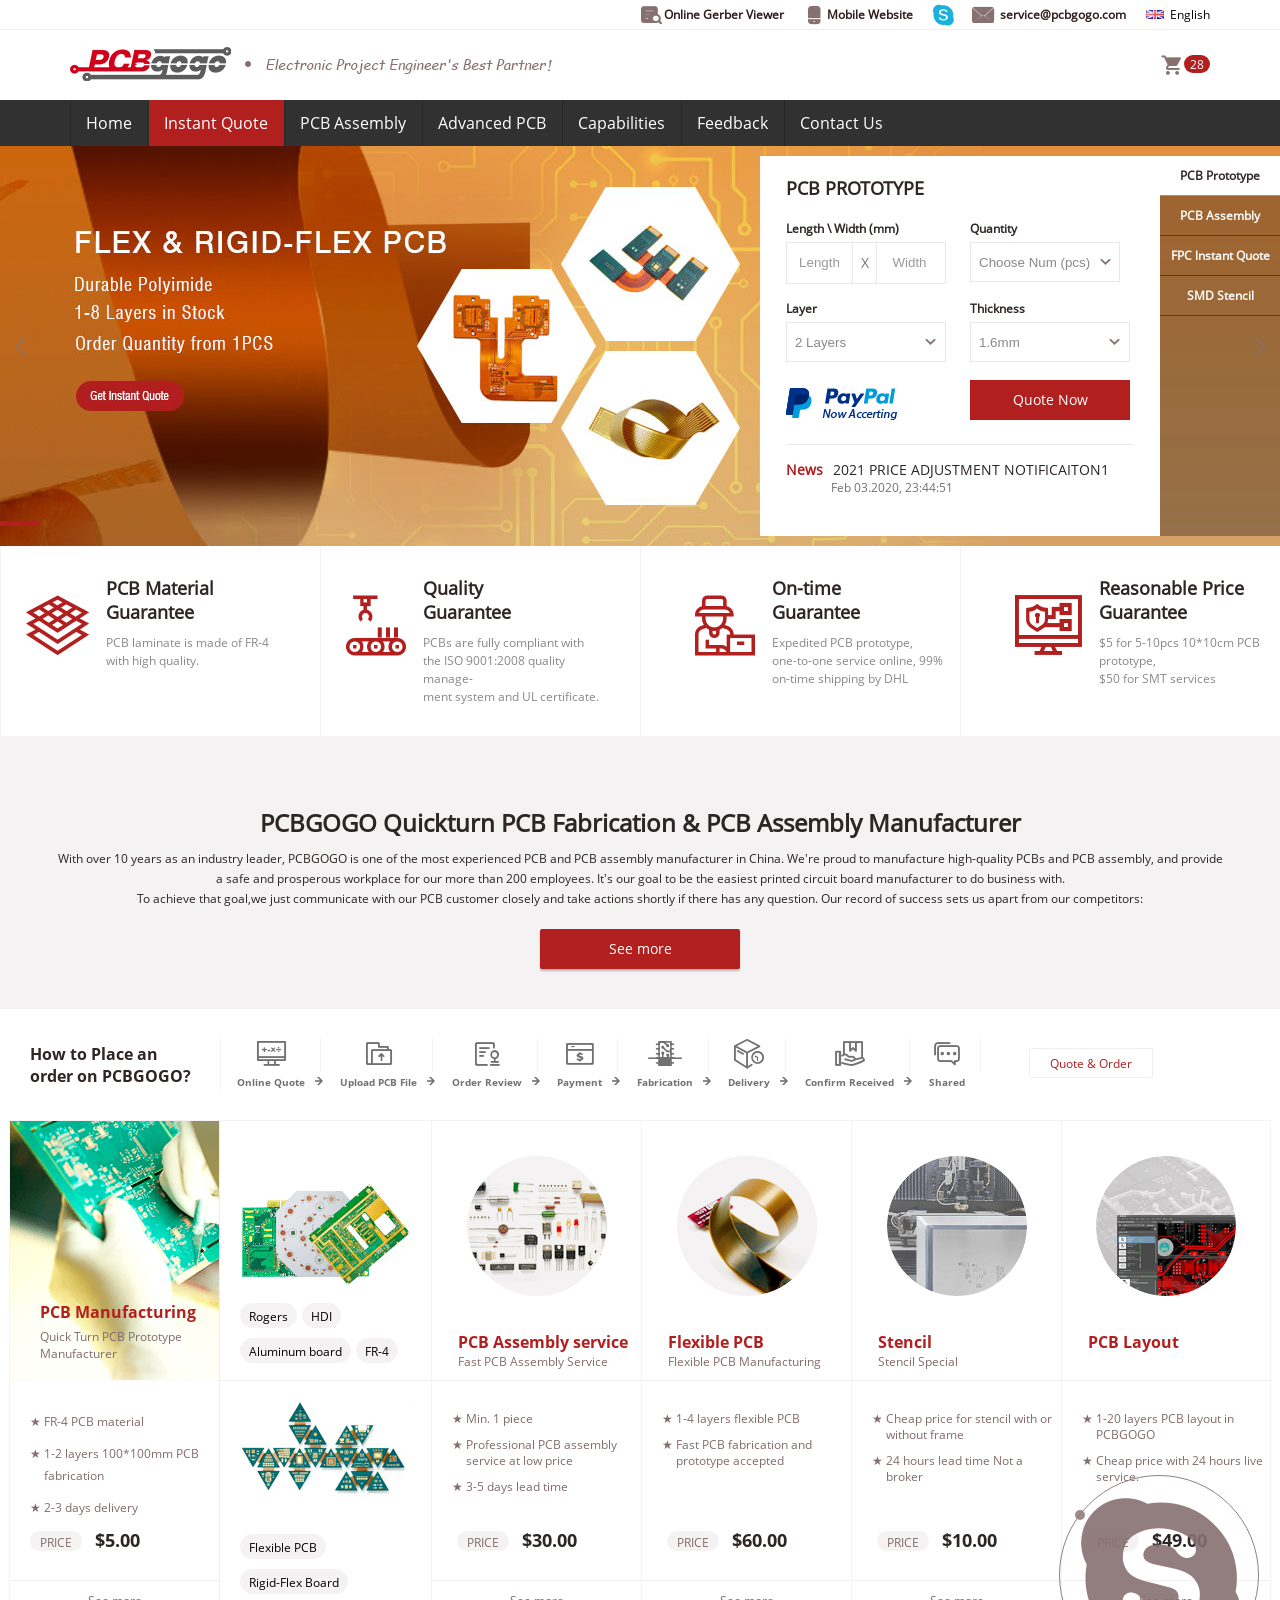
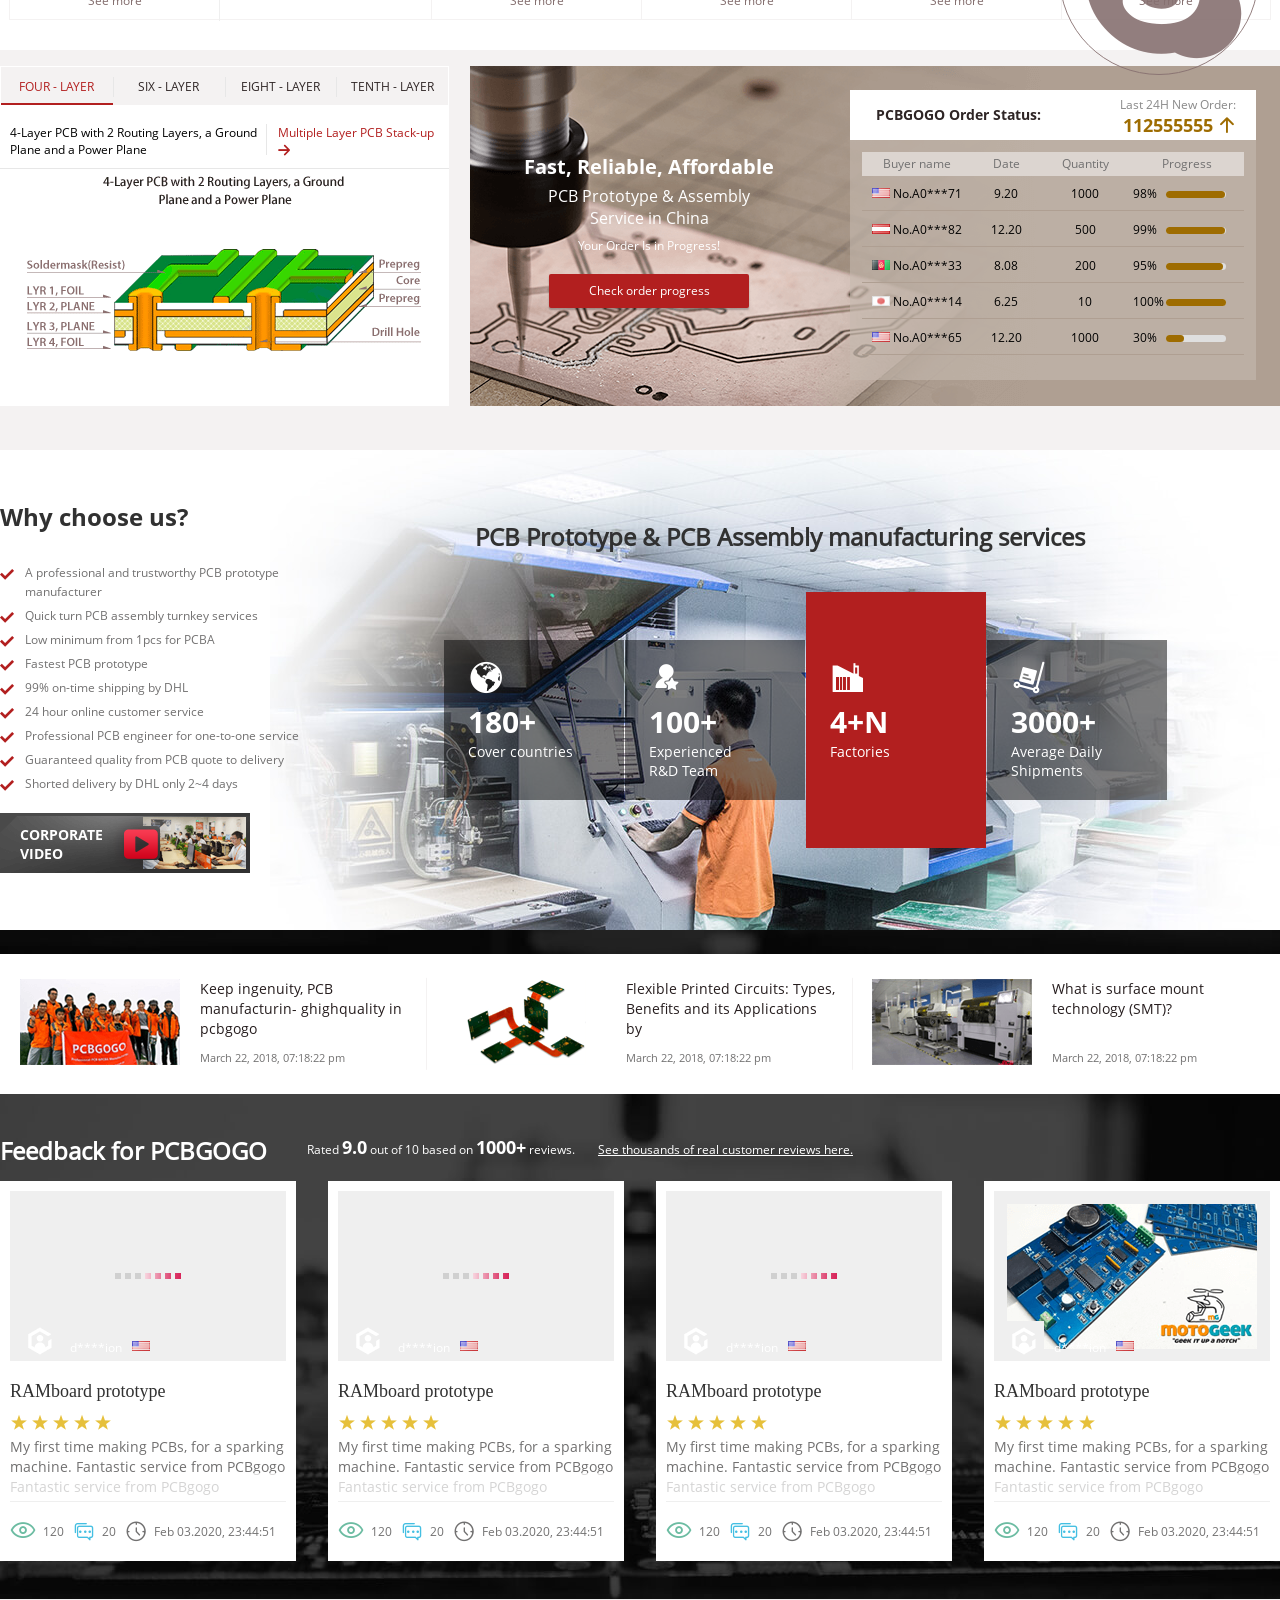
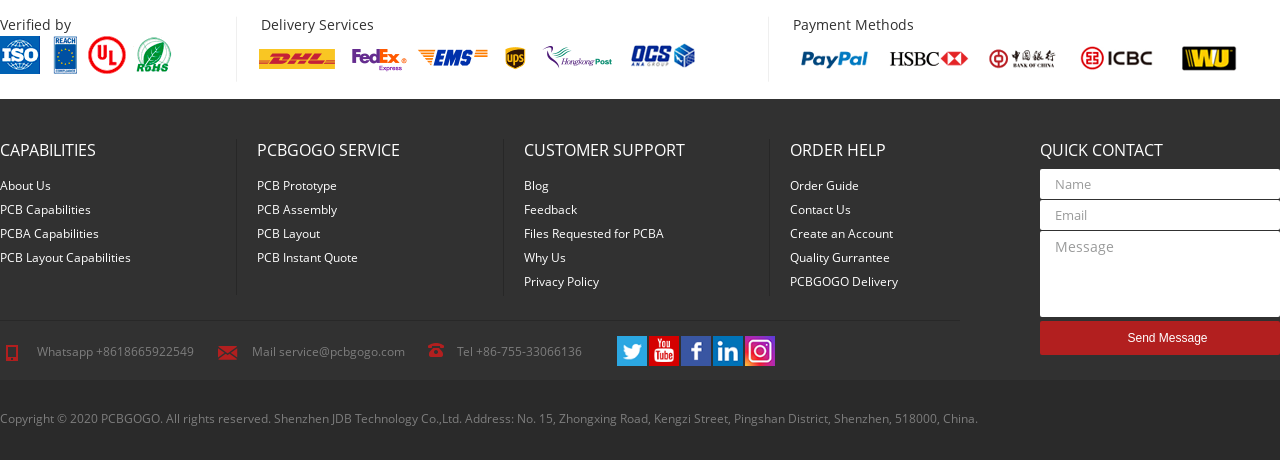
<file: index.html>
<!DOCTYPE html>
<html lang="en">
<head>
  <meta charset="UTF-8">
  <meta http-equiv="X-UA-Compatible" content="IE=edge,chrome=1">
  <!--新加-->
  <meta name="viewport" content="width=width,user-scalable=no">
  <meta name="viewport" content="user-scalable=yes">
  <meta name="apple-touch-fullscreen" content="yes">
  <meta name="full-screen" content="yes">
  <meta name="apple-mobile-web-app-capable" content="yes">
  <meta name="apple-mobile-web-app-status-bar-style" content="white">
  <meta name="format-detection" content="telephone=no"/>
  <meta name="format-detection" content="address=no">
  <!--新加-->
  <title> China PCB Prototype Manufacture |Pcbgogo.com</title>
  <meta name="description"
        content="As a full-service PCB prototype and assembly provider,PCBGOGO can cover all your pcb requirements, including custom prototype and mass value fabrication,high-quality pcb assembly.">
  <!--网页标题左侧显示-->
  <link rel="icon" href="img/images/title-logo.png" type="image/x-icon">
  <!--收藏夹显示图标-->
  <link rel="shortcut icon" href="img/images/title-logo.png" type="image/x-icon">
  <!--字体图标-->
  <link rel="stylesheet" href="img/css/index.css">
  <script src="img/js/jquery/jquery-1.11.3.min.js"></script>
  <!--    <script src="img/js/ie8/bootstrapBase.js"></script>-->
  <!--  <script src="img/js/scenario/lottie.js"></script>-->
  <!-- Global site tag (gtag.js) - Google Analytics -->
  <!--    <script async src="https://www.googletagmanager.com/gtag/js?id=UA-69152275-1"></script>-->
  <!--    <script>-->
  <!--        window.dataLayer = window.dataLayer || [];-->
  <!--        function gtag() {-->
  <!--            dataLayer.push(arguments);-->
  <!--        }-->
  <!--        gtag('js', new Date());-->
  <!--        gtag('config', 'UA-69152275-1');-->
  <!--    </script>-->
</head>
<body>
<!--年假通知模板-->
<!--<div class="holiday-hint"-->
<!--     style="background: #c52929;color:#ffffff;padding: 5px 0;cursor: pointer;min-height: 50px;min-width: 1280px">-->
<!--    <div class="container_warp" style="position: relative;text-align: center">-->
<!--        <div class="iconfont icon-guanbi" style="width: 20px;height: 20px;line-height: 20px;text-align: center;-->
<!--font-size:20px;position:absolute;top:5px;right: 0;z-index: 12; color: #e8d6bf;"-->
<!--             onclick="this.parentNode.parentNode.style.display='none'"></div>-->
<!--        <div style="padding-right: 10px;font-size: 12px;line-height: 18px;padding-top: 2px" class="customers"><h5-->
<!--                style="display: inline-block;">Dear customers:</h5>PCBGOGO will-->
<!--            have a holiday to celebrate Chinese Spring Festival, you can still place your order, but please schedule-->
<!--            your orders reasonably because they may be delayed, sorry for the inconvenience.-->
<!--        </div>-->
<!--        <a href="holiday-notice.html" style="color: #ffffff;font-size: 12px;">You can pls check our production-->
<!--            schedule here in detail >></a>-->
<!--    </div>-->
<!--</div>-->


<!--<div class="holiday-hint"-->
<!--     onclick="window.open('https://www.pcbgogo.com/blog/Holiday_Notice_of_the_Spring_Festival.html','_bank')"-->
<!--     style="background: #c52929;color:#ffffff;padding: 5px 0;cursor: pointer;min-height: 50px;min-width: 1280px">-->
<!--    <div class="container_warp" style="position: relative;text-align: center">-->
<!--        <div class="iconfont icon-guanbi" style="width: 20px;height: 20px;line-height: 20px;text-align: center;-->
<!--font-size:20px;position:absolute;top:5px;right: 0;z-index: 12; color: #e8d6bf;"-->
<!--             onclick="this.parentNode.parentNode.style.display='none'"></div>-->
<!--        <div style="padding-right: 10px;font-size: 12px;line-height: 18px;padding-top: 2px" class="customers"><h5-->
<!--                style="display: inline-block;">Dear customers:</h5>-->
<!--            PCBGOGO will have 13 days holiday to celebrate Chinese New Year from 19th January to 31st January , you can still place your order,-->
<!--            <br>but please schedule your orders reasonably because they may be delayed, sorry for the inconvenience.-->
<!--        </div>-->
<!--    </div>-->
<!--</div>-->


<!--<div class="holiday-hint"-->
<!--     style="background: #c52929;color:#ffffff;padding: 5px 0;cursor: pointer;min-height: 50px;min-width: 1280px">-->
<!--    <div class="container_warp" style="position: relative;text-align: center">-->
<!--        <div class="iconfont icon-guanbi" style="width: 20px;height: 20px;line-height: 20px;text-align: center;-->
<!--font-size:20px;position:absolute;top:5px;right: 0;z-index: 12; color: #e8d6bf;"-->
<!--             onclick="this.parentNode.parentNode.style.display='none'"></div>-->
<!--        <div style="padding-right: 10px;font-size: 12px;line-height: 18px;padding-top: 2px" class="customers"><h5-->
<!--                style="display: inline-block;">【クリスマス休暇のお知らせ】 </h5>-->
<!--            クリスマスを迎え、PCBGOGO営業部は12月24日(火)~26日(木)に休暇させて頂きます。-->
<!--            休暇期間は引き続き受注·製造しております。-->
<!--            <br>お急ぎの連絡は各担当者或いはservice@pcbgogo.jp にご連絡ください。何卒、ご理解とご協力を頂きますよう宜しくお願い申し上げます。-->
<!--        </div>-->
<!--    </div>-->
<!--</div>-->


<!--活动链接模板-->
<!--<div class="top-active" style="background: url(img/images/activity/active-link-img.jpg) no-repeat center;height: 70px;width: 100%;min-width: 1280px">-->
<!--<a href="activity/activity11.html" style="width: 100%;height: 100%"></a>-->
<!--</div>-->
<!--放假公告 模板-->
<!--<div class="holiday-tips" style="height: auto;background-color: #c52929;padding: 5px 0;color: #fff">-->
<!--    <div class="tips-content clear-fix" style="padding-top: 0">-->
<!--        <span class="iconfont icon-guanbi" style="color: #fff;top:12px;"-->
<!--              onclick="this.parentNode.parentNode.style.display='none'"></span>-->
<!--        <div class="tips-logo">-->
<!--            <span class="iconfont icon-tongzhi1" style="color: #ffffff"></span>-->
<!--        </div>-->
<!--        <div class="tips-text">-->
<!--            <div class="quote-link">-->
<!--&lt;!&ndash;                <span class="enquiry">Dear customers:</span><br>&ndash;&gt;-->
<!--                <p style="width: 1105px"> <span style="font-weight: bold;margin-right: 10px">[Labor Day Holiday Notice]</span> PCBGOGO will have a 3-day holiday (May 1st-3rd). Instant online quote,ordering-->
<!--                    service and manufacturing won't stop during the holiday. <br>Shipping will begin when we are back to work.-->
<!--                    Contact us in advance if you have any expedited order demand.</p>-->
<!--                <p style="width: 1105px;margin-top: 6px">-->
<!--                    <span style="font-weight: bold;margin-right: 10px">[Order Delivery Notice]</span> Due to the epidemic situation, DHL Express limits the number of package deliveries,-->
<!--                    resulting in some delay of your order. While, the FedEx service is <br> available for you as normal. We are-->
<!--                    sorry-->
<!--                    for the inconvenience. Please be noted, thank you! (April 28th, 2020)-->
<!--                </p>-->
<!--            </div>-->
<!--        </div>-->
<!--    </div>-->
<!--</div>-->
<!--顶部支付宝动画模板-->
<!--<div id="bodymovin" style="height: 50px;line-height: 50px;background-color: #c52929;">-->
<!--    <div class="warp">-->
<!--        <a href="/member/register" style="position: relative;z-index: 999;color: #ffffff">-->
<!--            Getting <span style="color: #ffffff">$20</span>coupon<span class="space" style="margin: 0 20px"></span>for-->
<!--            new member-->
<!--            <span class="see-more">GO</span>-->
<!--        </a>-->
<!--        <div id="scenario" style="height: 90px;left: 530px;top:-18px"></div>-->
<!--        <div id="yh" style="left: 510px"></div>-->
<!--    </div>-->
<!--    <span class="guanbi" style="top:6px" onclick="this.parentNode.style.display='none'">×</span>-->
<!--</div>-->
<!--浏览器版本提示-->
<div style="display: none" id="Browser" class="version-tips">
  <div class="version-mask" onclick="this.parentNode.style.display='none'"></div>
  <div class="version-box">
    <div class="tips-label">
      PCBGOGO.COM website adopts the advanced development technology.
      <br>To enjoy better user experience, we strongly suggest you update your broswer.
    </div>
    <div class="browser">
      <div class="down-browser">
        <a href="https://www.google.com/intl/zh-CN/chrome/" target="_blank">
          <img
            src="[data-uri]"
            alt="">
          <div class="label-name">
            <img
              src="[data-uri]"
              alt="">
            <span>
          Chrome
        </span>
          </div>
        </a>
        <a href="http://www.firefox.com.cn/download/" target="_blank">
          <img
            src="[data-uri]"
            alt="">
          <div class="label-name">
            <img
              src="[data-uri]"
              alt="">
            <span>
         Firefox
        </span>
          </div>
        </a>
        <a href="https://browser.360.cn/" target="_blank">
          <img
            src="[data-uri]"
            alt="">
          <div class="label-name">
            <img
              src="[data-uri]"
              alt="">
            <span>
        360 Extreme Broswer
        </span>
          </div>
        </a>
      </div>
      <div class="ignore" onclick="this.parentNode.parentNode.parentNode.style.display='none'">
        Ignore the suggestion and continue to browse.
      </div>
    </div>
  </div>
</div>
<!--[if lte IE 9 ]>
<script>
try {
  var Version = document.getElementById('Browser');
  Version.style.display = 'block';
} catch (e) {
}
</script>
<![endif]-->
<!--日文浏览器版本提示-->
<script>
$(function () {

  $('.holiday-hint .icon-guanbi').click(function (e) {
    $(this).parent().parent().hide()
    return false
  })
})
</script>
<!--国庆提示 英文-->
<div class="national-box" style="display: none">
  <div class="tips-wrap">
    <div class="tips-text">
      PCBGOGO will have a 4-day holiday (1st.-4th., October) for Chinese National Day & Mid-autumn Festival.
      <br> PCB and assembly quotation and orders can be submitted online as usual. Manufacturing and delivery will be
      little
      delay. Contact us in advance if you have any expedited order demand.
    </div>
    <span class="iconfont icon-guanbi" onclick="this.parentNode.parentNode.classList='national-box hide'"></span>
  </div>
</div>
<!--头部-->
<div class="header">
  <!--顶部-->
  <div class="nav-info">
    <ul class="nav-items">
      <li>
        <a href="javascript:void(0)">
          <span class="iconfont icon-qushuchakanshuxing2"></span>
          <span class="gerber">Online Gerber Viewer</span>
        </a>
      </li>
      <li>
        <a href="phone-display.html">
          <span class="iconfont icon-shouji1"></span>
          <span class="gerber">Mobile Website</span>
        </a>
      </li>
      <li>
        <a href="javascript:void(0)">
          <span class="iconfont icon-Skype"></span>
        </a>
        <div class="skype-box">
          <div class="skype-link active">
            <a href="skype:live:service_7440?chat">
              Skype PC
            </a>
          </div>
          <div class="skype-link">
            <a href="https://web.skype.com/" target="_blank">
              Skype WEB
            </a>
          </div>
        </div>
      </li>
      <li><a href="mailto:service@pcbgogo.com">
        <span class="iconfont icon-iconfontcolor06"></span>
        <span class="mail-text">service@pcbgogo.com</span>
      </a>
      </li>
      <li class="language"><span><img src="img/images/England.png" alt="country-flag"></span>&nbsp;&nbsp;English
        <!--语言选择弹出层-->
        <ul class="language-box">
          <li onclick="window.open('index.html','_self')"><img src="img/images/England.png" alt="">&nbsp;&nbsp;English
          </li>
          <li onclick="window.open('https://www.pcbgogo.jp/','_blank')"><img
            src="img/images/Japan.png" alt="">&nbsp;&nbsp;Japanese
          </li>
        </ul>
      </li>
    </ul>
  </div>
  <div class="top-box">
    <!--左侧logo-->
    <h1 class="logo">
      <a href="index.html">
        PCBgogo
      </a>
    </h1>
    <!--nav-tips-->
    <img src="img/images/logo-tips.jpg" alt="logo tips" width="340" height="34" class="nav-tips">
    <!--日文-->
    <!--<img src="img/images/logo-tips_jp.jpg" alt="logo tips" width="336" height="34" class="nav-tips-jp">-->
    <!--nav-tips-->
    <!--右侧登录-->
    <div class="sign-box">
      <div class="sign-lists">
        <div class="sign-in"><a href="javascript:void(0)">Sign in</a></div>
        <div class="join"><a href="register-login.html">Join Free</a></div>
        <div class="joined">
          <i><img src="img/images/user.png" alt=""></i>
        </div>
        <div class="hi-in">
          <a href="javascript:void(0)">Hi! zhang测大街上公开了坚朗</a>
        </div>
        <!--信息列表-->
        <div class="person-info">
          <!--  未登录-->
          <div class="info">
            <div class="left-info">
              <div class="tips">
                New Customer?
              </div>
              <a class="join-free" href="register-login.html">
                Join Free
              </a>
            </div>
            <div class="right-info">
              <a class="login-in" href="javascript:void(0)">
                Sign in
              </a>
            </div>
          </div>
          <!--   已登录 -->
          <div class="info" style="display: none">
            <div class="left-info">
              <div class="tips">
                Email: <span>20**@163.com</span>
              </div>
              <a class="out-btn" href="javascript:void(0)">
                Sign Out
              </a>
            </div>
          </div>

          <div class="link-lists">
            <!-- 有数量添加   active 类名-->
            <div class="item">
              <a href="javascript:void(0)">
                <span> •  </span>
                <span class="name">My Account</span>
              </a>
            </div>
            <div class="item">
              <a href="javascript:void(0)">
                <span> •  </span>
                <span class="name">My Orders list</span>
              </a>
            </div>
            <div class="item active">
              <a href="javascript:void(0)">
                <span> •  </span>
                <span class="name">Account Balance</span>
              </a>
            </div>
            <div class="item">
              <a href="javascript:void(0)">
                <span> •  </span>
                <span class="name">Discount coupon</span>
              </a>
            </div>
            <div class="item">
              <a href="javascript:void(0)">
                <span> •  </span>
                <span class="name">Reward points</span>
              </a>
            </div>
            <div class="item">
              <a href="javascript:void(0)">
                <span> •  </span>
                <span class="name">My Delivery Address</span>
              </a>
            </div>
            <div class="item">
              <a href="javascript:void(0)">
                <span> •  </span>
                <span class="name">My Forum</span>
              </a>
            </div>
            <div class="item">
              <a href="javascript:void(0)">
                <span> •  </span>
                <span class="name">Message</span>
              </a>
            </div>
          </div>
        </div>
      </div>
      <!--  购物车-->
      <div class="shopping-car">
        <!-- 有数量添加 active 或者你元素控制显示与隐藏-->
        <a href="javascript:void(0)" class="active">
          <span class="iconfont icon-gouwuche1"></span>
          <div class="of-cars">28</div>
        </a>
      </div>
      <!-- 广告-->
      <div class="ads-tips" style="display: none">
        New here ? Getting <span>$50</span> coupon
      </div>
    </div>
  </div>
  <!--导航-->
  <div class="nav">
    <div class="nav-box">
      <!--左侧列表-->
      <ul class="nav-lists js-nav-lists">
        <li><a href="javascript:void(0)">Home</a></li>
        <li class="active">
          <a href="javascript:void(0)">Instant Quote</a>
          <!-- 二级菜单-->
          <div class="child-parent">
            <div class="child-menu">
              <div class="item">
                <a class="title" href="javascript:void(0)">
                  <span>PCB Prototype</span>
                </a>
              </div>
              <div class="item">
                <a class="title" href="javascript:void(0)">
                  <span> PCB Assembly</span>
                </a>
              </div>
              <div class="item">
                <a class="title" href="javascript:void(0)">
                  <span> FPC/Rigid-Flex</span>
                </a>
              </div>
              <div class="item">
                <a class="title" href="javascript:void(0)">
                  <span> SMD Stencil</span>
                </a>
              </div>
            </div>
          </div>
        </li>
        <li>
          <a href="javascript:void(0)">PCB Assembly</a>
        </li>
        <li><a href="javascript:void(0)">Advanced PCB</a></li>
        <li>
          <a href="javascript:void(0)">Capabilities</a>
          <!-- 二级菜单-->
          <div class="child-parent">
            <div class="child-menu">
              <div class="item">
                <a class="title" href="javascript:void(0)">
                  <span> Printed Circuit Boards </span>
                </a>
                <!-- 三级菜单-->
                <div class="son-box">
                  <div class="child-link">
                    <div class="list">
                      <a href="javascript:void(0)">
                        <span class="name">Printed Circuit Board Assembly Overview</span>
                      </a>
                    </div>
                    <div class="list">
                      <a href="javascript:void(0)">
                        <span class="name">Aluminum PCB</span>
                      </a>
                    </div>
                    <div class="list">
                      <a href="javascript:void(0)">
                        <span class="name">Rigid-Flex PCBs</span>
                      </a>
                    </div>
                    <div class="list">
                      <a href="javascript:void(0)">
                        <span class="name">Metal core PCBs</span>
                      </a>
                    </div>
                    <div class="list">
                      <a href="javascript:void(0)">
                        <span class="name">Printed Circuit Board Prototype</span>
                      </a>
                    </div>
                    <div class="list">
                      <a href="javascript:void(0)">
                        <span class="name">Aluminum PCB</span>
                      </a>
                    </div>
                    <div class="list">
                      <a href="javascript:void(0)">
                        <span class="name">Rigid-Flex PCBs</span>
                      </a>
                    </div>
                    <div class="list">
                      <a href="javascript:void(0)">
                        <span class="name">Metal core PCBs</span>
                      </a>
                    </div>
                  </div>
                </div>
              </div>
              <div class="item">
                <a class="title" href="javascript:void(0)">
                  <span> SMT Stencil</span>
                </a>
                <!-- 三级菜单-->
                <div class="son-box">
                  <div class="child-link">
                    <div class="list">
                      <a href="javascript:void(0)">
                        <span class="name">Printed Circuit Board Assembly Overview</span>
                      </a>
                    </div>
                    <div class="list">
                      <a href="javascript:void(0)">

                        <span class="name">Rigid-Flex PCBs</span>
                      </a>
                    </div>
                    <div class="list">
                      <a href="javascript:void(0)">

                        <span class="name">Metal core PCBs</span>
                      </a>
                    </div>
                  </div>
                </div>
              </div>
              <div class="item">
                <a class="title" href="javascript:void(0)">
                  <span> SMD Stencil</span>
                </a>
                <!-- 三级菜单-->
                <div class="son-box">
                  <div class="child-link">
                    <div class="list">
                      <a href="javascript:void(0)">

                        <span class="name">Aluminum PCB3</span>
                      </a>
                    </div>
                  </div>
                </div>
              </div>
              <div class="item">
                <a class="title" href="javascript:void(0)">
                  <span> PCB Design-Aid & Layout</span>
                </a>
                <!-- 三级菜单-->
                <div class="son-box">
                  <div class="child-link">
                    <div class="list">
                      <a href="javascript:void(0)">
                        <span class="name">Aluminum PCB5</span>
                      </a>
                    </div>
                  </div>
                </div>
              </div>
              <div class="item">
                <a class="title" href="javascript:void(0)">
                  <span>  生产周期</span>
                </a>
              </div>
              <div class="item">
                <a class="title" href="javascript:void(0)">
                  <span> 质量</span>
                </a>
              </div>
              <div class="item">
                <a class="title" href="javascript:void(0)">
                  <span> Other</span>
                </a>
              </div>
            </div>
          </div>
        </li>
        <li>
          <a href="javascript:void(0)">Feedback</a>
          <div class="child-parent">
            <div class="child-menu">
              <div class="item">
                <a class="title" href="javascript:void(0)">
                  <span>Forum</span>
                </a>
              </div>
              <div class="item">
                <a class="title" href="javascript:void(0)">
                  <span>Feedback </span>
                </a>
              </div>
              <div class="item">
                <a class="title" href="javascript:void(0)">
                  <span>Current Events</span>
                </a>
              </div>
            </div>
          </div>
        </li>
        <li>
          <a href="javascript:void(0)">Contact Us</a>
          <div class="child-parent">
            <div class="child-menu">
              <div class="item">
                <a class="title" href="javascript:void(0)">
                  <span>  Why us  </span>
                </a>
              </div>
              <div class="item">
                <a class="title" href="javascript:void(0)">
                  <span>  Method of payment</span>
                </a>
              </div>
              <div class="item">
                <a class="title" href="javascript:void(0)">
                  <span> Introduction</span>
                </a>
              </div>
              <div class="item">
                <a class="title" href="javascript:void(0)">
                  <span> Privacy policy</span>
                </a>
              </div>
              <div class="item">
                <a class="title" href="javascript:void(0)">
                  <span> Order guide</span>
                </a>
              </div>
              <div class="item">
                <a class="title" href="javascript:void(0)">
                  <span>  Shipping method guide</span>
                </a>
              </div>
              <div class="item">
                <a class="title" href="javascript:void(0)">
                  <span> Quality gurrantee</span>
                </a>
              </div>
              <div class="item">
                <a class="title" href="javascript:void(0)">
                  <span> PCBgogo delivery</span>
                </a>
              </div>
              <div class="item">
                <a class="title" href="javascript:void(0)">
                  <span>  Contact Us </span>
                </a>
              </div>
            </div>
          </div>
        </li>
      </ul>
    </div>
  </div>
</div>
<!--banner轮播图-->
<div class="banner-box">
  <div class="banner-picbox">
    <!--        <div class="banner-pic banner5" style="z-index: 8">-->
    <!--            <a href="activity/activity11.html" style="background: url('img/images/banner5.jpg') no-repeat center">-->

    <!--            </a>-->
    <!--        </div>-->
    <!--                <div class="banner-pic banner1">-->
    <!--                    <a href="计价" style="background: url('img/images/banner1.jpg') no-repeat center">-->

    <!--                    </a>-->
    <!--                </div>-->
    <div class="banner-pic banner2">
      <a href="计价" title="PCBgogo" style="background: url('img/images/banner2.jpg') no-repeat center">

      </a>
    </div>
    <!--        <div class="banner-pic banner3">-->
    <!--            <a href="计价" title="PCBgogo" style="background: url('img/images/banner3.jpg') no-repeat center">-->

    <!--            </a>-->
    <!--        </div>-->
    <!--        <div class="banner-pic banner4" style="background: url('img/images/banner4.jpg') no-repeat center">-->
    <!--            <a href="/old-process/pcbaCapabilitiesProcess.html" title="PCBgogo"></a>-->
    <!--        </div>-->
  </div>
  <div class="container_warp advert" style="position: relative;">
    <!--轮播指示第几张-->
    <ul class="banner-num" style="z-index: 9">
      <li class="change-bgc"></li>
      <!--            <li></li>-->
      <!--            <li></li>-->
      <!--            <li></li>-->
    </ul>
    <!--表单-->
    <div class="form-box" style="z-index: 9">
      <div class="boxed">
        <!--第一个表单-->
        <div class="item-box">
          <div class="title-style">
            PCB PROTOTYPE
          </div>
          <form action="#" method="post" class="form1">
            <div class="prototype-from">
              <div class="prototype-top">
                <div class="prototype-l">
                  <div class="prototype-length">
                    Length \ Width (mm)
                  </div>
                  <div class="get-inputs-box">
                    <input type="text" placeholder="Length" class="get-input">
                    <div class="cheng-hao">X</div>
                    <input type="text" placeholder="Width" class="get-input">
                  </div>
                </div>
                <div class="prototype-l">
                  <div class="prototype-length">
                    Quantity
                  </div>
                  <select name="" id="" class="pcs-box">
                    <option value="">Choose Num (pcs)</option>
                    <option value="5">5</option>
                    <option value="10">10</option>
                    <option value="15">15</option>
                    <option value="20">20</option>
                    <option value="25">25</option>
                    <option value="30">30</option>
                    <option value="40">40</option>
                    <option value="50">50</option>
                    <option value="75">75</option>
                    <option value="100">100</option>
                    <option value="-1">100+</option>
                  </select>
                </div>
              </div>
              <div class="prototype-top">
                <div class="prototype-l">
                  <div class="prototype-length">
                    Layer
                  </div>
                  <select name="" class="layers-box">
                    <option value="1">1 Layer</option>
                    <option value="2" selected="selected">2 Layers</option>
                    <option value="4">4 Layers</option>
                    <option value="6">6 Layers</option>
                    <option value="8">8 Layers</option>
                    <option value="10">10 Layers</option>
                    <option value="12">12 Layers</option>
                    <option value="14">14 Layers</option>
                  </select>
                </div>
                <div class="prototype-l">
                  <div class="prototype-length">
                    Thickness
                  </div>
                  <select name="" class="thickness-box">
                    <option value="">Thickness</option>
                    <option value="0.4">0.4mm</option>
                    <option value="0.6">0.6mm</option>
                    <option value="0.8">0.8mm</option>
                    <option value="1.0">1.0mm</option>
                    <option value="1.2">1.2mm</option>
                    <option value="1.6" selected="selected">1.6mm</option>
                    <option value="2.0">2.0mm</option>
                    <option value="2.4">2.4mm</option>
                  </select>
                </div>
              </div>
            </div>
            <!--按钮-->
            <div class="btn-box">
              <a href="javascript:void(0)">
                <img src="img/images/NowAccerting.png" alt="paypal" width="111" height="32">
              </a>
              <a href="javascript:void(0)" class="lian-jie">
                Quote Now
              </a>
            </div>
          </form>
        </div>
        <!--第二个表单-->
        <div class="item-box">
          <div class="title-style">
            PCB ASSEMBLY
          </div>
          <form action="#" method="post" class="form2">
            <div class="prototype-from">
              <div class="prototype-top">
                <div class="prototype-l">
                  <div class="prototype-length">
                    Quantity
                  </div>
                  <div class="get-inputs-box">
                    <input type="text" class="select-type" placeholder="0">
                  </div>
                </div>
                <div class="prototype-l">
                  <div class="prototype-length">
                    Parts Quantity
                  </div>
                  <div class="get-inputs-box">
                    <input type="text" class="select-type" placeholder="0">
                  </div>
                </div>
              </div>
              <div class="prototype-top">
                <div class="prototype-l">
                  <div class="prototype-length">
                    Number of Pads
                  </div>
                  <div class="get-inputs-box">
                    <input type="text" class="select-type" placeholder="0">
                  </div>
                </div>
                <div class="prototype-l">
                  <div class="prototype-length">
                    No. of Thru-holes
                  </div>
                  <div class="get-inputs-box">
                    <input type="text" class="select-type" placeholder="0">
                  </div>
                </div>
              </div>
            </div>
            <!--按钮-->
            <div class="btn-box">
              <a href="javascript:void(0)">
                <img src="img/images/NOW2.png" alt="" width="134" height="30">
              </a>
              <a href="javascript:void(0)" class="lian-jie">
                Quote Now
              </a>
            </div>
          </form>
        </div>
        <!--第三个表单-->
        <div class="item-box">
          <div class="title-style">
            FPC LNSTANT QUOTE
          </div>
          <form action="#" method="post" class="form3">
            <div class="prototype-from">
              <div class="prototype-top">
                <div class="prototype-l">
                  <div class="prototype-length">
                    Length \ Width (mm)
                  </div>
                  <div class="get-inputs-box">
                    <input type="text" placeholder="Length" class="get-input">
                    <div class="cheng-hao">X</div>
                    <input type="text" placeholder="Width" class="get-input">
                  </div>
                </div>
                <div class="prototype-l">
                  <div class="prototype-length">
                    Quantity
                  </div>
                  <div class="get-inputs-box">
                    <input type="text" class="select-type" placeholder="0">
                  </div>
                </div>
              </div>
              <div class="prototype-top">
                <div class="prototype-l">
                  <div class="prototype-length">
                    Layer
                  </div>
                  <select name="" class="layers-box">
                    <option value="1">1 Layer</option>
                    <option value="2" selected="selected">2 Layers</option>
                    <option value="4">4 Layers</option>
                    <option value="6">6 Layers</option>
                  </select>
                </div>

              </div>
            </div>
            <!--按钮-->
            <div class="btn-box">
              <a href="javascript:void(0)">
                <img src="img/images/NowAccerting.png" alt="paypal" width="111" height="32">
              </a>
              <a href="javascript:void(0)" class="lian-jie">
                Quote Now
              </a>
            </div>
          </form>
        </div>
        <!--第四个表单-->
        <div class="item-box">
          <div class="title-style">
            SMD STENCIL
          </div>
          <form action="#" method="post" class="form4">
            <div class="prototype-from">
              <div class="prototype-top">
                <div class="prototype-l">
                  <div class="prototype-length">
                    Stencil type
                  </div>
                  <div class="get-inputs-box" style="border: none">
                    <div class="frame-box now-active">
                      Framework
                      <img src="img/images/right-signed.png" alt="" class="singed">
                    </div>
                    <div class="frame-box">
                      Non- <br>framework
                      <img src="img/images/right-signed.png" alt="" class="singed">
                    </div>
                  </div>

                </div>
                <div class="prototype-l">
                  <div class="prototype-length">
                    Quantity:
                  </div>
                  <div class="get-inputs-box">
                    <input type="text" placeholder="0" class="select-type">
                  </div>
                </div>
              </div>
              <div class="prototype-top">
                <div class="prototype-l">
                  <div class="prototype-length">
                    Size (mm)
                  </div>
                  <div class="get-inputs-box" style="border: none">
                    <select name="" class="layers-box">
                      <option value="">Choose Size (mm)</option>
                      <option value="7">370 × 470 mm $15.00</option>
                      <option value="12">420 × 520 mm $25.00</option>
                      <option value="13">450 × 550 mm $45.00</option>
                      <option value="8">584 × 584 mm $50.00</option>
                      <option value="10">550 × 650 mm $50.00</option>
                      <option value="14">736 × 736 mm $65.00</option>
                      <option value="11">400 × 600 mm $35.00</option>
                      <option value="15">400 × 800 mm $45.00</option>
                      <option value="16">400 × 1000 mm $45.00</option>
                      <option value="17">500 × 800 mm $50.00</option>
                      <option value="18">400 × 1200 mm $50.00</option>
                      <option value="19">400 × 1400 mm $60.00</option>
                      <option value="20">500 × 1200 mm $60.00</option>
                      <option value="21">500 × 1400 mm $70.00</option>
                    </select>
                  </div>

                </div>
                <div class="prototype-l">
                  <div class="prototype-length">
                    Stencil Side
                  </div>
                  <div class="get-inputs-box" style="border: none">
                    <select name="" class="layers-box">
                      <option value="1">Top</option>
                      <option value="2">Bottom</option>
                      <option value="3">Top+Bottom(On Single Stencil)</option>
                      <option value="4">Top &amp; Bottom(On Separate Stencil)</option>
                    </select>
                  </div>
                </div>
              </div>
            </div>
            <!--按钮-->
            <div class="btn-box">
              <a href="javascript:void(0)">
                <img src="img/images/NOW3.png" alt="" width="104" height="30">
              </a>
              <a href="javascript:void(0)" class="lian-jie">
                Quote Now
              </a>
            </div>
          </form>
        </div>
        <!-- 表单提示-->
        <div class="rolling-box">
          <div class="roll-mask">
            <dl class="js-roll-box">
              <dd onclick="window.open('给我一个地址')">
                <span>
                  News
                </span>
                <div class="des">
                  2021 PRICE ADJUSTMENT NOTIFICAITON1
                </div>
                <div class="time">
                  Feb 03.2020, 23:44:51
                </div>
              </dd>
              <dd onclick="window.open('给我一个地址')">
                <span>
                  News
                </span>
                <div class="des">
                  2021 PRICE
                </div>
                <div class="time">
                  Feb 03.2020, 23:44:52
                </div>
              </dd>
              <dd onclick="window.open('给我一个地址')">
                <span>
                  News
                </span>
                <div class="des">
                  2021 PRICE ADJUSTMENT NOTIFICAITON3
                  2021 PRICE ADJUSTMENT NOTIFICAITON3
                </div>
                <div class="time">
                  Feb 03.2020, 23:44:53
                </div>
              </dd>
            </dl>
          </div>
        </div>
      </div>
      <!--表单列表-->
      <ul class="form-title">
        <li class="selected-li">PCB Prototype</li>
        <li>PCB Assembly</li>
        <li>FPC lnstant Quote</li>
        <li>SMD Stencil</li>
      </ul>
    </div>
  </div>
  <!--左右切换-->
  <div class="change-btn">
    <span class="banner-left js-banner-left"></span>
    <span class="banner-right js-banner-right"></span>
  </div>
</div>
<!--主体内容-->
<div class="main">
  <div class="container_warp">
    <!--服务-->
    <ul class="guarantee-box">
      <li>
        <a href="https://www.pcbgogo.com/quality_gurrantee.html" target="_blank">
          <span class="iconfont icon-xingzhuang"></span>
          <div class="guarantee-text">
            <h3>PCB Material <br> Guarantee </h3>
            <p>PCB laminate is made of FR-4 with high quality. </p>
          </div>
        </a>
      </li>
      <li>
        <a href="https://www.pcbgogo.com/quality_gurrantee.html" target="_blank">
          <span class="iconfont icon-hebingxingzhuang"></span>
          <div class="guarantee-text">
            <h3>Quality <br> Guarantee </h3>
            <p>PCBs are fully compliant with the ISO 9001:2008 quality manage- <br>ment system and UL
              certificate.</p>
          </div>
        </a>
      </li>
      <li>
        <a href="https://www.pcbgogo.com/delivery.html" target="_blank">
          <span class="iconfont icon-xingzhuang1"></span>
          <div class="guarantee-text">
            <h3>On-time <br> Guarantee </h3>
            <p>Expedited PCB prototype, <br>one-to-one service online, 99% <br>on-time shipping by DHL</p>
          </div>
        </a>
      </li>
      <li>
        <a href="https://www.pcbgogo.com/Introduction.html" target="_blank">
          <span class="iconfont icon-icon-test"></span>
          <div class="guarantee-text">
            <h3>Reasonable Price <br>Guarantee</h3>
            <p>$5 for 5-10pcs 10*10cm PCB <br>prototype,<br>$50 for SMT services</p>
          </div>
        </a>
      </li>
    </ul>
  </div>
  <!--如何下单-->
  <div class="how-use">
    <div class="container_warp">
      <!--简介-->
      <div class="introduction-box">
        <h1>PCBGOGO Quickturn PCB Fabrication & PCB Assembly Manufacturer </h1>
        <p>
          With over 10 years as an industry leader, PCBGOGO is one of the most experienced PCB and PCB
          assembly manufacturer in China. We're proud to manufacture high-quality PCBs and PCB assembly, and
          provide
          <br> a safe and prosperous workplace for our more than 200 employees. It's our goal to be the
          easiest printed circuit board manufacturer to do business with. <br>
          To achieve that goal,we just communicate with our PCB customer closely and take actions shortly if
          there has any question. Our record of success sets us apart from our competitors:
        </p>
        <!--更多按钮-->
        <a href="Introduction.html" target="_blank" class="see-more">See more</a>
      </div>
      <!--下单流程-->
      <div class="the-process">
        <div class="des">
          How to Place an
          <br> order on PCBGOGO?
        </div>
        <dl class="the-dl">
          <dd>
            <span class="iconfont icon-jijia"></span>
            <h5>Online Quote</h5>
          </dd>
          <dd>
            <span class="iconfont icon-shangchuanwenjian"></span>
            <h5>Upload PCB File</h5>
          </dd>
          <dd>
            <span class="iconfont icon-shenhe7"></span>
            <h5>Order Review</h5>
          </dd>
          <dd>
            <span class="iconfont icon-fukuan"></span>
            <h5>Payment</h5>
          </dd>
          <dd>
            <span class="iconfont icon-shengchan"></span>
            <h5>Fabrication</h5>
          </dd>
          <dd>
            <span class="iconfont icon-jiaofu"></span>
            <h5>Delivery</h5>
          </dd>
          <dd>
            <span class="iconfont icon-querenshouhuo"></span>
            <h5>Confirm Received</h5>
          </dd>
          <dd>
            <span class="iconfont icon-pinglun"></span>
            <h5>Shared</h5>
          </dd>
        </dl>
        <a class="quote-btn" href="javascript:void(0)" target="_blank">
          Quote & Order
        </a>
      </div>
      <!-- 样板计价-->
      <div class="sample-pricing clear-fix">
        <div class="item pcb-sample">
          <div class="item-left">
            <div class="top">
              <h3>PCB Manufacturing</h3>
              <p>
                Quick Turn PCB Prototype
                Manufacturer
              </p>
            </div>
            <div class="center">
              <div class="list">
                <em>★</em>
                <i>FR-4 PCB material</i>
              </div>
              <div class="list">
                <em>★</em>
                <i>1-2 layers 100*100mm
                  PCB fabrication</i>
              </div>
              <div class="list">
                <em>★</em>
                <i>2-3 days delivery</i>
              </div>
              <!--价格-->
              <div class="price-box">
                <span>PRICE</span>
                <span class="price">$5.00</span>
              </div>
            </div>
            <a href="javascript:void(0)" target="_blank" class="see-more">See more</a>
          </div>
          <div class="item-right">
            <div class="img-box">
              <img src="img/images/bg-loading.gif" data-original="img/images/prototype1.png" alt="pcb">
            </div>
            <ul class="specifications clear-fix">
              <li>Rogers</li>
              <li>HDI</li>
              <li>Aluminum board</li>
              <li>FR-4</li>
            </ul>
            <div class="img2-box">
              <img src="img/images/bg-loading.gif" data-original="img/images/prototype2.png" alt="pcb">
            </div>
            <ul class="specifications clear-fix">
              <li>Flexible PCB</li>
              <li>Rigid-Flex Board</li>
            </ul>
          </div>
        </div>
        <div class="item">
          <div class="sample-pictures">
            <img src="img/images/bg-loading.gif" data-original="img/images/assembly-img.png" alt="">
          </div>
          <div class="text-box">
            <h3>PCB Assembly service</h3>
            <span>Fast PCB Assembly Service</span>
          </div>
          <div class="lists">
            <div class="list">
              <em>★</em>
              <i>Min. 1 piece</i>
            </div>
            <div class="list">
              <em>★</em>
              <i>Professional PCB assembly
                service at low price</i>
            </div>
            <div class="list">
              <em>★</em>
              <i>3-5 days lead time</i>
            </div>
          </div>
          <!--价格-->
          <div class="prices-box">
            <span>PRICE</span>
            <span class="price">$30.00</span>
          </div>
          <a href="javascript:void(0)" target="_blank" class="see-more">See more</a>
        </div>
        <div class="item">
          <div class="sample-pictures">
            <img src="img/images/bg-loading.gif" data-original="img/images/flexible-img.png" alt="">
          </div>
          <div class="text-box">
            <h3>Flexible PCB</h3>
            <span>Flexible PCB Manufacturing</span>
          </div>
          <div class="lists">
            <div class="list">
              <em>★</em>
              <i>1-4 layers flexible PCB</i>
            </div>
            <div class="list">
              <em>★</em>
              <i>Fast PCB fabrication and
                prototype accepted</i>
            </div>
          </div>
          <!--价格-->
          <div class="prices-box">
            <span>PRICE</span>
            <span class="price">$60.00</span>
          </div>
          <a href="javascript:void(0)" target="_blank" class="see-more">See more</a>
        </div>
        <div class="item">
          <div class="sample-pictures">
            <img src="img/images/bg-loading.gif" data-original="img/images/stencil-img.png" alt="">
          </div>
          <div class="text-box">
            <h3>Stencil</h3>
            <span>Stencil Special</span>
          </div>
          <div class="lists">
            <div class="list">
              <em>★</em>
              <i>Cheap price for stencil with
                or without frame</i>
            </div>
            <div class="list">
              <em>★</em>
              <i>24 hours lead time
                Not a broker</i>
            </div>
          </div>
          <!--价格-->
          <div class="prices-box">
            <span>PRICE</span>
            <span class="price">$10.00</span>
          </div>
          <a href="javascript:void(0)" target="_blank" class="see-more">See more</a>
        </div>
        <div class="item">
          <div class="sample-pictures">
            <img src="img/images/bg-loading.gif" data-original="img/images/layout-img.png" alt="">
          </div>
          <div class="text-box">
            <h3>PCB Layout</h3>
          </div>
          <div class="lists">
            <div class="list">
              <em>★</em>
              <i>1-20 layers PCB layout in
                PCBGOGO</i>
            </div>
            <div class="list">
              <em>★</em>
              <i>Cheap price with 24 hours
                live service.</i>
            </div>
          </div>
          <!--价格-->
          <div class="prices-box">
            <span>PRICE</span>
            <span class="price">$49.00</span>
          </div>
          <a href="javascript:void(0)" target="_blank" class="see-more">See more</a>
        </div>
      </div>
    </div>
  </div>
  <!--图形展示-->
  <div class="board-info">
    <div class="container_warp">
      <div class="layer-info">
        <ul class="layer-title js-layer-title">
          <li class="active-flag">
            FOUR - LAYER
          </li>
          <li>
            SIX - LAYER
          </li>
          <li>
            EIGHT - LAYER
          </li>
          <li>
            TENTH - LAYER
          </li>
        </ul>
        <div class="layer-img-box js-layer-img">
          <!--4层板-->
          <div class="img-item">
            <div class="img-tips">
              <div class="text">4-Layer PCB with 2 Routing Layers,
                a Ground Plane and a Power Plane
              </div>
              <a class="link" href="javascript:void(0)" target="_blank">
                Multiple Layer PCB Stack-up
              </a>
            </div>
            <div class="img-flag">

            </div>
          </div>
          <!--6层板-->
          <div class="img-item">
            <div class="img-tips">
              <div class="text">6 layer PCB has GTL, GBL, and 4 inner layers.
                Every signal that travels from 1 to 6 layers
              </div>
              <a class="link" href="javascript:void(0)" target="_blank">
                Multiple Layer PCB Stack-up
              </a>
            </div>
            <div class="img-flag">

            </div>
          </div>
          <!--8层板-->
          <div class="img-item">
            <div class="img-tips">
              <div class="text">8 layer PCB has GTL, GBL, and 6 inner layers.
                Every signal that travels from 1 to 8 layers
              </div>
              <a class="link" href="javascript:void(0)" target="_blank">
                Multiple Layer PCB Stack-up
              </a>
            </div>
            <div class="img-flag">

            </div>
          </div>
          <!--10层板-->
          <div class="img-item">
            <div class="img-tips">
              <div class="text">10 layerPCB hasGTL,GBL,and 8 inner layers.
                Every signal that travels from 1 to 10 layers
              </div>
              <a class="link" href="javascript:void(0)" target="_blank">
                Multiple Layer PCB Stack-up
              </a>
            </div>
            <div class="img-flag">

            </div>
          </div>
        </div>
      </div>
      <div class="user-trade">
        <div class="number-box">
          <p>Fast, Reliable, Affordable</p>
          <div class="latest-box">
            PCB Prototype & Assembly
            <br>Service in China
          </div>
          <div class="flag-text">
            Your Order Is in Progress!
          </div>
          <!--下单按钮-->
          <!--awaiting-payment-->
          <a href="member/awaiting-payment.html" class="check-order" target="_blank">
            Check order progress
          </a>
        </div>
        <!--订单进度-->
        <div class="boxr">
          <div class="go-status">
            <span class="go-title">PCBGOGO Order Status:</span>
            <div class="status-box">
              <div class="status-mask">
                <div class="status">
                  <div class="name">
                    Last 24H New Order:
                  </div>
                  <div class="number">
                    <span>112555555</span>
                    <span class="iconfont icon-shangyi"></span>
                  </div>
                </div>
                <div class="status">
                  <div class="name">
                    Last 30-Day's Order:
                  </div>
                  <div class="number">
                    <span>675261111</span>
                    <span class="iconfont icon-shangyi"></span>
                  </div>
                </div>
              </div>
            </div>
          </div>
          <div class="boxr-par">
            <div class="par-mask">
            </div>
            <ul class="boxr-ul">
              <li>Buyer name</li>
              <li>Date</li>
              <li>Quantity</li>
              <li class="progress">Progress</li>
            </ul>
            <div class="boxr-content">
              <ul class="country-price">
                <li>
                  <i class="country-gq"><img src="img/images/country.png" alt="" width="18"
                                             height="10">&nbsp;No.A0***71</i>
                  <span class="country-time">9.20</span>
                  <span class="money">1000</span>
                  <i class="process-box"><span>98%</span><i class="process"></i>
                    <i class="process-color" style="width: 18px;"></i></i>
                </li>
                <li>
                  <i class="country-gq"><img src="img/images/icons2.png" alt="" width="18"
                                             height="10">&nbsp;No.A0***82</i>
                  <span class="country-time">12.20</span>
                  <span class="money">500</span>
                  <i class="process-box"><span>99%</span><i class="process"></i>
                    <i class="process-color" style="width: 42px;"></i></i>
                </li>
                <li>
                  <i class="country-gq"><img src="img/images/icons.png" alt="" width="18"
                                             height="10">&nbsp;No.A0***33</i>
                  <span class="country-time">8.08</span>
                  <span class="money">200</span>
                  <i class="process-box"><span>95%</span><i class="process"></i>
                    <i class="process-color" style="width: 48px;"></i></i>
                </li>
                <li>
                  <i class="country-gq"><img src="img/images/Japan.png" alt="" width="18"
                                             height="10">&nbsp;No.A0***14</i>
                  <span class="country-time">6.25</span>
                  <span class="money">10</span>
                  <i class="process-box"><span>100%</span><i class="process"></i>
                    <i class="process-color" style="width: 18px;"></i></i>
                </li>
                <li>
                  <i class="country-gq"><img src="img/images/country.png" alt="" width="18"
                                             height="10">&nbsp;No.A0***65</i>
                  <span class="country-time">12.20</span>
                  <span class="money">1000</span>
                  <i class="process-box"><span>30%</span><i class="process"></i>
                    <i class="process-color" style="width: 18px;"></i></i>
                </li>
                <li>
                  <i class="country-gq"><img src="img/images/England.png" alt="" width="18"
                                             height="10">&nbsp;No.A0***46</i>
                  <span class="country-time">4.20</span>
                  <span class="money">1200</span>
                  <i class="process-box"><span>50%</span><i class="process"></i>
                    <i class="process-color" style="width: 30px;"></i></i>
                </li>
                <li>
                  <i class="country-gq"><img src="img/images/country.png" alt="" width="18"
                                             height="10">&nbsp;No.A0***97</i>
                  <span class="country-time">1.20</span>
                  <span class="money">500</span>
                  <i class="process-box"><span>70%</span><i class="process"></i>
                    <i class="process-color" style="width: 42px;"></i></i>
                </li>
                <li>
                  <i class="country-gq"><img src="img/images/icons2.png" alt="" width="18"
                                             height="10">&nbsp;No.A0***28</i>
                  <span class="country-time">12.20</span>
                  <span class="money">260</span>
                  <i class="process-box"><span>80%</span><i class="process"></i>
                    <i class="process-color" style="width: 48px;"></i></i>
                </li>
                <li>
                  <i class="country-gq"><img src="img/images/England.png" alt="" width="18"
                                             height="10">&nbsp;No.A0***79</i>
                  <span class="country-time">7.18</span>
                  <span class="money">50</span>
                  <i class="process-box"><span>36%</span><i class="process"></i>
                    <i class="process-color" style="width: 21.6px;"></i></i>
                </li>
                <li>
                  <i class="country-gq"><img src="img/images/country.png" alt="" width="18"
                                             height="10">&nbsp;No.A0***10</i>
                  <span class="country-time">6.20</span>
                  <span class="money">700</span>
                  <i class="process-box"><span>20%</span><i class="process"></i>
                    <i class="process-color" style="width: 12px;"></i></i>
                </li>
                <li>
                  <i class="country-gq"><img src="img/images/iconcountry.png" alt="" width="18"
                                             height="10">&nbsp;No.A0***81</i>
                  <span class="country-time">11.20</span>
                  <span class="money">900</span>
                  <i class="process-box"><span>80%</span><i class="process"></i>
                    <i class="process-color" style="width: 48px;"></i></i>
                </li>
                <li>
                  <i class="country-gq"><img src="img/images/icons2.png" alt="" width="18"
                                             height="10">&nbsp;No.A0***92</i>
                  <span class="country-time">10.28</span>
                  <span class="money">500</span>
                  <i class="process-box"><span>70%</span><i class="process"></i>
                    <i class="process-color" style="width: 42px;"></i></i>
                </li>
                <li>
                  <i class="country-gq"><img src="img/images/Japan.png" alt="" width="18"
                                             height="10">&nbsp;No.A0***33</i>
                  <span class="country-time">12.20</span>
                  <span class="money">280</span>
                  <i class="process-box"><span>60%</span><i class="process"></i>
                    <i class="process-color" style="width: 36px;"></i></i>
                </li>
                <li>
                  <i class="country-gq"><img src="img/images/iconcountry.png" alt="" width="18"
                                             height="10">&nbsp;No.A0***54</i>
                  <span class="country-time">5.26</span>
                  <span class="money">10</span>
                  <i class="process-box"><span>45%</span><i class="process"></i>
                    <i class="process-color" style="width: 27px;"></i></i>
                </li>
                <li>
                  <i class="country-gq"><img src="img/images/Japan.png" alt="" width="18"
                                             height="10">&nbsp;No.A0***25</i>
                  <span class="country-time">2.12</span>
                  <span class="money">1000</span>
                  <i class="process-box"><span>30%</span><i class="process"></i>
                    <i class="process-color" style="width: 18px;"></i></i>
                </li>
              </ul>
            </div>
          </div>
        </div>
      </div>
    </div>
  </div>
  <!--转孔车间-->
  <div class="turn-hole">
    <div class="container_warp">
      <div class="turn-content">
        <!--文字-->
        <div class="choose-us">
          <h2 class="why-us">Why choose us?</h2>
          <ul class="now">
            <li> A professional and trustworthy PCB prototype manufacturer</li>
            <li> Quick turn PCB assembly turnkey services</li>
            <li> Low minimum from 1pcs for PCBA</li>
            <li> Fastest PCB prototype</li>
            <li> 99% on-time shipping by DHL</li>
            <li> 24 hour online customer service</li>
            <li> Professional PCB engineer for one-to-one service</li>
            <li> Guaranteed quality from PCB quote to delivery</li>
            <li> Shorted delivery by DHL only 2~4 days</li>
          </ul>
          <!--视频-->
          <div class="open-video" data-url="https://www.youtube.com/embed/3G4D819uUms">
            <div class="play-text">
              CORPORATE
              VIDEO
            </div>
          </div>
        </div>
        <div class="bg-box js-bg-box">
          <div class="bg-item"></div>
          <div class="bg-item"></div>
          <div class="bg-item"></div>
          <div class="bg-item"></div>
        </div>
        <h2 class="pcb-ser">PCB Prototype & PCB Assembly manufacturing services</h2>
        <ul class="us-info js-us-info">
          <li>
            <span class="iconfont icon-diqiu"></span>
            <div class="text">
              <span class="number">180+</span>
              <h5>
                Cover countries
              </h5>
            </div>
          </li>
          <li>
            <span class="iconfont icon-guanzhu"></span>
            <div class="text">
              <span class="number">100+</span>
              <h5>
                Experienced R&D Team
              </h5>
            </div>
          </li>
          <li class="active">
            <span class="iconfont icon-kaijushengchanpeibi"></span>
            <div class="text">
              <span class="number">4+N</span>
              <h5>
                Factories
              </h5>
            </div>
          </li>
          <li>
            <span class="iconfont icon-fahuodingdan"></span>
            <div class="text">
              <span class="number">3000+</span>
              <h5>
                Average Daily Shipments
              </h5>
            </div>
          </li>
        </ul>
      </div>
    </div>
  </div>
  <!--论坛位-->
  <div class="forum-box">
    <!--案例-->
    <ul class="case-box">
      <li>
        <a href="#">
          <div class="case-img">
            <img src="img/images/sample-case1.png" alt="case" width="160" height="86">
          </div>
          <div class="case-text">
            <p>Keep ingenuity, PCB <br>manufacturin- ghighquality in <br>pcbgogo</p>
            <span>March 22, 2018, 07:18:22 pm</span>
          </div>
        </a>
      </li>
      <li>
        <a href="#">
          <div class="case-img">
            <img src="img/images/sample-case2.png" alt="case" width="160" height="86">
          </div>
          <div class="case-text">
            <p>Flexible Printed Circuits: Types, <br>Benefits and its Applications by <br>PCBGOGO</p>
            <span>March 22, 2018, 07:18:22 pm</span>
          </div>
        </a>
      </li>
      <li>
        <a href="#">
          <div class="case-img">
            <img src="img/images/sample-case3.png" alt="case" width="160" height="86">
          </div>
          <div class="case-text">
            <p>What is surface mount <br>technology (SMT)?</p>
            <span>March 22, 2018, 07:18:22 pm</span>
          </div>
        </a>
      </li>
    </ul>
    <div class="forum-title">
      <h2>Feedback for PCBGOGO</h2>
      <div class="score-box">
        Rated <em>9.0</em> out of 10 based on <em>1000+</em> reviews.
        <a href="javascript:void(0)" target="_blank">See thousands of real customer reviews here.</a>
      </div>
    </div>
    <div class="show-products">
      <ul class="product-box">
        <li>
          <a href="javascript:void(0)" target="_blank">
            <div class="product-img">
              <img class="img-box" src="img/images/bg-loading.gif"
                   alt="user"
                   data-original="https://pcbgogofile.s3-us-west-2.amazonaws.com/project/19/12/18/2033390562205.jpg">
              <div class="customer-info">
                <img class="head" src="img/images/forum/guest2.png" alt="" width="40" height="40">
                <span class="name">
                      d****ion
                    </span>
                <img class="country" src="img/images/country.png" alt="">
              </div>
            </div>
            <div class="product-des">
              <div class="des-title">
                RAMboard prototype
              </div>
              <div class="level-box">
                <span class="iconfont icon-wujiaoxing"></span>
                <span class="iconfont icon-wujiaoxing"></span>
                <span class="iconfont icon-wujiaoxing"></span>
                <span class="iconfont icon-wujiaoxing"></span>
                <span class="iconfont icon-wujiaoxing"></span>
              </div>
              <div class="des-text">
                My first time making PCBs, for a sparking machine. Fantastic service from PCBgogo
                Fantastic service from PCBgogo
              </div>
              <div class="info-des">
                <span class="iconfont icon-chakan-tongyong"></span>
                <span class="des">120</span>
                <span class="iconfont icon-pinglun"></span>
                <span class="des">20</span>
                <span class="iconfont icon-shijian1"></span>
                <span class="des">
                      Feb 03.2020, 23:44:51
                    </span>
              </div>
            </div>
          </a>
        </li>
        <li>
          <a href="javascript:void(0)" target="_blank">
            <div class="product-img">
              <img class="img-box" src="img/images/bg-loading.gif"
                   alt="user"
                   data-original="https://pcbgogofile.s3-us-west-2.amazonaws.com/project/19/11/29/2004222225158.jpg">
              <div class="customer-info">
                <img class="head" src="img/images/forum/guest2.png" alt="" width="40" height="40">
                <span class="name">
                      d****ion
                    </span>
                <img class="country" src="img/images/country.png" alt="">
              </div>
            </div>
            <div class="product-des">
              <div class="des-title">
                RAMboard prototype
              </div>
              <div class="level-box">
                <span class="iconfont icon-wujiaoxing"></span>
                <span class="iconfont icon-wujiaoxing"></span>
                <span class="iconfont icon-wujiaoxing"></span>
                <span class="iconfont icon-wujiaoxing"></span>
                <span class="iconfont icon-wujiaoxing"></span>
              </div>
              <div class="des-text">
                My first time making PCBs, for a sparking machine. Fantastic service from PCBgogo
                Fantastic service from PCBgogo
              </div>
              <div class="info-des">
                <span class="iconfont icon-chakan-tongyong"></span>
                <span class="des">120</span>
                <span class="iconfont icon-pinglun"></span>
                <span class="des">20</span>
                <span class="iconfont icon-shijian1"></span>
                <span class="des">
                      Feb 03.2020, 23:44:51
                    </span>
              </div>
            </div>
          </a>
        </li>
        <li>
          <a href="javascript:void(0)" target="_blank">
            <div class="product-img">
              <img class="img-box" src="img/images/bg-loading.gif"
                   data-original="https://pcbgogofile.s3-us-west-2.amazonaws.com/project/19/11/20/0051273113030.jpg"
                   alt="">
              <div class="customer-info">
                <img class="head" src="img/images/forum/guest2.png" alt="" width="40" height="40">
                <span class="name">
                      d****ion
                    </span>
                <img class="country" src="img/images/country.png" alt="">
              </div>
            </div>
            <div class="product-des">
              <div class="des-title">
                RAMboard prototype
              </div>
              <div class="level-box">
                <span class="iconfont icon-wujiaoxing"></span>
                <span class="iconfont icon-wujiaoxing"></span>
                <span class="iconfont icon-wujiaoxing"></span>
                <span class="iconfont icon-wujiaoxing"></span>
                <span class="iconfont icon-wujiaoxing"></span>
              </div>
              <div class="des-text">
                My first time making PCBs, for a sparking machine. Fantastic service from PCBgogo
                Fantastic service from PCBgogo
              </div>
              <div class="info-des">
                <span class="iconfont icon-chakan-tongyong"></span>
                <span class="des">120</span>
                <span class="iconfont icon-pinglun"></span>
                <span class="des">20</span>
                <span class="iconfont icon-shijian1"></span>
                <span class="des">
                      Feb 03.2020, 23:44:51
                    </span>
              </div>
            </div>
          </a>
        </li>
        <li>
          <a href="javascript:void(0)" target="_blank">
            <div class="product-img">
              <img class="img-box" src="img/images/bg-loading.gif" alt="user"
                   data-original="img/images/forum5.png">
              <div class="customer-info">
                <img class="head" src="img/images/forum/guest2.png" alt="" width="40" height="40">
                <span class="name">
                      d****ion
                    </span>
                <img class="country" src="img/images/country.png" alt="">
              </div>
            </div>
            <div class="product-des">
              <div class="des-title">
                RAMboard prototype
              </div>
              <div class="level-box">
                <span class="iconfont icon-wujiaoxing"></span>
                <span class="iconfont icon-wujiaoxing"></span>
                <span class="iconfont icon-wujiaoxing"></span>
                <span class="iconfont icon-wujiaoxing"></span>
                <span class="iconfont icon-wujiaoxing"></span>
              </div>
              <div class="des-text">
                My first time making PCBs, for a sparking machine. Fantastic service from PCBgogo
                Fantastic service from PCBgogo
              </div>
              <div class="info-des">
                <span class="iconfont icon-chakan-tongyong"></span>
                <span class="des">120</span>
                <span class="iconfont icon-pinglun"></span>
                <span class="des">20</span>
                <span class="iconfont icon-shijian1"></span>
                <span class="des">
                      Feb 03.2020, 23:44:51
                    </span>
              </div>
            </div>
          </a>
        </li>
      </ul>
    </div>
  </div>
</div>
<!--底部-->
<div class="footer">
  <!--  赞助商-->
  <div class="sponsors">
    <div class="sponsors-box">
      <div class="item">
        <div class="name">Verified by</div>
        <img src="img/images/verified.png" alt="">
      </div>
      <div class="item">
        <div class="name">Delivery Services</div>
        <img src="img/images/delivery.png" alt="">
      </div>
      <div class="item"
           onclick="window.open('https://www.pcbgogo.com/Blog/PCBGOGO_Certificates_of_ISO9001_2015_QMS__UL__REACH__RoHS.html', '_blank')">
        <div class="name">Payment Methods</div>
        <img src="img/images/payments.png" alt="">
      </div>
    </div>
  </div>
  <!--二级列表-->
  <div class="links-type ">
    <div class="container_warp">
      <!--右侧导航-->
      <div class="list-box">
        <ul class="links-title">
          <li>
            <p>CAPABILITIES</p>
            <ul class="links-lists">
              <li>
                <h3><a href="/about-us.html">About Us</a></h3>
              </li>
              <li>
                <h3><a href="/Capabilities/Standard_PCB_Capabilities.html"> PCB Capabilities</a></h3>
              </li>
              <li>
                <h3><a href="/Capabilities/PCBA_Capabilties.html"> PCBA Capabilities</a></h3>
              </li>
              <li>
                <h3><a href="/Capabilities/PCB_Design_and_Layout.html"> PCB Layout Capabilities</a></h3>
              </li>

            </ul>
          </li>
          <li>
            <p>PCBGOGO SERVICE
            </p>
            <ul class="links-lists">
              <li>
                <h3><a href="/pcb-fabrication-quote.html">PCB Prototype </a></h3>
              </li>
              <li>
                <h3><a href="/pcb-assembly.html">PCB Assembly</a></h3>
              </li>
              <li>
                <h3><a href="/pcblayout.html"> PCB Layout </a></h3>
              </li>
              <li>
                <h3><a href="/pcb-fabrication-quote.html">PCB Instant Quote</a></h3>
              </li>
              <!--<li>-->
              <!--<a href="/网站地图">Site Map</a>-->
              <!--</li>-->
            </ul>
          </li>
          <li>
            <p>CUSTOMER SUPPORT</p>
            <ul class="links-lists">
              <li>
                <h3><a href="/forum.html">Blog</a></h3>
              </li>
              <li>
                <h3><a href="/Feedback/">Feedback </a></h3>
              </li>
              <li>
                <h3><a href="/Capabilities/Files_Requested_for_PCBA.html">Files Requested for PCBA </a></h3>
              </li>
              <li>
                <h3><a href="/why.html">Why Us </a></h3>
              </li>
              <li>
                <h3><a href="/privacy_policy.html">Privacy Policy </a></h3>
              </li>

            </ul>
          </li>
          <li>
            <p>ORDER HELP</p>
            <ul class="links-lists">
              <li>
                <h3><a href="/orderguide.html">Order Guide </a></h3>
              </li>
              <li>
                <h3><a href="/contact.html">Contact Us </a></h3>
              </li>
              <li>
                <h3><a href="/member/login">Create an Account </a></h3>
              </li>
              <li>
                <h3><a href="/quality_gurrantee.html">Quality Gurrantee </a></h3>
              </li>
              <li>
                <h3><a href="/delivery.html">PCBGOGO Delivery</a></h3>
              </li>
            </ul>
          </li>
        </ul>
        <div class="link-box">
          <div class="link-way">
              <span class="app">
                <span class="iconfont icon-shouji2"></span>
                Whatsapp +8618665922549</span>

            <span class="mail">
               <span class="iconfont icon-jurassic_email"></span> Mail service@pcbgogo.com</span>

            <span class="tel">
             <span class="iconfont icon-dianhua"></span> Tel +86-755-33066136</span>
          </div>
          <div class="share-box">
            <a target="_blank" href="https://twitter.com/PCBGOGOofficial"><img
              src="img/images/twitter.png" alt=""></a>
            <a target="_blank" href="https://www.youtube.com/channel/UCNKfbfg7u7m8if4aRbfezyg"><img
              src="img/images/google.png" alt=""></a>
            <a target="_blank" href="https://www.facebook.com/Pcbgogo-1623727847885541/timeline/"><img
              src="img/images/facebook.png" alt=""></a>
            <a target="_blank"
               href="https://www.linkedin.com/company/13738760?trk=tyah&amp;trkInfo=clickedVertical%3Acompany%2CclickedEntityId%3A10159025%2Cidx%3A1-1-1%2CtarId%3A1442555194895%2Ctas%3Apcbgogo"><img
              src="img/images/instagram.png" alt=""></a>
            <a target="_blank" href="https://www.instagram.com/pcbgogo_official/?hl=en"><img
              src="img/images/Linkedln.png" alt=""></a>
          </div>
        </div>
      </div>
      <!--左侧表单-->
      <div class="send-from">
        <p>QUICK CONTACT</p>
        <form action="#" class="message-from">
          <input type="text" placeholder="Name" value="Name" onfocus="if(this.value==='Name')this.value=''"
                 onblur="if(this.value==='')this.value='Name'">
          <input type="text" placeholder="Email" value="Email"
                 onfocus="if(this.value==='Email')this.value=''"
                 onblur="if(this.value==='')this.value='Email'">
          <textarea type="text" class="message-input" placeholder="Message"
                    onfocus="if(this.value==='Message')this.value=''"
                    onblur="if(this.value==='')this.value='Message'"></textarea>
          <input type="button" class="btn-submit " value="Send Message">
        </form>
      </div>
    </div>
  </div>
  <!--  版权-->
  <div class="copyright-box">
    <div class="container_warp">
    Copyright © 2020 PCBGOGO. All rights reserved. Shenzhen JDB Technology Co.,Ltd. Address: No. 15, Zhongxing Road, Kengzi Street, Pingshan District, Shenzhen, 518000, China.
  </div>
  </div>
</div>
<!--PC跳转手机-->
<div class="caseBlanche-box">
  <a href="gogo手机站网址">
    <div id="caseBlanche3">
      <div id="rond">
        <div id="test"></div>
      </div>
      <span class="iconfont" id="load">&#xe61a;</span>
    </div>
  </a>
</div>
<!--套用忽略 header.js-->
<!--套用忽略 index.js-->
<!--<script src="img/js/header.js"></script>-->
<script src="img/js/index.js"></script>
<script src="img/js/lazyload/jquery.lazyload.min.js"></script>
<script src="img/js/layer-v3.1.1/layer/layer.js"></script>
<script>
$(function () {
  // 介绍指示

  (function () {
    var tabIndex = 2, timer = null,
      interval = 4000, len = $('.js-us-info li').length - 1

    function changeFn () {
      tabIndex++
      if (tabIndex > len) {
        tabIndex = 0
      }
      $('.js-us-info li').removeClass('active').eq(tabIndex).addClass('active')
      $('.js-bg-box .bg-item').hide().eq(tabIndex).fadeIn()
    }

    timer = setInterval(changeFn, interval)
    $('.js-us-info li').mouseenter(function () {
      clearInterval(timer)
      tabIndex = $(this).index()
      $(this).addClass('active').siblings('li').removeClass('active')
      $('.js-bg-box .bg-item').hide().eq($(this).index()).fadeIn()
    })
    $('.js-us-info li').mouseleave(function () {
      timer = setInterval(changeFn, interval)
    })
  })()

  // 表单新闻链接提示
  void function () {
    setInterval(function () {
      var current = $('.js-roll-box dd')
      var height=current.eq(0).height()
      var getprice = $('.js-roll-box')
      getprice.animate({ marginTop: -height }, 'slow', function () {
        var data = current.eq(0).clone()
        current.eq(0).remove()
        getprice.css({ marginTop: 0 })
        getprice.append(data)
      })
    }, 4000)
  }()
  /////图片懒加载
  $('img').lazyload({
    threshold: 200,
    effect: 'fadeIn'
  })
})
//首页表单切换
$('.get-inputs-box .frame-box ').click(function () {
  $(this).addClass('now-active').siblings().removeClass('now-active')
})

</script>
</body>
</html>
</file>
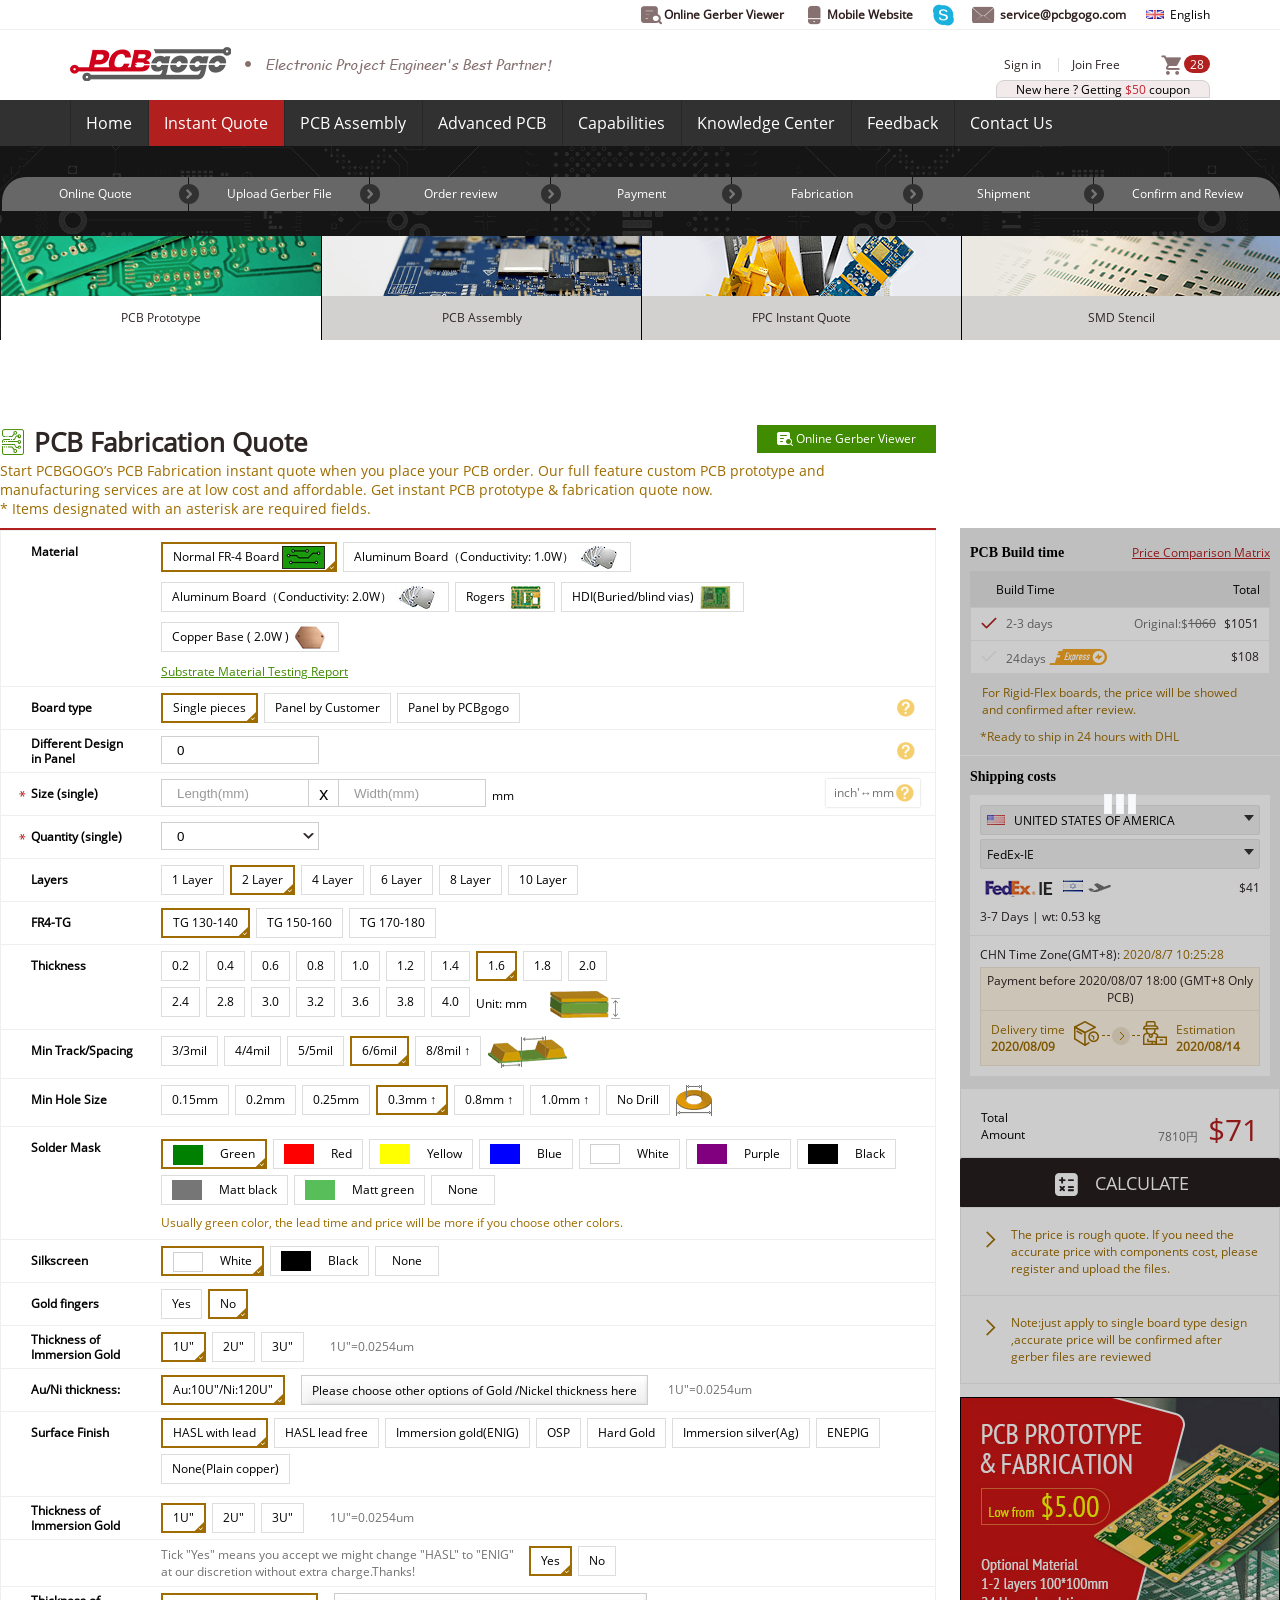
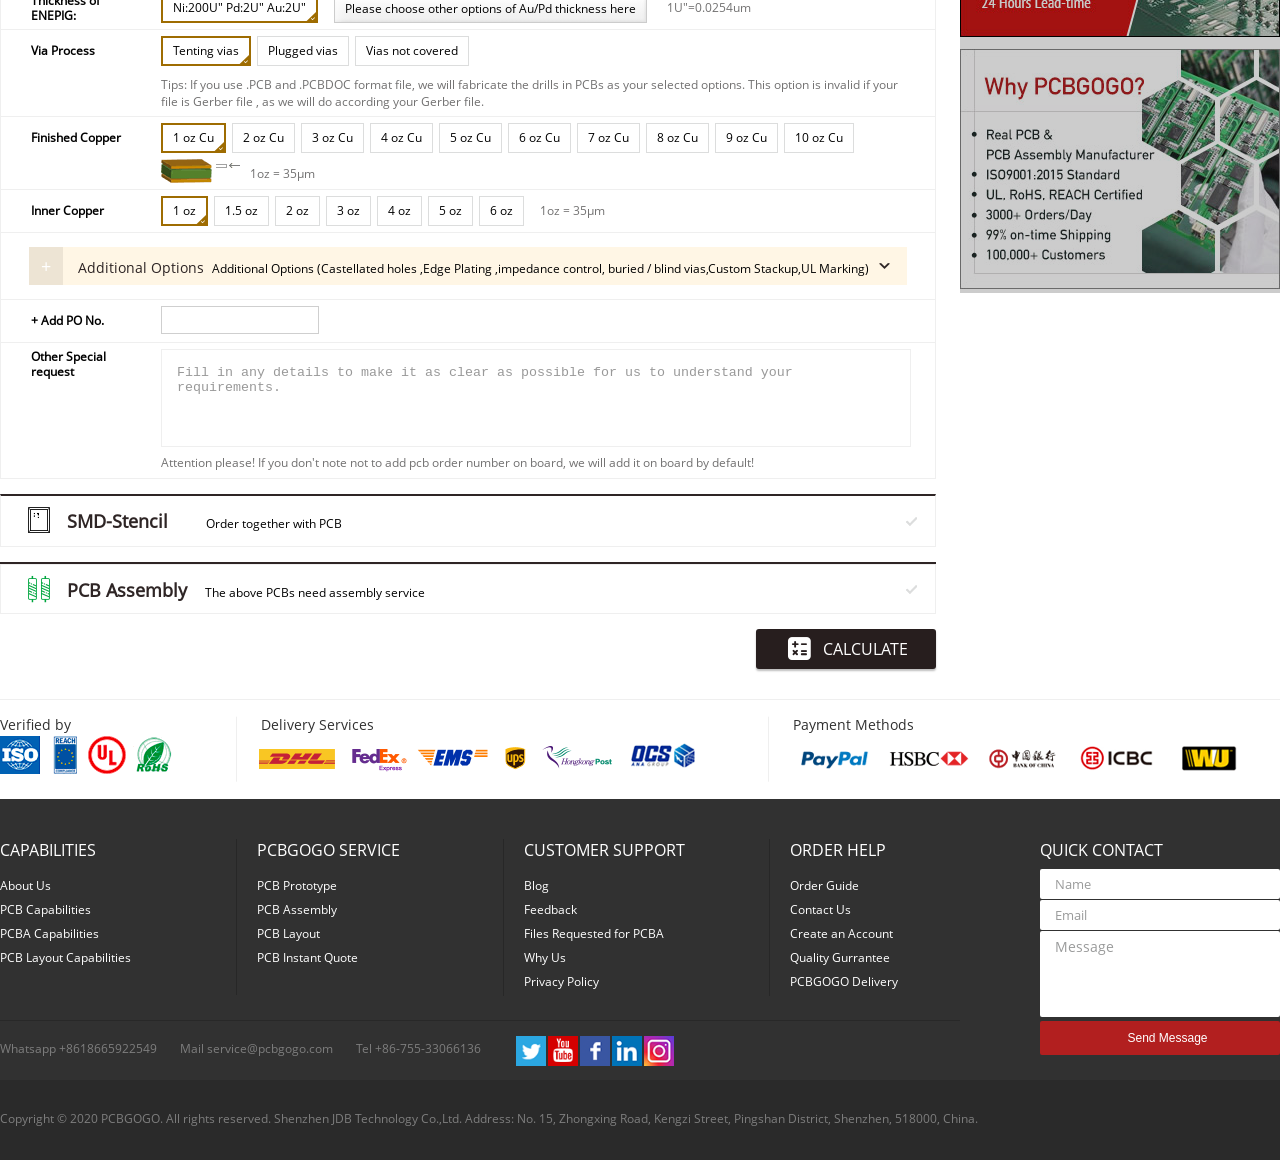
<file: PCBPrototype.html>
<!DOCTYPE html>
<html lang="en">
<head>
  <meta charset="UTF-8">
  <title> China PCB Assembly Service|Pcbgogo.com</title>
  <!--网页标题左侧显示-->
  <link rel="icon" href="img/images/title-logo.png" type="image/x-icon">
  <!--收藏夹显示图标-->
  <link rel="shortcut icon" href="img/images/title-logo.png" type="image/x-icon">
  <link rel="stylesheet" href="img/css/PCBPrototype.css">
  <style>
      @font-face {
          font-family: 'open1';
          src: url("img/fonts/Open-Sans-2.ttf") format('opentype');
      }
      @font-face {
          font-family: 'open2';
          src: url("img/fonts/open-sans-v13-latin_vietnamese-700.woff.ttf") format('opentype');
      }

      body{
          font-family: open2;
          font-family: open1;
      }

  </style>
</head>
<body>
<!--头部-->
<div class="header">
  <!--顶部-->
  <div class="nav-info">
    <div class="nav-left">
      <img class="nav-logo" src="img/images/new-year.gif" alt="new-year" width="199" height="61">
    </div>
    <ul class="nav-items">
      <li>
        <a href="javascript:void(0)">
          <span class="iconfont icon-qushuchakanshuxing2"></span>
          <span class="gerber">Online Gerber Viewer</span>
        </a>
      </li>
      <li>
        <a href="phone-display.html">
          <span class="iconfont icon-shouji1"></span>
          <span class="gerber">Mobile Website</span>
        </a>
      </li>
      <li>
        <a href="javascript:void(0)">
          <span class="iconfont icon-Skype"></span>
        </a>
      </li>
      <li><a href="mailto:service@pcbgogo.com">
        <span class="iconfont icon-E-mail"></span>
        <span class="mail-text">service@pcbgogo.com</span>
      </a>
      </li>
      <li class="language"><span><img src="img/images/England.png" alt="country-flag"></span>&nbsp;&nbsp;English
        <!--语言选择弹出层-->
        <ul class="language-box">
          <li onclick="window.open('index.html','_self')"><img src="img/images/England.png" alt="">&nbsp;&nbsp;English
          </li>
          <li onclick="window.open('https://www.pcbgogo.jp/','_blank')"><img
            src="img/images/Japan.png" alt="">&nbsp;&nbsp;Japanese
          </li>
        </ul>
      </li>
    </ul>
  </div>
  <div class="top-box">
    <!--左侧logo-->
    <h1 class="logo">
      <a href="index.html">
        PCBgogo
      </a>
    </h1>
    <!--nav-tips-->
    <img src="img/images/logo-tips.jpg" alt="logo tips" width="340" height="34" class="nav-tips">
    <!--日文-->
    <!--<img src="img/images/logo-tips_jp.jpg" alt="logo tips" width="336" height="34" class="nav-tips-jp">-->
    <!--nav-tips-->
    <!--右侧登录-->
    <div class="sign-box">
      <ul class="sign-lists">
        <li class="sign-in"><a href="javascript:void(0)">Sign in</a></li>
        <li class="join"><a href="javascript:void(0)">Join Free</a></li>
        <li class="hi-in"><a href="javascript:void(0)"><strong>Hi! The
          user...</strong></a></li>
        <li class="joined">
          <i><img src="img/images/user.png" alt="" width="40" height="40"></i><span class="pointer">
                        <img src="img/images/down-pointer.png" alt=""></span>
          <!--登陆后-->
          <div class="user-item">
            <div class="account active">
              My Account
            </div>
            <div class="account">
              My Orders list
            </div>
            <div class="account">
              My Delivery Address
            </div>
            <div class="facebook-btn ">
              Bind FaceBook
            </div>
            <div class="out-btn " style="margin-top: 10px">
              Sign Out
            </div>
          </div>
        </li>
      </ul>
    </div>
  </div>
  <!--导航-->
  <div class="nav">
    <div class="nav-box">
      <!--<div class="container_warp">-->
      <!--左侧列表-->
      <ul class="nav-lists">
        <li class="active"><a href="index.html" class="home">Home</a></li>
        <li><a href="PCBPrototype.html">PCB Instant Quote</a></li>
        <li class="assembly-menus">
          <a href="PCBAssembly.html">PCB Assembly</a>
          <ol class="next-item">
            <li><a href="PCBAssembly.html">PCB Assembly</a></li>
            <li><a href="old-process/pcbaCapabilitiesProcess.html">PCBA process</a></li>
          </ol>
        </li>
        <li><a href="pcbLayout.html">PCB Layout</a></li>
        <li class="capabilities-menus"><a href="pcbCapabilities.html">Capabilities</a>
          <ol class="capa-sub-menus">
            <li><a href="pcbCapabilities.html">PCB Capabilities</a></li>
            <li><a href="pcbaCapabilities.html">PCBA Capabilities</a></li>
            <li><a href="pcbLayoutCapabilities.html">PCB Layout capabilities</a></li>
            <li><a href="PCBPCBAQuickturnService.html">PCB& PCBA quickturn service</a></li>
            <li><a href="PCBPrototypeMassProduction.html">PCB Prototype& Mass production</a></li>
          </ol>
        </li>
        <li><a href="pages作废/reviewList作废.html">Forum</a></li>
        <li class="contact-menus"><a href="aboutUs.html">About Us</a>
          <ol class="contact-sub-menus">
            <li><a href="whyUs.html">Why us</a></li>
            <li><a href="methodPayment.html">Method of payment</a></li>
            <li><a href="Introduction.html">Introduction</a></li>
            <li><a href="privacyPolicy.html">Privacy policy</a></li>
            <li><a href="orderGuide.html">Order guide</a></li>
            <li><a href="shippingMethod.html">Shipping method guide</a></li>
            <li><a href="qualityGurrantee.html">Quality gurrantee</a></li>
            <li><a href="gogoDelivery.html">PCBgogo delivery</a></li>
          </ol>
        </li>
        <!--后续添加-->
        <!--<li><a href="forum.html">Blog</a></li>-->
        <li><a href="contactUs.html">Contact Us</a></li>
      </ul>
      <!--右侧图标-->
      <div class="shopping-box">
        <ul class="js-hints">
          <li class="active"><a href="member/newsed.html" title="Message">
            <img src="img/images/message.png" alt="" width="20" height="18"></a>
            <i class="point"></i>
          </li>
          <li class="active"><a href="member/coupon-page.html" title="Coupons">
            <img src="img/images/coupon.png" alt="" width="22" height="20"></a>
            <i class="point"></i>
          </li>
          <li class="active "><a href="member/awaiting-payment.html" title="Awaiting payment">
            <img src="img/images/for-the-payment.png" alt="" width="22" height="20"></a>
            <i class="point now-hide"></i>
          </li>
          <li class="car-box"><a href="member/shopping-car.html" title="Shopping cart">
            <img src="img/images/shopping-car.png" alt="" width="22" height="20"></a>
            <i class="round car-nums">10</i>
          </li>
        </ul>
      </div>
    </div>
  </div>
</div>
<!--banner图-->
<div class="banner-box">
  <div class="container_warp">
    <!--  对应日文套用删除
  1.オンライン見積 2.データ入稿 3. データチェック
 4. お支払い 5. 生産 6. 運送  7. 受取＆検収
 -->
    <div class="guide-box">
      <div class="item">
        Online Quote
      </div>
      <div class="item">
        Upload Gerber File
      </div>
      <div class="item">
        Order review
      </div>
      <div class="item">
        Payment
      </div>
      <div class="item">
        Fabrication
      </div>
      <div class="item">
        Shipment
      </div>
      <div class="item">
        Confirm and Review
      </div>
    </div>
    <!--banner列表-->
    <div class="order-nav js-order-nav">
      <ul class="banner-ul">
        <li class="active">
          <a href="PCBPrototype.html" target="_blank">
            <div class="order-img">
              <img src="img/images/guide-img1.png" alt="" width="320" height="60">
            </div>
            <div class="name">PCB Prototype</div>
          </a>
        </li>
        <li>
          <a href="PCBAssembly.html" target="_blank">
            <div class="order-img">
              <img src="img/images/guide-img2.png" alt="" width="320" height="60">
            </div>
            <div class="name">
              PCB Assembly
            </div>

          </a>
        </li>
        <li>
          <a href="FPCInstantQuote.html" target="_blank">
            <div class="order-img">
              <img src="img/images/guide-img3.png" alt="" width="320" height="60">
            </div>
            <div class="name">
              FPC Instant Quote
            </div>
          </a>
        </li>
        <li>
          <a href="SMDStencil.html" target="_blank">
            <div class="order-img">
              <img src="img/images/guide-img4.png" alt="" width="320" height="60">
            </div>
            <div class="name">
              SMD Stencil
            </div>
          </a>
        </li>
      </ul>
    </div>
  </div>
</div>
<!--主体-->
<div class="main">
  <div class="container_warp">
    <div class="pcb-box">
      <!--PCB Prototype盒子-->
      <div class="prototype-box js-find">
        <div class="prototype-title">
          <span class="iconfont icon-PCB"></span>
          <h1>PCB Fabrication Quote</h1>
<!--          gerber viewer-->
          <div class="gerber-viewer">
            <a href="javascript:void(0)">
              <span class="iconfont icon-qushuchakanshuxing2"></span>
              <span class="gerber">Online Gerber Viewer</span>
            </a>
          </div>
          <!-- 日文制作一览表 日文特有-->
          <a href="javascript:void(0)" class="japan-schedule" style="display: none">
            <span class="iconfont icon-lightningbshandian"></span>
            <span class="schedule-btn">特急制造サービス一覧表</span>
          </a>
        </div>
        <div class="tips-box">
          Start PCBGOGO’s PCB Fabrication instant quote when you place your PCB order.
           Our full feature custom PCB prototype and manufacturing services are at low cost and affordable.
          Get instant PCB prototype & fabrication quote now.
        </div>
        <div class="tips-box">
          *&nbsp;Items designated with an asterisk are required fields.</div>
        <!--内容-->
        <div class="content clear-float">
          <!--左侧选择-->
          <div class="content-l">
            <!--6-->
            <div class="board-item">
              <div class="item-left">
                Material
              </div>
              <div class="item-right js-material material-style">
                <div class="list active-list" data-value="FR-4">
                  Normal FR-4 Board
                  <img src="img/images/fr4_metarial.jpg" alt="" class="material-img">
                </div>
                <div class="list" data-value="Aluminum Board1.0">
                  Aluminum Board（Conductivity: 1.0W）
                  <img src="img/images/Aluminum-Board.jpg" alt="" class="material-img">

                </div>
                <div class="list" data-value="Aluminum Board2.0">
                  Aluminum Board（Conductivity: 2.0W）
                  <img src="img/images/Aluminum-Board.jpg" alt="" class="material-img">

                </div>
                <div class="list" data-value="Rogers">
                  Rogers
                  <img src="img/images/rogers.jpg" alt="" class="material-img">

                </div>
                <div class="list" data-value="HDI">
                  HDI(Buried/blind vias)
                  <img src="img/images/hdi_board.jpg" alt="" class="material-img">
                </div>
                <div class="list" data-value="Copper 2.0">
                  Copper Base ( 2.0W )
                  <img src="img/images/copper_board.jpg" alt="" class="material-img">
                </div>
              </div>
              <a class="test-report" href="javascript:void(0)">
                Substrate Material Testing Report
              </a>
            </div>
            <div class="board-item js-rogers" style="display: none">
              <div class="item-left">
                Rogers
              </div>
              <div class="item-right">
                <div class="list active-list">
                  Rogers4003C
                </div>
                <div class="list">
                  Rogers4350B
                </div>
              </div>
            </div>
            <div class="board-item js-rogers-ness1" style="display: none">
              <div class="item-left">
                Thickness
              </div>
              <div class="item-right">
                <div class="list active">
                  0.203
                </div>
                <div class="list">
                  0.305
                </div>
                <div class="list">
                  0.508
                </div>
                <div class="list">
                  0.813
                </div>
                <div class="list ">
                  1.524
                </div>
                <i style="margin: 8px 20px 0 0">Unit: mm</i>
                <img src="img/images/layer-pic.png" alt="" width="70" height="28"
                     class="align-pic">
              </div>
            </div>
            <div class="board-item js-rogers-ness2" style="display: none">
              <div class="item-left">
                Thickness
              </div>
              <div class="item-right">
                <div class="list active">
                  0.254
                </div>
                <div class="list">
                  0.338
                </div>
                <div class="list">
                  0.508
                </div>
                <div class="list">
                  0.762
                </div>
                <div class="list ">
                  1.524
                </div>
                <i style="margin: 8px 20px 0 0">Unit: mm</i>
                <img src="img/images/layer-pic.png" alt="" width="70" height="28"
                     class="align-pic">
              </div>
            </div>
            <!--6.1隐藏元素-->
            <div class="board-item mcpcb js-mcpcb">
              <div class="item-left" style="line-height: 15px;">
                Structure of <br>
                MCPCB
              </div>
              <div class="item-right metal-box">
                <div class="list active-list">
                  Metal core in the middle

                </div>
                <img class="flag-img" src="img/images/ic1.png" alt="" height="31" width="55">
                <div class="list">
                  Metal base on the bottom side

                </div>
                <img class="flag-img" src="img/images/ic2.png" alt="" height="31" width="55">
              </div>
            </div>
            <!--1-->
            <div class="board-item">
              <div class="item-left">
                Board type
              </div>
              <div class="item-right js-type">
                <div class="list active-list" data-value="0">
                  Single pieces

                </div>
                <div class="list" data-value="1">
                  Panel by Customer

                </div>
                <div class="list" data-value="2">
                  Panel by PCBgogo

                </div>
              </div>
              <!--提示气泡-->
              <div class="item-tips">
                <img src="img/images/problem.png" alt="tips" width="18" height="18">
                <div class="tips-box">
                  The full board are by only one single board or be arrayed with the same or
                  different
                  PCBs
                  <p style="margin-top: 10px"><img src="img/images/open-pic1.png" alt="pic"
                                                   width="157" height="68"></p>
                </div>
              </div>
            </div>
            <!--隐藏元素1.1-->
            <div class="board-item panel-rails js-rails">
              <div class="item-left">
                Panel requirements
              </div>
              <div class="item-right">
                <div class="edge-item">
                  <span class="edge-title">Board Type</span>
                  <input type="text" class="size-length">
                  <span class="cheng-hao">x</span>
                  <label>
                    <input type="text" class="size-width">
                  </label>
                  <span class="pcs">pcs</span>
                  <!--图示-->
                  <!--                  <div class="edge-tips">-->
                  <!--                    <span> e.g.</span>-->
                  <!--                    <img src="img/images/eg1.png" alt="">-->
                  <!--                  </div>-->
                </div>
                <div class="edge-item">
                  <span class="edge-title">Edge Rails</span>
                  <div class="rails js-rails-parent">
                    <div class="dropdown1">
                      <input type="text" class="dropdown-input js-rails-value"
                             placeholder="Options">
                      <ul class="dropdown-ul js-rails-ul" style="display: none;">
                        <li>Non</li>
                        <li>Up and Down</li>
                        <li>Left and Right</li>
                        <li>other</li>
                      </ul>
                    </div>
                  </div>
                  <div class="edge-mm">
                    <input type="text" class="size-length ">
                    <span>mm</span>
                  </div>
                  <!--图示-->
                  <div class="edge-tips">
                    <span> e.g.</span>
                    <img src="img/images/eg2.png" alt="">
                  </div>
                </div>
              </div>
              <div class="edge-box">
                <div class="text-tips">if board type is 2*3,then 1 panel include 6 individual pcbs.</div>
                <!--                <div class="text-tips">例：2*3面付けの場合、1シートに6枚の単品基板が含まれます。</div>-->
                <!--输入文本域-->
                <textarea name="" class="edge-text"></textarea>
                <p>(e.g. Panel in 2*3, size of the break-away rail, total 5 panels=total 30
                  individual
                  boards)</p>
              </div>
            </div>
            <!--隐藏元素1.2-->
            <div class="board-item process js-process">
              <div class="item-left">
                Route Process
              </div>
              <div class="item-right">
                <div class="list active-list">
                  Panel as V-Scoring

                </div>
                <div class="list">
                  Panel as Tab Route

                </div>
                <div class="list">
                  Both V-Scoring&Tab-routing

                </div>
                <!--是否同意-->
                <div class="accept-box">
                  <div class="accept-text">
                    X-out <br>Allowance in Panel
                  </div>
                  <div class="list active-list">
                    Accept

                  </div>
                  <div class="list">
                    No Accept

                  </div>
                </div>
              </div>
            </div>
            <!--2-->
            <div class="board-item">
              <div class="item-left" style="line-height: 15px;">
                Different Design <br>
                in Panel
              </div>
              <div class="item-right">
                <input type="text" class="get-value" value="0">
              </div>
              <!--提示气泡-->
              <div class="item-tips">
                <img src="img/images/problem.png" alt="tips" width="18" height="18">
                <div class="tips-box">
                  it means- we will charge extra panel costs when there are different
                  kinds in <b>1</b> PCB design. For same kinds, it needn't charge.
                </div>
              </div>
            </div>
            <!--3-->
            <div class="board-item">
              <div class="item-left">
                Size (single)
                <i class="start-flag"></i>
              </div>
              <div class="item-right">
                <input type="text" class="size-length" placeholder="Length(mm)">
                <span class="cheng-hao">x</span>
                <input type="text" class="size-width" placeholder="Width(mm)">
                <i class="unit-tips">mm</i>
              </div>
              <!--遮罩输入信息-->
              <div class="inch-box">
                inch'↔mm
                <!--输入盒子-->
                <div class="inch-open">
                  <div class="inch-open-pic">
                    <img src="img/images/open-pic1.png" alt="pic" width="157" height="68">
                  </div>
                  <div><b style="color: #2e2525">Inch ↔mm conversion</b></div>
                  <div style="line-height: 20px">
                    If you enter in units of inches and press the [Convert] button, it will
                    be
                    converted
                    into units of millimeters in the quotation form.
                  </div>
                  <form class="inch-input" action="#">
                    <div class="inch-inputX">
                      <span>X =</span> <input type="text" class="inputX"><span>inch</span>
                    </div>
                    <div class="inch-inputX">
                      <span>Y =</span> <input type="text" class="inputX"><span>inch</span>
                    </div>
                    <input class="submin" type="submit" value="Submit">
                  </form>
                </div>
              </div>
            </div>
            <!--4-->
            <div class="board-item">
              <div class="item-left">
                Quantity (single)
                <i class="start-flag"></i>
              </div>
              <div class="item-right show-nums">
                <input type="text" class="dropdown-input js-num-value" value="0">
                <div class="board-nums">
                  <ul class="boardnumber js-boardnumber">
                    <li>5</li>
                    <li>10</li>
                    <li>15</li>
                    <li>20</li>
                    <li>25</li>
                    <li>30</li>
                    <li>40</li>
                    <li>50</li>
                    <li>75</li>
                    <li>100</li>
                    <li>125</li>
                    <li>150</li>
                    <li>200</li>
                    <li>250</li>
                    <li>300</li>
                    <li>350</li>
                    <li>400</li>
                    <li>450</li>
                    <li>500</li>
                    <li>600</li>
                    <li>700</li>
                    <li>800</li>
                    <li>900</li>
                    <li>1000</li>
                    <li>1500</li>
                    <li>2000</li>
                    <li>2500</li>
                    <li>3000</li>
                    <li>3500</li>
                    <li>4000</li>
                    <li>4500</li>
                    <li>5000</li>
                    <li>5500</li>
                    <li>6000</li>
                    <li>6500</li>
                    <li>7000</li>
                    <li>7500</li>
                    <li>8000</li>
                  </ul>
                  <div class="other-box">
                    Other
                    <input type="text" class="other-input js-other-input">
                    <a href="javascript:void(0)">
                      <input type="button" value="Submit" class="confirm-btn js-confirm">
                    </a>
                    <a href="javascript:void(0)">
                      <input type="button" value="Cancel" class="cancel-btn  js-cancel">
                    </a>
                  </div>
                  <div class="nums-tips">
                    ≥5 ㎡ to manually enter the number
                    <!--総面積5平米以上のご注文は、任意の枚数をご入力頂けます-->
                  </div>
                </div>
              </div>
            </div>
            <!--5-->
            <div class="board-item">
              <div class="item-left">
                Layers
              </div>
              <div class="item-right js-layer-box">
                <div class="list " data-value="1">
                  1 Layer

                </div>
                <div class="list active-list" data-value="2">
                  2 Layer

                </div>
                <div class="list" data-value="4">
                  4 Layer

                </div>
                <div class="list" data-value="6">
                  6 Layer

                </div>
                <div class="list" data-value="8">
                  8 Layer

                </div>
                <div class="list" data-value="10">
                  10 Layer

                </div>
              </div>
            </div>
            <!--5.1隐藏元素-->
            <div class="board-item layer-boxs  js-solder-mask">
              <div class="item-left">
                &nbsp;
              </div>
              <div class="item-right">
                <!--1-->
                <div class="dropdown1 js-dropdown1">
                  <h4>Copper layer</h4>
                  <input type="text" class="dropdown-input js-dropdown-input1"
                         placeholder="--">
                  <ul class="dropdown-ul js-dropdown-ul1">
                    <li>--</li>
                    <li>Top layer</li>
                    <li>Bottom layer</li>
                    <li>None</li>
                  </ul>
                </div>
                <!--2-->
                <div class="dropdown1 js-dropdown2">
                  <h4>Soldermask</h4>
                  <input type="text" class="dropdown-input js-dropdown-input2"
                         placeholder="--">
                  <ul class="dropdown-ul js-dropdown-ul2" style="left: 180px;">
                    <li>--</li>
                    <li>Top side</li>
                    <li>Bottom side</li>
                    <li>Both sides</li>
                    <li>None</li>
                  </ul>
                </div>
                <!--3-->
                <div class="dropdown1 js-dropdown3">
                  <h4>X-out Allowance in Panel</h4>
                  <input type="text" class="dropdown-input js-dropdown-input3"
                         placeholder="--">
                  <ul class="dropdown-ul js-dropdown-ul3" style="left: 360px;">
                    <li>--</li>
                    <li>Top side</li>
                    <li>Bottom side</li>
                    <li>Both sides</li>
                    <li>None</li>
                  </ul>
                </div>
              </div>
            </div>
            <!--6 无-->
            <!--7-->
            <div class="board-item js-fr4Tg">
              <div class="item-left">
                FR4-TG
              </div>
              <div class="item-right">
                <div class="list active-list">
                  TG 130-140

                </div>
                <div class="list">
                  TG 150-160

                </div>
                <div class="list">
                  TG 170-180

                </div>
              </div>
            </div>
            <!--8-->
            <div class="board-item js-thickness">
              <div class="item-left">
                Thickness
              </div>
              <div class="item-right thickness-box">
                <div class="list">
                  0.2
                </div>
                <div class="list">
                  0.4
                </div>
                <div class="list">
                  0.6
                </div>
                <div class="list">
                  0.8
                </div>
                <div class="list ">
                  1.0
                </div>
                <div class="list">
                  1.2
                </div>
                <div class="list">
                  1.4
                </div>
                <div class="list active-list">
                  1.6
                </div>
                <div class="list">
                  1.8
                </div>
                <div class="list ">
                  2.0
                </div>
                <div class="list">
                  2.4
                </div>
                <div class="list">
                  2.8
                </div>
                <div class="list">
                  3.0
                </div>
                <div class="list">
                  3.2
                </div>
                <div class="list">
                  3.6
                </div>
                <div class="list">
                 3.8
                </div>
                <div class="list">
                  4.0
                </div>
                <i style="margin: 8px 20px 0 0">Unit: mm</i>
                <img src="img/images/layer-pic.png" alt="" width="70" height="28"
                     class="align-pic">
              </div>
            </div>
            <!--9-->
            <div class="board-item">
              <div class="item-left">
                Min Track/Spacing
              </div>
              <div class="item-right">
                <div class="list ">
                  3/3mil

                </div>
                <div class="list ">
                  4/4mil

                </div>
                <div class="list">
                  5/5mil

                </div>
                <div class="list active-list">
                  6/6mil

                </div>
                <div class="list">
                  8/8mil ↑

                </div>
                <img src="img/images/min-track1.png" alt="" width="80" height="32">
              </div>
            </div>
            <!--10-->
            <div class="board-item">
              <div class="item-left">
                Min Hole Size
              </div>
              <div class="item-right">
                <div class="list">
                  0.15mm

                </div>
                <div class="list ">
                  0.2mm

                </div>
                <div class="list">
                  0.25mm

                </div>
                <div class="list active-list">
                  0.3mm ↑

                </div>
                <div class="list">
                  0.8mm ↑

                </div>
                <div class="list">
                  1.0mm ↑

                </div>
                <div class="list">
                  No Drill

                </div>
                <img src="img/images/min-size-pic.png" alt="" width="36" height="31">
              </div>
            </div>
            <!--11-->
            <div class="board-item">
              <div class="item-left">
                Solder Mask
              </div>
              <div class="item-right color-box">
                <div class="list active-list">
                  <i class="green"></i>
                  Green

                </div>
                <div class="list">
                  <i class="red"></i>
                  Red

                </div>
                <div class="list">
                  <i class="yellow"></i>
                  Yellow

                </div>
                <div class="list ">
                  <i class="blue"></i>
                  Blue

                </div>
                <div class="list">
                  <i class="white"></i>
                  White

                </div>
                <div class="list">
                  <i class="purple"></i>
                  Purple

                </div>
                <div class="list ">
                  <i class="black"></i>
                  Black

                </div>
                <div class="list">
                  <i class="matt-black"></i>
                  Matt black

                </div>
                <div class="list">
                  <i class="matt-green"></i>
                  Matt green

                </div>
                <div class="list">
                  &nbsp;&nbsp;None&nbsp;&nbsp;

                </div>
              </div>
              <div class="welding-tip">
                Usually green color,  the lead time and price will be more if you choose other colors.
              </div>
            </div>
            <!--12-->
            <div class="board-item">
              <div class="item-left">
                Silkscreen
              </div>
              <div class="item-right ">
                <div class="list active-list">
                  <i class="white"></i>
                  White

                </div>
                <div class="list">
                  <i class="black"></i>
                  Black

                </div>
                <div class="list">
                  &nbsp;&nbsp;None&nbsp;&nbsp;

                </div>
              </div>
            </div>
            <!--13-->
            <div class="board-item ">
              <div class="item-left">
                Gold fingers
              </div>
              <div class="item-right js-gold gold-box">
                <div class="list " data-value="0">
                  Yes

                </div>
                <div class="list active-list" data-value="1">
                  No

                </div>
                <!--是否同意-->
                <div class="bevel-box js-bevel">
                  <div class="bevel-text">
                    Bevelling
                  </div>
                  <div class="list">
                    No

                  </div>
                  <div class="list active-list" data="Yes(30°)">
                    Yes (30°)

                  </div>
                  <img src="img/images/chamfering.png" alt="">
                </div>
                <!--添加surface开始  默认隐藏-->
                <div class="add-surface clear-fix js-add-surface">
                  <div class="list" data-value="HASL with lead">
                    HASL with lead

                  </div>
                  <div class="list" data-value="HASL lead free">
                    HASL lead free

                  </div>
                  <div class="list" data-value="Immersion gold(ENIG)">
                    Immersion gold(ENIG)

                  </div>
                  <div class="list" data-value="OSP">
                    OSP

                  </div>
                  <div class="list active-list" data-value="Hard Gold">
                    Hard Gold

                  </div>
                  <div class="list" data-value="Immersion silver(Ag)">
                    Immersion silver(Ag)

                  </div>
                  <div class="list" data-value="ENEPIG">
                    ENEPIG

                  </div>
                  <div class="list" data-value="None">
                    None(Plain copper)

                  </div>
                  <div class="above-tips">*The above options are only Gold fingers Surface
                    Finish
                  </div>
                </div>
                <!-- 添加surface结束-->
              </div>
            </div>
            <!--  Thickness of Immersion Gold: 默认隐藏-->
            <div class="board-item immersion-gold js-immersion-gold" style="display:block">
              <div class="item-left" style="line-height: 15px">
                Thickness of <br>Immersion Gold
              </div>
              <div class="item-right">
                <div class="list active-list">
                  1U"

                </div>
                <div class="list">
                  2U"

                </div>
                <div class="list">
                  3U"

                </div>
              </div>
              <!-- 单位提示-->
              <div class="rules-tips">
                1U"=0.0254um
              </div>
            </div>
            <!--  Au/Ni thickness:  默认隐藏-->
            <div class="board-item auni-nickel js-auni-nickel" style="display: block">
              <div class="item-left">
                Au/Ni thickness:
              </div>
              <div class="item-right">
                <div class="list active-list">
                  Au:10U"/Ni:120U"

                </div>
                <!--其它选择-->
                <div class="other-nickel-btn js-nickel-btn">
                  Please choose other options of Gold /Nickel thickness here
                </div>
                <!--其它弹窗参数盒子  默认隐藏-->
                <div class="js-other-nickel" style="display: none">
                  <div class="other-nickel">
                    <div class="lists" id="nickel-lists">
                      <div class="list">
                        Au:3U"/Ni:120U"

                      </div>
                      <div class="list active-list">
                        Au:5U"/Ni:120U"

                      </div>
                      <div class="list">
                        Au:10U"/Ni:120U"

                      </div>
                      <div class="list">
                        Au:15U"/Ni:120U"

                      </div>
                      <div class="list">
                        Au:20U"/Ni:120U"

                      </div>
                      <div class="list">
                        Au:25U"/Ni:120U"

                      </div>
                      <div class="list">
                        Au:30U"/Ni:120U"

                      </div>
                      <div class="list enter-au">
                        Please Enter | Au:
                        <input type="text">
                        U"/Ni:
                        <input type="text">
                        U"

                      </div>
                      <!-- 提交按钮-->
                      <div class="submit-btn">
                        <a href="javascript:void(0)" class="submit">Submit</a>
                      </div>
                    </div>
                  </div>
                </div>
                <!-- 单位提示-->
                <div class="rules-tips">
                  1U"=0.0254um
                </div>
              </div>
            </div>
            <!--14-->
            <div class="board-item">
              <div class="item-left">
                Surface Finish
              </div>
              <div class="item-right js-finish finish-box">
                <div class="list active-list" data-value="HASL with lead">
                  HASL with lead

                </div>
                <div class="list" data-value="HASL lead free">
                  HASL lead free

                </div>
                <div class="list" data-value="Immersion gold(ENIG)">
                  Immersion gold(ENIG)

                </div>
                <div class="list" data-value="OSP">
                  OSP

                </div>
                <div class="list" data-value="Hard Gold">
                  Hard Gold

                </div>
                <div class="list" data-value="Immersion silver(Ag)">
                  Immersion silver(Ag)

                </div>
                <div class="list" data-value="ENEPIG">
                  ENEPIG

                </div>
                <div class="list" data-value="None">
                  None(Plain copper)

                </div>
              </div>
            </div>
            <div class="board-item immersion-gold js-immersion-gold" style="display:block">
              <div class="item-left" style="line-height: 15px">
                Thickness of <br>Immersion Gold
              </div>
              <div class="item-right">
                <div class="list active-list">
                  1U"

                </div>
                <div class="list">
                  2U"

                </div>
                <div class="list">
                  3U"

                </div>
              </div>
              <!-- 单位提示-->
              <div class="rules-tips">
                1U"=0.0254um
              </div>
            </div>
            <!--14.1隐藏元素-->
            <div class="board-item js-surface">
              <div class="item-left">
                &nbsp;
              </div>
              <div class="item-right">
                <div class="surface-text">Tick "Yes" means you accept we might change "HASL" to
                  "ENIG"
                  <br> at our discretion without extra charge.Thanks!
                </div>
                <div class="list active-list">
                  Yes

                </div>
                <div class="list">
                  No

                </div>
              </div>
            </div>
            <!--  Thickness of ENEPIG: 默认隐藏-->
            <div class="board-item auni-nickel js-auni-nicke2" style="display: block">
              <div class="item-left" style="line-height: 15px">
                Thickness of <br>ENEPIG:
              </div>
              <div class="item-right">
                <div class="list active-list">
                  Ni:200U" Pd:2U" Au:2U"

                </div>
                <!--其它选择-->
                <div class="other-nickel-btn js-nickel-btn2">
                  Please choose other options of Au/Pd thickness here
                </div>
                <!--其它弹窗参数盒子  默认隐藏-->
                <div class="js-other-nicke2" style="display: none">
                  <div class="other-nickel ">
                    <div class="lists" id="nickel-lists2">
                      <div class="list">
                        Ni:200U" Pd:2U" Au:2U"

                      </div>
                      <div class="list active-list">
                        Ni:200U" Pd:2U" Au:3U"

                      </div>
                      <div class="list">
                        Ni:200U" Pd:3U" Au:3U"

                      </div>
                      <!-- 提交按钮-->
                      <div class="submit-btn">
                        <a href="javascript:void(0)" class="submit">Submit</a>
                      </div>
                    </div>
                  </div>
                </div>
              </div>
              <!-- 单位提示-->
              <div class="rules-tips">
                1U"=0.0254um
              </div>
            </div>
            <!--15-->
            <div class="board-item">
              <div class="item-left">
                Via Process
              </div>
              <div class="item-right">
                <div class="list active-list">
                  Tenting vias

                </div>
                <div class="list">
                  Plugged vias

                </div>
                <div class="list">
                  Vias not covered

                </div>
              </div>
              <div class="format-tips">
                Tips: If you use .PCB and .PCBDOC format file, we will fabricate the drills in
                PCBs as your selected options. This option is invalid if your file is Gerber
                file , as we will do according your Gerber file.
              </div>
            </div>

            <!--16-->
            <div class="board-item">
              <div class="item-left">
                Finished Copper
              </div>
              <div class="item-right finished-copper">
                <div class="list active-list">
                  1 oz Cu

                </div>
                <div class="list">
                  2 oz Cu

                </div>
                <div class="list">
                  3 oz Cu

                </div>
                <div class="list">
                  4 oz Cu

                </div>
                <div class="list">
                  5 oz Cu

                </div>
                <div class="list">
                  6 oz Cu

                </div>
                <div class="list">
                  7 oz Cu

                </div>
                <div class="list">
                  8 oz Cu

                </div>
                <div class="list">
                  9 oz Cu

                </div>
                <div class="list">
                  10 oz Cu

                </div>
                <img src="img/images/ic3.png" alt="" width="79" height="24" style="float: left">
                <div class="size-tips">
                  1oz = 35μm
                </div>
              </div>
            </div>
            <!--17 默认隐藏-->
            <div class="board-item inner-copper js-inner" style="display: block">
              <div class="item-left">
                Inner Copper
              </div>
              <div class="item-right">
                <div class="list active-list">
                  1 oz

                </div>
                <div class="list">
                  1.5 oz

                </div>
                <div class="list">
                  2 oz

                </div>
                <div class="list">
                  3 oz

                </div>
                <div class="list">
                  4 oz

                </div>
                <div class="list">
                  5 oz

                </div>
                <div class="list">
                  6 oz

                </div>
                <div class="size-tips">
                  1oz = 35μm
                </div>
              </div>
            </div>
            <!--Additional Options 模块开始-->
            <div class="additional-box ">
              <!--标题-->
              <div class="options-title js-additional">
                                <span class="options-left"><span
                                  class="add-flag js-add">+</span>Additional Options </span><span>
               Additional Options   (Castellated holes ,Edge Plating ,impedance control, buried / blind vias,Custom Stackup,UL Marking)
              </span>
              </div>
              <!--内容-->
              <div class="options-content js-options-content">
                <h5>Below options, their cost is not included in the online quotation</h5>
                <div class="below-box ">
                  <div class="below-left">
                    <h5>Peelable Soldermask</h5>
                    <div class="down-box js-below1">
                      <input type="text" class="below-input js-peelable-value"
                             placeholder="None"
                             readonly>
                      <i class="down-flag"></i>
                      <!--下拉内容-->
                      <ul class="peelable-box js-peelable">
                        <li>None</li>
                        <li>Top side</li>
                        <li>Bottom side</li>
                      </ul>
                    </div>
                    <!--提示信息-->
                    <div class="tips-box">
                      <div class="tips-text">
                        Coating material could be removed after board through wave
                        soldering
                      </div>
                    </div>
                  </div>
                  <div class="below-right">
                    <h5>UL Marking</h5>
                    <div class="down-box js-below2">
                      <input type="text" class="below-input js-marking-value"
                             placeholder="None"
                             readonly>
                      <i class="down-flag"></i>
                      <!--下拉内容-->
                      <ul class="marking-box js-marking">
                        <li data="None">None</li>
                        <li data="Yes - add to top silkscreen">Yes - add to top
                          silkscreen
                        </li>
                        <li data="Yes - add to bottom silkscreen">Yes - add to bottom
                          silkscreen
                        </li>
                        <li data="Yes - add to top soldermask">Yes - add to top solder
                          mask
                        </li>
                        <li data="Yes - add to bottom soldermask">Yes - add to bottom
                          solder
                          mask
                        </li>
                        <li data="Yes - add to top copper">Yes - add to top copper</li>
                        <li data="Yes - add to bottom copper">Yes - add to bottom
                          copper
                        </li>
                        <li data="Yes - as PCBGOGO default">Yes - as PCBGOGO default
                        </li>
                      </ul>
                    </div>
                    <!--提示信息-->
                    <div class="tips-box">
                      <div class="tips-text">
                        Marking of UL on board
                      </div>
                    </div>
                  </div>
                </div>
                <!--多项选择列表-->
                <div class="options-item">
                  <!--1-->
                  <div class="list active-list">
                    Half-cut/Castellated Holes

                  </div>
                  <!--提示信息-->
                  <div class="options-tips">
                    <div class="tips-text">
                      PTH holes or vias that are cutted through to create a partial
                      or half hole to form an opening into the side of the hole barrel.
                      Generally they are used for mounting a PCB to another one.
                    </div>
                  </div>
                  <!--2-->
                  <div class="list">
                    Edge Plating

                  </div>
                  <!--提示信息-->
                  <div class="options-tips">
                    <div class="tips-text">
                      The partial edge of the PCB plated with copper
                    </div>
                  </div>
                  <!--3-->
                  <div class="list">
                    Impedance control

                  </div>
                  <!--提示信息-->
                  <div class="options-tips">
                    <div class="tips-text">
                      The partial edge of the PCB plated with copper
                    </div>
                  </div>
                  <!--4-->
                  <div class="list">
                    Halogen-Free

                  </div>
                  <!--提示信息-->
                  <div class="options-tips">
                    <div class="tips-text">
                      Halogen-free PCB, it should have less than 900 parts per million of
                      chlorine or bromine, with less than 1,500 ppm of total halogens.
                    </div>
                  </div>
                  <!--5-->
                  <div class="list">
                    Buried/blind vias

                  </div>
                  <!--提示信息-->
                  <div class="options-tips">
                    <div class="tips-text">
                      High-density multi-layer PCBs may have microvias: blind vias
                      are exposed only on one side of the board, while buried vias
                      connect internal layers without being exposed on either surface.
                    </div>
                  </div>
                  <!--6-->
                  <div class="list">
                    Custom Stackup

                  </div>
                  <!--提示信息-->
                  <div class="options-tips">
                    <div class="tips-text">
                      Apply to multilayer pcbs only.Stack-up refers to the
                      arrangement of copper and insulating layers that make up a PCB
                      before starting board layout design.
                    </div>
                  </div>
                  <!--7-->
                  <div class="list">
                    Carbon Mask

                  </div>
                  <!--提示信息-->
                  <div class="options-tips">
                    <div class="tips-text">
                      Carbon ink creates surface resistors and a protective contact
                      surface for switches.
                    </div>
                  </div>
                  <!--8-->
                  <div class="list">
                    Via in pad

                  </div>
                  <!--提示信息-->
                  <div class="options-tips">
                    <div class="tips-text">
                      The microvias filled with non-conductive epoxy then capped and
                      plated over
                    </div>
                  </div>
                  <!--9-->
                  <div class="list">
                    Via filled with resin

                  </div>
                  <!--提示信息-->
                  <div class="options-tips">
                    <div class="tips-text">
                      The microvias filled with epoxy
                    </div>
                  </div>
                  <!--10-->
                  <div class="list">
                    Countersinks/Counterbores

                  </div>
                  <!--提示信息-->
                  <div class="options-tips">
                    <div class="tips-text">
                      Countersink is a cone shaped hole in PCB for the tapered head
                      of a screw. Counterbore is flat-bottomed hole and its sides are
                      drilled straight down, usually used to fit a hex-headed cap or screw
                    </div>
                  </div>
                  <!--11-->
                  <div class="list">
                    Z-axis milling

                  </div>
                  <!--提示信息-->
                  <div class="options-tips">
                    <div class="tips-text">
                      A variable level elevation can be milled at the edge or within
                      a circuit board. This is called Z-axis milling.
                    </div>
                  </div>
                  <!--资料确认-->
                  <div class="list">
                    Confirm work file

                  </div>
                  <!--提示信息-->
                  <div class="options-tips">
                    <div class="tips-text">
                      work file is the Gerber file after PCBGOGO optimizes your PCB
                      project, and
                      we will have customers confirmed their work file, the lead time of
                      your
                      order will be counted by the time of work file confirmed
                    </div>
                  </div>
                </div>
              </div>
            </div>
            <!--Additional Options 模块结束-->
            <div class="board-item">
              <div class="item-left">+ Add PO No.</div>
              <div class="item-right">
                <input type="text" class="get-value">
              </div>
            </div>
            <!--输入区域-->
            <div class="board-item">
              <div class="item-left" style="line-height: 15px;">
                Other Special <br>
                request
              </div>
              <div class="item-right">
                                <textarea name="" class="text-box"
                                          placeholder="Fill in any details to make it as clear as possible for us to understand your requirements."></textarea>
              </div>
              <p class="detailed-text">Attention please! If you don't note not to add pcb order
                number on
                board, we will add it on board by default!</p>
            </div>
            <!--pcb Prototype模块结束-->
            <!--SMD-Stencil 模块开始-->
            <div class="stencil-box">
              <!--标题-->
              <div class="stencil-top  js-stencil-top">
                <div class="stencil-logo">
                  <span class="iconfont icon-SMD"></span>
                  <!--<img src="img/images/smd-pic.png" alt="stencil" width="30" height="30">-->
                </div>
                <span class="stencil-title">SMD-Stencil</span>
                <span class="stencil-order">Order together with PCB</span>
              </div>
              <!--内容区域-->
              <div class="stencil-content  js-stencil-content">
                <!--1-->
                <div class="board-item">
                  <div class="item-left">
                    Stencil type
                  </div>
                  <div class="item-right js-framework">
                    <div class="list active-list" data-value="0">
                      Framework

                    </div>
                    <div class="list" data-value="1">
                      Non-framework

                    </div>
                  </div>
                </div>
                <!--2-->
                <div class="board-item">
                  <div class="item-left">
                    Size (mm)
                  </div>
                  <div class="item-right">
                    <!--第一项-->
                    <div class="valid-size js-valid-size ">
                      <input type="text" class="size-input js-size-input"
                             placeholder="420×520mm (Valid area 240×340mm)" readonly>
                      <ul class="size-list js-size-list ">
                        <li data="420×520mm" proid="12">420×520mm (Valid area 240×340mm)
                        </li>
                        <li data="370×470mm" proid="7">370×470mm (Valid area 190×290mm)
                        </li>
                        <li data="450×550mm" proid="13">450×550mm (Valid area 270×370mm)
                        </li>
                        <li data="584×584mm" proid="8">584×584mm (Valid area 380×380mm)
                        </li>
                        <li data="550×650mm" proid="10">550×650mm (Valid area 350×450mm)
                        </li>
                        <li data="736×736mm" proid="14">736×736mm (Valid area 500×500mm)
                        </li>
                        <li data="400×600mm" proid="11">400×600mm (Valid area 220×400mm)
                        </li>
                        <li data="400×800mm" proid="15">400×800mm (Valid area 220×600mm)
                        </li>
                        <li data="400×1000mm" proid="16">400×1000mm (Valid area 220×760mm)
                        </li>
                        <li data="500×800mm" proid="17">500×800mm (Valid area 320×600mm)
                        </li>
                        <li data="400×1200mm" proid="18">400×1200mm (Valid area 220×1000mm)
                        </li>
                        <li data="400×1400mm" proid="19">400×1400mm (Valid area 220×1200mm)
                        </li>
                        <li data="500×1200mm" proid="20">500×1200mm (Valid area 320×1000mm)
                        </li>
                        <li data="500×1400mm" proid="21">500×1400mm (valid area 320×1200mm)
                        </li>
                      </ul>
                    </div>
                    <!--第二项-->
                    <div class="valid-size js-valid-size " style="display: none">
                      <input type="text" class="size-input js-size-input"
                             placeholder="Custom Size (Valid area 190×290mm)" readonly>
                      <ul class="size-list js-size-list " style="width: 490px;">
                        <li data="190×290mm" proid="9">Custom Size (Valid area
                          190×290mm)
                        </li>
                        <li data="550×550mm" proid="22">Custom Size (Valid area
                          550×550mm)
                        </li>
                      </ul>
                    </div>
                  </div>
                </div>
                <!--3-->
                <div class="board-item">
                  <div class="item-left">
                    Stencil Side
                  </div>
                  <div class="item-right js-side">
                    <div class="list active-list">
                      Top

                    </div>
                    <div class="list">
                      Bottom

                    </div>
                    <div class="list">
                      Top+Bottom(On Single Stencil)

                    </div>
                    <div class="list">
                      Top & Bottom(On Separate Stencil)

                    </div>
                  </div>
                </div>
                <!--4-->
                <div class="board-item">
                  <div class="item-left">
                    Quantity
                  </div>
                  <div class="item-right">
                    <input type="text" id="quantity" class="pieces js-pieces" value="1">
                    <label for="quantity">Pieces</label>
                  </div>
                </div>
                <!--5-->
                <div class="board-item">
                  <div class="item-left">
                    Thickness
                  </div>
                  <div class="item-right">
                    <div class="list active-list">
                      0.10mm

                    </div>
                    <div class="list">
                      0.12mm

                    </div>
                    <div class="list">
                      0.15mm

                    </div>
                    <div class="list">
                      0.2mm

                    </div>
                  </div>
                </div>
                <!--6-->
                <div class="board-item">
                  <div class="item-left">
                    Existing fiducials
                  </div>
                  <div class="item-right">
                    <div class="list active-list">
                      None

                    </div>
                    <div class="list">
                      half lasered

                    </div>
                    <div class="list">
                      lasered through

                    </div>
                  </div>
                </div>
                <!--7-->
                <div class="board-item">
                  <div class="item-left">
                    Electropolishing
                  </div>
                  <div class="item-right">
                    <div class="list active-list">
                      Yes

                    </div>
                    <div class="list">
                      No

                    </div>
                  </div>
                </div>
                <!--8输入框区域-->
                <div class="board-item">
                  <div class="item-left" style="line-height: 19px;">
                    Other Special <br>request
                  </div>
                  <div class="item-right" style="float: right">
                                        <textarea name="" id="" class="text-box"
                                                  placeholder="Fill in any details to make it as clear as possible for us to understand your requirements."></textarea>
                  </div>
                </div>
              </div>
            </div>
            <!--SMD-Stencil 模块结束-->

            <!--PCB-Assembly 模块开始-->
            <div class="assembly-box">
              <!--标题-->
              <div class="assembly-top js-assembly-top">
                <div class="assembly-logo">
                  <span class="iconfont icon-SMT"></span>
                  <!--<img src="img/images/assembly-ic1.png" alt="assembly" width="30" height="30">-->
                </div>
                <span class="assembly-title">PCB Assembly</span>
                <span class="assembly-service">The above PCBs need assembly service</span>
              </div>
              <!--内容区域-->
              <div class="assembly-content  js-assembly-content">
                <!--材料盒子-->
                <div class="purchasing-box js-purchasing">
                  <div class="purchasing active">
                    <div class="name">
                      <span class="iconfont icon-gongchang"></span>
                      Turnkey
                    </div>
                    <div class="name-info">
                      <div class="name-des">
                        We supply the parts
                      </div>
                    </div>

                  </div>
                  <div class="purchasing">
                    <div class="name">
                      <span class="iconfont icon-kehuguanli"></span>
                      Consigned
                    </div>
                    <div class="name-info">
                      <div class="name-des">
                        You supply parts
                      </div>
                    </div>
                  </div>
                  <div class="purchasing">
                    <div class="name">
                      <span class="iconfont icon-hezuo"></span>
                      Combo
                    </div>
                    <div class="name-info">
                      <div class="name-des">
                        You supply some parts we do the rest
                        You supply some parts we do the rest
                      </div>
                    </div>
                  </div>
                </div>
                <!--左侧计价项目-->
                <!--1-->
                <div class="board-item">
                  <div class="board-left">
                    <div class="item-left">
                      Quantity
                      <i class="star-flag"></i>
                    </div>
                    <div class="item-right">
                      <input type="text" class="assem-quantity" value="0">
                      <div class="assem-stencil">Stencil</div>
                      <div class="list active-list">
                        &nbsp;&nbsp;&nbsp;Yes&nbsp;&nbsp;&nbsp;

                      </div>
                    </div>
                  </div>
                  <div class="board-right">
                    <div class="item-left" style="line-height: 15px;">
                      Number of <br>
                      Unique Parts
                      <i class="star-flag"></i>
                    </div>
                    <div class="item-right">
                      <input type="text" class="assem-quantity" value="0">
                      <img src="img/images/nums-icon.jpg" alt=""
                           class="unique-img">
                    </div>
                    <!--提示气泡-->
                    <div class="item-tips">
                      <img src="img/images/problem.png" alt="tips" width="18" height="18">
                      <div class="tips-box">
                        The number of BOM line items.
                      </div>
                    </div>
                  </div>
                </div>
                <!--2-->
                <div class="board-item">
                  <!--左侧-->
                  <div class="board-left">
                    <div class="item-left" style="line-height: 15px;">
                      Number of <br>
                      SMT Parts
                      <i class="star-flag"></i>
                    </div>
                    <div class="item-right">
                      <input type="text" class="assem-quantity" value="0">
                      <img src="img/images/nums-icon2.jpg" alt=""
                           class="unique-img">
                    </div>
                    <!--提示气泡-->
                    <div class="item-tips">
                      <img src="img/images/problem.png" alt="tips" width="18" height="18">
                      <div class="tips-box">
                        Number of SMT parts on each board (including fine pitch and
                        leadless).
                      </div>
                    </div>
                  </div>
                  <!--右侧-->
                  <div class="board-right">
                    <div class="item-left" style="line-height: 15px;">
                      Number of <br>
                      Through-Hole Parts
                      <i class="star-flag"></i>
                    </div>
                    <div class="item-right">
                      <input type="text" class="assem-quantity" value="0">
                      <img src="img/images/nums-icon3.jpg" alt="" class="unique-img">
                    </div>
                    <!--提示气泡-->
                    <div class="item-tips">
                      <img src="img/images/problem.png" alt="tips" width="18" height="18">
                      <div class="tips-box">
                        Number of through-hole parts on each board(DIP NO.)
                      </div>
                    </div>
                  </div>
                </div>
                <!--3-->
                <div class="board-item">
                  <div class="item-left">
                    Board type
                  </div>
                  <div class="item-right">
                    <div class="list active-list">
                      Single piece

                    </div>
                    <div class="list">
                      Panelized PCBs

                    </div>
                  </div>
                  <!--提示气泡-->
                  <div class="item-tips">
                    <img src="img/images/problem.png" alt="tips" width="18" height="18">
                    <div class="tips-box">
                      If single pcb qty is more than 20pcs or the part solering points are
                      less
                      than
                      100,then we suggest do panel.Or we may charge extra wastage fee.
                    </div>
                  </div>
                </div>
                <!--4-->
                <div class="board-item">
                  <div class="item-left">
                    Assembly Side(s)
                  </div>
                  <div class="item-right">
                    <div class="list active-list">
                      Single Side &nbsp;

                    </div>
                    <div class="list">
                      Double sides

                    </div>
                  </div>
                  <!--提示气泡-->
                  <div class="item-tips">
                    <img src="img/images/problem.png" alt="tips" width="18" height="18">
                    <div class="tips-box">
                      Are parts mounted on one side only, or both sides?
                    </div>
                  </div>
                </div>
                <!--5-->
                <div class="board-item">
                  <div class="item-left">
                    X-ray Test
                  </div>
                  <div class="item-right">
                    <div class="list active-list">
                      Yes

                    </div>
                    <div class="list">
                      No

                    </div>
                  </div>
                  <!--提示气泡-->
                  <!--<div class="item-tips">-->
                  <!--<img src="img/images/problem.png" alt="tips" width="18" height="18">-->
                  <!--<div class="tips-box">-->
                  <!--Are parts mounted on one side only, or both sides?-->
                  <!--</div>-->
                  <!--</div>-->
                </div>
                <div class="board-item">
                  <div class="item-left">+ Add PO No.</div>
                  <div class="item-right">
                    <input type="text" class="get-value">
                  </div>
                </div>
                <!--选中组合订单-->
                <div class="board-item">
                  <div class="item-left" style="line-height: 15px;">
                    Select PCBgogo <br> PCB Order#
                  </div>
                  <div class="item-right js-selpcb">
                    <div class="list ">
                      Yes

                    </div>
                    <div class="list">
                      No

                    </div>
                    <span id="spanPCBNos" style="margin-top:10px;float:left;"></span>
                  </div>
                  <div class="item-tips">
                    <img src="img/images/problem.png" alt="tips" width="18" height="18">
                    <div class="tips-box">
                      If you ordered pcb already on PCBgogo, you only need to select the
                      pcb order
                      number here so we can use the file from this pcb order to do
                      stencil.
                    </div>
                  </div>
                </div>

                <!--6输入框区域-->
                <div class="board-item">
                  <div class="item-left" style="line-height: 15px;">
                    Detailed <br>
                    information <br>
                    of assembly
                  </div>
                  <div class="item-right">
                                        <textarea name="" id="" class="text-box"
                                                  placeholder="Fill in any details to make it as clear as possible for us to understand your requirements."></textarea>
                  </div>
                  <p class="detailed-text">For a precise quotation or to discuss assembly
                    service,
                    please send us your PCB file,Bom file and requirement to <a
                      href="mailto:service@pcbgogo.com">service@pcbgogo.com.</a>
                    <br> Prices do not include PCB fabrication or the cost of components.
                  </p>
                </div>
              </div>

            </div>
            <!--PCB-Assembly 模块结束-->

            <!--新加计价按钮-->
            <div class="new-calculate js-new-calculate">
              <span class="iconfont icon-jisuan"></span>CALCULATE
            </div>
          </div>
          <!--右侧计算-->
          <div class="content-r js-content-r">
            <div class="js-floating-element">
              <!--主体-->
              <div class="main-price js-main-price" style="display: block">
                <div class="time-box">
                  <div class="build-item">
                    <span class="name"> PCB Build time</span>
                    <a href="javascript:void(0)">
                      Price Comparison Matrix
                    </a>
                  </div>
                  <div class="lead-time js-lead-time">
                    PCBA Lead time according to quotation list from our sales.
                  </div>
                  <div class="js-build-box build-box">
                    <div class="item-title">
                      <span>
                        Build Time
                      </span>
                      <span class="total">
                        Total
                      </span>
                    </div>
                    <div class="item active">
                      <dl>
                        <dt>2-3 days</dt>
                        <dd>
                         <span class="original-price"><span>Original:$</span><span
                           class="price">1060</span></span>
                          <span><span>$</span>1051</span>
                        </dd>
                      </dl>
                    </div>
                    <div class="item">
                      <dl>
                        <dt>24days
                          <span class="iconfont icon-Express"></span>
                        </dt>
                        <dd>$108</dd>
                      </dl>
                    </div>
                  </div>
                  <!-- 板子提示-->
                  <div class="board-tips">
                    For Rigid-Flex boards, the price will be showed and confirmed after review.
                  </div>
                  <!-- 延迟提示-->
                  <div class="delay-prompt">*Ready to
                    ship in 24 hours with DHL
                  </div>
                </div>
                <div class="shipping-box">
                  <div class="build-item">
                    <span class="name">  Shipping costs</span>
                  </div>
                  <div class="shipping-country">
                    <div class="quantity-select country-title js-country-title">
                      <!-- 当前选中的...-->
                      <div class="current-country js-current-country">
                        <img src="img/images/country.png" alt="">
                        <span class="js-country-name">UNITED STATES OF AMERICA</span>
                      </div>
                      <!-- 所有国家-->
                      <div class="total-country js-total-country">

                        <div class="country-search">
                          <input type="text" class="get-country"
                                 placeholder="Please enter country">
                        </div>

                        <div class="country-item ">
                          <span class="national flagbg-1"></span> AUSTRALIA
                        </div>
                        <div class="country-item ">
                          <span class="national flagbg-2"></span>
                          COMMONWEALTH
                          NO. MARIANA ISLANDS
                        </div>
                        <div class="country-item ">
                          <span class="national flagbg-3"></span> UNITED
                          STATES OF AMERICA
                        </div>
                        <div class="country-item ">
                          <span class="national flagbg-4"></span>
                          AUSTRALIA
                        </div>
                        <div class="country-item ">
                          <span class="national flagbg-5"></span>
                          CONGO, THE
                          DEMOCRATIC REPUBLIC OF
                        </div>
                        <div class="country-item ">
                          <span class="national flagbg-6"></span>
                          KOREA, THE
                          D.P.R OF (NORTH K.)
                        </div>
                        <div class="country-item ">
                          <span class="national flagbg-7"></span>
                          AUSTRALIA
                        </div>
                        <div class="country-item ">
                          <span class="national flagbg-8"></span>
                          COMMONWEALTH
                          NO. MARIANA ISLANDS
                        </div>
                        <div class="country-item ">
                          <span class="national flagbg-9"></span>
                          UNITED
                          STATES OF AMERICA
                        </div>
                        <div class="country-item">
                          <span class="national flagbg-10"></span>
                          AUSTRALIA
                        </div>
                        <div class="country-item ">
                          <span class="national flagbg-11"></span>
                          CONGO, THE
                          DEMOCRATIC REPUBLIC OF
                        </div>
                        <div class="country-item ">
                          <span class="national flagbg-12"></span>
                          KOREA, THE
                          D.P.R OF (NORTH K.)
                        </div>
                        <div class="country-item ">
                          <span class="national flagbg-13"></span>
                          AUSTRALIA
                        </div>
                        <div class="country-item ">
                          <span class="national flagbg-14"></span>
                          COMMONWEALTH
                          NO. MARIANA ISLANDS
                        </div>
                        <div class="country-item ">
                          <span class="national flagbg-0"></span>
                          UNITED
                          STATES OF AMERICA
                        </div>
                        <div class="country-item ">
                          <span class="national flagbg-0"></span>
                          AUSTRALIA
                        </div>
                        <div class="country-item ">
                          <span class="national flagbg-0"></span>
                          CONGO, THE
                          DEMOCRATIC REPUBLIC OF
                        </div>
                        <div class="country-item ">
                          <span class="national flagbg-108"></span>
                          KOREA, THE
                          D.P.R OF (NORTH K.)
                        </div>
                      </div>

                    </div>
                    <div class="quantity-select shipping-title js-shipping-title">
                      <!-- 当前选中的...-->
                      <div class="current-shipping js-current-shipping">
                        FedEx-IE
                      </div>
                      <div class="total-shipping js-total-shipping">
                        <div class="item">
                          FedEx-IE
                        </div>
                        <div class="item">
                          FedEx-IP
                        </div>
                        <div class="item">
                          DHL
                        </div>
                        <div class="item">
                          HK DHL
                        </div>
                        <div class="item">
                          EMS
                        </div>
                        <div class="item">
                          HK post
                        </div>
                        <div class="item">
                          China Post
                        </div>
                        <div class="item">
                          E-packet
                        </div>
                        <div class="item">
                          SF Express
                        </div>
                        <div class="item">
                          Other shipping way
                        </div>
                      </div>
                    </div>
                  </div>
                  <!--  给我一个 no-service-->
                  <div class="shipping-r ">
                    <div class="no-allowed">
                      ! temporarily out of service
                    </div>
                    <!--物流类别-->
                    <div class="logistics-item">
                      <i><img src="img/images/fedexIE.gif" alt=""></i>
                      <i><img src="img/images/110.gif" alt="pic"></i>
                      <i><img src="img/images/iconplane.png" alt="plane"></i>
                      <span class="shipping-price">$<span>41</span></span>
                    </div>
                    <!--物流时间-->
                    <div class="logistics-time">3-7 Days | wt: <span>0.53</span> kg</div>
                  </div>
                  <!-- 交接时间-->
                  <div class="transition-time">
                    <div class="order-time">CHN Time Zone(GMT+8):
                      <span> 2020/8/7 10:25:28</span>
                    </div>
                    <div class="transition-content">
                      <div class="title">
                        Payment before 2020/08/07 18:00 (GMT+8 Only PCB)
                      </div>
                      <div class="end-time">
                        <div class="deli-time">
                          Delivery time
                          <div class="current-time"> 2020/08/09</div>
                        </div>
                        <div class="diff-time">

                        </div>
                        <div class="deli-time">
                          Estimation
                          <div class="current-time"> 2020/08/14</div>
                        </div>
                      </div>
                    </div>
                  </div>
                </div>
              </div>
              <!--订单计价-->
              <ul class="pricing-list">
                <li>
                  <span class="list-name">PCB Cost</span>
                  <span class="list-price"><span class="list-price-jp">7810円</span>$430</span>
                </li>
                <li>
                  <span class="list-name">Assembly Cost</span>
                  <span class="list-price"><span class="list-price-jp">7810円</span>$430</span>
                </li>
                <li>
                  <span class="list-name">Stencil Cost</span>
                  <span class="list-price"><span class="list-price-jp">7810円</span>$430</span>
                </li>
                <li>
                  <span class="list-name">Shipping</span>
                  <span class="list-price"><span class="list-price-jp">7810円</span>$430</span>
                </li>
              </ul>
              <!--订单计价-->
              <!--活动价格 取消了-->
              <!--<div class="active-price clear-fix">-->
              <!--<span>Price for PCB Mass Production</span>-->
              <!--<span class="preferential">$570</span>-->
              <!--</div>-->
              <!--活动价格 取消了-->
              <!--通用价格总计-->
              <div class="general-price clear-float js-general-price">
                <div class="active-content clear-float">
                  <!--无活动提示文字-->
                  <div class="hint-text js-hint-text">
                    Total <br>Amount
                  </div>
                  <!--总计价格-->
                  <div class="hint-price">
                    <span class="hint-price-jp">7810円</span>$<p>71</p>
                  </div>
                </div>
              </div>
              <!--邮箱与自定义文本-->
              <div class="email-box">
                <input type="email" placeholder="Your email" class="shipping-email">
              </div>
              <!--提交按钮-->
              <div class="add-basket js-proto">
                <span class="iconfont icon-gouwuche1"></span> ADD TO BASKET
              </div>
              <!--计算按钮-->
              <div class="calculate js-calculate" style="display: block">
                <span class="iconfont icon-jisuan"></span> CALCULATE
              </div>
              <!--  友情提示-->
              <div class="helpful">
                The price is rough quote. If you need the accurate
                price with components cost, please register and
                upload the files.
              </div>
              <!--提示信息-->
              <div class="basket-tips">
                Note:just apply to single board type design ,accurate price will be confirmed after gerber files are
                reviewed
              </div>
              <!--加载动画 隐藏掉暂时-->
              <div class="loading-gif">
              <img src="img/images/loading.gif" alt="">
              </div>
              <!--广告推广活动-->
              <div class="promote-box js-promote-box" style="margin-top: 5px">
                <a href="PCBPrototype.html" style="border-top: 8px solid #ffffff">
                  <img src="img/images/PCB-prototype.jpg" alt="Place the order">
                </a>
                <a href="index.html" style="border-top: 8px solid #ffffff">
                  <img src="img/images/the-same.jpg" alt="registered">
                </a>
              </div>
            </div>
          </div>
        </div>
      </div>
    </div>
  </div>
</div>
<!--弹窗盒子-->
<div class="open-mask js-open-mask">
  <div class="table-open">
    <div class="open-title">
      <div class="choose-title">
        Please fill in the layer order from top to bottom here.
      </div>
      <div class="close-box js-close-box">
        <img src="img/images/order/closed.png" alt="">
      </div>
    </div>
    <div class="in-box">
      <p style="margin-bottom: 10px;">
        Please fill in the layer order from top side view tobottom
        side according to <br> the layers name in your file.
      </p>
      <div class="getInput-box"><label>L1:</label><input type="text" id="txtLayerCXL1" class="getInput"></div>
      <div class="getInput-box"><label>L2:</label><input type="text" id="txtLayerCXL2" class="getInput"></div>
      <div class="getInput-box"><label>L3:</label><input type="text" id="txtLayerCXL3" class="getInput"></div>
      <div class="getInput-box"><label>L4:</label><input type="text" id="txtLayerCXL4" class="getInput"></div>
      <div class="getInput-box" style="display: none;">
        <label>L5:</label><input type="text" id="txtLayerCXL5" class="getInput">
      </div>
      <div class="getInput-box" style="display: none;">
        <label>L6:</label><input type="text" id="txtLayerCXL6" class="getInput">
      </div>
      <div class="getInput-box" style="display: none;">
        <label>L7:</label><input type="text" id="txtLayerCXL7" class="getInput">
      </div>
      <div class="getInput-box" style="display: none;">
        <label>L8:</label><input type="text" id="txtLayerCXL8" class="getInput">
      </div>
      <div class="get-btn" onclick="SetLayerNote()">
        Submit
      </div>
    </div>
  </div>
</div>
<!--底部-->
<div class="footer clear-float">
  <!--一级导航-->
  <div class="footer-title clear-float">
    <div class="container_warp">
      <ul class="footer-title-ul">
        <li>
          <dl>
            <dt>
              <img src="img/images/baifenbai.png" alt="" width="58" height="51">
            </dt>
            <dd>
              100% <br>Quality <br>Guarantees
            </dd>
          </dl>
        </li>
        <li>
          <dl>
            <dt>
              <img src="img/images/hands.png" alt="" width="58" height="51">
            </dt>
            <dd>
              3-5days' <br>Delivery <br>(DHL)
            </dd>
          </dl>
        </li>
        <li>
          <dl>
            <dt>
              <img src="img/images/iso.png" alt="iso" width="58" height="51">
            </dt>
            <dd>
              International <br>Organization <br>forStandardization
            </dd>
          </dl>
        </li>
        <li>
          <dl>
            <dt>
              <img src="img/images/UL.png" alt="" width="58" height="51">
            </dt>
            <dd>
              Underwriter <br>Laboratories <br>Inc.
            </dd>
          </dl>
        </li>
      </ul>
    </div>
  </div>
  <!--二级列表-->
  <div class="links-type clear-float">
    <div class="container_warp">
      <div class="left-box" style="float: left">
        <ul class="links-title clear-float">
          <li>
            <p>LEARN</p>
            <ul class="links-lists">
              <li>
                <a href="aboutUs.html">About Us</a>
              </li>
              <li>
                <a href="pcbCapabilities.html"> PCB Capabilities</a>
              </li>
              <li>
                <a href="pcbaCapabilities.html">PCBA Capabilities</a>
              </li>
              <li>
                <a href="pcbLayoutCapabilities.html"> PCB Layout Capabilities</a>
              </li>
            </ul>
          </li>
          <li>
            <p>PCBGOGO SERVICE</p>
            <ul class="links-lists">
              <li>
                <a href="PCBPrototype.html">PCB Prototype </a>
              </li>
              <li>
                <a href="PCBAssembly.html">PCB Assembly</a>
              </li>
              <li>
                <a href="pcbLayout.html"> PCB Layout </a>
              </li>
              <li>
                <a href="FPCInstantQuote.html">PCB Instant Quote</a>
              </li>
              <li>
                <a href="sitemap.xml" title="https://www.pcbgogo.com/sitemap(1).xml">Site Map</a>
              </li>
            </ul>
          </li>
          <li>
            <p>CUSTOMER SUPPORT</p>
            <ul class="links-lists">
              <li>
                <a href="forum/forum.html">Engineering </a>
              </li>
              <li>
                <a href="forum/dynamic.html">Feedback </a>
              </li>
              <li>
                <a href="old-process/pcbaAssemblyFaq.html">PCBA FAQs </a>
              </li>
              <li>
                <a href="whyUs.html">Why us </a>
              </li>
              <li>
                <a href="privacyPolicy.html">Privacy Policy</a>
              </li>
              <li>
                <a href="pages作废/keywordSearch作废.html">PCB Glossary</a>
              </li>
            </ul>
          </li>
          <li>
            <p>ORDER HELP</p>
            <ul class="links-lists">
              <li>
                <a href="orderGuide.html">Order Guide </a>
              </li>
              <li>
                <a href="contactUs.html">Contact Us </a>
              </li>
              <li>
                <a href="register.html">Create an Account </a>
              </li>
              <li>
                <a href="qualityGurrantee.html">Quality Gurrantee </a>
              </li>
              <li>
                <a href="gogoDelivery.html">PCBGOGO Delivery</a>
              </li>
            </ul>
          </li>
        </ul>
        <ul class="footer-item-icon">
          <li><a href="javascript:void(0)"><img src="img/images/paypal.png" alt=""></a></li>
          <li><a href="javascript:void(0)"><img src="img/images/hsbc.png" alt="HBSC"></a></li>
          <li><a href="javascript:void(0)"><img src="img/images/china.png" alt=""></a></li>
          <li><a href="javascript:void(0)"><img src="img/images/dhl.png" alt="DHL"></a></li>
          <li><a href="javascript:void(0)"><img src="img/images/post.png" alt="POST"></a></li>
          <li><a href="javascript:void(0)"><img src="img/images/ups.png" alt="UPS"></a></li>
          <li><a href="javascript:void(0)"><img src="img/images/ems.png" alt="EMS"></a></li>
        </ul>
      </div>

      <!--右侧表单-->
      <div class="send-from">
        <p>QUICK CONTACT</p>
        <form action="#">
          <input type="text" placeholder="Name" value="Name" onfocus="if(this.value==='Name')this.value=''"
                 onblur="if(this.value==='')this.value='Name'">
          <input type="text" placeholder="Email" value="Email"
                 onfocus="if(this.value==='Email')this.value=''"
                 onblur="if(this.value==='')this.value='Email'">
          <textarea type="text" class="message-input" placeholder="Message"
                    onfocus="if(this.value==='Message')this.value=''"
                    onblur="if(this.value==='')this.value='Message'"></textarea>
          <input type="button" class="btn-submit " value="Send Message">
        </form>
      </div>
      <!--右侧表单-->
    </div>
  </div>
  <!--底部表单-->
  <div class="footer-from clear-float">
    <div class="container_warp">
      <!--底部列表-->
      <div class="footer-item">
        <ul class="footer-item-ul">
          <li class="ban-quan">Copyright © 2015 PCBGOGO. All rights reserved. Shenzhen JDB Technology Co.,
            Ltd. <br>
            Address: No. 15, Zhongxing Road, Kengzi Street, Pingshan District, Shenzhen, 518000, China.
          </li>
          <li>
            Whatsapp <br>+8618665922549
          </li>
          <li>
            Mail <br>service@pcbgogo.com
          </li>
          <li>
            Tel <br>+86-755-33066136
          </li>
          <li class="footer-last-item">
            <div class="share-box">
              <a target="_blank" href="#"><img
                src="img/images/twitter.png" alt=""></a>
              <a target="_blank" href="#"><img
                src="img/images/google.png" alt=""></a>
              <a target="_blank" href="#"><img
                src="img/images/facebook.png" alt=""></a>
              <a target="_blank"
                 href="#"><img
                src="img/images/instagram.png" alt=""></a>
              <a target="_blank" href="#"><img
                src="img/images/Linkedln.png" alt=""></a>
            </div>
          </li>
        </ul>
      </div>
    </div>
  </div>
</div>

<!--价格比较弹窗-->
<div id="price_matirx" style="display: none">
  <div class="price_matirx">
    <h4><img src="img/images/compare-list.gif">Price Comparison Matrix</h4>
    <table class="pmtable">
      <thead>
      <tr>
        <th>Quantity</th>
        <th>Build Time</th>
        <th>Total</th>
        <th>Build Time</th>
        <th>Total</th>
      </tr>
      </thead>
      <tbody class="pricetable js-pricetable">
      <tr>
        <td>5</td>
        <td>24hours</td>
        <td class="clsPricingMatraixTd "><a href="javascript: void(0)"><span>$5</span></a><i></i>
        </td>
        <td><img src="img/images/comparison-express.png" alt="express"> 12hours</td>
        <td class="clsPricingMatraixTd"><a href="javascript: void(0)"><span>$94</span></a><i></i>
        </td>
      </tr>
      <tr>
        <td>5</td>
        <td>24hours</td>
        <td class="clsPricingMatraixTd "><a href="javascript: void(0)"><span>$5</span></a><i></i>
        </td>
        <td><img src="img/images/comparison-express.png" alt="express"> 12hours</td>
        <td class="clsPricingMatraixTd"><a href="javascript: void(0)"><span>$94</span></a><i></i>
        </td>
      </tr>
      <tr>
        <td>5</td>
        <td>24hours</td>
        <td class="clsPricingMatraixTd "><a href="javascript: void(0)"><span>$5</span></a><i></i>
        </td>
        <td><img src="img/images/comparison-express.png" alt="express"> 12hours</td>
        <td class="clsPricingMatraixTd"><a href="javascript: void(0)"><span>$94</span></a><i></i>
        </td>
      </tr>
      </tbody>
    </table>
    <table class="price_bar">
      <tbody>
      <tr>
        <td width="25%">Quantity:<span id="price_bar2">5</span></td>
        <td width="25%">Build Time:<span id="price_bar1">24hours</span></td>
        <td width="25%">Total:<span class="matirxl_price" id="price_bar3">$5</span></td>
        <td width="25%">Tip:Not include shipping cost</td>
      </tr>
      </tbody>
    </table>
    <div class="comparison-btns">
      <a href="javascript:void(0)" class="btn ">Submit</a>
      <a href="javascript:void(0)" class="btn close-btn">Close</a>
    </div>
  </div>
</div>


<script src="img/js/jquery/jquery-1.11.3.min.js"></script>
<!--示例引用【无效】沿用你原来的easyUI-->
<!--<script src="https://cdn.bootcss.com/layer/2.2/layer.js"></script>-->
<script src="img/js/layer-v3.1.1/layer/layer.js"></script>
<script src="img/js/header.js"></script>
<script src="img/js/PCBPrototype.js"></script>
<script>
$(function () {
  //新加其它参数 [沿用你之前的easyUI弹窗,内容盒子如下:]
  $('.js-nickel-btn2').click(function () {
    layer.open({
      title: 'Please choose other options of Au/Pd  thickness here',
      area: ['550px', '500px'],
      btn: [],
      content: $('.js-other-nicke2').html()
    })
  })

  $(document).on('click', '#nickel-lists2 .list', function () {
    $(this).addClass('active-list').siblings('.list').removeClass('active-list')
  })

  //物流选择
  $('.js-shipping-title').hover(function () {
    $('.js-total-shipping').stop().slideDown()
  }, function () {
    $('.js-total-shipping').stop().slideUp()
  })
  $('.js-total-shipping .item').click(function () {
    $('.js-current-shipping').html($.trim($(this).text()))
    $('.js-total-shipping').hide()
  })
  //国家选择

  $('.js-country-title').hover(function () {
    $('.js-total-country').stop().slideDown()
  }, function () {
    $('.js-total-country').stop().slideUp()
  })
  $('.js-total-country .country-item').click(function () {
    $('.js-current-country').html($(this).html())
    $('.js-total-country').hide()
  })

  //assemb 计价
  $('.js-assembly-in .list').click(function () {
    var top = $('.assembly-box')[0].offsetTop + 400
    if ($.trim($(this).text()) === 'YES') {
      $('.js-assembly-top').addClass('active-top')
      $('.js-assembly-content').addClass('show-assembly')
      $('html,body').animate({ scrollTop: top })

      $('.js-stencil-top').addClass('active-top')
      $('.js-stencil-content').removeClass('show-stencil')

    } else {
      $('.js-assembly-top').removeClass('active-top')
      $('.js-assembly-content').removeClass('show-assembly')
    }
  })
  //stencil-box 计价
  $('.js-stencil-in .list').click(function () {
    var tops = $('.stencil-box')[0].offsetTop + 400
    if ($.trim($(this).text()) === 'YES') {
      $('.js-stencil-top').removeClass('active-top')
      $('.js-stencil-content').addClass('show-stencil')
      $('html,body').animate({ scrollTop: tops })
      $('.js-assembly-top').removeClass('active-top')
      $('.js-assembly-content').removeClass('show-assembly')
    } else {
      $('.js-stencil-top').addClass('active-top')
      $('.js-stencil-content').removeClass('show-stencil')
    }
  })

  //价格比较
  $('.js-price-comparison').click(function () {

    layer.open({
      title: 'Price Comparison Matrix',
      area: ['910px', '470px'],
      btn: [],
      content: $('#price_matirx').html()
    })
  })
  //点击选中
  $(document).on('click', '.layui-layer .clsPricingMatraixTd', function () {
    $('.clsPricingMatraixTd').removeClass('active')
    $(this).addClass('active')
  })

  //新加
  $('.js-rails-parent').hover(function () {
    $('.js-rails-ul').show()
  }, function () {
    $('.js-rails-ul').hide()
  })

  $('.js-rails-ul li').click(function () {
    $('.js-rails-value').val($.trim($(this).html()))
    $('.js-rails-ul').hide()
  })
  //新加

  //其它参数 [沿用你之前的easyUI弹窗,内容盒子如下:]
  $('.js-nickel-btn').click(function () {
    layer.open({
      title: 'Please choose other options of Gold /Nickel thickness here',
      area: ['550px', '500px'],
      btn: [],
      content: $('.js-other-nickel').html()
    })
  })
  $(document).on('click', '#nickel-lists .list', function () {
    $(this).addClass('active-list').siblings('.list').removeClass('active-list')
  })
})
</script>
</body>
</html>
</file>
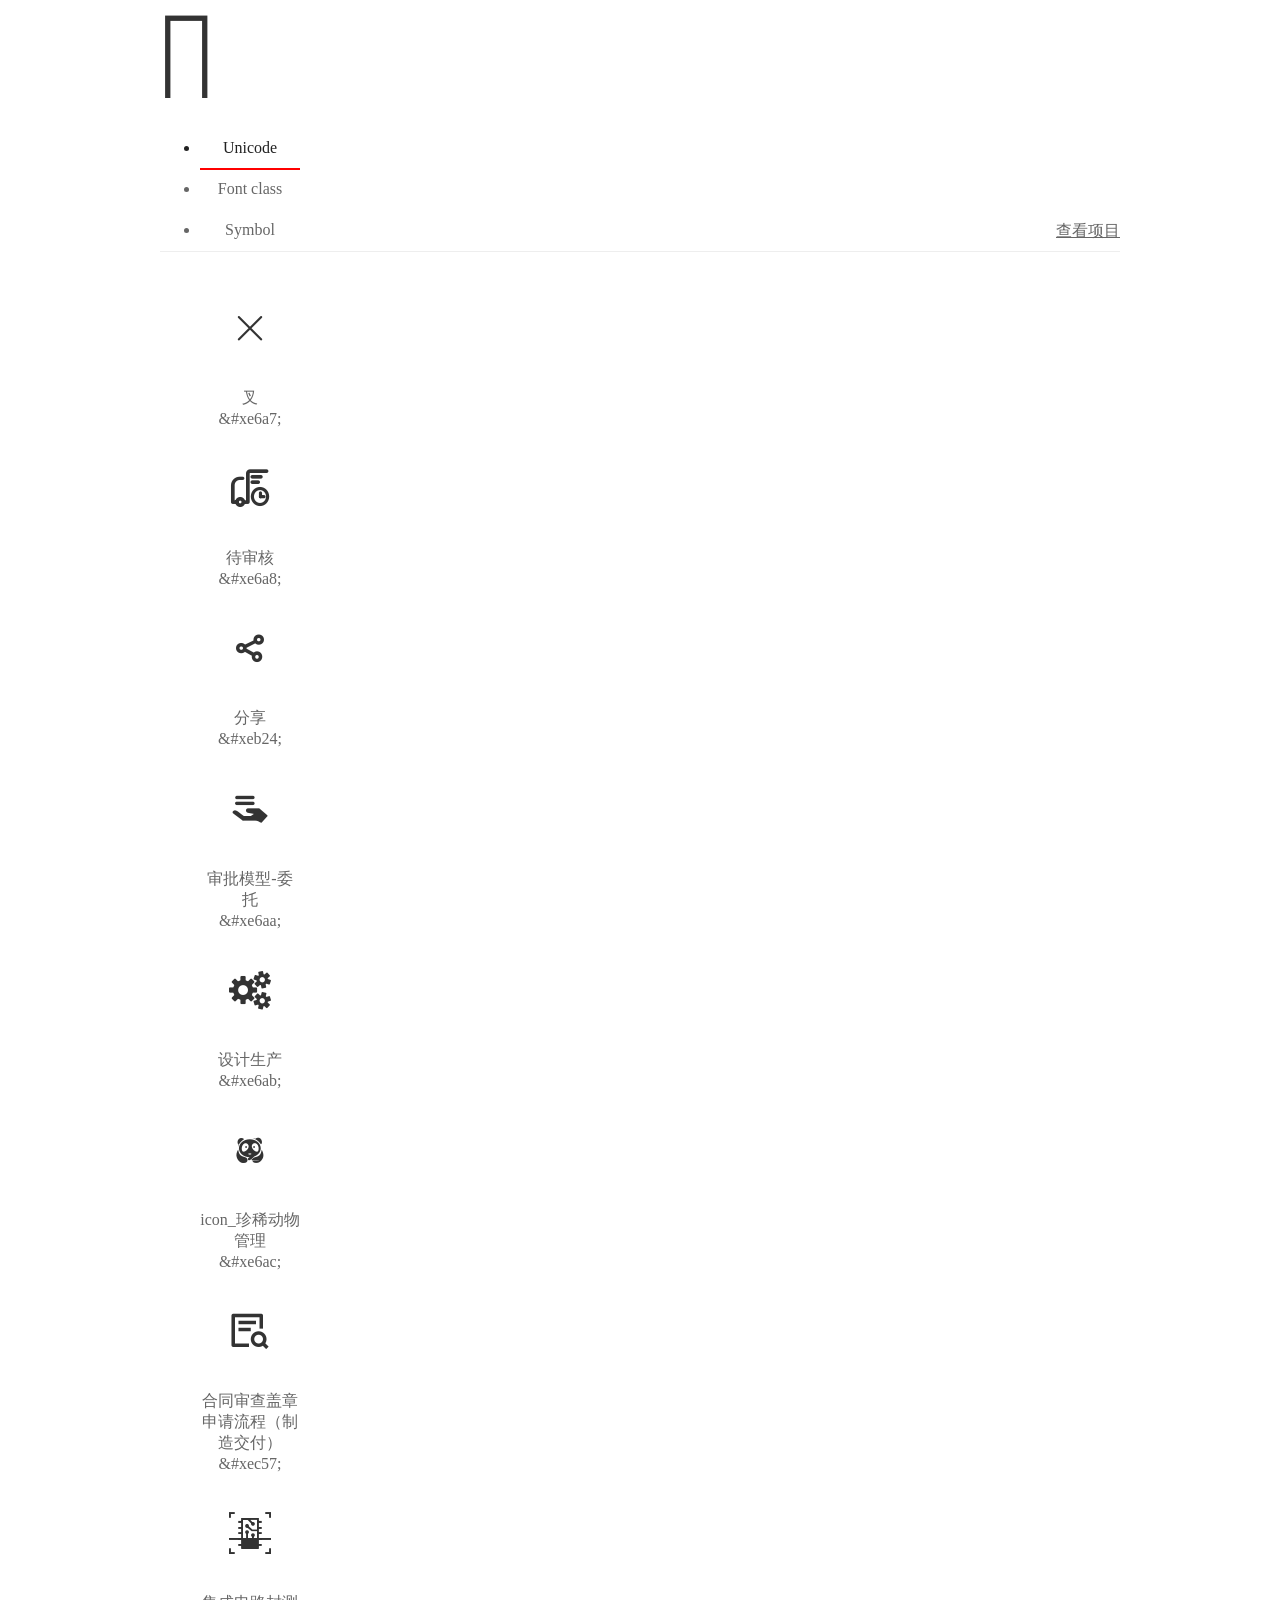
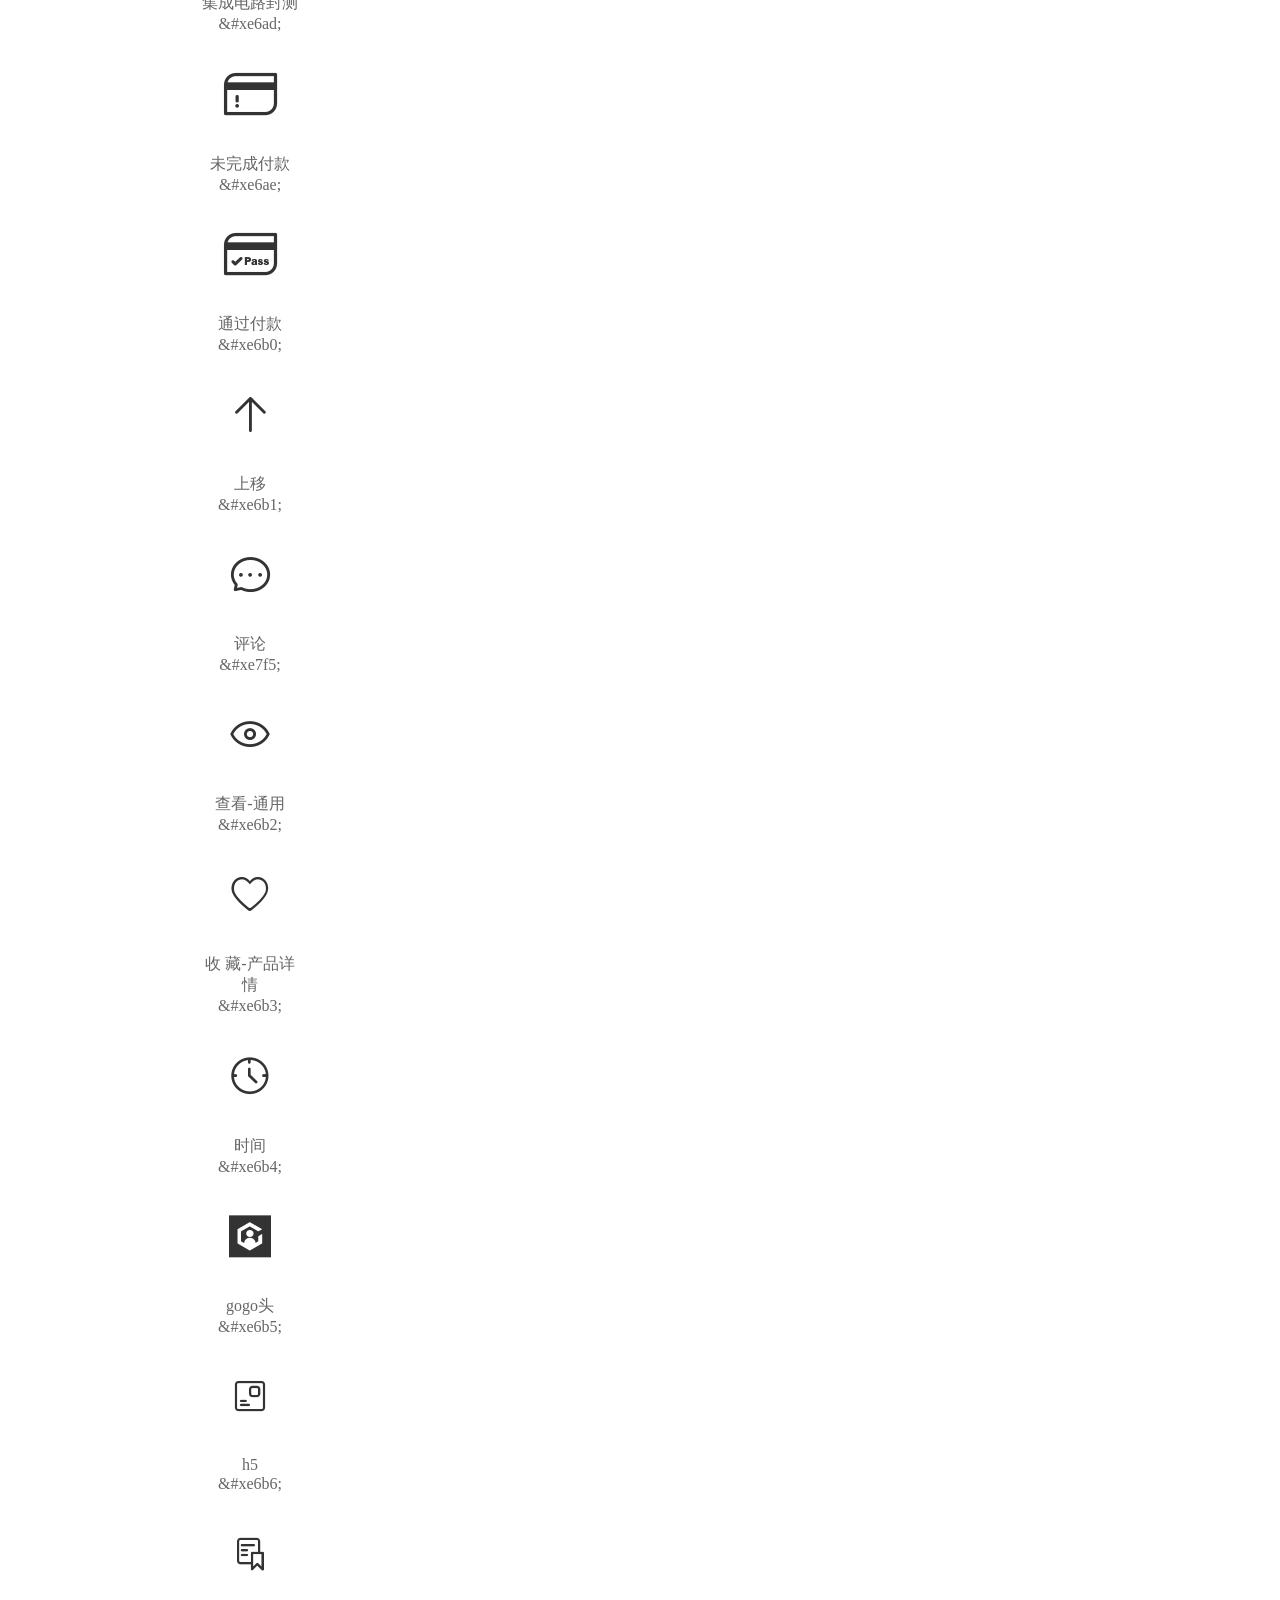
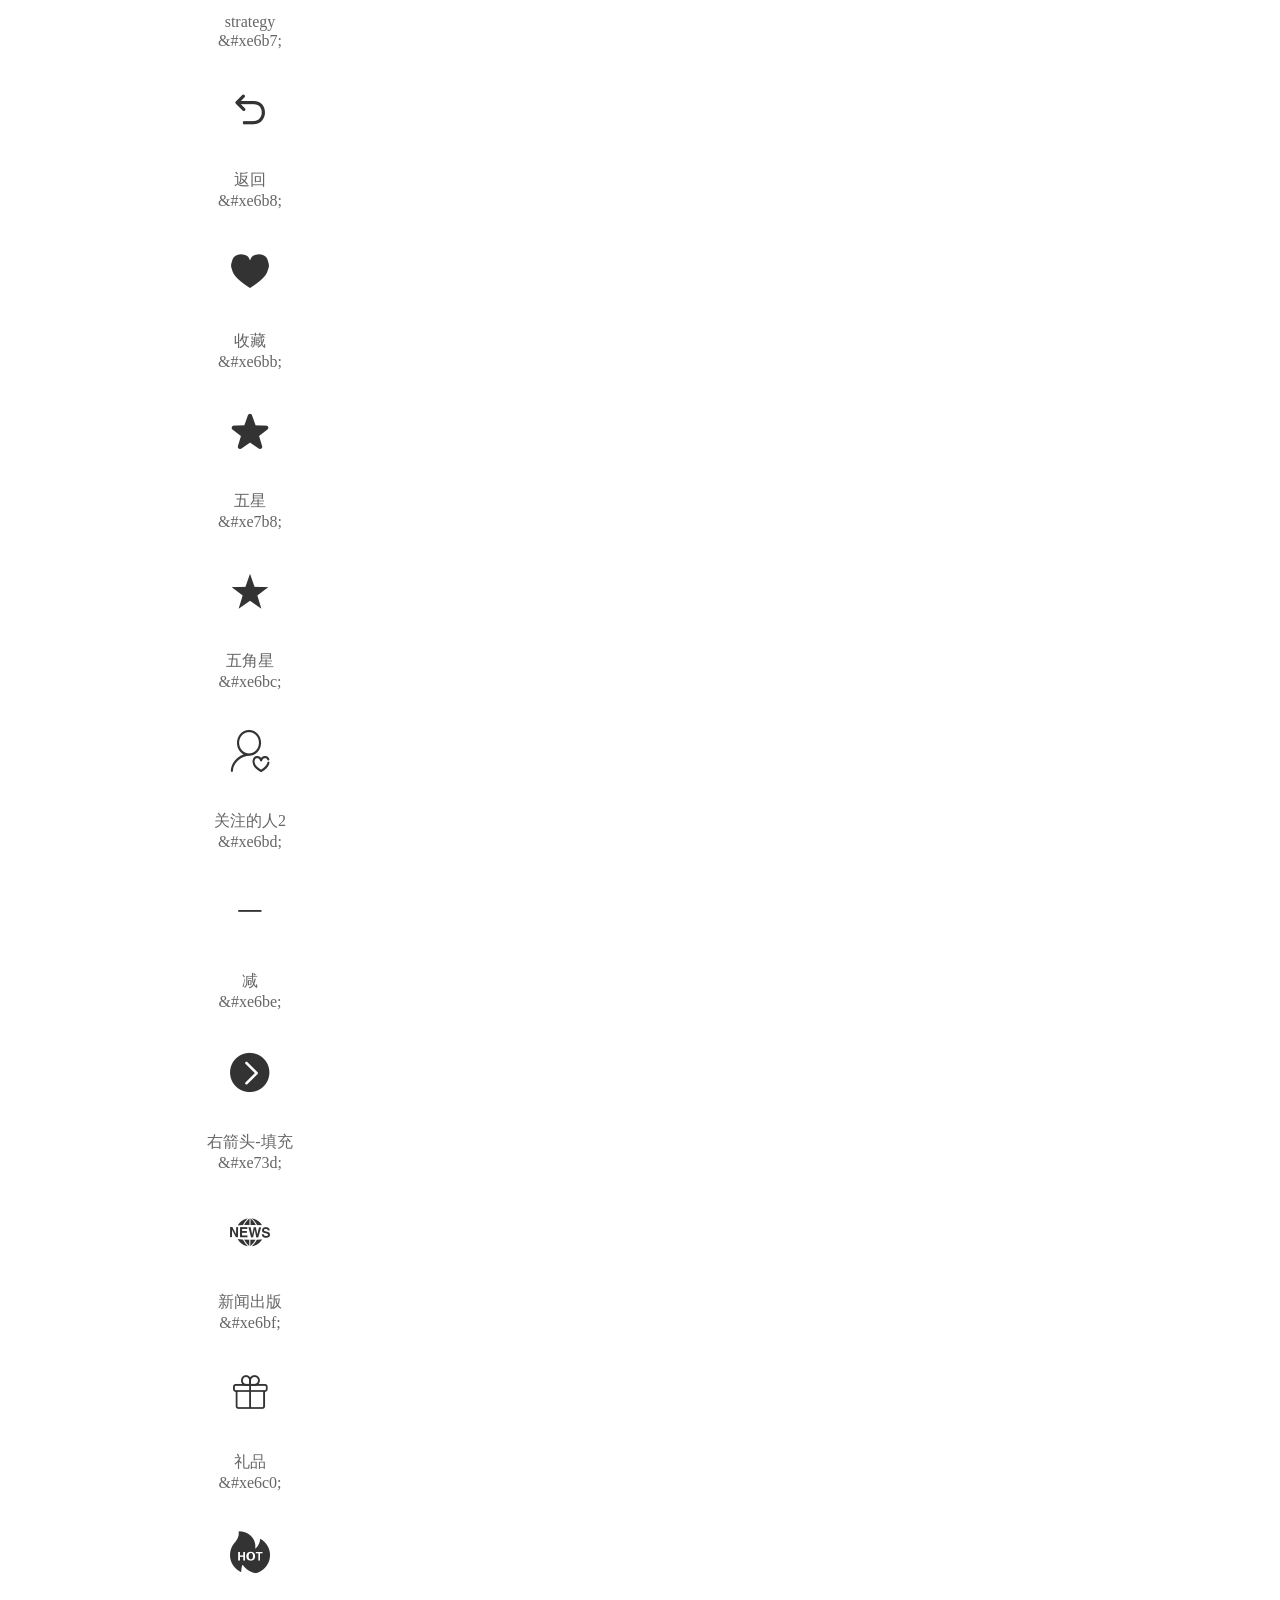
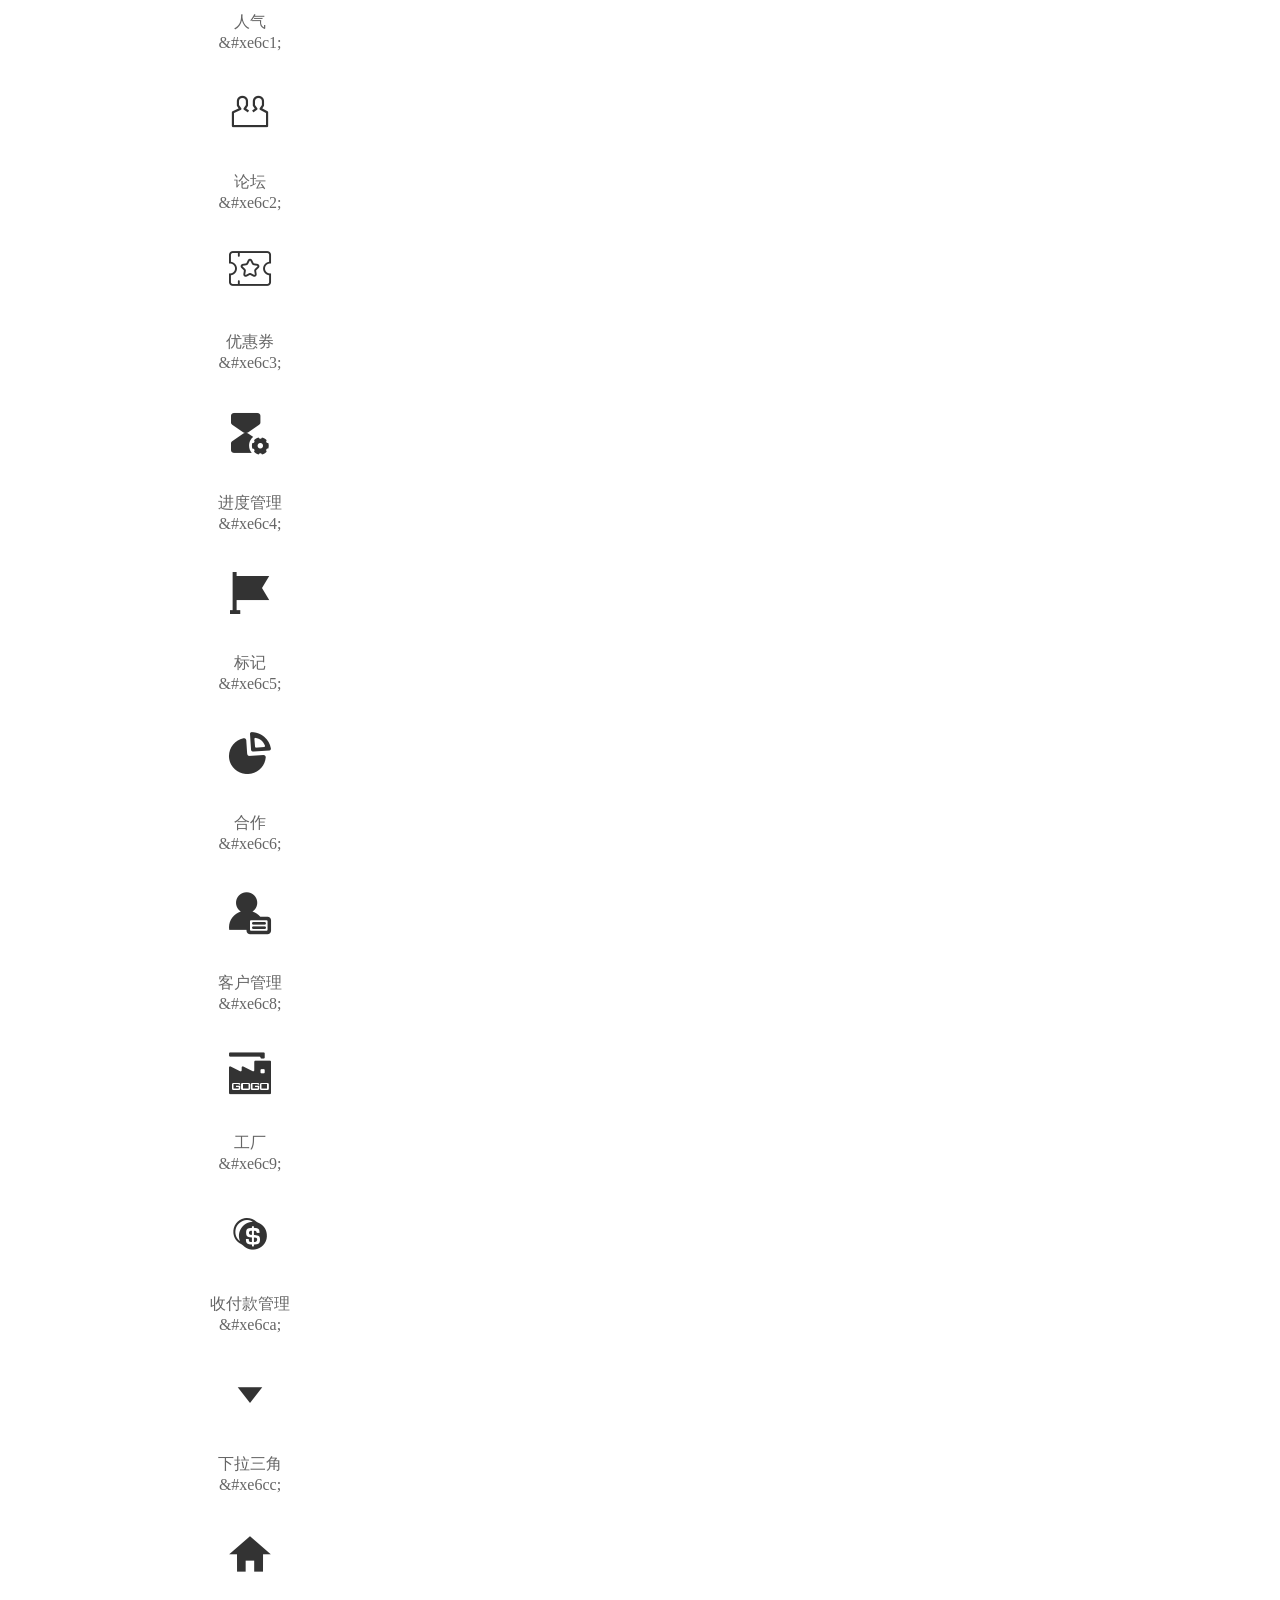
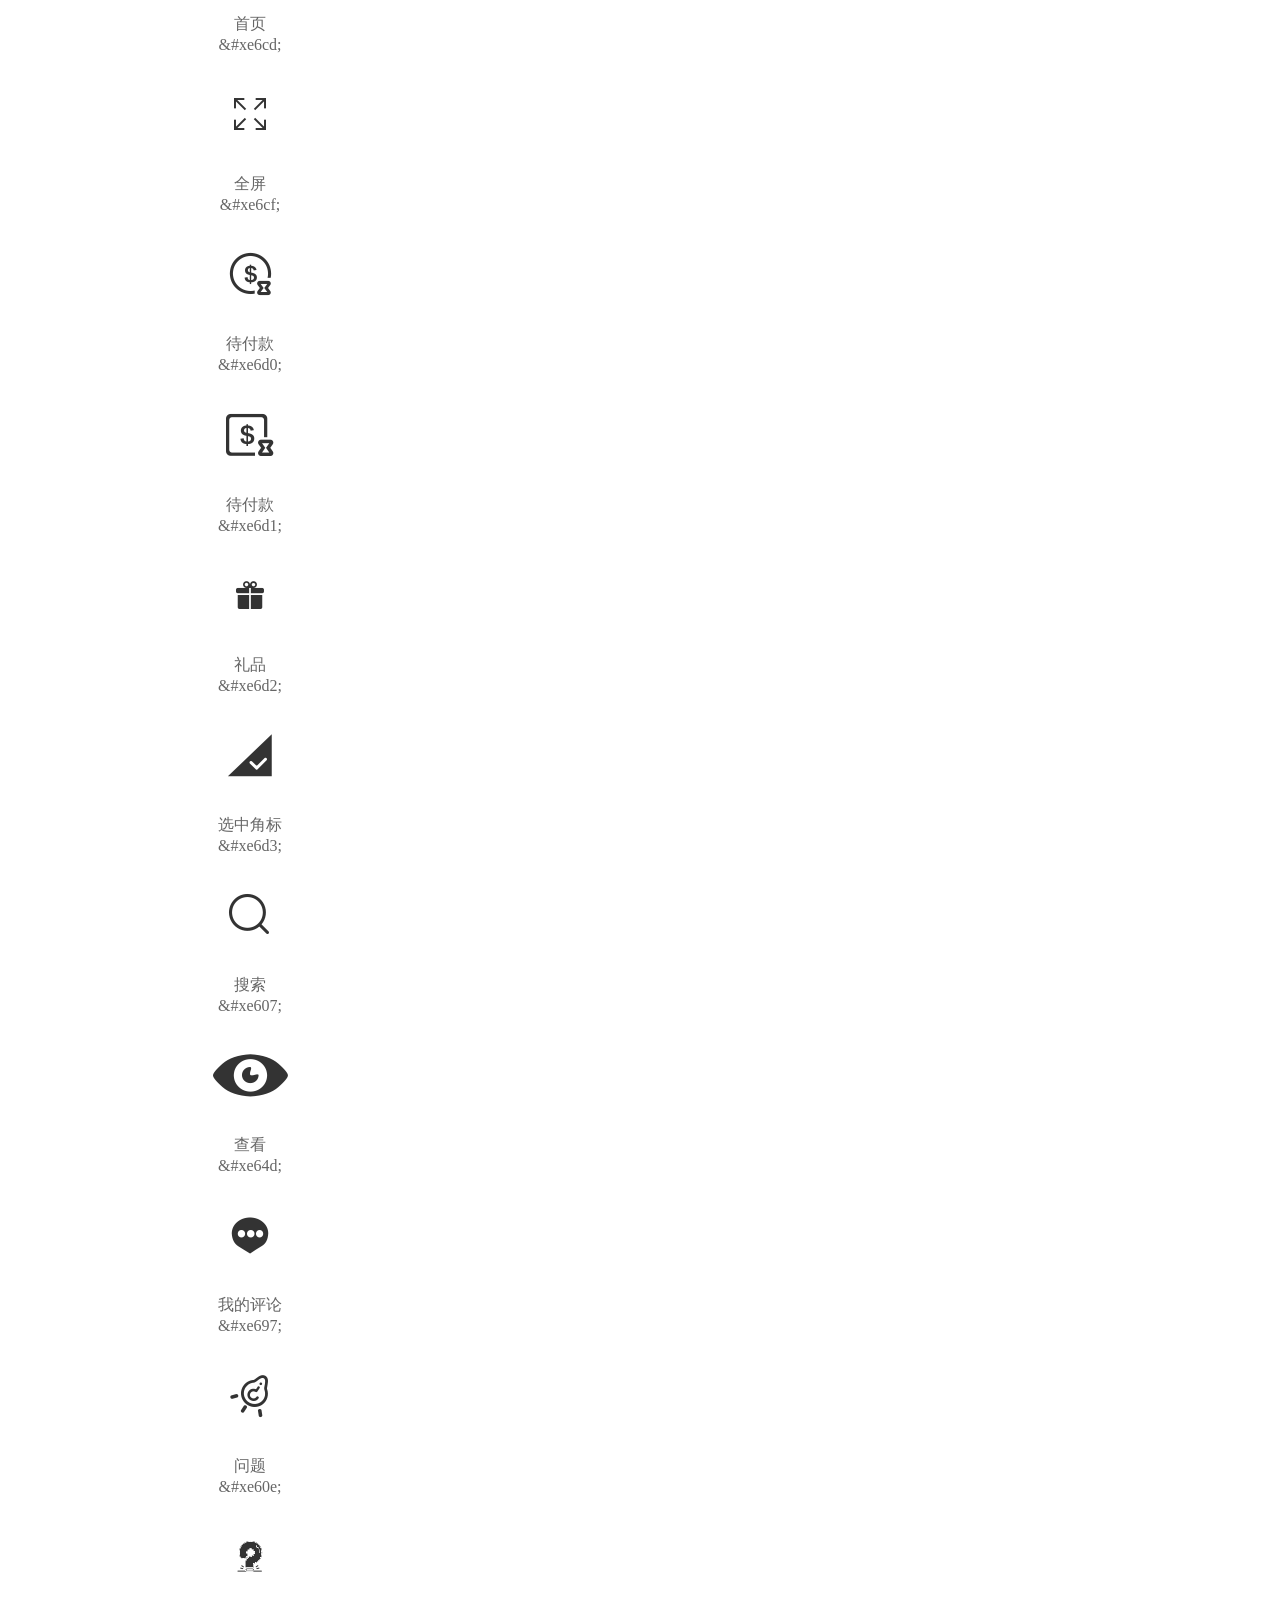
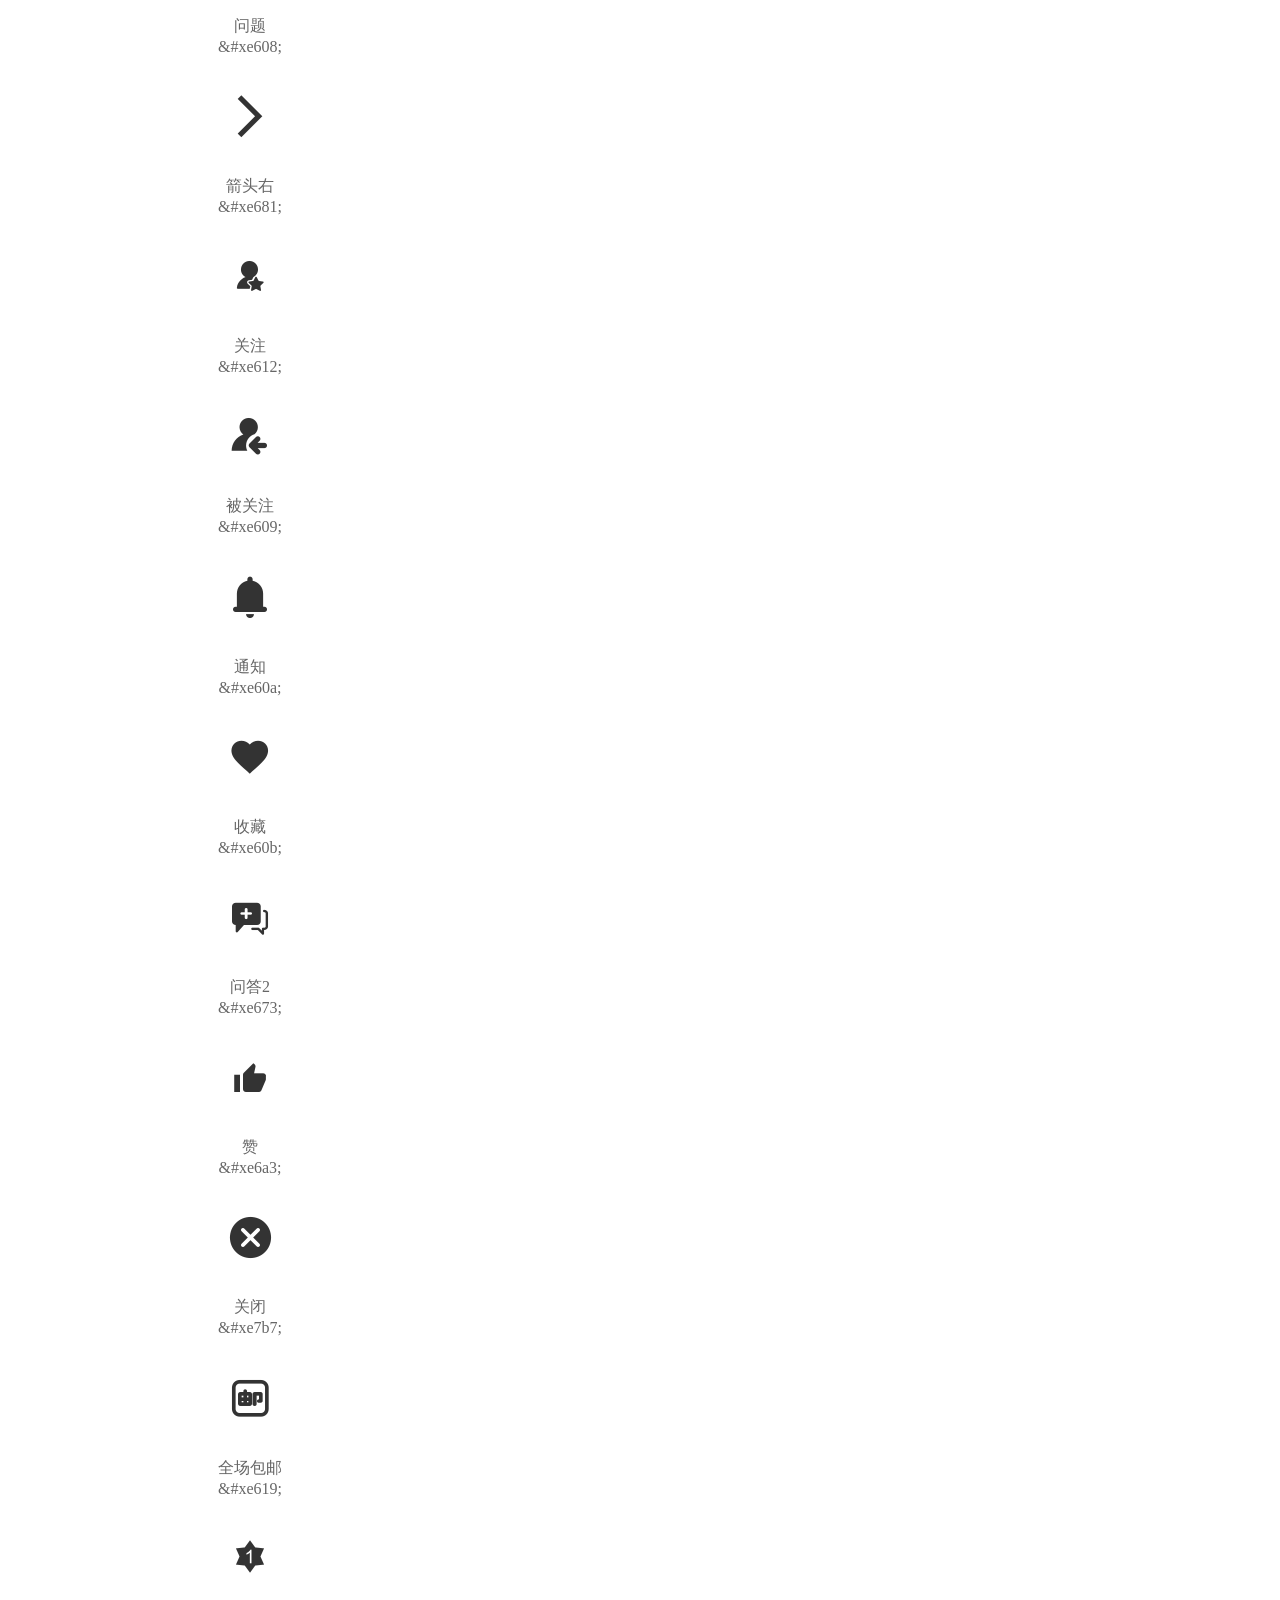
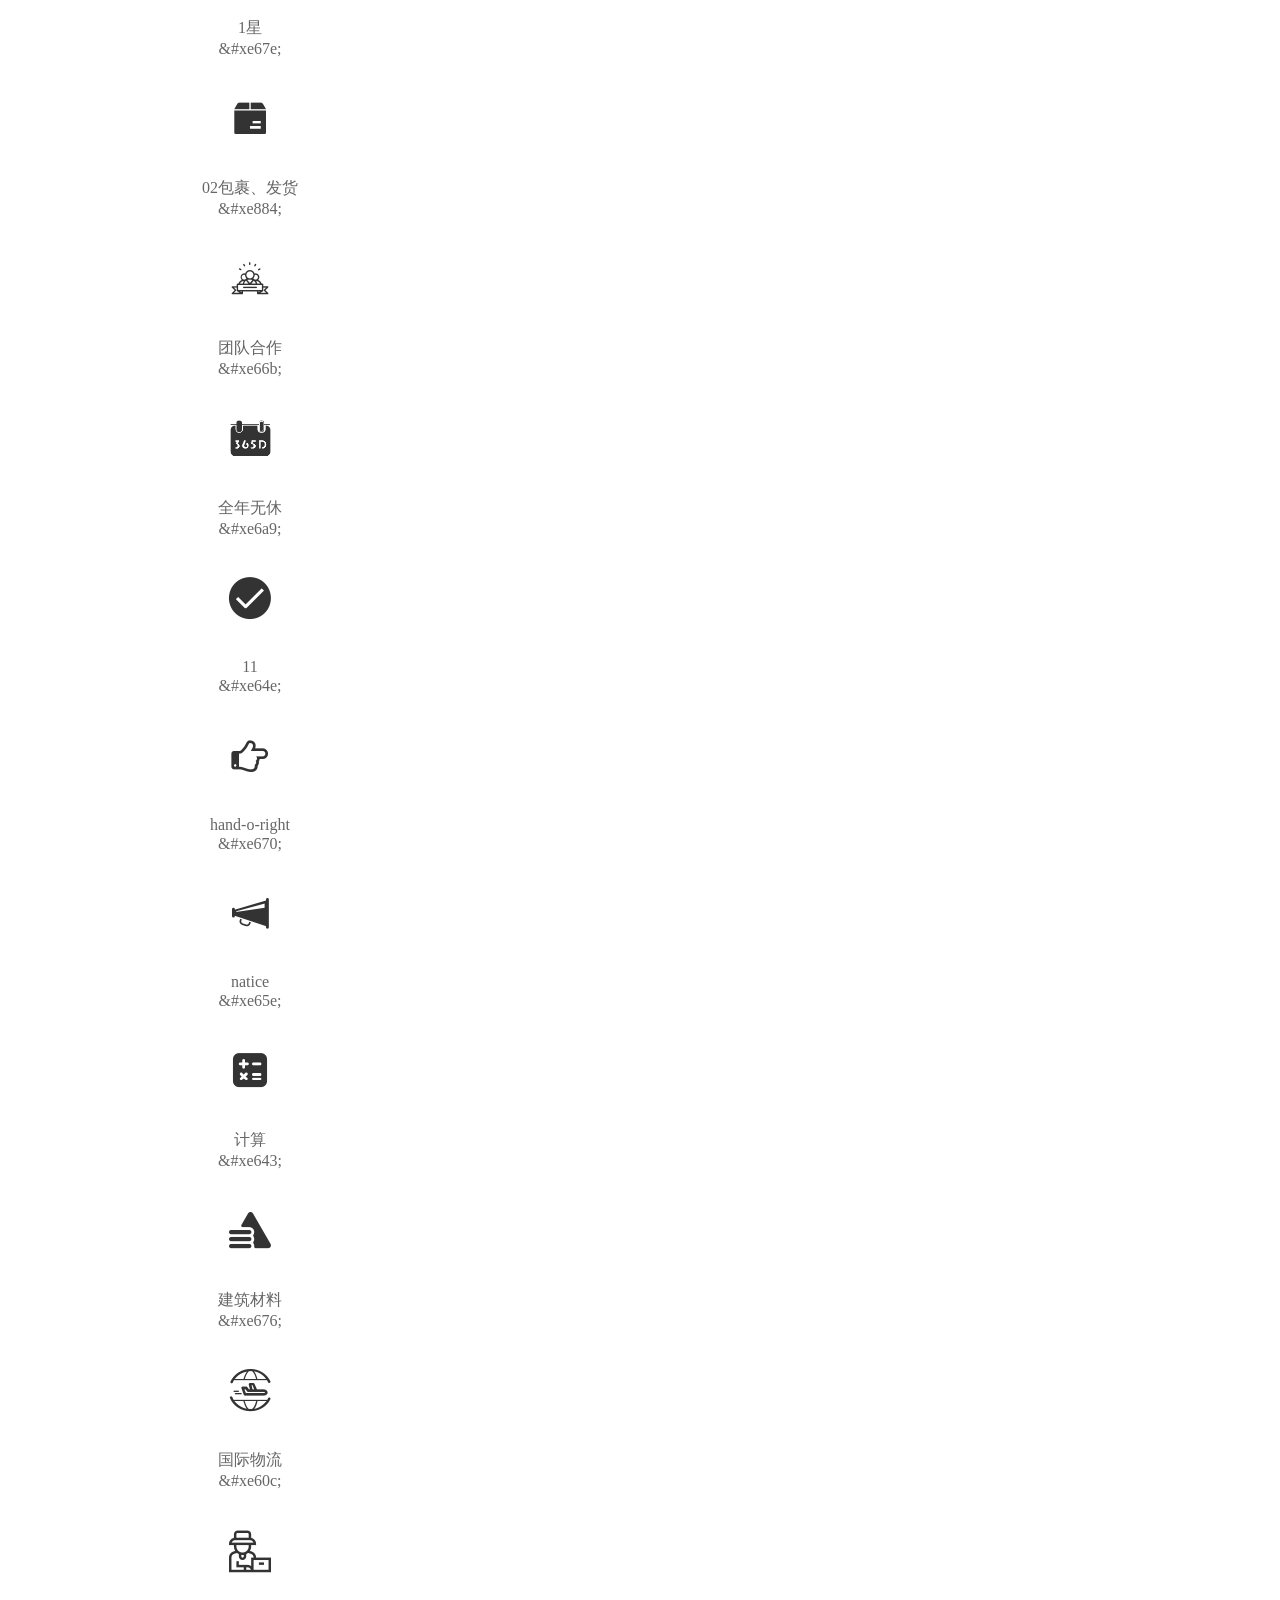
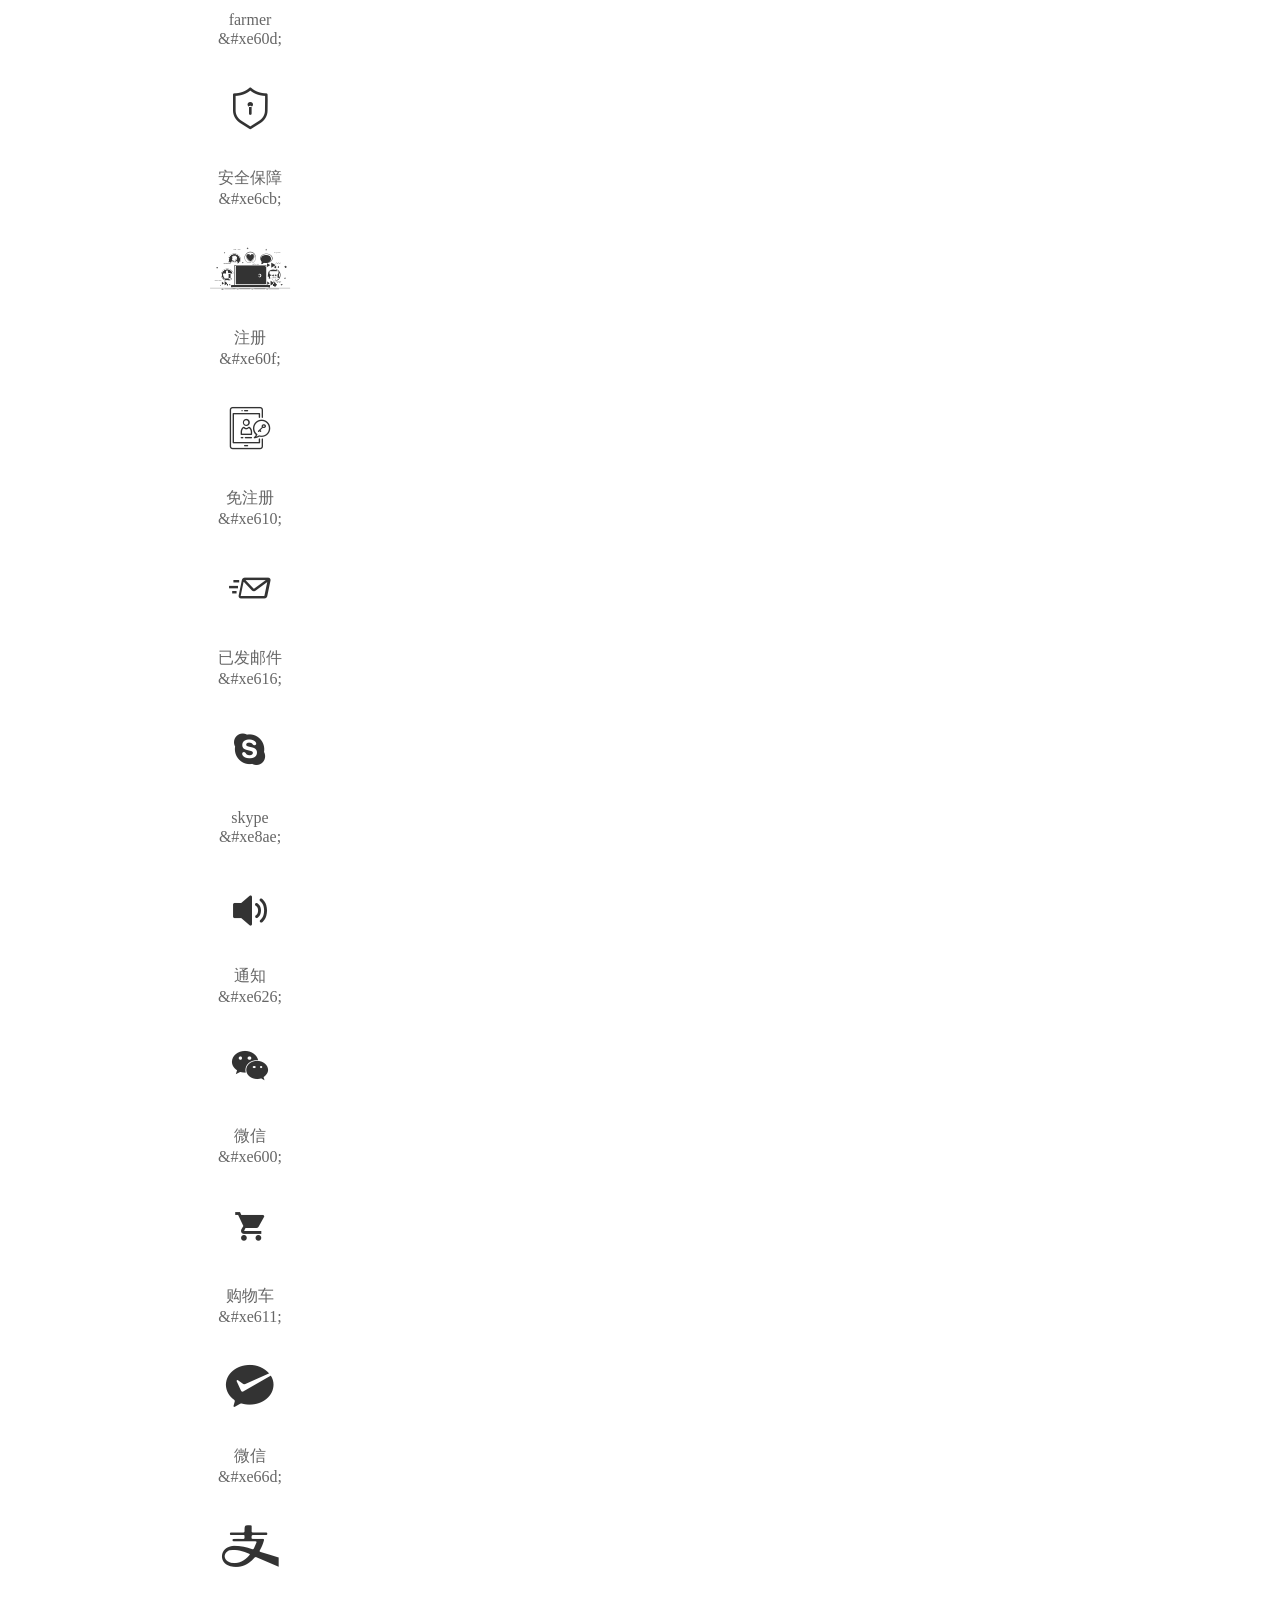
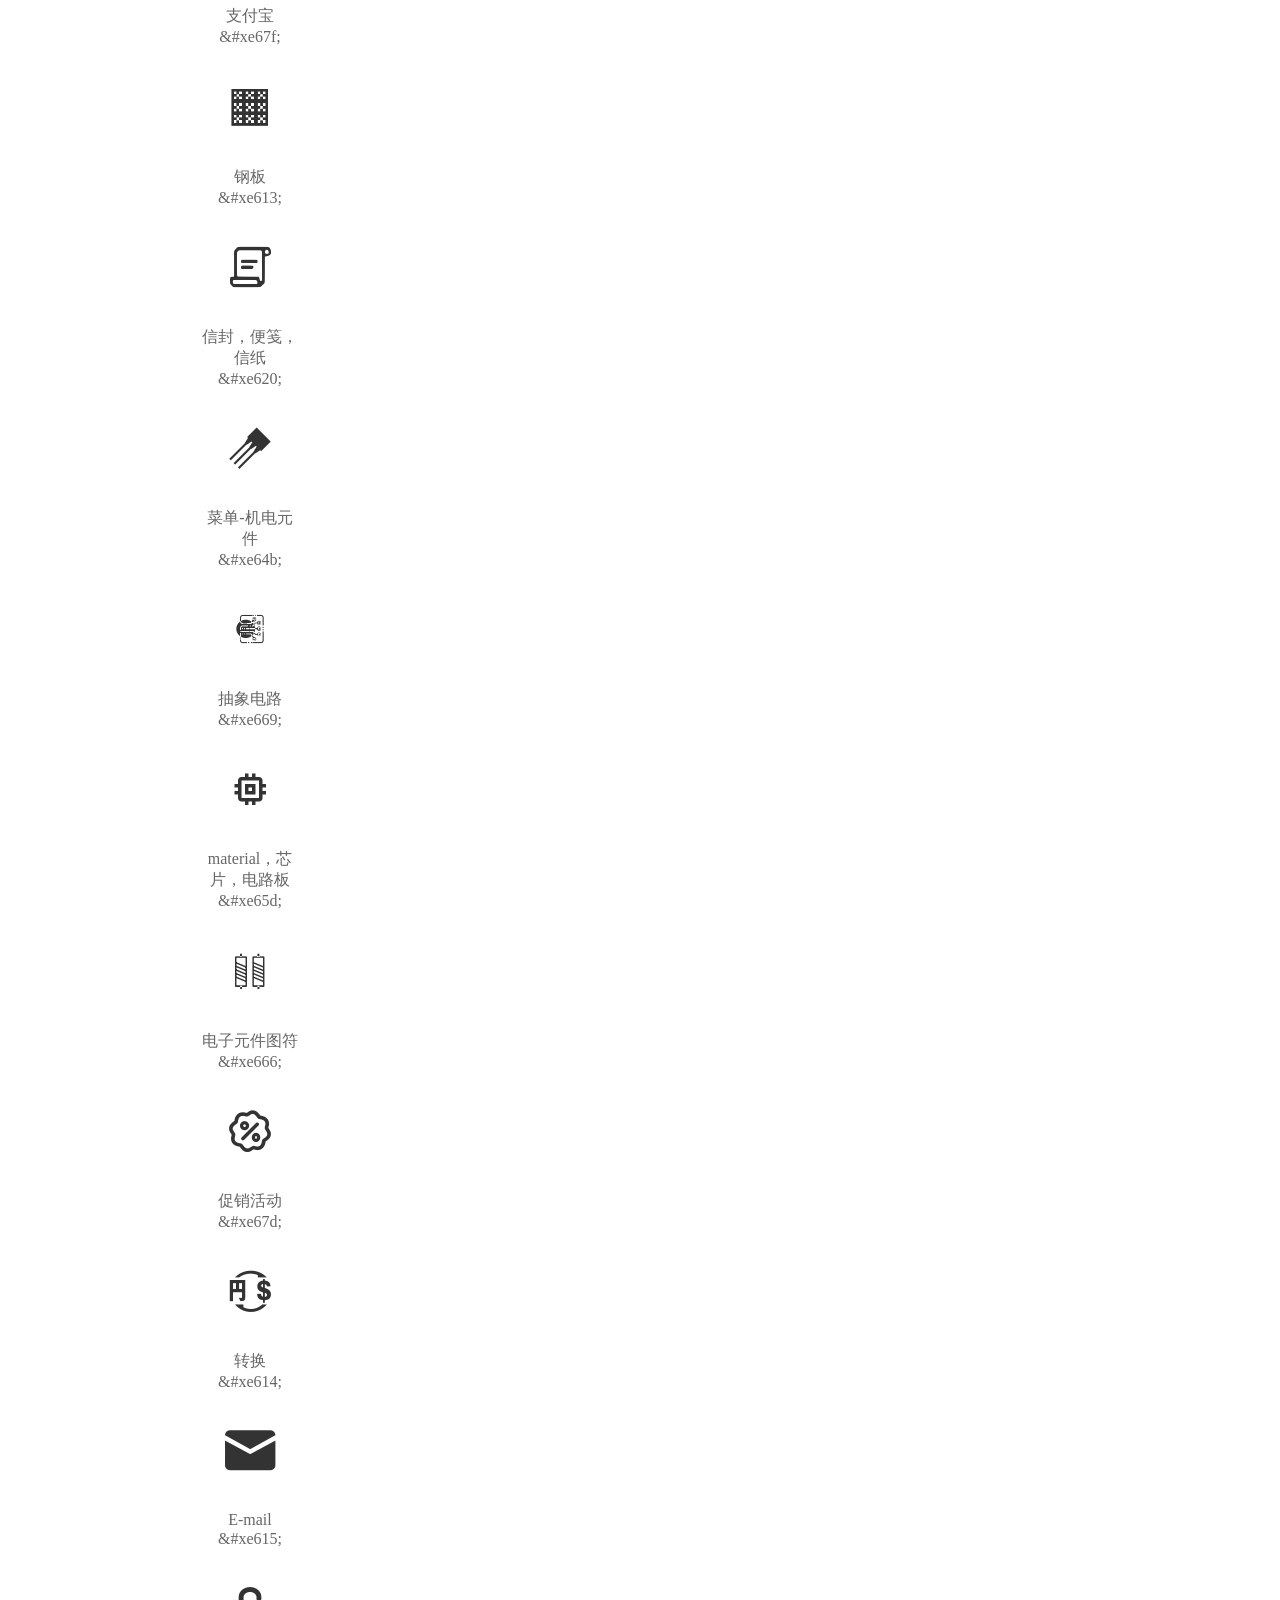
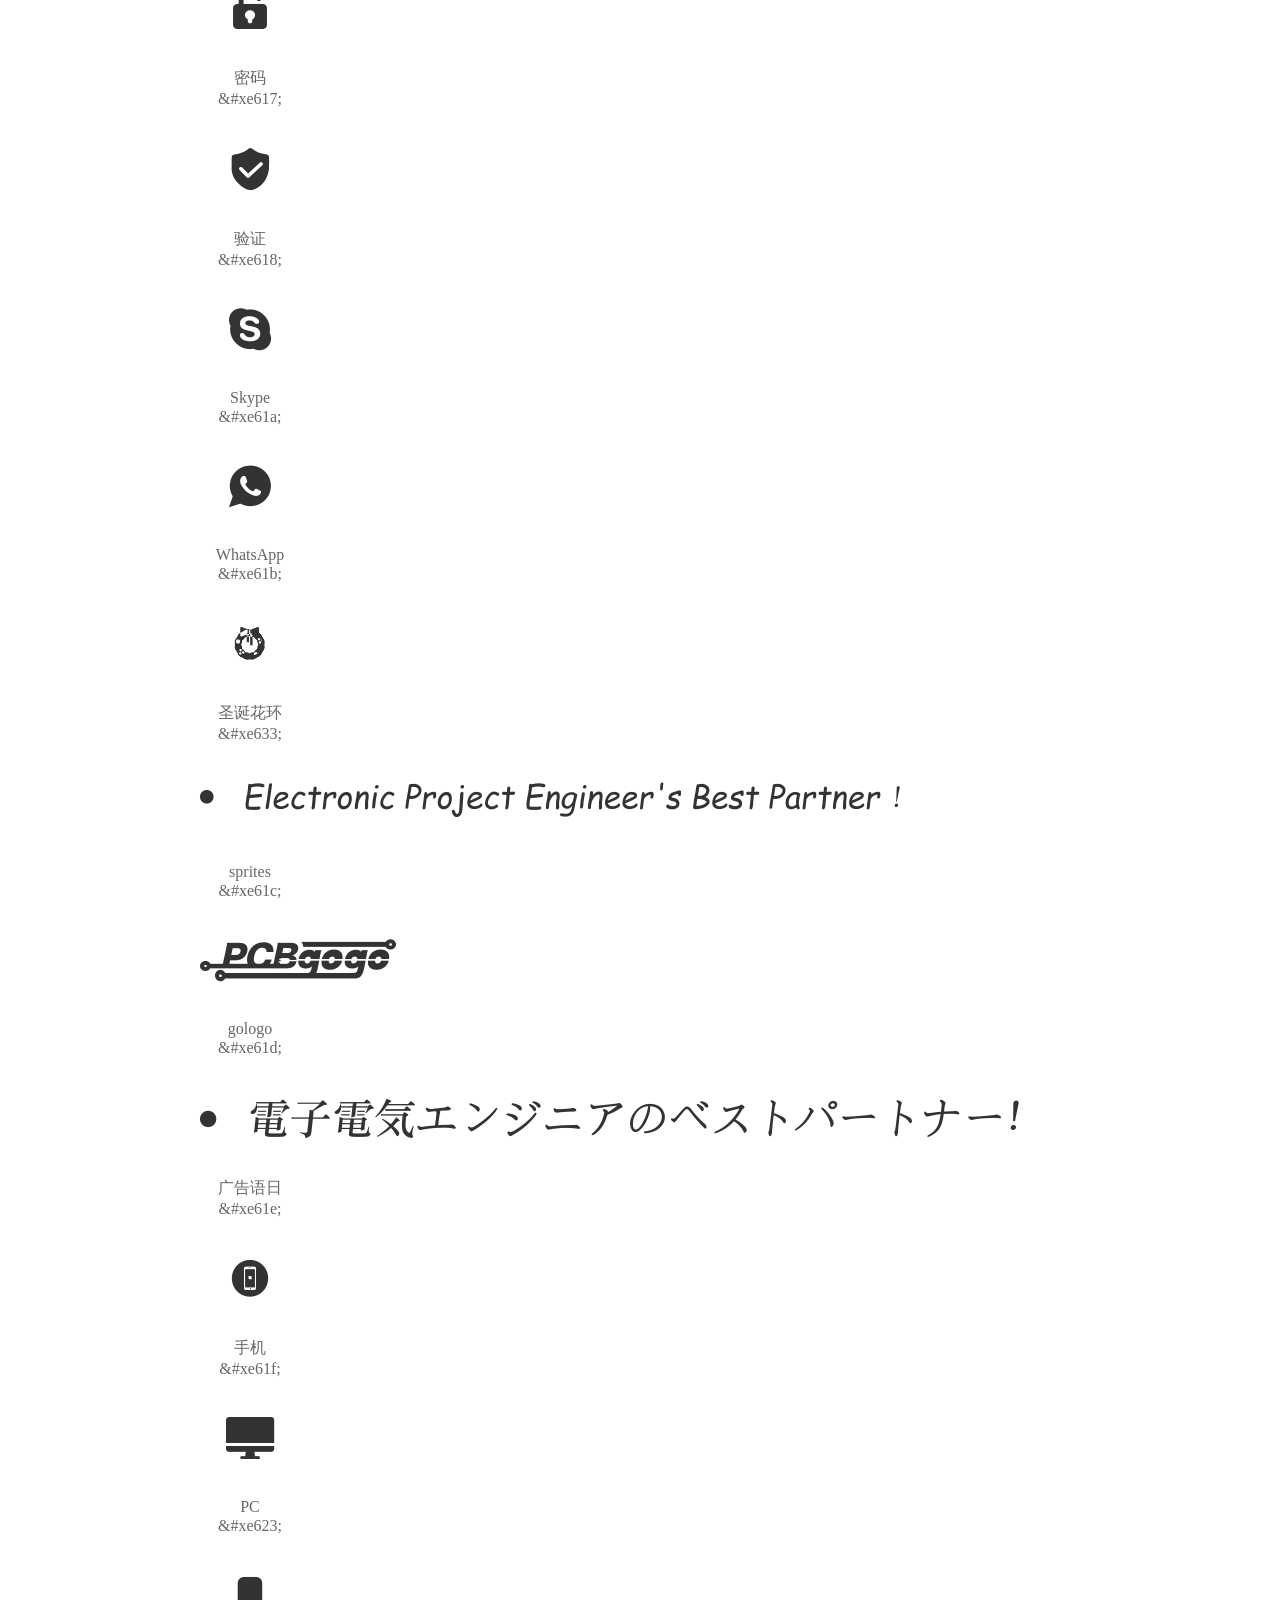
<file: img/fonts/demo_index.html>
<!DOCTYPE html>
<html>
<head>
  <meta charset="utf-8"/>
  <title>IconFont Demo</title>
  <link rel="shortcut icon" href="https://img.alicdn.com/tps/i4/TB1_oz6GVXXXXaFXpXXJDFnIXXX-64-64.ico" type="image/x-icon"/>
  <link rel="stylesheet" href="https://g.alicdn.com/thx/cube/1.3.2/cube.min.css">
  <link rel="stylesheet" href="demo.css">
  <link rel="stylesheet" href="iconfont.css">
  <script src="iconfont.js"></script>
  <!-- jQuery -->
  <script src="https://a1.alicdn.com/oss/uploads/2018/12/26/7bfddb60-08e8-11e9-9b04-53e73bb6408b.js"></script>
  <!-- 代码高亮 -->
  <script src="https://a1.alicdn.com/oss/uploads/2018/12/26/a3f714d0-08e6-11e9-8a15-ebf944d7534c.js"></script>
</head>
<body>
  <div class="main">
    <h1 class="logo"><a href="https://www.iconfont.cn/" title="iconfont 首页" target="_blank">&#xe86b;</a></h1>
    <div class="nav-tabs">
      <ul id="tabs" class="dib-box">
        <li class="dib active"><span>Unicode</span></li>
        <li class="dib"><span>Font class</span></li>
        <li class="dib"><span>Symbol</span></li>
      </ul>
      
      <a href="https://www.iconfont.cn/manage/index?manage_type=myprojects&projectId=2336365" target="_blank" class="nav-more">查看项目</a>
      
    </div>
    <div class="tab-container">
      <div class="content unicode" style="display: block;">
          <ul class="icon_lists dib-box">
          
            <li class="dib">
              <span class="icon iconfont">&#xe6a7;</span>
                <div class="name">叉</div>
                <div class="code-name">&amp;#xe6a7;</div>
              </li>
          
            <li class="dib">
              <span class="icon iconfont">&#xe6a8;</span>
                <div class="name">待审核</div>
                <div class="code-name">&amp;#xe6a8;</div>
              </li>
          
            <li class="dib">
              <span class="icon iconfont">&#xeb24;</span>
                <div class="name">分享</div>
                <div class="code-name">&amp;#xeb24;</div>
              </li>
          
            <li class="dib">
              <span class="icon iconfont">&#xe6aa;</span>
                <div class="name">审批模型-委托</div>
                <div class="code-name">&amp;#xe6aa;</div>
              </li>
          
            <li class="dib">
              <span class="icon iconfont">&#xe6ab;</span>
                <div class="name">设计生产</div>
                <div class="code-name">&amp;#xe6ab;</div>
              </li>
          
            <li class="dib">
              <span class="icon iconfont">&#xe6ac;</span>
                <div class="name">icon_珍稀动物管理</div>
                <div class="code-name">&amp;#xe6ac;</div>
              </li>
          
            <li class="dib">
              <span class="icon iconfont">&#xec57;</span>
                <div class="name">合同审查盖章申请流程（制造交付）</div>
                <div class="code-name">&amp;#xec57;</div>
              </li>
          
            <li class="dib">
              <span class="icon iconfont">&#xe6ad;</span>
                <div class="name">集成电路封测</div>
                <div class="code-name">&amp;#xe6ad;</div>
              </li>
          
            <li class="dib">
              <span class="icon iconfont">&#xe6ae;</span>
                <div class="name">未完成付款</div>
                <div class="code-name">&amp;#xe6ae;</div>
              </li>
          
            <li class="dib">
              <span class="icon iconfont">&#xe6b0;</span>
                <div class="name">通过付款</div>
                <div class="code-name">&amp;#xe6b0;</div>
              </li>
          
            <li class="dib">
              <span class="icon iconfont">&#xe6b1;</span>
                <div class="name">上移</div>
                <div class="code-name">&amp;#xe6b1;</div>
              </li>
          
            <li class="dib">
              <span class="icon iconfont">&#xe7f5;</span>
                <div class="name">评论</div>
                <div class="code-name">&amp;#xe7f5;</div>
              </li>
          
            <li class="dib">
              <span class="icon iconfont">&#xe6b2;</span>
                <div class="name">查看-通用</div>
                <div class="code-name">&amp;#xe6b2;</div>
              </li>
          
            <li class="dib">
              <span class="icon iconfont">&#xe6b3;</span>
                <div class="name">收 藏-产品详情</div>
                <div class="code-name">&amp;#xe6b3;</div>
              </li>
          
            <li class="dib">
              <span class="icon iconfont">&#xe6b4;</span>
                <div class="name">时间</div>
                <div class="code-name">&amp;#xe6b4;</div>
              </li>
          
            <li class="dib">
              <span class="icon iconfont">&#xe6b5;</span>
                <div class="name">gogo头</div>
                <div class="code-name">&amp;#xe6b5;</div>
              </li>
          
            <li class="dib">
              <span class="icon iconfont">&#xe6b6;</span>
                <div class="name">h5</div>
                <div class="code-name">&amp;#xe6b6;</div>
              </li>
          
            <li class="dib">
              <span class="icon iconfont">&#xe6b7;</span>
                <div class="name">strategy</div>
                <div class="code-name">&amp;#xe6b7;</div>
              </li>
          
            <li class="dib">
              <span class="icon iconfont">&#xe6b8;</span>
                <div class="name">返回</div>
                <div class="code-name">&amp;#xe6b8;</div>
              </li>
          
            <li class="dib">
              <span class="icon iconfont">&#xe6bb;</span>
                <div class="name">收藏</div>
                <div class="code-name">&amp;#xe6bb;</div>
              </li>
          
            <li class="dib">
              <span class="icon iconfont">&#xe7b8;</span>
                <div class="name">五星</div>
                <div class="code-name">&amp;#xe7b8;</div>
              </li>
          
            <li class="dib">
              <span class="icon iconfont">&#xe6bc;</span>
                <div class="name">五角星</div>
                <div class="code-name">&amp;#xe6bc;</div>
              </li>
          
            <li class="dib">
              <span class="icon iconfont">&#xe6bd;</span>
                <div class="name">关注的人2</div>
                <div class="code-name">&amp;#xe6bd;</div>
              </li>
          
            <li class="dib">
              <span class="icon iconfont">&#xe6be;</span>
                <div class="name">减</div>
                <div class="code-name">&amp;#xe6be;</div>
              </li>
          
            <li class="dib">
              <span class="icon iconfont">&#xe73d;</span>
                <div class="name">右箭头-填充</div>
                <div class="code-name">&amp;#xe73d;</div>
              </li>
          
            <li class="dib">
              <span class="icon iconfont">&#xe6bf;</span>
                <div class="name">新闻出版</div>
                <div class="code-name">&amp;#xe6bf;</div>
              </li>
          
            <li class="dib">
              <span class="icon iconfont">&#xe6c0;</span>
                <div class="name">礼品</div>
                <div class="code-name">&amp;#xe6c0;</div>
              </li>
          
            <li class="dib">
              <span class="icon iconfont">&#xe6c1;</span>
                <div class="name">人气</div>
                <div class="code-name">&amp;#xe6c1;</div>
              </li>
          
            <li class="dib">
              <span class="icon iconfont">&#xe6c2;</span>
                <div class="name">论坛</div>
                <div class="code-name">&amp;#xe6c2;</div>
              </li>
          
            <li class="dib">
              <span class="icon iconfont">&#xe6c3;</span>
                <div class="name">优惠券</div>
                <div class="code-name">&amp;#xe6c3;</div>
              </li>
          
            <li class="dib">
              <span class="icon iconfont">&#xe6c4;</span>
                <div class="name">进度管理</div>
                <div class="code-name">&amp;#xe6c4;</div>
              </li>
          
            <li class="dib">
              <span class="icon iconfont">&#xe6c5;</span>
                <div class="name">标记</div>
                <div class="code-name">&amp;#xe6c5;</div>
              </li>
          
            <li class="dib">
              <span class="icon iconfont">&#xe6c6;</span>
                <div class="name">合作</div>
                <div class="code-name">&amp;#xe6c6;</div>
              </li>
          
            <li class="dib">
              <span class="icon iconfont">&#xe6c8;</span>
                <div class="name">客户管理</div>
                <div class="code-name">&amp;#xe6c8;</div>
              </li>
          
            <li class="dib">
              <span class="icon iconfont">&#xe6c9;</span>
                <div class="name">工厂</div>
                <div class="code-name">&amp;#xe6c9;</div>
              </li>
          
            <li class="dib">
              <span class="icon iconfont">&#xe6ca;</span>
                <div class="name">收付款管理</div>
                <div class="code-name">&amp;#xe6ca;</div>
              </li>
          
            <li class="dib">
              <span class="icon iconfont">&#xe6cc;</span>
                <div class="name">下拉三角</div>
                <div class="code-name">&amp;#xe6cc;</div>
              </li>
          
            <li class="dib">
              <span class="icon iconfont">&#xe6cd;</span>
                <div class="name">首页</div>
                <div class="code-name">&amp;#xe6cd;</div>
              </li>
          
            <li class="dib">
              <span class="icon iconfont">&#xe6cf;</span>
                <div class="name">全屏</div>
                <div class="code-name">&amp;#xe6cf;</div>
              </li>
          
            <li class="dib">
              <span class="icon iconfont">&#xe6d0;</span>
                <div class="name">待付款</div>
                <div class="code-name">&amp;#xe6d0;</div>
              </li>
          
            <li class="dib">
              <span class="icon iconfont">&#xe6d1;</span>
                <div class="name">待付款</div>
                <div class="code-name">&amp;#xe6d1;</div>
              </li>
          
            <li class="dib">
              <span class="icon iconfont">&#xe6d2;</span>
                <div class="name">礼品</div>
                <div class="code-name">&amp;#xe6d2;</div>
              </li>
          
            <li class="dib">
              <span class="icon iconfont">&#xe6d3;</span>
                <div class="name">选中角标</div>
                <div class="code-name">&amp;#xe6d3;</div>
              </li>
          
            <li class="dib">
              <span class="icon iconfont">&#xe607;</span>
                <div class="name">搜索</div>
                <div class="code-name">&amp;#xe607;</div>
              </li>
          
            <li class="dib">
              <span class="icon iconfont">&#xe64d;</span>
                <div class="name">查看</div>
                <div class="code-name">&amp;#xe64d;</div>
              </li>
          
            <li class="dib">
              <span class="icon iconfont">&#xe697;</span>
                <div class="name">我的评论</div>
                <div class="code-name">&amp;#xe697;</div>
              </li>
          
            <li class="dib">
              <span class="icon iconfont">&#xe60e;</span>
                <div class="name">问题</div>
                <div class="code-name">&amp;#xe60e;</div>
              </li>
          
            <li class="dib">
              <span class="icon iconfont">&#xe608;</span>
                <div class="name">问题</div>
                <div class="code-name">&amp;#xe608;</div>
              </li>
          
            <li class="dib">
              <span class="icon iconfont">&#xe681;</span>
                <div class="name">箭头右</div>
                <div class="code-name">&amp;#xe681;</div>
              </li>
          
            <li class="dib">
              <span class="icon iconfont">&#xe612;</span>
                <div class="name">关注</div>
                <div class="code-name">&amp;#xe612;</div>
              </li>
          
            <li class="dib">
              <span class="icon iconfont">&#xe609;</span>
                <div class="name">被关注</div>
                <div class="code-name">&amp;#xe609;</div>
              </li>
          
            <li class="dib">
              <span class="icon iconfont">&#xe60a;</span>
                <div class="name">通知</div>
                <div class="code-name">&amp;#xe60a;</div>
              </li>
          
            <li class="dib">
              <span class="icon iconfont">&#xe60b;</span>
                <div class="name">收藏</div>
                <div class="code-name">&amp;#xe60b;</div>
              </li>
          
            <li class="dib">
              <span class="icon iconfont">&#xe673;</span>
                <div class="name">问答2</div>
                <div class="code-name">&amp;#xe673;</div>
              </li>
          
            <li class="dib">
              <span class="icon iconfont">&#xe6a3;</span>
                <div class="name">赞</div>
                <div class="code-name">&amp;#xe6a3;</div>
              </li>
          
            <li class="dib">
              <span class="icon iconfont">&#xe7b7;</span>
                <div class="name">关闭</div>
                <div class="code-name">&amp;#xe7b7;</div>
              </li>
          
            <li class="dib">
              <span class="icon iconfont">&#xe619;</span>
                <div class="name">全场包邮</div>
                <div class="code-name">&amp;#xe619;</div>
              </li>
          
            <li class="dib">
              <span class="icon iconfont">&#xe67e;</span>
                <div class="name">1星</div>
                <div class="code-name">&amp;#xe67e;</div>
              </li>
          
            <li class="dib">
              <span class="icon iconfont">&#xe884;</span>
                <div class="name">02包裹、发货</div>
                <div class="code-name">&amp;#xe884;</div>
              </li>
          
            <li class="dib">
              <span class="icon iconfont">&#xe66b;</span>
                <div class="name">团队合作</div>
                <div class="code-name">&amp;#xe66b;</div>
              </li>
          
            <li class="dib">
              <span class="icon iconfont">&#xe6a9;</span>
                <div class="name">全年无休</div>
                <div class="code-name">&amp;#xe6a9;</div>
              </li>
          
            <li class="dib">
              <span class="icon iconfont">&#xe64e;</span>
                <div class="name">11</div>
                <div class="code-name">&amp;#xe64e;</div>
              </li>
          
            <li class="dib">
              <span class="icon iconfont">&#xe670;</span>
                <div class="name">hand-o-right</div>
                <div class="code-name">&amp;#xe670;</div>
              </li>
          
            <li class="dib">
              <span class="icon iconfont">&#xe65e;</span>
                <div class="name">natice</div>
                <div class="code-name">&amp;#xe65e;</div>
              </li>
          
            <li class="dib">
              <span class="icon iconfont">&#xe643;</span>
                <div class="name">计算</div>
                <div class="code-name">&amp;#xe643;</div>
              </li>
          
            <li class="dib">
              <span class="icon iconfont">&#xe676;</span>
                <div class="name">建筑材料</div>
                <div class="code-name">&amp;#xe676;</div>
              </li>
          
            <li class="dib">
              <span class="icon iconfont">&#xe60c;</span>
                <div class="name">国际物流</div>
                <div class="code-name">&amp;#xe60c;</div>
              </li>
          
            <li class="dib">
              <span class="icon iconfont">&#xe60d;</span>
                <div class="name">farmer</div>
                <div class="code-name">&amp;#xe60d;</div>
              </li>
          
            <li class="dib">
              <span class="icon iconfont">&#xe6cb;</span>
                <div class="name">安全保障</div>
                <div class="code-name">&amp;#xe6cb;</div>
              </li>
          
            <li class="dib">
              <span class="icon iconfont">&#xe60f;</span>
                <div class="name">注册</div>
                <div class="code-name">&amp;#xe60f;</div>
              </li>
          
            <li class="dib">
              <span class="icon iconfont">&#xe610;</span>
                <div class="name">免注册</div>
                <div class="code-name">&amp;#xe610;</div>
              </li>
          
            <li class="dib">
              <span class="icon iconfont">&#xe616;</span>
                <div class="name">已发邮件</div>
                <div class="code-name">&amp;#xe616;</div>
              </li>
          
            <li class="dib">
              <span class="icon iconfont">&#xe8ae;</span>
                <div class="name">skype</div>
                <div class="code-name">&amp;#xe8ae;</div>
              </li>
          
            <li class="dib">
              <span class="icon iconfont">&#xe626;</span>
                <div class="name">通知</div>
                <div class="code-name">&amp;#xe626;</div>
              </li>
          
            <li class="dib">
              <span class="icon iconfont">&#xe600;</span>
                <div class="name">微信</div>
                <div class="code-name">&amp;#xe600;</div>
              </li>
          
            <li class="dib">
              <span class="icon iconfont">&#xe611;</span>
                <div class="name">购物车</div>
                <div class="code-name">&amp;#xe611;</div>
              </li>
          
            <li class="dib">
              <span class="icon iconfont">&#xe66d;</span>
                <div class="name">微信</div>
                <div class="code-name">&amp;#xe66d;</div>
              </li>
          
            <li class="dib">
              <span class="icon iconfont">&#xe67f;</span>
                <div class="name">支付宝</div>
                <div class="code-name">&amp;#xe67f;</div>
              </li>
          
            <li class="dib">
              <span class="icon iconfont">&#xe613;</span>
                <div class="name">钢板</div>
                <div class="code-name">&amp;#xe613;</div>
              </li>
          
            <li class="dib">
              <span class="icon iconfont">&#xe620;</span>
                <div class="name">信封，便笺，信纸</div>
                <div class="code-name">&amp;#xe620;</div>
              </li>
          
            <li class="dib">
              <span class="icon iconfont">&#xe64b;</span>
                <div class="name">菜单-机电元件</div>
                <div class="code-name">&amp;#xe64b;</div>
              </li>
          
            <li class="dib">
              <span class="icon iconfont">&#xe669;</span>
                <div class="name">抽象电路</div>
                <div class="code-name">&amp;#xe669;</div>
              </li>
          
            <li class="dib">
              <span class="icon iconfont">&#xe65d;</span>
                <div class="name">material，芯片，电路板</div>
                <div class="code-name">&amp;#xe65d;</div>
              </li>
          
            <li class="dib">
              <span class="icon iconfont">&#xe666;</span>
                <div class="name">电子元件图符</div>
                <div class="code-name">&amp;#xe666;</div>
              </li>
          
            <li class="dib">
              <span class="icon iconfont">&#xe67d;</span>
                <div class="name">促销活动</div>
                <div class="code-name">&amp;#xe67d;</div>
              </li>
          
            <li class="dib">
              <span class="icon iconfont">&#xe614;</span>
                <div class="name">转换</div>
                <div class="code-name">&amp;#xe614;</div>
              </li>
          
            <li class="dib">
              <span class="icon iconfont">&#xe615;</span>
                <div class="name">E-mail</div>
                <div class="code-name">&amp;#xe615;</div>
              </li>
          
            <li class="dib">
              <span class="icon iconfont">&#xe617;</span>
                <div class="name">密码</div>
                <div class="code-name">&amp;#xe617;</div>
              </li>
          
            <li class="dib">
              <span class="icon iconfont">&#xe618;</span>
                <div class="name">验证</div>
                <div class="code-name">&amp;#xe618;</div>
              </li>
          
            <li class="dib">
              <span class="icon iconfont">&#xe61a;</span>
                <div class="name">Skype</div>
                <div class="code-name">&amp;#xe61a;</div>
              </li>
          
            <li class="dib">
              <span class="icon iconfont">&#xe61b;</span>
                <div class="name">WhatsApp</div>
                <div class="code-name">&amp;#xe61b;</div>
              </li>
          
            <li class="dib">
              <span class="icon iconfont">&#xe633;</span>
                <div class="name">圣诞花环</div>
                <div class="code-name">&amp;#xe633;</div>
              </li>
          
            <li class="dib">
              <span class="icon iconfont">&#xe61c;</span>
                <div class="name">sprites</div>
                <div class="code-name">&amp;#xe61c;</div>
              </li>
          
            <li class="dib">
              <span class="icon iconfont">&#xe61d;</span>
                <div class="name">gologo</div>
                <div class="code-name">&amp;#xe61d;</div>
              </li>
          
            <li class="dib">
              <span class="icon iconfont">&#xe61e;</span>
                <div class="name">广告语日</div>
                <div class="code-name">&amp;#xe61e;</div>
              </li>
          
            <li class="dib">
              <span class="icon iconfont">&#xe61f;</span>
                <div class="name">手机</div>
                <div class="code-name">&amp;#xe61f;</div>
              </li>
          
            <li class="dib">
              <span class="icon iconfont">&#xe623;</span>
                <div class="name">PC</div>
                <div class="code-name">&amp;#xe623;</div>
              </li>
          
            <li class="dib">
              <span class="icon iconfont">&#xe63b;</span>
                <div class="name">手机</div>
                <div class="code-name">&amp;#xe63b;</div>
              </li>
          
            <li class="dib">
              <span class="icon iconfont">&#xe680;</span>
                <div class="name">登录注册密码</div>
                <div class="code-name">&amp;#xe680;</div>
              </li>
          
            <li class="dib">
              <span class="icon iconfont">&#xe677;</span>
                <div class="name">待计价订单</div>
                <div class="code-name">&amp;#xe677;</div>
              </li>
          
            <li class="dib">
              <span class="icon iconfont">&#xe624;</span>
                <div class="name">购物车</div>
                <div class="code-name">&amp;#xe624;</div>
              </li>
          
            <li class="dib">
              <span class="icon iconfont">&#xe629;</span>
                <div class="name">计算器</div>
                <div class="code-name">&amp;#xe629;</div>
              </li>
          
            <li class="dib">
              <span class="icon iconfont">&#xe782;</span>
                <div class="name">取数 查看 属性 2</div>
                <div class="code-name">&amp;#xe782;</div>
              </li>
          
            <li class="dib">
              <span class="icon iconfont">&#xe674;</span>
                <div class="name">电脑手机-01</div>
                <div class="code-name">&amp;#xe674;</div>
              </li>
          
            <li class="dib">
              <span class="icon iconfont">&#xe627;</span>
                <div class="name">勾选</div>
                <div class="code-name">&amp;#xe627;</div>
              </li>
          
            <li class="dib">
              <span class="icon iconfont">&#xe668;</span>
                <div class="name">付款</div>
                <div class="code-name">&amp;#xe668;</div>
              </li>
          
            <li class="dib">
              <span class="icon iconfont">&#xe625;</span>
                <div class="name">购物车</div>
                <div class="code-name">&amp;#xe625;</div>
              </li>
          
            <li class="dib">
              <span class="icon iconfont">&#xe65a;</span>
                <div class="name">待付款</div>
                <div class="code-name">&amp;#xe65a;</div>
              </li>
          
            <li class="dib">
              <span class="icon iconfont">&#xe628;</span>
                <div class="name">信息 (2)</div>
                <div class="code-name">&amp;#xe628;</div>
              </li>
          
            <li class="dib">
              <span class="icon iconfont">&#xe630;</span>
                <div class="name">查看，眼2</div>
                <div class="code-name">&amp;#xe630;</div>
              </li>
          
            <li class="dib">
              <span class="icon iconfont">&#xe67a;</span>
                <div class="name">快递，送货</div>
                <div class="code-name">&amp;#xe67a;</div>
              </li>
          
            <li class="dib">
              <span class="icon iconfont">&#xe62a;</span>
                <div class="name">提示</div>
                <div class="code-name">&amp;#xe62a;</div>
              </li>
          
            <li class="dib">
              <span class="icon iconfont">&#xe62b;</span>
                <div class="name">Express</div>
                <div class="code-name">&amp;#xe62b;</div>
              </li>
          
            <li class="dib">
              <span class="icon iconfont">&#xe62c;</span>
                <div class="name">形状</div>
                <div class="code-name">&amp;#xe62c;</div>
              </li>
          
            <li class="dib">
              <span class="icon iconfont">&#xe62d;</span>
                <div class="name">合并形状</div>
                <div class="code-name">&amp;#xe62d;</div>
              </li>
          
            <li class="dib">
              <span class="icon iconfont">&#xe62e;</span>
                <div class="name">11</div>
                <div class="code-name">&amp;#xe62e;</div>
              </li>
          
            <li class="dib">
              <span class="icon iconfont">&#xe62f;</span>
                <div class="name">形状1</div>
                <div class="code-name">&amp;#xe62f;</div>
              </li>
          
            <li class="dib">
              <span class="icon iconfont">&#xe631;</span>
                <div class="name">ISO</div>
                <div class="code-name">&amp;#xe631;</div>
              </li>
          
            <li class="dib">
              <span class="icon iconfont">&#xe632;</span>
                <div class="name">100%</div>
                <div class="code-name">&amp;#xe632;</div>
              </li>
          
            <li class="dib">
              <span class="icon iconfont">&#xe634;</span>
                <div class="name">DHL闪电</div>
                <div class="code-name">&amp;#xe634;</div>
              </li>
          
            <li class="dib">
              <span class="icon iconfont">&#xe635;</span>
                <div class="name">UL</div>
                <div class="code-name">&amp;#xe635;</div>
              </li>
          
            <li class="dib">
              <span class="icon iconfont">&#xe661;</span>
                <div class="name">消息</div>
                <div class="code-name">&amp;#xe661;</div>
              </li>
          
            <li class="dib">
              <span class="icon iconfont">&#xe636;</span>
                <div class="name">待评价</div>
                <div class="code-name">&amp;#xe636;</div>
              </li>
          
            <li class="dib">
              <span class="icon iconfont">&#xe648;</span>
                <div class="name">Bom档案审核管理</div>
                <div class="code-name">&amp;#xe648;</div>
              </li>
          
            <li class="dib">
              <span class="icon iconfont">&#xe64c;</span>
                <div class="name">本班组生产订单管理</div>
                <div class="code-name">&amp;#xe64c;</div>
              </li>
          
            <li class="dib">
              <span class="icon iconfont">&#xe638;</span>
                <div class="name">icon_发评论-面</div>
                <div class="code-name">&amp;#xe638;</div>
              </li>
          
            <li class="dib">
              <span class="icon iconfont">&#xe637;</span>
                <div class="name">优惠券</div>
                <div class="code-name">&amp;#xe637;</div>
              </li>
          
            <li class="dib">
              <span class="icon iconfont">&#xe639;</span>
                <div class="name">钱包</div>
                <div class="code-name">&amp;#xe639;</div>
              </li>
          
            <li class="dib">
              <span class="icon iconfont">&#xe63a;</span>
                <div class="name">删除</div>
                <div class="code-name">&amp;#xe63a;</div>
              </li>
          
            <li class="dib">
              <span class="icon iconfont">&#xe63c;</span>
                <div class="name">PCB</div>
                <div class="code-name">&amp;#xe63c;</div>
              </li>
          
            <li class="dib">
              <span class="icon iconfont">&#xe63d;</span>
                <div class="name">FPC</div>
                <div class="code-name">&amp;#xe63d;</div>
              </li>
          
            <li class="dib">
              <span class="icon iconfont">&#xe63e;</span>
                <div class="name">SMD</div>
                <div class="code-name">&amp;#xe63e;</div>
              </li>
          
            <li class="dib">
              <span class="icon iconfont">&#xe63f;</span>
                <div class="name">SMT</div>
                <div class="code-name">&amp;#xe63f;</div>
              </li>
          
            <li class="dib">
              <span class="icon iconfont">&#xe675;</span>
                <div class="name">时间</div>
                <div class="code-name">&amp;#xe675;</div>
              </li>
          
            <li class="dib">
              <span class="icon iconfont">&#xe640;</span>
                <div class="name">详情</div>
                <div class="code-name">&amp;#xe640;</div>
              </li>
          
            <li class="dib">
              <span class="icon iconfont">&#xe641;</span>
                <div class="name">购物车</div>
                <div class="code-name">&amp;#xe641;</div>
              </li>
          
            <li class="dib">
              <span class="icon iconfont">&#xe6af;</span>
                <div class="name">美元</div>
                <div class="code-name">&amp;#xe6af;</div>
              </li>
          
            <li class="dib">
              <span class="icon iconfont">&#xe6b9;</span>
                <div class="name">待评价-b</div>
                <div class="code-name">&amp;#xe6b9;</div>
              </li>
          
            <li class="dib">
              <span class="icon iconfont">&#xe642;</span>
                <div class="name">icon_发评论-线</div>
                <div class="code-name">&amp;#xe642;</div>
              </li>
          
            <li class="dib">
              <span class="icon iconfont">&#xe644;</span>
                <div class="name">订单</div>
                <div class="code-name">&amp;#xe644;</div>
              </li>
          
            <li class="dib">
              <span class="icon iconfont">&#xe645;</span>
                <div class="name">留言评论</div>
                <div class="code-name">&amp;#xe645;</div>
              </li>
          
            <li class="dib">
              <span class="icon iconfont">&#xe646;</span>
                <div class="name">个人资料</div>
                <div class="code-name">&amp;#xe646;</div>
              </li>
          
            <li class="dib">
              <span class="icon iconfont">&#xe647;</span>
                <div class="name">+v</div>
                <div class="code-name">&amp;#xe647;</div>
              </li>
          
            <li class="dib">
              <span class="icon iconfont">&#xe678;</span>
                <div class="name">NEW</div>
                <div class="code-name">&amp;#xe678;</div>
              </li>
          
            <li class="dib">
              <span class="icon iconfont">&#xe671;</span>
                <div class="name">礼盒</div>
                <div class="code-name">&amp;#xe671;</div>
              </li>
          
            <li class="dib">
              <span class="icon iconfont">&#xe649;</span>
                <div class="name">icon_折扣</div>
                <div class="code-name">&amp;#xe649;</div>
              </li>
          
            <li class="dib">
              <span class="icon iconfont">&#xe64a;</span>
                <div class="name">合作伙伴</div>
                <div class="code-name">&amp;#xe64a;</div>
              </li>
          
            <li class="dib">
              <span class="icon iconfont">&#xe65b;</span>
                <div class="name">分享</div>
                <div class="code-name">&amp;#xe65b;</div>
              </li>
          
            <li class="dib">
              <span class="icon iconfont">&#xe64f;</span>
                <div class="name">GO币1</div>
                <div class="code-name">&amp;#xe64f;</div>
              </li>
          
            <li class="dib">
              <span class="icon iconfont">&#xe650;</span>
                <div class="name">VIP</div>
                <div class="code-name">&amp;#xe650;</div>
              </li>
          
            <li class="dib">
              <span class="icon iconfont">&#xe653;</span>
                <div class="name">首页</div>
                <div class="code-name">&amp;#xe653;</div>
              </li>
          
            <li class="dib">
              <span class="icon iconfont">&#xe652;</span>
                <div class="name">Express</div>
                <div class="code-name">&amp;#xe652;</div>
              </li>
          
            <li class="dib">
              <span class="icon iconfont">&#xe679;</span>
                <div class="name">下载</div>
                <div class="code-name">&amp;#xe679;</div>
              </li>
          
            <li class="dib">
              <span class="icon iconfont">&#xe7e9;</span>
                <div class="name">paypal</div>
                <div class="code-name">&amp;#xe7e9;</div>
              </li>
          
            <li class="dib">
              <span class="icon iconfont">&#xe654;</span>
                <div class="name">pdf</div>
                <div class="code-name">&amp;#xe654;</div>
              </li>
          
            <li class="dib">
              <span class="icon iconfont">&#xe655;</span>
                <div class="name">通知</div>
                <div class="code-name">&amp;#xe655;</div>
              </li>
          
            <li class="dib">
              <span class="icon iconfont">&#xe656;</span>
                <div class="name">模块</div>
                <div class="code-name">&amp;#xe656;</div>
              </li>
          
            <li class="dib">
              <span class="icon iconfont">&#xe657;</span>
                <div class="name">微芯片</div>
                <div class="code-name">&amp;#xe657;</div>
              </li>
          
            <li class="dib">
              <span class="icon iconfont">&#xe658;</span>
                <div class="name">云画廊</div>
                <div class="code-name">&amp;#xe658;</div>
              </li>
          
            <li class="dib">
              <span class="icon iconfont">&#xe65c;</span>
                <div class="name">JClogo</div>
                <div class="code-name">&amp;#xe65c;</div>
              </li>
          
            <li class="dib">
              <span class="icon iconfont">&#xe659;</span>
                <div class="name">JDBlogo</div>
                <div class="code-name">&amp;#xe659;</div>
              </li>
          
            <li class="dib">
              <span class="icon iconfont">&#xe727;</span>
                <div class="name">加</div>
                <div class="code-name">&amp;#xe727;</div>
              </li>
          
            <li class="dib">
              <span class="icon iconfont">&#xe651;</span>
                <div class="name">等于</div>
                <div class="code-name">&amp;#xe651;</div>
              </li>
          
            <li class="dib">
              <span class="icon iconfont">&#xe667;</span>
                <div class="name">勾-实</div>
                <div class="code-name">&amp;#xe667;</div>
              </li>
          
            <li class="dib">
              <span class="icon iconfont">&#xe65f;</span>
                <div class="name">V0</div>
                <div class="code-name">&amp;#xe65f;</div>
              </li>
          
            <li class="dib">
              <span class="icon iconfont">&#xe660;</span>
                <div class="name">V1</div>
                <div class="code-name">&amp;#xe660;</div>
              </li>
          
            <li class="dib">
              <span class="icon iconfont">&#xe662;</span>
                <div class="name">V4</div>
                <div class="code-name">&amp;#xe662;</div>
              </li>
          
            <li class="dib">
              <span class="icon iconfont">&#xe663;</span>
                <div class="name">V3</div>
                <div class="code-name">&amp;#xe663;</div>
              </li>
          
            <li class="dib">
              <span class="icon iconfont">&#xe664;</span>
                <div class="name">V5</div>
                <div class="code-name">&amp;#xe664;</div>
              </li>
          
            <li class="dib">
              <span class="icon iconfont">&#xe665;</span>
                <div class="name">VIP</div>
                <div class="code-name">&amp;#xe665;</div>
              </li>
          
            <li class="dib">
              <span class="icon iconfont">&#xe66a;</span>
                <div class="name">V2</div>
                <div class="code-name">&amp;#xe66a;</div>
              </li>
          
            <li class="dib">
              <span class="icon iconfont">&#xe66c;</span>
                <div class="name">V6</div>
                <div class="code-name">&amp;#xe66c;</div>
              </li>
          
            <li class="dib">
              <span class="icon iconfont">&#xe6ba;</span>
                <div class="name">lightning-b-闪电</div>
                <div class="code-name">&amp;#xe6ba;</div>
              </li>
          
            <li class="dib">
              <span class="icon iconfont">&#xe66e;</span>
                <div class="name">箭头</div>
                <div class="code-name">&amp;#xe66e;</div>
              </li>
          
            <li class="dib">
              <span class="icon iconfont">&#xe66f;</span>
                <div class="name">箭头</div>
                <div class="code-name">&amp;#xe66f;</div>
              </li>
          
            <li class="dib">
              <span class="icon iconfont">&#xe672;</span>
                <div class="name">上</div>
                <div class="code-name">&amp;#xe672;</div>
              </li>
          
            <li class="dib">
              <span class="icon iconfont">&#xe67b;</span>
                <div class="name">下</div>
                <div class="code-name">&amp;#xe67b;</div>
              </li>
          
            <li class="dib">
              <span class="icon iconfont">&#xe67c;</span>
                <div class="name">下</div>
                <div class="code-name">&amp;#xe67c;</div>
              </li>
          
            <li class="dib">
              <span class="icon iconfont">&#xec56;</span>
                <div class="name">流计算</div>
                <div class="code-name">&amp;#xec56;</div>
              </li>
          
            <li class="dib">
              <span class="icon iconfont">&#xe682;</span>
                <div class="name">计算</div>
                <div class="code-name">&amp;#xe682;</div>
              </li>
          
            <li class="dib">
              <span class="icon iconfont">&#xe683;</span>
                <div class="name">加号</div>
                <div class="code-name">&amp;#xe683;</div>
              </li>
          
            <li class="dib">
              <span class="icon iconfont">&#xe684;</span>
                <div class="name">提示</div>
                <div class="code-name">&amp;#xe684;</div>
              </li>
          
            <li class="dib">
              <span class="icon iconfont">&#xe685;</span>
                <div class="name">服务员</div>
                <div class="code-name">&amp;#xe685;</div>
              </li>
          
            <li class="dib">
              <span class="icon iconfont">&#xe686;</span>
                <div class="name">生产</div>
                <div class="code-name">&amp;#xe686;</div>
              </li>
          
            <li class="dib">
              <span class="icon iconfont">&#xe687;</span>
                <div class="name">飞机</div>
                <div class="code-name">&amp;#xe687;</div>
              </li>
          
            <li class="dib">
              <span class="icon iconfont">&#xe6a6;</span>
                <div class="name">已完成</div>
                <div class="code-name">&amp;#xe6a6;</div>
              </li>
          
            <li class="dib">
              <span class="icon iconfont">&#xe688;</span>
                <div class="name">付款</div>
                <div class="code-name">&amp;#xe688;</div>
              </li>
          
            <li class="dib">
              <span class="icon iconfont">&#xe689;</span>
                <div class="name">7v1申卡进度4276af</div>
                <div class="code-name">&amp;#xe689;</div>
              </li>
          
            <li class="dib">
              <span class="icon iconfont">&#xe68a;</span>
                <div class="name">待收货</div>
                <div class="code-name">&amp;#xe68a;</div>
              </li>
          
            <li class="dib">
              <span class="icon iconfont">&#xe68b;</span>
                <div class="name">信息</div>
                <div class="code-name">&amp;#xe68b;</div>
              </li>
          
            <li class="dib">
              <span class="icon iconfont">&#xe68c;</span>
                <div class="name">未读信息</div>
                <div class="code-name">&amp;#xe68c;</div>
              </li>
          
            <li class="dib">
              <span class="icon iconfont">&#xe6eb;</span>
                <div class="name">信息</div>
                <div class="code-name">&amp;#xe6eb;</div>
              </li>
          
            <li class="dib">
              <span class="icon iconfont">&#xe68d;</span>
                <div class="name">024未读信息</div>
                <div class="code-name">&amp;#xe68d;</div>
              </li>
          
            <li class="dib">
              <span class="icon iconfont">&#xe68e;</span>
                <div class="name">必填</div>
                <div class="code-name">&amp;#xe68e;</div>
              </li>
          
            <li class="dib">
              <span class="icon iconfont">&#xe6f0;</span>
                <div class="name">活动</div>
                <div class="code-name">&amp;#xe6f0;</div>
              </li>
          
            <li class="dib">
              <span class="icon iconfont">&#xe68f;</span>
                <div class="name">上下</div>
                <div class="code-name">&amp;#xe68f;</div>
              </li>
          
            <li class="dib">
              <span class="icon iconfont">&#xe69d;</span>
                <div class="name">坐标</div>
                <div class="code-name">&amp;#xe69d;</div>
              </li>
          
            <li class="dib">
              <span class="icon iconfont">&#xe690;</span>
                <div class="name">中国银行</div>
                <div class="code-name">&amp;#xe690;</div>
              </li>
          
            <li class="dib">
              <span class="icon iconfont">&#xe691;</span>
                <div class="name">信息</div>
                <div class="code-name">&amp;#xe691;</div>
              </li>
          
            <li class="dib">
              <span class="icon iconfont">&#xe692;</span>
                <div class="name">信息</div>
                <div class="code-name">&amp;#xe692;</div>
              </li>
          
            <li class="dib">
              <span class="icon iconfont">&#xe693;</span>
                <div class="name">右侧箭头</div>
                <div class="code-name">&amp;#xe693;</div>
              </li>
          
            <li class="dib">
              <span class="icon iconfont">&#xe694;</span>
                <div class="name">右返回</div>
                <div class="code-name">&amp;#xe694;</div>
              </li>
          
            <li class="dib">
              <span class="icon iconfont">&#xe69e;</span>
                <div class="name">向右返回</div>
                <div class="code-name">&amp;#xe69e;</div>
              </li>
          
            <li class="dib">
              <span class="icon iconfont">&#xe696;</span>
                <div class="name">开具生产配比</div>
                <div class="code-name">&amp;#xe696;</div>
              </li>
          
            <li class="dib">
              <span class="icon iconfont">&#xe698;</span>
                <div class="name">合作</div>
                <div class="code-name">&amp;#xe698;</div>
              </li>
          
            <li class="dib">
              <span class="icon iconfont">&#xe699;</span>
                <div class="name">地球</div>
                <div class="code-name">&amp;#xe699;</div>
              </li>
          
            <li class="dib">
              <span class="icon iconfont">&#xe69a;</span>
                <div class="name">发货订单</div>
                <div class="code-name">&amp;#xe69a;</div>
              </li>
          
            <li class="dib">
              <span class="icon iconfont">&#xe69b;</span>
                <div class="name">箭头-右</div>
                <div class="code-name">&amp;#xe69b;</div>
              </li>
          
            <li class="dib">
              <span class="icon iconfont">&#xe69c;</span>
                <div class="name">箭头-左</div>
                <div class="code-name">&amp;#xe69c;</div>
              </li>
          
            <li class="dib">
              <span class="icon iconfont">&#xe885;</span>
                <div class="name">向左</div>
                <div class="code-name">&amp;#xe885;</div>
              </li>
          
            <li class="dib">
              <span class="icon iconfont">&#xe69f;</span>
                <div class="name">方向-左</div>
                <div class="code-name">&amp;#xe69f;</div>
              </li>
          
            <li class="dib">
              <span class="icon iconfont">&#xe6a0;</span>
                <div class="name">通知</div>
                <div class="code-name">&amp;#xe6a0;</div>
              </li>
          
            <li class="dib">
              <span class="icon iconfont">&#xe6a1;</span>
                <div class="name">6-医疗-病毒</div>
                <div class="code-name">&amp;#xe6a1;</div>
              </li>
          
            <li class="dib">
              <span class="icon iconfont">&#xe6a2;</span>
                <div class="name">关闭</div>
                <div class="code-name">&amp;#xe6a2;</div>
              </li>
          
            <li class="dib">
              <span class="icon iconfont">&#xe6ce;</span>
                <div class="name">KHCFDC_关闭 2</div>
                <div class="code-name">&amp;#xe6ce;</div>
              </li>
          
            <li class="dib">
              <span class="icon iconfont">&#xe6a4;</span>
                <div class="name">dc-icon-光电芯片</div>
                <div class="code-name">&amp;#xe6a4;</div>
              </li>
          
            <li class="dib">
              <span class="icon iconfont">&#xea24;</span>
                <div class="name">Paypal</div>
                <div class="code-name">&amp;#xea24;</div>
              </li>
          
            <li class="dib">
              <span class="icon iconfont">&#xe6a5;</span>
                <div class="name">箭头</div>
                <div class="code-name">&amp;#xe6a5;</div>
              </li>
          
            <li class="dib">
              <span class="icon iconfont">&#xe786;</span>
                <div class="name">勾</div>
                <div class="code-name">&amp;#xe786;</div>
              </li>
          
            <li class="dib">
              <span class="icon iconfont">&#xe6c7;</span>
                <div class="name">代付</div>
                <div class="code-name">&amp;#xe6c7;</div>
              </li>
          
            <li class="dib">
              <span class="icon iconfont">&#xe601;</span>
                <div class="name">确认收货</div>
                <div class="code-name">&amp;#xe601;</div>
              </li>
          
            <li class="dib">
              <span class="icon iconfont">&#xe602;</span>
                <div class="name">交付</div>
                <div class="code-name">&amp;#xe602;</div>
              </li>
          
            <li class="dib">
              <span class="icon iconfont">&#xe604;</span>
                <div class="name">生产</div>
                <div class="code-name">&amp;#xe604;</div>
              </li>
          
            <li class="dib">
              <span class="icon iconfont">&#xe605;</span>
                <div class="name">付款</div>
                <div class="code-name">&amp;#xe605;</div>
              </li>
          
            <li class="dib">
              <span class="icon iconfont">&#xe606;</span>
                <div class="name">计价</div>
                <div class="code-name">&amp;#xe606;</div>
              </li>
          
            <li class="dib">
              <span class="icon iconfont">&#xe621;</span>
                <div class="name">上传文件</div>
                <div class="code-name">&amp;#xe621;</div>
              </li>
          
            <li class="dib">
              <span class="icon iconfont">&#xe695;</span>
                <div class="name">审核 (7)</div>
                <div class="code-name">&amp;#xe695;</div>
              </li>
          
            <li class="dib">
              <span class="icon iconfont">&#xe603;</span>
                <div class="name">评论</div>
                <div class="code-name">&amp;#xe603;</div>
              </li>
          
          </ul>
          <div class="article markdown">
          <h2 id="unicode-">Unicode 引用</h2>
          <hr>

          <p>Unicode 是字体在网页端最原始的应用方式，特点是：</p>
          <ul>
            <li>兼容性最好，支持 IE6+，及所有现代浏览器。</li>
            <li>支持按字体的方式去动态调整图标大小，颜色等等。</li>
            <li>但是因为是字体，所以不支持多色。只能使用平台里单色的图标，就算项目里有多色图标也会自动去色。</li>
          </ul>
          <blockquote>
            <p>注意：新版 iconfont 支持多色图标，这些多色图标在 Unicode 模式下将不能使用，如果有需求建议使用symbol 的引用方式</p>
          </blockquote>
          <p>Unicode 使用步骤如下：</p>
          <h3 id="-font-face">第一步：拷贝项目下面生成的 <code>@font-face</code></h3>
<pre><code class="language-css"
>@font-face {
  font-family: 'iconfont';
  src: url('iconfont.eot');
  src: url('iconfont.eot?#iefix') format('embedded-opentype'),
      url('iconfont.woff2') format('woff2'),
      url('iconfont.woff') format('woff'),
      url('iconfont.ttf') format('truetype'),
      url('iconfont.svg#iconfont') format('svg');
}
</code></pre>
          <h3 id="-iconfont-">第二步：定义使用 iconfont 的样式</h3>
<pre><code class="language-css"
>.iconfont {
  font-family: "iconfont" !important;
  font-size: 16px;
  font-style: normal;
  -webkit-font-smoothing: antialiased;
  -moz-osx-font-smoothing: grayscale;
}
</code></pre>
          <h3 id="-">第三步：挑选相应图标并获取字体编码，应用于页面</h3>
<pre>
<code class="language-html"
>&lt;span class="iconfont"&gt;&amp;#x33;&lt;/span&gt;
</code></pre>
          <blockquote>
            <p>"iconfont" 是你项目下的 font-family。可以通过编辑项目查看，默认是 "iconfont"。</p>
          </blockquote>
          </div>
      </div>
      <div class="content font-class">
        <ul class="icon_lists dib-box">
          
          <li class="dib">
            <span class="icon iconfont icon-cross"></span>
            <div class="name">
              叉
            </div>
            <div class="code-name">.icon-cross
            </div>
          </li>
          
          <li class="dib">
            <span class="icon iconfont icon-daishenhe"></span>
            <div class="name">
              待审核
            </div>
            <div class="code-name">.icon-daishenhe
            </div>
          </li>
          
          <li class="dib">
            <span class="icon iconfont icon-fenxiang1"></span>
            <div class="name">
              分享
            </div>
            <div class="code-name">.icon-fenxiang1
            </div>
          </li>
          
          <li class="dib">
            <span class="icon iconfont icon-custom-entrust"></span>
            <div class="name">
              审批模型-委托
            </div>
            <div class="code-name">.icon-custom-entrust
            </div>
          </li>
          
          <li class="dib">
            <span class="icon iconfont icon-shejishengchan"></span>
            <div class="name">
              设计生产
            </div>
            <div class="code-name">.icon-shejishengchan
            </div>
          </li>
          
          <li class="dib">
            <span class="icon iconfont icon-icon_zhenxidongwuguanli"></span>
            <div class="name">
              icon_珍稀动物管理
            </div>
            <div class="code-name">.icon-icon_zhenxidongwuguanli
            </div>
          </li>
          
          <li class="dib">
            <span class="icon iconfont icon-hetongshenengzhizaojiaofu-copy"></span>
            <div class="name">
              合同审查盖章申请流程（制造交付）
            </div>
            <div class="code-name">.icon-hetongshenengzhizaojiaofu-copy
            </div>
          </li>
          
          <li class="dib">
            <span class="icon iconfont icon-jichengdianlufengce"></span>
            <div class="name">
              集成电路封测
            </div>
            <div class="code-name">.icon-jichengdianlufengce
            </div>
          </li>
          
          <li class="dib">
            <span class="icon iconfont icon-weiwanchengfukuan"></span>
            <div class="name">
              未完成付款
            </div>
            <div class="code-name">.icon-weiwanchengfukuan
            </div>
          </li>
          
          <li class="dib">
            <span class="icon iconfont icon-tongguofukuan"></span>
            <div class="name">
              通过付款
            </div>
            <div class="code-name">.icon-tongguofukuan
            </div>
          </li>
          
          <li class="dib">
            <span class="icon iconfont icon-shangyi"></span>
            <div class="name">
              上移
            </div>
            <div class="code-name">.icon-shangyi
            </div>
          </li>
          
          <li class="dib">
            <span class="icon iconfont icon-pinglun1"></span>
            <div class="name">
              评论
            </div>
            <div class="code-name">.icon-pinglun1
            </div>
          </li>
          
          <li class="dib">
            <span class="icon iconfont icon-chakan-tongyong"></span>
            <div class="name">
              查看-通用
            </div>
            <div class="code-name">.icon-chakan-tongyong
            </div>
          </li>
          
          <li class="dib">
            <span class="icon iconfont icon-shoucang1"></span>
            <div class="name">
              收 藏-产品详情
            </div>
            <div class="code-name">.icon-shoucang1
            </div>
          </li>
          
          <li class="dib">
            <span class="icon iconfont icon-shijian1"></span>
            <div class="name">
              时间
            </div>
            <div class="code-name">.icon-shijian1
            </div>
          </li>
          
          <li class="dib">
            <span class="icon iconfont icon-gogotou"></span>
            <div class="name">
              gogo头
            </div>
            <div class="code-name">.icon-gogotou
            </div>
          </li>
          
          <li class="dib">
            <span class="icon iconfont icon-h5"></span>
            <div class="name">
              h5
            </div>
            <div class="code-name">.icon-h5
            </div>
          </li>
          
          <li class="dib">
            <span class="icon iconfont icon-strategy"></span>
            <div class="name">
              strategy
            </div>
            <div class="code-name">.icon-strategy
            </div>
          </li>
          
          <li class="dib">
            <span class="icon iconfont icon-withdraw-fill"></span>
            <div class="name">
              返回
            </div>
            <div class="code-name">.icon-withdraw-fill
            </div>
          </li>
          
          <li class="dib">
            <span class="icon iconfont icon-icon3"></span>
            <div class="name">
              收藏
            </div>
            <div class="code-name">.icon-icon3
            </div>
          </li>
          
          <li class="dib">
            <span class="icon iconfont icon-wuxing"></span>
            <div class="name">
              五星
            </div>
            <div class="code-name">.icon-wuxing
            </div>
          </li>
          
          <li class="dib">
            <span class="icon iconfont icon-wujiaoxing"></span>
            <div class="name">
              五角星
            </div>
            <div class="code-name">.icon-wujiaoxing
            </div>
          </li>
          
          <li class="dib">
            <span class="icon iconfont icon-guanzhuderen2"></span>
            <div class="name">
              关注的人2
            </div>
            <div class="code-name">.icon-guanzhuderen2
            </div>
          </li>
          
          <li class="dib">
            <span class="icon iconfont icon-jian"></span>
            <div class="name">
              减
            </div>
            <div class="code-name">.icon-jian
            </div>
          </li>
          
          <li class="dib">
            <span class="icon iconfont icon-youjiantou-tianchong"></span>
            <div class="name">
              右箭头-填充
            </div>
            <div class="code-name">.icon-youjiantou-tianchong
            </div>
          </li>
          
          <li class="dib">
            <span class="icon iconfont icon-xinwenchuban"></span>
            <div class="name">
              新闻出版
            </div>
            <div class="code-name">.icon-xinwenchuban
            </div>
          </li>
          
          <li class="dib">
            <span class="icon iconfont icon-lipin"></span>
            <div class="name">
              礼品
            </div>
            <div class="code-name">.icon-lipin
            </div>
          </li>
          
          <li class="dib">
            <span class="icon iconfont icon-renqi"></span>
            <div class="name">
              人气
            </div>
            <div class="code-name">.icon-renqi
            </div>
          </li>
          
          <li class="dib">
            <span class="icon iconfont icon-luntan"></span>
            <div class="name">
              论坛
            </div>
            <div class="code-name">.icon-luntan
            </div>
          </li>
          
          <li class="dib">
            <span class="icon iconfont icon-youhuiquan1"></span>
            <div class="name">
              优惠券
            </div>
            <div class="code-name">.icon-youhuiquan1
            </div>
          </li>
          
          <li class="dib">
            <span class="icon iconfont icon-jinduguanli"></span>
            <div class="name">
              进度管理
            </div>
            <div class="code-name">.icon-jinduguanli
            </div>
          </li>
          
          <li class="dib">
            <span class="icon iconfont icon-biaoji"></span>
            <div class="name">
              标记
            </div>
            <div class="code-name">.icon-biaoji
            </div>
          </li>
          
          <li class="dib">
            <span class="icon iconfont icon-hezuo"></span>
            <div class="name">
              合作
            </div>
            <div class="code-name">.icon-hezuo
            </div>
          </li>
          
          <li class="dib">
            <span class="icon iconfont icon-kehuguanli"></span>
            <div class="name">
              客户管理
            </div>
            <div class="code-name">.icon-kehuguanli
            </div>
          </li>
          
          <li class="dib">
            <span class="icon iconfont icon-gongchang"></span>
            <div class="name">
              工厂
            </div>
            <div class="code-name">.icon-gongchang
            </div>
          </li>
          
          <li class="dib">
            <span class="icon iconfont icon-shoufukuanguanli"></span>
            <div class="name">
              收付款管理
            </div>
            <div class="code-name">.icon-shoufukuanguanli
            </div>
          </li>
          
          <li class="dib">
            <span class="icon iconfont icon-xialasanjiao"></span>
            <div class="name">
              下拉三角
            </div>
            <div class="code-name">.icon-xialasanjiao
            </div>
          </li>
          
          <li class="dib">
            <span class="icon iconfont icon-shouye"></span>
            <div class="name">
              首页
            </div>
            <div class="code-name">.icon-shouye
            </div>
          </li>
          
          <li class="dib">
            <span class="icon iconfont icon-quanping"></span>
            <div class="name">
              全屏
            </div>
            <div class="code-name">.icon-quanping
            </div>
          </li>
          
          <li class="dib">
            <span class="icon iconfont icon-daifukuan1"></span>
            <div class="name">
              待付款
            </div>
            <div class="code-name">.icon-daifukuan1
            </div>
          </li>
          
          <li class="dib">
            <span class="icon iconfont icon-daifukuan2"></span>
            <div class="name">
              待付款
            </div>
            <div class="code-name">.icon-daifukuan2
            </div>
          </li>
          
          <li class="dib">
            <span class="icon iconfont icon-lipin1"></span>
            <div class="name">
              礼品
            </div>
            <div class="code-name">.icon-lipin1
            </div>
          </li>
          
          <li class="dib">
            <span class="icon iconfont icon-xuanzhongjiaobiao1"></span>
            <div class="name">
              选中角标
            </div>
            <div class="code-name">.icon-xuanzhongjiaobiao1
            </div>
          </li>
          
          <li class="dib">
            <span class="icon iconfont icon-xiazai5"></span>
            <div class="name">
              搜索
            </div>
            <div class="code-name">.icon-xiazai5
            </div>
          </li>
          
          <li class="dib">
            <span class="icon iconfont icon-chakan"></span>
            <div class="name">
              查看
            </div>
            <div class="code-name">.icon-chakan
            </div>
          </li>
          
          <li class="dib">
            <span class="icon iconfont icon-wodepinglun"></span>
            <div class="name">
              我的评论
            </div>
            <div class="code-name">.icon-wodepinglun
            </div>
          </li>
          
          <li class="dib">
            <span class="icon iconfont icon-question"></span>
            <div class="name">
              问题
            </div>
            <div class="code-name">.icon-question
            </div>
          </li>
          
          <li class="dib">
            <span class="icon iconfont icon-cansaitubiaozhuanqu-"></span>
            <div class="name">
              问题
            </div>
            <div class="code-name">.icon-cansaitubiaozhuanqu-
            </div>
          </li>
          
          <li class="dib">
            <span class="icon iconfont icon-iconfontzhizuobiaozhun023127"></span>
            <div class="name">
              箭头右
            </div>
            <div class="code-name">.icon-iconfontzhizuobiaozhun023127
            </div>
          </li>
          
          <li class="dib">
            <span class="icon iconfont icon-guanzhu"></span>
            <div class="name">
              关注
            </div>
            <div class="code-name">.icon-guanzhu
            </div>
          </li>
          
          <li class="dib">
            <span class="icon iconfont icon-iocn_be_concern"></span>
            <div class="name">
              被关注
            </div>
            <div class="code-name">.icon-iocn_be_concern
            </div>
          </li>
          
          <li class="dib">
            <span class="icon iconfont icon-icon_notice"></span>
            <div class="name">
              通知
            </div>
            <div class="code-name">.icon-icon_notice
            </div>
          </li>
          
          <li class="dib">
            <span class="icon iconfont icon-shoucang"></span>
            <div class="name">
              收藏
            </div>
            <div class="code-name">.icon-shoucang
            </div>
          </li>
          
          <li class="dib">
            <span class="icon iconfont icon-wenda2"></span>
            <div class="name">
              问答2
            </div>
            <div class="code-name">.icon-wenda2
            </div>
          </li>
          
          <li class="dib">
            <span class="icon iconfont icon-ai45"></span>
            <div class="name">
              赞
            </div>
            <div class="code-name">.icon-ai45
            </div>
          </li>
          
          <li class="dib">
            <span class="icon iconfont icon-guanbi"></span>
            <div class="name">
              关闭
            </div>
            <div class="code-name">.icon-guanbi
            </div>
          </li>
          
          <li class="dib">
            <span class="icon iconfont icon-quanchangbaoyou"></span>
            <div class="name">
              全场包邮
            </div>
            <div class="code-name">.icon-quanchangbaoyou
            </div>
          </li>
          
          <li class="dib">
            <span class="icon iconfont icon-1xing"></span>
            <div class="name">
              1星
            </div>
            <div class="code-name">.icon-1xing
            </div>
          </li>
          
          <li class="dib">
            <span class="icon iconfont icon-baoguofahuo"></span>
            <div class="name">
              02包裹、发货
            </div>
            <div class="code-name">.icon-baoguofahuo
            </div>
          </li>
          
          <li class="dib">
            <span class="icon iconfont icon-tuanduihezuo"></span>
            <div class="name">
              团队合作
            </div>
            <div class="code-name">.icon-tuanduihezuo
            </div>
          </li>
          
          <li class="dib">
            <span class="icon iconfont icon-ziyuan"></span>
            <div class="name">
              全年无休
            </div>
            <div class="code-name">.icon-ziyuan
            </div>
          </li>
          
          <li class="dib">
            <span class="icon iconfont icon-11"></span>
            <div class="name">
              11
            </div>
            <div class="code-name">.icon-11
            </div>
          </li>
          
          <li class="dib">
            <span class="icon iconfont icon-handoright"></span>
            <div class="name">
              hand-o-right
            </div>
            <div class="code-name">.icon-handoright
            </div>
          </li>
          
          <li class="dib">
            <span class="icon iconfont icon-natice"></span>
            <div class="name">
              natice
            </div>
            <div class="code-name">.icon-natice
            </div>
          </li>
          
          <li class="dib">
            <span class="icon iconfont icon-jisuan"></span>
            <div class="name">
              计算
            </div>
            <div class="code-name">.icon-jisuan
            </div>
          </li>
          
          <li class="dib">
            <span class="icon iconfont icon-jianzhucailiao"></span>
            <div class="name">
              建筑材料
            </div>
            <div class="code-name">.icon-jianzhucailiao
            </div>
          </li>
          
          <li class="dib">
            <span class="icon iconfont icon-guojiwuliu"></span>
            <div class="name">
              国际物流
            </div>
            <div class="code-name">.icon-guojiwuliu
            </div>
          </li>
          
          <li class="dib">
            <span class="icon iconfont icon-farmer"></span>
            <div class="name">
              farmer
            </div>
            <div class="code-name">.icon-farmer
            </div>
          </li>
          
          <li class="dib">
            <span class="icon iconfont icon-anquanbaozhang"></span>
            <div class="name">
              安全保障
            </div>
            <div class="code-name">.icon-anquanbaozhang
            </div>
          </li>
          
          <li class="dib">
            <span class="icon iconfont icon-zhuce"></span>
            <div class="name">
              注册
            </div>
            <div class="code-name">.icon-zhuce
            </div>
          </li>
          
          <li class="dib">
            <span class="icon iconfont icon-login"></span>
            <div class="name">
              免注册
            </div>
            <div class="code-name">.icon-login
            </div>
          </li>
          
          <li class="dib">
            <span class="icon iconfont icon-yifayoujian"></span>
            <div class="name">
              已发邮件
            </div>
            <div class="code-name">.icon-yifayoujian
            </div>
          </li>
          
          <li class="dib">
            <span class="icon iconfont icon-skype"></span>
            <div class="name">
              skype
            </div>
            <div class="code-name">.icon-skype
            </div>
          </li>
          
          <li class="dib">
            <span class="icon iconfont icon-tongzhi"></span>
            <div class="name">
              通知
            </div>
            <div class="code-name">.icon-tongzhi
            </div>
          </li>
          
          <li class="dib">
            <span class="icon iconfont icon-weixin"></span>
            <div class="name">
              微信
            </div>
            <div class="code-name">.icon-weixin
            </div>
          </li>
          
          <li class="dib">
            <span class="icon iconfont icon-ai66"></span>
            <div class="name">
              购物车
            </div>
            <div class="code-name">.icon-ai66
            </div>
          </li>
          
          <li class="dib">
            <span class="icon iconfont icon-weixin1"></span>
            <div class="name">
              微信
            </div>
            <div class="code-name">.icon-weixin1
            </div>
          </li>
          
          <li class="dib">
            <span class="icon iconfont icon-zhifubao"></span>
            <div class="name">
              支付宝
            </div>
            <div class="code-name">.icon-zhifubao
            </div>
          </li>
          
          <li class="dib">
            <span class="icon iconfont icon-icon8"></span>
            <div class="name">
              钢板
            </div>
            <div class="code-name">.icon-icon8
            </div>
          </li>
          
          <li class="dib">
            <span class="icon iconfont icon-xinfengbianjianxinzhi"></span>
            <div class="name">
              信封，便笺，信纸
            </div>
            <div class="code-name">.icon-xinfengbianjianxinzhi
            </div>
          </li>
          
          <li class="dib">
            <span class="icon iconfont icon-huaqiangxincheng-icon-"></span>
            <div class="name">
              菜单-机电元件
            </div>
            <div class="code-name">.icon-huaqiangxincheng-icon-
            </div>
          </li>
          
          <li class="dib">
            <span class="icon iconfont icon-chouxiangdianlu"></span>
            <div class="name">
              抽象电路
            </div>
            <div class="code-name">.icon-chouxiangdianlu
            </div>
          </li>
          
          <li class="dib">
            <span class="icon iconfont icon-icon-ic_memory_px"></span>
            <div class="name">
              material，芯片，电路板
            </div>
            <div class="code-name">.icon-icon-ic_memory_px
            </div>
          </li>
          
          <li class="dib">
            <span class="icon iconfont icon-dianziyuanjiantufu"></span>
            <div class="name">
              电子元件图符
            </div>
            <div class="code-name">.icon-dianziyuanjiantufu
            </div>
          </li>
          
          <li class="dib">
            <span class="icon iconfont icon-cuxiaohuodong"></span>
            <div class="name">
              促销活动
            </div>
            <div class="code-name">.icon-cuxiaohuodong
            </div>
          </li>
          
          <li class="dib">
            <span class="icon iconfont icon-zhuanhuan"></span>
            <div class="name">
              转换
            </div>
            <div class="code-name">.icon-zhuanhuan
            </div>
          </li>
          
          <li class="dib">
            <span class="icon iconfont icon-E-mail"></span>
            <div class="name">
              E-mail
            </div>
            <div class="code-name">.icon-E-mail
            </div>
          </li>
          
          <li class="dib">
            <span class="icon iconfont icon-mima"></span>
            <div class="name">
              密码
            </div>
            <div class="code-name">.icon-mima
            </div>
          </li>
          
          <li class="dib">
            <span class="icon iconfont icon-yanzheng"></span>
            <div class="name">
              验证
            </div>
            <div class="code-name">.icon-yanzheng
            </div>
          </li>
          
          <li class="dib">
            <span class="icon iconfont icon-Skype"></span>
            <div class="name">
              Skype
            </div>
            <div class="code-name">.icon-Skype
            </div>
          </li>
          
          <li class="dib">
            <span class="icon iconfont icon-WhatsApp"></span>
            <div class="name">
              WhatsApp
            </div>
            <div class="code-name">.icon-WhatsApp
            </div>
          </li>
          
          <li class="dib">
            <span class="icon iconfont icon-shengdanhuahuan"></span>
            <div class="name">
              圣诞花环
            </div>
            <div class="code-name">.icon-shengdanhuahuan
            </div>
          </li>
          
          <li class="dib">
            <span class="icon iconfont icon-sprites"></span>
            <div class="name">
              sprites
            </div>
            <div class="code-name">.icon-sprites
            </div>
          </li>
          
          <li class="dib">
            <span class="icon iconfont icon-gologo"></span>
            <div class="name">
              gologo
            </div>
            <div class="code-name">.icon-gologo
            </div>
          </li>
          
          <li class="dib">
            <span class="icon iconfont icon-guanggaoyuri"></span>
            <div class="name">
              广告语日
            </div>
            <div class="code-name">.icon-guanggaoyuri
            </div>
          </li>
          
          <li class="dib">
            <span class="icon iconfont icon-shouji"></span>
            <div class="name">
              手机
            </div>
            <div class="code-name">.icon-shouji
            </div>
          </li>
          
          <li class="dib">
            <span class="icon iconfont icon-PC1"></span>
            <div class="name">
              PC
            </div>
            <div class="code-name">.icon-PC1
            </div>
          </li>
          
          <li class="dib">
            <span class="icon iconfont icon-shouji1"></span>
            <div class="name">
              手机
            </div>
            <div class="code-name">.icon-shouji1
            </div>
          </li>
          
          <li class="dib">
            <span class="icon iconfont icon-dengluzhucemima"></span>
            <div class="name">
              登录注册密码
            </div>
            <div class="code-name">.icon-dengluzhucemima
            </div>
          </li>
          
          <li class="dib">
            <span class="icon iconfont icon-webicon13"></span>
            <div class="name">
              待计价订单
            </div>
            <div class="code-name">.icon-webicon13
            </div>
          </li>
          
          <li class="dib">
            <span class="icon iconfont icon-gouwuche"></span>
            <div class="name">
              购物车
            </div>
            <div class="code-name">.icon-gouwuche
            </div>
          </li>
          
          <li class="dib">
            <span class="icon iconfont icon-jisuanqi"></span>
            <div class="name">
              计算器
            </div>
            <div class="code-name">.icon-jisuanqi
            </div>
          </li>
          
          <li class="dib">
            <span class="icon iconfont icon-qushuchakanshuxing2"></span>
            <div class="name">
              取数 查看 属性 2
            </div>
            <div class="code-name">.icon-qushuchakanshuxing2
            </div>
          </li>
          
          <li class="dib">
            <span class="icon iconfont icon-diannaoshouji01"></span>
            <div class="name">
              电脑手机-01
            </div>
            <div class="code-name">.icon-diannaoshouji01
            </div>
          </li>
          
          <li class="dib">
            <span class="icon iconfont icon-gouxuan"></span>
            <div class="name">
              勾选
            </div>
            <div class="code-name">.icon-gouxuan
            </div>
          </li>
          
          <li class="dib">
            <span class="icon iconfont icon-fukuan1"></span>
            <div class="name">
              付款
            </div>
            <div class="code-name">.icon-fukuan1
            </div>
          </li>
          
          <li class="dib">
            <span class="icon iconfont icon-gouwuche1"></span>
            <div class="name">
              购物车
            </div>
            <div class="code-name">.icon-gouwuche1
            </div>
          </li>
          
          <li class="dib">
            <span class="icon iconfont icon-daifukuan"></span>
            <div class="name">
              待付款
            </div>
            <div class="code-name">.icon-daifukuan
            </div>
          </li>
          
          <li class="dib">
            <span class="icon iconfont icon-xinxi"></span>
            <div class="name">
              信息 (2)
            </div>
            <div class="code-name">.icon-xinxi
            </div>
          </li>
          
          <li class="dib">
            <span class="icon iconfont icon-chakanyan"></span>
            <div class="name">
              查看，眼2
            </div>
            <div class="code-name">.icon-chakanyan
            </div>
          </li>
          
          <li class="dib">
            <span class="icon iconfont icon-huabankaobei-"></span>
            <div class="name">
              快递，送货
            </div>
            <div class="code-name">.icon-huabankaobei-
            </div>
          </li>
          
          <li class="dib">
            <span class="icon iconfont icon-tishi"></span>
            <div class="name">
              提示
            </div>
            <div class="code-name">.icon-tishi
            </div>
          </li>
          
          <li class="dib">
            <span class="icon iconfont icon-Express"></span>
            <div class="name">
              Express
            </div>
            <div class="code-name">.icon-Express
            </div>
          </li>
          
          <li class="dib">
            <span class="icon iconfont icon-xingzhuang"></span>
            <div class="name">
              形状
            </div>
            <div class="code-name">.icon-xingzhuang
            </div>
          </li>
          
          <li class="dib">
            <span class="icon iconfont icon-hebingxingzhuang"></span>
            <div class="name">
              合并形状
            </div>
            <div class="code-name">.icon-hebingxingzhuang
            </div>
          </li>
          
          <li class="dib">
            <span class="icon iconfont icon-icon-test"></span>
            <div class="name">
              11
            </div>
            <div class="code-name">.icon-icon-test
            </div>
          </li>
          
          <li class="dib">
            <span class="icon iconfont icon-xingzhuang1"></span>
            <div class="name">
              形状1
            </div>
            <div class="code-name">.icon-xingzhuang1
            </div>
          </li>
          
          <li class="dib">
            <span class="icon iconfont icon-ISO"></span>
            <div class="name">
              ISO
            </div>
            <div class="code-name">.icon-ISO
            </div>
          </li>
          
          <li class="dib">
            <span class="icon iconfont icon-icon-test1"></span>
            <div class="name">
              100%
            </div>
            <div class="code-name">.icon-icon-test1
            </div>
          </li>
          
          <li class="dib">
            <span class="icon iconfont icon-DHLshandian"></span>
            <div class="name">
              DHL闪电
            </div>
            <div class="code-name">.icon-DHLshandian
            </div>
          </li>
          
          <li class="dib">
            <span class="icon iconfont icon-UL"></span>
            <div class="name">
              UL
            </div>
            <div class="code-name">.icon-UL
            </div>
          </li>
          
          <li class="dib">
            <span class="icon iconfont icon-ai-message"></span>
            <div class="name">
              消息
            </div>
            <div class="code-name">.icon-ai-message
            </div>
          </li>
          
          <li class="dib">
            <span class="icon iconfont icon-daipingjia"></span>
            <div class="name">
              待评价
            </div>
            <div class="code-name">.icon-daipingjia
            </div>
          </li>
          
          <li class="dib">
            <span class="icon iconfont icon-Bomdanganshenheguanli"></span>
            <div class="name">
              Bom档案审核管理
            </div>
            <div class="code-name">.icon-Bomdanganshenheguanli
            </div>
          </li>
          
          <li class="dib">
            <span class="icon iconfont icon-benbanzushengchandingdanguanli"></span>
            <div class="name">
              本班组生产订单管理
            </div>
            <div class="code-name">.icon-benbanzushengchandingdanguanli
            </div>
          </li>
          
          <li class="dib">
            <span class="icon iconfont icon-icon_fapinglun-mian"></span>
            <div class="name">
              icon_发评论-面
            </div>
            <div class="code-name">.icon-icon_fapinglun-mian
            </div>
          </li>
          
          <li class="dib">
            <span class="icon iconfont icon-youhuiquan"></span>
            <div class="name">
              优惠券
            </div>
            <div class="code-name">.icon-youhuiquan
            </div>
          </li>
          
          <li class="dib">
            <span class="icon iconfont icon-tianchongxing-"></span>
            <div class="name">
              钱包
            </div>
            <div class="code-name">.icon-tianchongxing-
            </div>
          </li>
          
          <li class="dib">
            <span class="icon iconfont icon-shanchu"></span>
            <div class="name">
              删除
            </div>
            <div class="code-name">.icon-shanchu
            </div>
          </li>
          
          <li class="dib">
            <span class="icon iconfont icon-PCB"></span>
            <div class="name">
              PCB
            </div>
            <div class="code-name">.icon-PCB
            </div>
          </li>
          
          <li class="dib">
            <span class="icon iconfont icon-FPC"></span>
            <div class="name">
              FPC
            </div>
            <div class="code-name">.icon-FPC
            </div>
          </li>
          
          <li class="dib">
            <span class="icon iconfont icon-SMD"></span>
            <div class="name">
              SMD
            </div>
            <div class="code-name">.icon-SMD
            </div>
          </li>
          
          <li class="dib">
            <span class="icon iconfont icon-SMT"></span>
            <div class="name">
              SMT
            </div>
            <div class="code-name">.icon-SMT
            </div>
          </li>
          
          <li class="dib">
            <span class="icon iconfont icon-shijian"></span>
            <div class="name">
              时间
            </div>
            <div class="code-name">.icon-shijian
            </div>
          </li>
          
          <li class="dib">
            <span class="icon iconfont icon-icon-xiangqing"></span>
            <div class="name">
              详情
            </div>
            <div class="code-name">.icon-icon-xiangqing
            </div>
          </li>
          
          <li class="dib">
            <span class="icon iconfont icon-gouwuche2"></span>
            <div class="name">
              购物车
            </div>
            <div class="code-name">.icon-gouwuche2
            </div>
          </li>
          
          <li class="dib">
            <span class="icon iconfont icon-34"></span>
            <div class="name">
              美元
            </div>
            <div class="code-name">.icon-34
            </div>
          </li>
          
          <li class="dib">
            <span class="icon iconfont icon-daipingjiab"></span>
            <div class="name">
              待评价-b
            </div>
            <div class="code-name">.icon-daipingjiab
            </div>
          </li>
          
          <li class="dib">
            <span class="icon iconfont icon-icon_fapinglun-xian"></span>
            <div class="name">
              icon_发评论-线
            </div>
            <div class="code-name">.icon-icon_fapinglun-xian
            </div>
          </li>
          
          <li class="dib">
            <span class="icon iconfont icon-dingdan"></span>
            <div class="name">
              订单
            </div>
            <div class="code-name">.icon-dingdan
            </div>
          </li>
          
          <li class="dib">
            <span class="icon iconfont icon-liuyanpinglun"></span>
            <div class="name">
              留言评论
            </div>
            <div class="code-name">.icon-liuyanpinglun
            </div>
          </li>
          
          <li class="dib">
            <span class="icon iconfont icon-gerenziliao"></span>
            <div class="name">
              个人资料
            </div>
            <div class="code-name">.icon-gerenziliao
            </div>
          </li>
          
          <li class="dib">
            <span class="icon iconfont icon-v"></span>
            <div class="name">
              +v
            </div>
            <div class="code-name">.icon-v
            </div>
          </li>
          
          <li class="dib">
            <span class="icon iconfont icon-new"></span>
            <div class="name">
              NEW
            </div>
            <div class="code-name">.icon-new
            </div>
          </li>
          
          <li class="dib">
            <span class="icon iconfont icon-lihe"></span>
            <div class="name">
              礼盒
            </div>
            <div class="code-name">.icon-lihe
            </div>
          </li>
          
          <li class="dib">
            <span class="icon iconfont icon-icon_zhekou1"></span>
            <div class="name">
              icon_折扣
            </div>
            <div class="code-name">.icon-icon_zhekou1
            </div>
          </li>
          
          <li class="dib">
            <span class="icon iconfont icon-cansaitubiaozhuanqu-1"></span>
            <div class="name">
              合作伙伴
            </div>
            <div class="code-name">.icon-cansaitubiaozhuanqu-1
            </div>
          </li>
          
          <li class="dib">
            <span class="icon iconfont icon-fenxiang"></span>
            <div class="name">
              分享
            </div>
            <div class="code-name">.icon-fenxiang
            </div>
          </li>
          
          <li class="dib">
            <span class="icon iconfont icon-GObi"></span>
            <div class="name">
              GO币1
            </div>
            <div class="code-name">.icon-GObi
            </div>
          </li>
          
          <li class="dib">
            <span class="icon iconfont icon-VIP"></span>
            <div class="name">
              VIP
            </div>
            <div class="code-name">.icon-VIP
            </div>
          </li>
          
          <li class="dib">
            <span class="icon iconfont icon-shouye1"></span>
            <div class="name">
              首页
            </div>
            <div class="code-name">.icon-shouye1
            </div>
          </li>
          
          <li class="dib">
            <span class="icon iconfont icon-Express1"></span>
            <div class="name">
              Express
            </div>
            <div class="code-name">.icon-Express1
            </div>
          </li>
          
          <li class="dib">
            <span class="icon iconfont icon-xiazai"></span>
            <div class="name">
              下载
            </div>
            <div class="code-name">.icon-xiazai
            </div>
          </li>
          
          <li class="dib">
            <span class="icon iconfont icon-paypal"></span>
            <div class="name">
              paypal
            </div>
            <div class="code-name">.icon-paypal
            </div>
          </li>
          
          <li class="dib">
            <span class="icon iconfont icon-pdf"></span>
            <div class="name">
              pdf
            </div>
            <div class="code-name">.icon-pdf
            </div>
          </li>
          
          <li class="dib">
            <span class="icon iconfont icon-tongzhi1"></span>
            <div class="name">
              通知
            </div>
            <div class="code-name">.icon-tongzhi1
            </div>
          </li>
          
          <li class="dib">
            <span class="icon iconfont icon-mokuai"></span>
            <div class="name">
              模块
            </div>
            <div class="code-name">.icon-mokuai
            </div>
          </li>
          
          <li class="dib">
            <span class="icon iconfont icon-weixinpian"></span>
            <div class="name">
              微芯片
            </div>
            <div class="code-name">.icon-weixinpian
            </div>
          </li>
          
          <li class="dib">
            <span class="icon iconfont icon-pick"></span>
            <div class="name">
              云画廊
            </div>
            <div class="code-name">.icon-pick
            </div>
          </li>
          
          <li class="dib">
            <span class="icon iconfont icon-JClogo"></span>
            <div class="name">
              JClogo
            </div>
            <div class="code-name">.icon-JClogo
            </div>
          </li>
          
          <li class="dib">
            <span class="icon iconfont icon-JDBlogo"></span>
            <div class="name">
              JDBlogo
            </div>
            <div class="code-name">.icon-JDBlogo
            </div>
          </li>
          
          <li class="dib">
            <span class="icon iconfont icon-plus-add"></span>
            <div class="name">
              加
            </div>
            <div class="code-name">.icon-plus-add
            </div>
          </li>
          
          <li class="dib">
            <span class="icon iconfont icon-dengyu"></span>
            <div class="name">
              等于
            </div>
            <div class="code-name">.icon-dengyu
            </div>
          </li>
          
          <li class="dib">
            <span class="icon iconfont icon-gou-shi"></span>
            <div class="name">
              勾-实
            </div>
            <div class="code-name">.icon-gou-shi
            </div>
          </li>
          
          <li class="dib">
            <span class="icon iconfont icon-V0"></span>
            <div class="name">
              V0
            </div>
            <div class="code-name">.icon-V0
            </div>
          </li>
          
          <li class="dib">
            <span class="icon iconfont icon-V1"></span>
            <div class="name">
              V1
            </div>
            <div class="code-name">.icon-V1
            </div>
          </li>
          
          <li class="dib">
            <span class="icon iconfont icon-V4"></span>
            <div class="name">
              V4
            </div>
            <div class="code-name">.icon-V4
            </div>
          </li>
          
          <li class="dib">
            <span class="icon iconfont icon-V3"></span>
            <div class="name">
              V3
            </div>
            <div class="code-name">.icon-V3
            </div>
          </li>
          
          <li class="dib">
            <span class="icon iconfont icon-V5"></span>
            <div class="name">
              V5
            </div>
            <div class="code-name">.icon-V5
            </div>
          </li>
          
          <li class="dib">
            <span class="icon iconfont icon-VIP1"></span>
            <div class="name">
              VIP
            </div>
            <div class="code-name">.icon-VIP1
            </div>
          </li>
          
          <li class="dib">
            <span class="icon iconfont icon-V2"></span>
            <div class="name">
              V2
            </div>
            <div class="code-name">.icon-V2
            </div>
          </li>
          
          <li class="dib">
            <span class="icon iconfont icon-V6"></span>
            <div class="name">
              V6
            </div>
            <div class="code-name">.icon-V6
            </div>
          </li>
          
          <li class="dib">
            <span class="icon iconfont icon-lightningbshandian"></span>
            <div class="name">
              lightning-b-闪电
            </div>
            <div class="code-name">.icon-lightningbshandian
            </div>
          </li>
          
          <li class="dib">
            <span class="icon iconfont icon-arrow-right"></span>
            <div class="name">
              箭头
            </div>
            <div class="code-name">.icon-arrow-right
            </div>
          </li>
          
          <li class="dib">
            <span class="icon iconfont icon-jiantou-copy"></span>
            <div class="name">
              箭头
            </div>
            <div class="code-name">.icon-jiantou-copy
            </div>
          </li>
          
          <li class="dib">
            <span class="icon iconfont icon-shang"></span>
            <div class="name">
              上
            </div>
            <div class="code-name">.icon-shang
            </div>
          </li>
          
          <li class="dib">
            <span class="icon iconfont icon-xia"></span>
            <div class="name">
              下
            </div>
            <div class="code-name">.icon-xia
            </div>
          </li>
          
          <li class="dib">
            <span class="icon iconfont icon-xia1"></span>
            <div class="name">
              下
            </div>
            <div class="code-name">.icon-xia1
            </div>
          </li>
          
          <li class="dib">
            <span class="icon iconfont icon-liujisuan"></span>
            <div class="name">
              流计算
            </div>
            <div class="code-name">.icon-liujisuan
            </div>
          </li>
          
          <li class="dib">
            <span class="icon iconfont icon-jisuan1"></span>
            <div class="name">
              计算
            </div>
            <div class="code-name">.icon-jisuan1
            </div>
          </li>
          
          <li class="dib">
            <span class="icon iconfont icon-jiahao"></span>
            <div class="name">
              加号
            </div>
            <div class="code-name">.icon-jiahao
            </div>
          </li>
          
          <li class="dib">
            <span class="icon iconfont icon-tishi1"></span>
            <div class="name">
              提示
            </div>
            <div class="code-name">.icon-tishi1
            </div>
          </li>
          
          <li class="dib">
            <span class="icon iconfont icon-fuwuyuan"></span>
            <div class="name">
              服务员
            </div>
            <div class="code-name">.icon-fuwuyuan
            </div>
          </li>
          
          <li class="dib">
            <span class="icon iconfont icon-shengchan-"></span>
            <div class="name">
              生产
            </div>
            <div class="code-name">.icon-shengchan-
            </div>
          </li>
          
          <li class="dib">
            <span class="icon iconfont icon-feiji"></span>
            <div class="name">
              飞机
            </div>
            <div class="code-name">.icon-feiji
            </div>
          </li>
          
          <li class="dib">
            <span class="icon iconfont icon-yiwancheng"></span>
            <div class="name">
              已完成
            </div>
            <div class="code-name">.icon-yiwancheng
            </div>
          </li>
          
          <li class="dib">
            <span class="icon iconfont icon-fukuan11"></span>
            <div class="name">
              付款
            </div>
            <div class="code-name">.icon-fukuan11
            </div>
          </li>
          
          <li class="dib">
            <span class="icon iconfont icon-7v1shenqiajindu4276af"></span>
            <div class="name">
              7v1申卡进度4276af
            </div>
            <div class="code-name">.icon-7v1shenqiajindu4276af
            </div>
          </li>
          
          <li class="dib">
            <span class="icon iconfont icon-ziyuan1"></span>
            <div class="name">
              待收货
            </div>
            <div class="code-name">.icon-ziyuan1
            </div>
          </li>
          
          <li class="dib">
            <span class="icon iconfont icon-xinxi2"></span>
            <div class="name">
              信息
            </div>
            <div class="code-name">.icon-xinxi2
            </div>
          </li>
          
          <li class="dib">
            <span class="icon iconfont icon-youjianxinxiicon"></span>
            <div class="name">
              未读信息
            </div>
            <div class="code-name">.icon-youjianxinxiicon
            </div>
          </li>
          
          <li class="dib">
            <span class="icon iconfont icon-iconset0336"></span>
            <div class="name">
              信息
            </div>
            <div class="code-name">.icon-iconset0336
            </div>
          </li>
          
          <li class="dib">
            <span class="icon iconfont icon-024weiduxinxi"></span>
            <div class="name">
              024未读信息
            </div>
            <div class="code-name">.icon-024weiduxinxi
            </div>
          </li>
          
          <li class="dib">
            <span class="icon iconfont icon-bitian"></span>
            <div class="name">
              必填
            </div>
            <div class="code-name">.icon-bitian
            </div>
          </li>
          
          <li class="dib">
            <span class="icon iconfont icon-huodong"></span>
            <div class="name">
              活动
            </div>
            <div class="code-name">.icon-huodong
            </div>
          </li>
          
          <li class="dib">
            <span class="icon iconfont icon-shangxia"></span>
            <div class="name">
              上下
            </div>
            <div class="code-name">.icon-shangxia
            </div>
          </li>
          
          <li class="dib">
            <span class="icon iconfont icon-zuobiao"></span>
            <div class="name">
              坐标
            </div>
            <div class="code-name">.icon-zuobiao
            </div>
          </li>
          
          <li class="dib">
            <span class="icon iconfont icon-zhongguoyinhang"></span>
            <div class="name">
              中国银行
            </div>
            <div class="code-name">.icon-zhongguoyinhang
            </div>
          </li>
          
          <li class="dib">
            <span class="icon iconfont icon-xinxi1"></span>
            <div class="name">
              信息
            </div>
            <div class="code-name">.icon-xinxi1
            </div>
          </li>
          
          <li class="dib">
            <span class="icon iconfont icon-iconfontcolor06"></span>
            <div class="name">
              信息
            </div>
            <div class="code-name">.icon-iconfontcolor06
            </div>
          </li>
          
          <li class="dib">
            <span class="icon iconfont icon-youcejiantou"></span>
            <div class="name">
              右侧箭头
            </div>
            <div class="code-name">.icon-youcejiantou
            </div>
          </li>
          
          <li class="dib">
            <span class="icon iconfont icon-iconfonticonfontjiantouzuo1"></span>
            <div class="name">
              右返回
            </div>
            <div class="code-name">.icon-iconfonticonfontjiantouzuo1
            </div>
          </li>
          
          <li class="dib">
            <span class="icon iconfont icon-xiangyoufanhui"></span>
            <div class="name">
              向右返回
            </div>
            <div class="code-name">.icon-xiangyoufanhui
            </div>
          </li>
          
          <li class="dib">
            <span class="icon iconfont icon-kaijushengchanpeibi"></span>
            <div class="name">
              开具生产配比
            </div>
            <div class="code-name">.icon-kaijushengchanpeibi
            </div>
          </li>
          
          <li class="dib">
            <span class="icon iconfont icon-hezuo-tianchong"></span>
            <div class="name">
              合作
            </div>
            <div class="code-name">.icon-hezuo-tianchong
            </div>
          </li>
          
          <li class="dib">
            <span class="icon iconfont icon-diqiu"></span>
            <div class="name">
              地球
            </div>
            <div class="code-name">.icon-diqiu
            </div>
          </li>
          
          <li class="dib">
            <span class="icon iconfont icon-fahuodingdan"></span>
            <div class="name">
              发货订单
            </div>
            <div class="code-name">.icon-fahuodingdan
            </div>
          </li>
          
          <li class="dib">
            <span class="icon iconfont icon-changyongicon-"></span>
            <div class="name">
              箭头-右
            </div>
            <div class="code-name">.icon-changyongicon-
            </div>
          </li>
          
          <li class="dib">
            <span class="icon iconfont icon-changyongicon-1"></span>
            <div class="name">
              箭头-左
            </div>
            <div class="code-name">.icon-changyongicon-1
            </div>
          </li>
          
          <li class="dib">
            <span class="icon iconfont icon-xiangzuo"></span>
            <div class="name">
              向左
            </div>
            <div class="code-name">.icon-xiangzuo
            </div>
          </li>
          
          <li class="dib">
            <span class="icon iconfont icon-zuo"></span>
            <div class="name">
              方向-左
            </div>
            <div class="code-name">.icon-zuo
            </div>
          </li>
          
          <li class="dib">
            <span class="icon iconfont icon-tongzhi2"></span>
            <div class="name">
              通知
            </div>
            <div class="code-name">.icon-tongzhi2
            </div>
          </li>
          
          <li class="dib">
            <span class="icon iconfont icon--yiliao-bingdu"></span>
            <div class="name">
              6-医疗-病毒
            </div>
            <div class="code-name">.icon--yiliao-bingdu
            </div>
          </li>
          
          <li class="dib">
            <span class="icon iconfont icon-guanbi1"></span>
            <div class="name">
              关闭
            </div>
            <div class="code-name">.icon-guanbi1
            </div>
          </li>
          
          <li class="dib">
            <span class="icon iconfont icon-guanbi2"></span>
            <div class="name">
              KHCFDC_关闭 2
            </div>
            <div class="code-name">.icon-guanbi2
            </div>
          </li>
          
          <li class="dib">
            <span class="icon iconfont icon-dc-icon-guangdianxinpian"></span>
            <div class="name">
              dc-icon-光电芯片
            </div>
            <div class="code-name">.icon-dc-icon-guangdianxinpian
            </div>
          </li>
          
          <li class="dib">
            <span class="icon iconfont icon-Paypal"></span>
            <div class="name">
              Paypal
            </div>
            <div class="code-name">.icon-Paypal
            </div>
          </li>
          
          <li class="dib">
            <span class="icon iconfont icon-jiantou"></span>
            <div class="name">
              箭头
            </div>
            <div class="code-name">.icon-jiantou
            </div>
          </li>
          
          <li class="dib">
            <span class="icon iconfont icon-gou"></span>
            <div class="name">
              勾
            </div>
            <div class="code-name">.icon-gou
            </div>
          </li>
          
          <li class="dib">
            <span class="icon iconfont icon-daifu"></span>
            <div class="name">
              代付
            </div>
            <div class="code-name">.icon-daifu
            </div>
          </li>
          
          <li class="dib">
            <span class="icon iconfont icon-querenshouhuo"></span>
            <div class="name">
              确认收货
            </div>
            <div class="code-name">.icon-querenshouhuo
            </div>
          </li>
          
          <li class="dib">
            <span class="icon iconfont icon-jiaofu"></span>
            <div class="name">
              交付
            </div>
            <div class="code-name">.icon-jiaofu
            </div>
          </li>
          
          <li class="dib">
            <span class="icon iconfont icon-shengchan"></span>
            <div class="name">
              生产
            </div>
            <div class="code-name">.icon-shengchan
            </div>
          </li>
          
          <li class="dib">
            <span class="icon iconfont icon-fukuan"></span>
            <div class="name">
              付款
            </div>
            <div class="code-name">.icon-fukuan
            </div>
          </li>
          
          <li class="dib">
            <span class="icon iconfont icon-jijia"></span>
            <div class="name">
              计价
            </div>
            <div class="code-name">.icon-jijia
            </div>
          </li>
          
          <li class="dib">
            <span class="icon iconfont icon-shangchuanwenjian"></span>
            <div class="name">
              上传文件
            </div>
            <div class="code-name">.icon-shangchuanwenjian
            </div>
          </li>
          
          <li class="dib">
            <span class="icon iconfont icon-shenhe7"></span>
            <div class="name">
              审核 (7)
            </div>
            <div class="code-name">.icon-shenhe7
            </div>
          </li>
          
          <li class="dib">
            <span class="icon iconfont icon-pinglun"></span>
            <div class="name">
              评论
            </div>
            <div class="code-name">.icon-pinglun
            </div>
          </li>
          
        </ul>
        <div class="article markdown">
        <h2 id="font-class-">font-class 引用</h2>
        <hr>

        <p>font-class 是 Unicode 使用方式的一种变种，主要是解决 Unicode 书写不直观，语意不明确的问题。</p>
        <p>与 Unicode 使用方式相比，具有如下特点：</p>
        <ul>
          <li>兼容性良好，支持 IE8+，及所有现代浏览器。</li>
          <li>相比于 Unicode 语意明确，书写更直观。可以很容易分辨这个 icon 是什么。</li>
          <li>因为使用 class 来定义图标，所以当要替换图标时，只需要修改 class 里面的 Unicode 引用。</li>
          <li>不过因为本质上还是使用的字体，所以多色图标还是不支持的。</li>
        </ul>
        <p>使用步骤如下：</p>
        <h3 id="-fontclass-">第一步：引入项目下面生成的 fontclass 代码：</h3>
<pre><code class="language-html">&lt;link rel="stylesheet" href="./iconfont.css"&gt;
</code></pre>
        <h3 id="-">第二步：挑选相应图标并获取类名，应用于页面：</h3>
<pre><code class="language-html">&lt;span class="iconfont icon-xxx"&gt;&lt;/span&gt;
</code></pre>
        <blockquote>
          <p>"
            iconfont" 是你项目下的 font-family。可以通过编辑项目查看，默认是 "iconfont"。</p>
        </blockquote>
      </div>
      </div>
      <div class="content symbol">
          <ul class="icon_lists dib-box">
          
            <li class="dib">
                <svg class="icon svg-icon" aria-hidden="true">
                  <use xlink:href="#icon-cross"></use>
                </svg>
                <div class="name">叉</div>
                <div class="code-name">#icon-cross</div>
            </li>
          
            <li class="dib">
                <svg class="icon svg-icon" aria-hidden="true">
                  <use xlink:href="#icon-daishenhe"></use>
                </svg>
                <div class="name">待审核</div>
                <div class="code-name">#icon-daishenhe</div>
            </li>
          
            <li class="dib">
                <svg class="icon svg-icon" aria-hidden="true">
                  <use xlink:href="#icon-fenxiang1"></use>
                </svg>
                <div class="name">分享</div>
                <div class="code-name">#icon-fenxiang1</div>
            </li>
          
            <li class="dib">
                <svg class="icon svg-icon" aria-hidden="true">
                  <use xlink:href="#icon-custom-entrust"></use>
                </svg>
                <div class="name">审批模型-委托</div>
                <div class="code-name">#icon-custom-entrust</div>
            </li>
          
            <li class="dib">
                <svg class="icon svg-icon" aria-hidden="true">
                  <use xlink:href="#icon-shejishengchan"></use>
                </svg>
                <div class="name">设计生产</div>
                <div class="code-name">#icon-shejishengchan</div>
            </li>
          
            <li class="dib">
                <svg class="icon svg-icon" aria-hidden="true">
                  <use xlink:href="#icon-icon_zhenxidongwuguanli"></use>
                </svg>
                <div class="name">icon_珍稀动物管理</div>
                <div class="code-name">#icon-icon_zhenxidongwuguanli</div>
            </li>
          
            <li class="dib">
                <svg class="icon svg-icon" aria-hidden="true">
                  <use xlink:href="#icon-hetongshenengzhizaojiaofu-copy"></use>
                </svg>
                <div class="name">合同审查盖章申请流程（制造交付）</div>
                <div class="code-name">#icon-hetongshenengzhizaojiaofu-copy</div>
            </li>
          
            <li class="dib">
                <svg class="icon svg-icon" aria-hidden="true">
                  <use xlink:href="#icon-jichengdianlufengce"></use>
                </svg>
                <div class="name">集成电路封测</div>
                <div class="code-name">#icon-jichengdianlufengce</div>
            </li>
          
            <li class="dib">
                <svg class="icon svg-icon" aria-hidden="true">
                  <use xlink:href="#icon-weiwanchengfukuan"></use>
                </svg>
                <div class="name">未完成付款</div>
                <div class="code-name">#icon-weiwanchengfukuan</div>
            </li>
          
            <li class="dib">
                <svg class="icon svg-icon" aria-hidden="true">
                  <use xlink:href="#icon-tongguofukuan"></use>
                </svg>
                <div class="name">通过付款</div>
                <div class="code-name">#icon-tongguofukuan</div>
            </li>
          
            <li class="dib">
                <svg class="icon svg-icon" aria-hidden="true">
                  <use xlink:href="#icon-shangyi"></use>
                </svg>
                <div class="name">上移</div>
                <div class="code-name">#icon-shangyi</div>
            </li>
          
            <li class="dib">
                <svg class="icon svg-icon" aria-hidden="true">
                  <use xlink:href="#icon-pinglun1"></use>
                </svg>
                <div class="name">评论</div>
                <div class="code-name">#icon-pinglun1</div>
            </li>
          
            <li class="dib">
                <svg class="icon svg-icon" aria-hidden="true">
                  <use xlink:href="#icon-chakan-tongyong"></use>
                </svg>
                <div class="name">查看-通用</div>
                <div class="code-name">#icon-chakan-tongyong</div>
            </li>
          
            <li class="dib">
                <svg class="icon svg-icon" aria-hidden="true">
                  <use xlink:href="#icon-shoucang1"></use>
                </svg>
                <div class="name">收 藏-产品详情</div>
                <div class="code-name">#icon-shoucang1</div>
            </li>
          
            <li class="dib">
                <svg class="icon svg-icon" aria-hidden="true">
                  <use xlink:href="#icon-shijian1"></use>
                </svg>
                <div class="name">时间</div>
                <div class="code-name">#icon-shijian1</div>
            </li>
          
            <li class="dib">
                <svg class="icon svg-icon" aria-hidden="true">
                  <use xlink:href="#icon-gogotou"></use>
                </svg>
                <div class="name">gogo头</div>
                <div class="code-name">#icon-gogotou</div>
            </li>
          
            <li class="dib">
                <svg class="icon svg-icon" aria-hidden="true">
                  <use xlink:href="#icon-h5"></use>
                </svg>
                <div class="name">h5</div>
                <div class="code-name">#icon-h5</div>
            </li>
          
            <li class="dib">
                <svg class="icon svg-icon" aria-hidden="true">
                  <use xlink:href="#icon-strategy"></use>
                </svg>
                <div class="name">strategy</div>
                <div class="code-name">#icon-strategy</div>
            </li>
          
            <li class="dib">
                <svg class="icon svg-icon" aria-hidden="true">
                  <use xlink:href="#icon-withdraw-fill"></use>
                </svg>
                <div class="name">返回</div>
                <div class="code-name">#icon-withdraw-fill</div>
            </li>
          
            <li class="dib">
                <svg class="icon svg-icon" aria-hidden="true">
                  <use xlink:href="#icon-icon3"></use>
                </svg>
                <div class="name">收藏</div>
                <div class="code-name">#icon-icon3</div>
            </li>
          
            <li class="dib">
                <svg class="icon svg-icon" aria-hidden="true">
                  <use xlink:href="#icon-wuxing"></use>
                </svg>
                <div class="name">五星</div>
                <div class="code-name">#icon-wuxing</div>
            </li>
          
            <li class="dib">
                <svg class="icon svg-icon" aria-hidden="true">
                  <use xlink:href="#icon-wujiaoxing"></use>
                </svg>
                <div class="name">五角星</div>
                <div class="code-name">#icon-wujiaoxing</div>
            </li>
          
            <li class="dib">
                <svg class="icon svg-icon" aria-hidden="true">
                  <use xlink:href="#icon-guanzhuderen2"></use>
                </svg>
                <div class="name">关注的人2</div>
                <div class="code-name">#icon-guanzhuderen2</div>
            </li>
          
            <li class="dib">
                <svg class="icon svg-icon" aria-hidden="true">
                  <use xlink:href="#icon-jian"></use>
                </svg>
                <div class="name">减</div>
                <div class="code-name">#icon-jian</div>
            </li>
          
            <li class="dib">
                <svg class="icon svg-icon" aria-hidden="true">
                  <use xlink:href="#icon-youjiantou-tianchong"></use>
                </svg>
                <div class="name">右箭头-填充</div>
                <div class="code-name">#icon-youjiantou-tianchong</div>
            </li>
          
            <li class="dib">
                <svg class="icon svg-icon" aria-hidden="true">
                  <use xlink:href="#icon-xinwenchuban"></use>
                </svg>
                <div class="name">新闻出版</div>
                <div class="code-name">#icon-xinwenchuban</div>
            </li>
          
            <li class="dib">
                <svg class="icon svg-icon" aria-hidden="true">
                  <use xlink:href="#icon-lipin"></use>
                </svg>
                <div class="name">礼品</div>
                <div class="code-name">#icon-lipin</div>
            </li>
          
            <li class="dib">
                <svg class="icon svg-icon" aria-hidden="true">
                  <use xlink:href="#icon-renqi"></use>
                </svg>
                <div class="name">人气</div>
                <div class="code-name">#icon-renqi</div>
            </li>
          
            <li class="dib">
                <svg class="icon svg-icon" aria-hidden="true">
                  <use xlink:href="#icon-luntan"></use>
                </svg>
                <div class="name">论坛</div>
                <div class="code-name">#icon-luntan</div>
            </li>
          
            <li class="dib">
                <svg class="icon svg-icon" aria-hidden="true">
                  <use xlink:href="#icon-youhuiquan1"></use>
                </svg>
                <div class="name">优惠券</div>
                <div class="code-name">#icon-youhuiquan1</div>
            </li>
          
            <li class="dib">
                <svg class="icon svg-icon" aria-hidden="true">
                  <use xlink:href="#icon-jinduguanli"></use>
                </svg>
                <div class="name">进度管理</div>
                <div class="code-name">#icon-jinduguanli</div>
            </li>
          
            <li class="dib">
                <svg class="icon svg-icon" aria-hidden="true">
                  <use xlink:href="#icon-biaoji"></use>
                </svg>
                <div class="name">标记</div>
                <div class="code-name">#icon-biaoji</div>
            </li>
          
            <li class="dib">
                <svg class="icon svg-icon" aria-hidden="true">
                  <use xlink:href="#icon-hezuo"></use>
                </svg>
                <div class="name">合作</div>
                <div class="code-name">#icon-hezuo</div>
            </li>
          
            <li class="dib">
                <svg class="icon svg-icon" aria-hidden="true">
                  <use xlink:href="#icon-kehuguanli"></use>
                </svg>
                <div class="name">客户管理</div>
                <div class="code-name">#icon-kehuguanli</div>
            </li>
          
            <li class="dib">
                <svg class="icon svg-icon" aria-hidden="true">
                  <use xlink:href="#icon-gongchang"></use>
                </svg>
                <div class="name">工厂</div>
                <div class="code-name">#icon-gongchang</div>
            </li>
          
            <li class="dib">
                <svg class="icon svg-icon" aria-hidden="true">
                  <use xlink:href="#icon-shoufukuanguanli"></use>
                </svg>
                <div class="name">收付款管理</div>
                <div class="code-name">#icon-shoufukuanguanli</div>
            </li>
          
            <li class="dib">
                <svg class="icon svg-icon" aria-hidden="true">
                  <use xlink:href="#icon-xialasanjiao"></use>
                </svg>
                <div class="name">下拉三角</div>
                <div class="code-name">#icon-xialasanjiao</div>
            </li>
          
            <li class="dib">
                <svg class="icon svg-icon" aria-hidden="true">
                  <use xlink:href="#icon-shouye"></use>
                </svg>
                <div class="name">首页</div>
                <div class="code-name">#icon-shouye</div>
            </li>
          
            <li class="dib">
                <svg class="icon svg-icon" aria-hidden="true">
                  <use xlink:href="#icon-quanping"></use>
                </svg>
                <div class="name">全屏</div>
                <div class="code-name">#icon-quanping</div>
            </li>
          
            <li class="dib">
                <svg class="icon svg-icon" aria-hidden="true">
                  <use xlink:href="#icon-daifukuan1"></use>
                </svg>
                <div class="name">待付款</div>
                <div class="code-name">#icon-daifukuan1</div>
            </li>
          
            <li class="dib">
                <svg class="icon svg-icon" aria-hidden="true">
                  <use xlink:href="#icon-daifukuan2"></use>
                </svg>
                <div class="name">待付款</div>
                <div class="code-name">#icon-daifukuan2</div>
            </li>
          
            <li class="dib">
                <svg class="icon svg-icon" aria-hidden="true">
                  <use xlink:href="#icon-lipin1"></use>
                </svg>
                <div class="name">礼品</div>
                <div class="code-name">#icon-lipin1</div>
            </li>
          
            <li class="dib">
                <svg class="icon svg-icon" aria-hidden="true">
                  <use xlink:href="#icon-xuanzhongjiaobiao1"></use>
                </svg>
                <div class="name">选中角标</div>
                <div class="code-name">#icon-xuanzhongjiaobiao1</div>
            </li>
          
            <li class="dib">
                <svg class="icon svg-icon" aria-hidden="true">
                  <use xlink:href="#icon-xiazai5"></use>
                </svg>
                <div class="name">搜索</div>
                <div class="code-name">#icon-xiazai5</div>
            </li>
          
            <li class="dib">
                <svg class="icon svg-icon" aria-hidden="true">
                  <use xlink:href="#icon-chakan"></use>
                </svg>
                <div class="name">查看</div>
                <div class="code-name">#icon-chakan</div>
            </li>
          
            <li class="dib">
                <svg class="icon svg-icon" aria-hidden="true">
                  <use xlink:href="#icon-wodepinglun"></use>
                </svg>
                <div class="name">我的评论</div>
                <div class="code-name">#icon-wodepinglun</div>
            </li>
          
            <li class="dib">
                <svg class="icon svg-icon" aria-hidden="true">
                  <use xlink:href="#icon-question"></use>
                </svg>
                <div class="name">问题</div>
                <div class="code-name">#icon-question</div>
            </li>
          
            <li class="dib">
                <svg class="icon svg-icon" aria-hidden="true">
                  <use xlink:href="#icon-cansaitubiaozhuanqu-"></use>
                </svg>
                <div class="name">问题</div>
                <div class="code-name">#icon-cansaitubiaozhuanqu-</div>
            </li>
          
            <li class="dib">
                <svg class="icon svg-icon" aria-hidden="true">
                  <use xlink:href="#icon-iconfontzhizuobiaozhun023127"></use>
                </svg>
                <div class="name">箭头右</div>
                <div class="code-name">#icon-iconfontzhizuobiaozhun023127</div>
            </li>
          
            <li class="dib">
                <svg class="icon svg-icon" aria-hidden="true">
                  <use xlink:href="#icon-guanzhu"></use>
                </svg>
                <div class="name">关注</div>
                <div class="code-name">#icon-guanzhu</div>
            </li>
          
            <li class="dib">
                <svg class="icon svg-icon" aria-hidden="true">
                  <use xlink:href="#icon-iocn_be_concern"></use>
                </svg>
                <div class="name">被关注</div>
                <div class="code-name">#icon-iocn_be_concern</div>
            </li>
          
            <li class="dib">
                <svg class="icon svg-icon" aria-hidden="true">
                  <use xlink:href="#icon-icon_notice"></use>
                </svg>
                <div class="name">通知</div>
                <div class="code-name">#icon-icon_notice</div>
            </li>
          
            <li class="dib">
                <svg class="icon svg-icon" aria-hidden="true">
                  <use xlink:href="#icon-shoucang"></use>
                </svg>
                <div class="name">收藏</div>
                <div class="code-name">#icon-shoucang</div>
            </li>
          
            <li class="dib">
                <svg class="icon svg-icon" aria-hidden="true">
                  <use xlink:href="#icon-wenda2"></use>
                </svg>
                <div class="name">问答2</div>
                <div class="code-name">#icon-wenda2</div>
            </li>
          
            <li class="dib">
                <svg class="icon svg-icon" aria-hidden="true">
                  <use xlink:href="#icon-ai45"></use>
                </svg>
                <div class="name">赞</div>
                <div class="code-name">#icon-ai45</div>
            </li>
          
            <li class="dib">
                <svg class="icon svg-icon" aria-hidden="true">
                  <use xlink:href="#icon-guanbi"></use>
                </svg>
                <div class="name">关闭</div>
                <div class="code-name">#icon-guanbi</div>
            </li>
          
            <li class="dib">
                <svg class="icon svg-icon" aria-hidden="true">
                  <use xlink:href="#icon-quanchangbaoyou"></use>
                </svg>
                <div class="name">全场包邮</div>
                <div class="code-name">#icon-quanchangbaoyou</div>
            </li>
          
            <li class="dib">
                <svg class="icon svg-icon" aria-hidden="true">
                  <use xlink:href="#icon-1xing"></use>
                </svg>
                <div class="name">1星</div>
                <div class="code-name">#icon-1xing</div>
            </li>
          
            <li class="dib">
                <svg class="icon svg-icon" aria-hidden="true">
                  <use xlink:href="#icon-baoguofahuo"></use>
                </svg>
                <div class="name">02包裹、发货</div>
                <div class="code-name">#icon-baoguofahuo</div>
            </li>
          
            <li class="dib">
                <svg class="icon svg-icon" aria-hidden="true">
                  <use xlink:href="#icon-tuanduihezuo"></use>
                </svg>
                <div class="name">团队合作</div>
                <div class="code-name">#icon-tuanduihezuo</div>
            </li>
          
            <li class="dib">
                <svg class="icon svg-icon" aria-hidden="true">
                  <use xlink:href="#icon-ziyuan"></use>
                </svg>
                <div class="name">全年无休</div>
                <div class="code-name">#icon-ziyuan</div>
            </li>
          
            <li class="dib">
                <svg class="icon svg-icon" aria-hidden="true">
                  <use xlink:href="#icon-11"></use>
                </svg>
                <div class="name">11</div>
                <div class="code-name">#icon-11</div>
            </li>
          
            <li class="dib">
                <svg class="icon svg-icon" aria-hidden="true">
                  <use xlink:href="#icon-handoright"></use>
                </svg>
                <div class="name">hand-o-right</div>
                <div class="code-name">#icon-handoright</div>
            </li>
          
            <li class="dib">
                <svg class="icon svg-icon" aria-hidden="true">
                  <use xlink:href="#icon-natice"></use>
                </svg>
                <div class="name">natice</div>
                <div class="code-name">#icon-natice</div>
            </li>
          
            <li class="dib">
                <svg class="icon svg-icon" aria-hidden="true">
                  <use xlink:href="#icon-jisuan"></use>
                </svg>
                <div class="name">计算</div>
                <div class="code-name">#icon-jisuan</div>
            </li>
          
            <li class="dib">
                <svg class="icon svg-icon" aria-hidden="true">
                  <use xlink:href="#icon-jianzhucailiao"></use>
                </svg>
                <div class="name">建筑材料</div>
                <div class="code-name">#icon-jianzhucailiao</div>
            </li>
          
            <li class="dib">
                <svg class="icon svg-icon" aria-hidden="true">
                  <use xlink:href="#icon-guojiwuliu"></use>
                </svg>
                <div class="name">国际物流</div>
                <div class="code-name">#icon-guojiwuliu</div>
            </li>
          
            <li class="dib">
                <svg class="icon svg-icon" aria-hidden="true">
                  <use xlink:href="#icon-farmer"></use>
                </svg>
                <div class="name">farmer</div>
                <div class="code-name">#icon-farmer</div>
            </li>
          
            <li class="dib">
                <svg class="icon svg-icon" aria-hidden="true">
                  <use xlink:href="#icon-anquanbaozhang"></use>
                </svg>
                <div class="name">安全保障</div>
                <div class="code-name">#icon-anquanbaozhang</div>
            </li>
          
            <li class="dib">
                <svg class="icon svg-icon" aria-hidden="true">
                  <use xlink:href="#icon-zhuce"></use>
                </svg>
                <div class="name">注册</div>
                <div class="code-name">#icon-zhuce</div>
            </li>
          
            <li class="dib">
                <svg class="icon svg-icon" aria-hidden="true">
                  <use xlink:href="#icon-login"></use>
                </svg>
                <div class="name">免注册</div>
                <div class="code-name">#icon-login</div>
            </li>
          
            <li class="dib">
                <svg class="icon svg-icon" aria-hidden="true">
                  <use xlink:href="#icon-yifayoujian"></use>
                </svg>
                <div class="name">已发邮件</div>
                <div class="code-name">#icon-yifayoujian</div>
            </li>
          
            <li class="dib">
                <svg class="icon svg-icon" aria-hidden="true">
                  <use xlink:href="#icon-skype"></use>
                </svg>
                <div class="name">skype</div>
                <div class="code-name">#icon-skype</div>
            </li>
          
            <li class="dib">
                <svg class="icon svg-icon" aria-hidden="true">
                  <use xlink:href="#icon-tongzhi"></use>
                </svg>
                <div class="name">通知</div>
                <div class="code-name">#icon-tongzhi</div>
            </li>
          
            <li class="dib">
                <svg class="icon svg-icon" aria-hidden="true">
                  <use xlink:href="#icon-weixin"></use>
                </svg>
                <div class="name">微信</div>
                <div class="code-name">#icon-weixin</div>
            </li>
          
            <li class="dib">
                <svg class="icon svg-icon" aria-hidden="true">
                  <use xlink:href="#icon-ai66"></use>
                </svg>
                <div class="name">购物车</div>
                <div class="code-name">#icon-ai66</div>
            </li>
          
            <li class="dib">
                <svg class="icon svg-icon" aria-hidden="true">
                  <use xlink:href="#icon-weixin1"></use>
                </svg>
                <div class="name">微信</div>
                <div class="code-name">#icon-weixin1</div>
            </li>
          
            <li class="dib">
                <svg class="icon svg-icon" aria-hidden="true">
                  <use xlink:href="#icon-zhifubao"></use>
                </svg>
                <div class="name">支付宝</div>
                <div class="code-name">#icon-zhifubao</div>
            </li>
          
            <li class="dib">
                <svg class="icon svg-icon" aria-hidden="true">
                  <use xlink:href="#icon-icon8"></use>
                </svg>
                <div class="name">钢板</div>
                <div class="code-name">#icon-icon8</div>
            </li>
          
            <li class="dib">
                <svg class="icon svg-icon" aria-hidden="true">
                  <use xlink:href="#icon-xinfengbianjianxinzhi"></use>
                </svg>
                <div class="name">信封，便笺，信纸</div>
                <div class="code-name">#icon-xinfengbianjianxinzhi</div>
            </li>
          
            <li class="dib">
                <svg class="icon svg-icon" aria-hidden="true">
                  <use xlink:href="#icon-huaqiangxincheng-icon-"></use>
                </svg>
                <div class="name">菜单-机电元件</div>
                <div class="code-name">#icon-huaqiangxincheng-icon-</div>
            </li>
          
            <li class="dib">
                <svg class="icon svg-icon" aria-hidden="true">
                  <use xlink:href="#icon-chouxiangdianlu"></use>
                </svg>
                <div class="name">抽象电路</div>
                <div class="code-name">#icon-chouxiangdianlu</div>
            </li>
          
            <li class="dib">
                <svg class="icon svg-icon" aria-hidden="true">
                  <use xlink:href="#icon-icon-ic_memory_px"></use>
                </svg>
                <div class="name">material，芯片，电路板</div>
                <div class="code-name">#icon-icon-ic_memory_px</div>
            </li>
          
            <li class="dib">
                <svg class="icon svg-icon" aria-hidden="true">
                  <use xlink:href="#icon-dianziyuanjiantufu"></use>
                </svg>
                <div class="name">电子元件图符</div>
                <div class="code-name">#icon-dianziyuanjiantufu</div>
            </li>
          
            <li class="dib">
                <svg class="icon svg-icon" aria-hidden="true">
                  <use xlink:href="#icon-cuxiaohuodong"></use>
                </svg>
                <div class="name">促销活动</div>
                <div class="code-name">#icon-cuxiaohuodong</div>
            </li>
          
            <li class="dib">
                <svg class="icon svg-icon" aria-hidden="true">
                  <use xlink:href="#icon-zhuanhuan"></use>
                </svg>
                <div class="name">转换</div>
                <div class="code-name">#icon-zhuanhuan</div>
            </li>
          
            <li class="dib">
                <svg class="icon svg-icon" aria-hidden="true">
                  <use xlink:href="#icon-E-mail"></use>
                </svg>
                <div class="name">E-mail</div>
                <div class="code-name">#icon-E-mail</div>
            </li>
          
            <li class="dib">
                <svg class="icon svg-icon" aria-hidden="true">
                  <use xlink:href="#icon-mima"></use>
                </svg>
                <div class="name">密码</div>
                <div class="code-name">#icon-mima</div>
            </li>
          
            <li class="dib">
                <svg class="icon svg-icon" aria-hidden="true">
                  <use xlink:href="#icon-yanzheng"></use>
                </svg>
                <div class="name">验证</div>
                <div class="code-name">#icon-yanzheng</div>
            </li>
          
            <li class="dib">
                <svg class="icon svg-icon" aria-hidden="true">
                  <use xlink:href="#icon-Skype"></use>
                </svg>
                <div class="name">Skype</div>
                <div class="code-name">#icon-Skype</div>
            </li>
          
            <li class="dib">
                <svg class="icon svg-icon" aria-hidden="true">
                  <use xlink:href="#icon-WhatsApp"></use>
                </svg>
                <div class="name">WhatsApp</div>
                <div class="code-name">#icon-WhatsApp</div>
            </li>
          
            <li class="dib">
                <svg class="icon svg-icon" aria-hidden="true">
                  <use xlink:href="#icon-shengdanhuahuan"></use>
                </svg>
                <div class="name">圣诞花环</div>
                <div class="code-name">#icon-shengdanhuahuan</div>
            </li>
          
            <li class="dib">
                <svg class="icon svg-icon" aria-hidden="true">
                  <use xlink:href="#icon-sprites"></use>
                </svg>
                <div class="name">sprites</div>
                <div class="code-name">#icon-sprites</div>
            </li>
          
            <li class="dib">
                <svg class="icon svg-icon" aria-hidden="true">
                  <use xlink:href="#icon-gologo"></use>
                </svg>
                <div class="name">gologo</div>
                <div class="code-name">#icon-gologo</div>
            </li>
          
            <li class="dib">
                <svg class="icon svg-icon" aria-hidden="true">
                  <use xlink:href="#icon-guanggaoyuri"></use>
                </svg>
                <div class="name">广告语日</div>
                <div class="code-name">#icon-guanggaoyuri</div>
            </li>
          
            <li class="dib">
                <svg class="icon svg-icon" aria-hidden="true">
                  <use xlink:href="#icon-shouji"></use>
                </svg>
                <div class="name">手机</div>
                <div class="code-name">#icon-shouji</div>
            </li>
          
            <li class="dib">
                <svg class="icon svg-icon" aria-hidden="true">
                  <use xlink:href="#icon-PC1"></use>
                </svg>
                <div class="name">PC</div>
                <div class="code-name">#icon-PC1</div>
            </li>
          
            <li class="dib">
                <svg class="icon svg-icon" aria-hidden="true">
                  <use xlink:href="#icon-shouji1"></use>
                </svg>
                <div class="name">手机</div>
                <div class="code-name">#icon-shouji1</div>
            </li>
          
            <li class="dib">
                <svg class="icon svg-icon" aria-hidden="true">
                  <use xlink:href="#icon-dengluzhucemima"></use>
                </svg>
                <div class="name">登录注册密码</div>
                <div class="code-name">#icon-dengluzhucemima</div>
            </li>
          
            <li class="dib">
                <svg class="icon svg-icon" aria-hidden="true">
                  <use xlink:href="#icon-webicon13"></use>
                </svg>
                <div class="name">待计价订单</div>
                <div class="code-name">#icon-webicon13</div>
            </li>
          
            <li class="dib">
                <svg class="icon svg-icon" aria-hidden="true">
                  <use xlink:href="#icon-gouwuche"></use>
                </svg>
                <div class="name">购物车</div>
                <div class="code-name">#icon-gouwuche</div>
            </li>
          
            <li class="dib">
                <svg class="icon svg-icon" aria-hidden="true">
                  <use xlink:href="#icon-jisuanqi"></use>
                </svg>
                <div class="name">计算器</div>
                <div class="code-name">#icon-jisuanqi</div>
            </li>
          
            <li class="dib">
                <svg class="icon svg-icon" aria-hidden="true">
                  <use xlink:href="#icon-qushuchakanshuxing2"></use>
                </svg>
                <div class="name">取数 查看 属性 2</div>
                <div class="code-name">#icon-qushuchakanshuxing2</div>
            </li>
          
            <li class="dib">
                <svg class="icon svg-icon" aria-hidden="true">
                  <use xlink:href="#icon-diannaoshouji01"></use>
                </svg>
                <div class="name">电脑手机-01</div>
                <div class="code-name">#icon-diannaoshouji01</div>
            </li>
          
            <li class="dib">
                <svg class="icon svg-icon" aria-hidden="true">
                  <use xlink:href="#icon-gouxuan"></use>
                </svg>
                <div class="name">勾选</div>
                <div class="code-name">#icon-gouxuan</div>
            </li>
          
            <li class="dib">
                <svg class="icon svg-icon" aria-hidden="true">
                  <use xlink:href="#icon-fukuan1"></use>
                </svg>
                <div class="name">付款</div>
                <div class="code-name">#icon-fukuan1</div>
            </li>
          
            <li class="dib">
                <svg class="icon svg-icon" aria-hidden="true">
                  <use xlink:href="#icon-gouwuche1"></use>
                </svg>
                <div class="name">购物车</div>
                <div class="code-name">#icon-gouwuche1</div>
            </li>
          
            <li class="dib">
                <svg class="icon svg-icon" aria-hidden="true">
                  <use xlink:href="#icon-daifukuan"></use>
                </svg>
                <div class="name">待付款</div>
                <div class="code-name">#icon-daifukuan</div>
            </li>
          
            <li class="dib">
                <svg class="icon svg-icon" aria-hidden="true">
                  <use xlink:href="#icon-xinxi"></use>
                </svg>
                <div class="name">信息 (2)</div>
                <div class="code-name">#icon-xinxi</div>
            </li>
          
            <li class="dib">
                <svg class="icon svg-icon" aria-hidden="true">
                  <use xlink:href="#icon-chakanyan"></use>
                </svg>
                <div class="name">查看，眼2</div>
                <div class="code-name">#icon-chakanyan</div>
            </li>
          
            <li class="dib">
                <svg class="icon svg-icon" aria-hidden="true">
                  <use xlink:href="#icon-huabankaobei-"></use>
                </svg>
                <div class="name">快递，送货</div>
                <div class="code-name">#icon-huabankaobei-</div>
            </li>
          
            <li class="dib">
                <svg class="icon svg-icon" aria-hidden="true">
                  <use xlink:href="#icon-tishi"></use>
                </svg>
                <div class="name">提示</div>
                <div class="code-name">#icon-tishi</div>
            </li>
          
            <li class="dib">
                <svg class="icon svg-icon" aria-hidden="true">
                  <use xlink:href="#icon-Express"></use>
                </svg>
                <div class="name">Express</div>
                <div class="code-name">#icon-Express</div>
            </li>
          
            <li class="dib">
                <svg class="icon svg-icon" aria-hidden="true">
                  <use xlink:href="#icon-xingzhuang"></use>
                </svg>
                <div class="name">形状</div>
                <div class="code-name">#icon-xingzhuang</div>
            </li>
          
            <li class="dib">
                <svg class="icon svg-icon" aria-hidden="true">
                  <use xlink:href="#icon-hebingxingzhuang"></use>
                </svg>
                <div class="name">合并形状</div>
                <div class="code-name">#icon-hebingxingzhuang</div>
            </li>
          
            <li class="dib">
                <svg class="icon svg-icon" aria-hidden="true">
                  <use xlink:href="#icon-icon-test"></use>
                </svg>
                <div class="name">11</div>
                <div class="code-name">#icon-icon-test</div>
            </li>
          
            <li class="dib">
                <svg class="icon svg-icon" aria-hidden="true">
                  <use xlink:href="#icon-xingzhuang1"></use>
                </svg>
                <div class="name">形状1</div>
                <div class="code-name">#icon-xingzhuang1</div>
            </li>
          
            <li class="dib">
                <svg class="icon svg-icon" aria-hidden="true">
                  <use xlink:href="#icon-ISO"></use>
                </svg>
                <div class="name">ISO</div>
                <div class="code-name">#icon-ISO</div>
            </li>
          
            <li class="dib">
                <svg class="icon svg-icon" aria-hidden="true">
                  <use xlink:href="#icon-icon-test1"></use>
                </svg>
                <div class="name">100%</div>
                <div class="code-name">#icon-icon-test1</div>
            </li>
          
            <li class="dib">
                <svg class="icon svg-icon" aria-hidden="true">
                  <use xlink:href="#icon-DHLshandian"></use>
                </svg>
                <div class="name">DHL闪电</div>
                <div class="code-name">#icon-DHLshandian</div>
            </li>
          
            <li class="dib">
                <svg class="icon svg-icon" aria-hidden="true">
                  <use xlink:href="#icon-UL"></use>
                </svg>
                <div class="name">UL</div>
                <div class="code-name">#icon-UL</div>
            </li>
          
            <li class="dib">
                <svg class="icon svg-icon" aria-hidden="true">
                  <use xlink:href="#icon-ai-message"></use>
                </svg>
                <div class="name">消息</div>
                <div class="code-name">#icon-ai-message</div>
            </li>
          
            <li class="dib">
                <svg class="icon svg-icon" aria-hidden="true">
                  <use xlink:href="#icon-daipingjia"></use>
                </svg>
                <div class="name">待评价</div>
                <div class="code-name">#icon-daipingjia</div>
            </li>
          
            <li class="dib">
                <svg class="icon svg-icon" aria-hidden="true">
                  <use xlink:href="#icon-Bomdanganshenheguanli"></use>
                </svg>
                <div class="name">Bom档案审核管理</div>
                <div class="code-name">#icon-Bomdanganshenheguanli</div>
            </li>
          
            <li class="dib">
                <svg class="icon svg-icon" aria-hidden="true">
                  <use xlink:href="#icon-benbanzushengchandingdanguanli"></use>
                </svg>
                <div class="name">本班组生产订单管理</div>
                <div class="code-name">#icon-benbanzushengchandingdanguanli</div>
            </li>
          
            <li class="dib">
                <svg class="icon svg-icon" aria-hidden="true">
                  <use xlink:href="#icon-icon_fapinglun-mian"></use>
                </svg>
                <div class="name">icon_发评论-面</div>
                <div class="code-name">#icon-icon_fapinglun-mian</div>
            </li>
          
            <li class="dib">
                <svg class="icon svg-icon" aria-hidden="true">
                  <use xlink:href="#icon-youhuiquan"></use>
                </svg>
                <div class="name">优惠券</div>
                <div class="code-name">#icon-youhuiquan</div>
            </li>
          
            <li class="dib">
                <svg class="icon svg-icon" aria-hidden="true">
                  <use xlink:href="#icon-tianchongxing-"></use>
                </svg>
                <div class="name">钱包</div>
                <div class="code-name">#icon-tianchongxing-</div>
            </li>
          
            <li class="dib">
                <svg class="icon svg-icon" aria-hidden="true">
                  <use xlink:href="#icon-shanchu"></use>
                </svg>
                <div class="name">删除</div>
                <div class="code-name">#icon-shanchu</div>
            </li>
          
            <li class="dib">
                <svg class="icon svg-icon" aria-hidden="true">
                  <use xlink:href="#icon-PCB"></use>
                </svg>
                <div class="name">PCB</div>
                <div class="code-name">#icon-PCB</div>
            </li>
          
            <li class="dib">
                <svg class="icon svg-icon" aria-hidden="true">
                  <use xlink:href="#icon-FPC"></use>
                </svg>
                <div class="name">FPC</div>
                <div class="code-name">#icon-FPC</div>
            </li>
          
            <li class="dib">
                <svg class="icon svg-icon" aria-hidden="true">
                  <use xlink:href="#icon-SMD"></use>
                </svg>
                <div class="name">SMD</div>
                <div class="code-name">#icon-SMD</div>
            </li>
          
            <li class="dib">
                <svg class="icon svg-icon" aria-hidden="true">
                  <use xlink:href="#icon-SMT"></use>
                </svg>
                <div class="name">SMT</div>
                <div class="code-name">#icon-SMT</div>
            </li>
          
            <li class="dib">
                <svg class="icon svg-icon" aria-hidden="true">
                  <use xlink:href="#icon-shijian"></use>
                </svg>
                <div class="name">时间</div>
                <div class="code-name">#icon-shijian</div>
            </li>
          
            <li class="dib">
                <svg class="icon svg-icon" aria-hidden="true">
                  <use xlink:href="#icon-icon-xiangqing"></use>
                </svg>
                <div class="name">详情</div>
                <div class="code-name">#icon-icon-xiangqing</div>
            </li>
          
            <li class="dib">
                <svg class="icon svg-icon" aria-hidden="true">
                  <use xlink:href="#icon-gouwuche2"></use>
                </svg>
                <div class="name">购物车</div>
                <div class="code-name">#icon-gouwuche2</div>
            </li>
          
            <li class="dib">
                <svg class="icon svg-icon" aria-hidden="true">
                  <use xlink:href="#icon-34"></use>
                </svg>
                <div class="name">美元</div>
                <div class="code-name">#icon-34</div>
            </li>
          
            <li class="dib">
                <svg class="icon svg-icon" aria-hidden="true">
                  <use xlink:href="#icon-daipingjiab"></use>
                </svg>
                <div class="name">待评价-b</div>
                <div class="code-name">#icon-daipingjiab</div>
            </li>
          
            <li class="dib">
                <svg class="icon svg-icon" aria-hidden="true">
                  <use xlink:href="#icon-icon_fapinglun-xian"></use>
                </svg>
                <div class="name">icon_发评论-线</div>
                <div class="code-name">#icon-icon_fapinglun-xian</div>
            </li>
          
            <li class="dib">
                <svg class="icon svg-icon" aria-hidden="true">
                  <use xlink:href="#icon-dingdan"></use>
                </svg>
                <div class="name">订单</div>
                <div class="code-name">#icon-dingdan</div>
            </li>
          
            <li class="dib">
                <svg class="icon svg-icon" aria-hidden="true">
                  <use xlink:href="#icon-liuyanpinglun"></use>
                </svg>
                <div class="name">留言评论</div>
                <div class="code-name">#icon-liuyanpinglun</div>
            </li>
          
            <li class="dib">
                <svg class="icon svg-icon" aria-hidden="true">
                  <use xlink:href="#icon-gerenziliao"></use>
                </svg>
                <div class="name">个人资料</div>
                <div class="code-name">#icon-gerenziliao</div>
            </li>
          
            <li class="dib">
                <svg class="icon svg-icon" aria-hidden="true">
                  <use xlink:href="#icon-v"></use>
                </svg>
                <div class="name">+v</div>
                <div class="code-name">#icon-v</div>
            </li>
          
            <li class="dib">
                <svg class="icon svg-icon" aria-hidden="true">
                  <use xlink:href="#icon-new"></use>
                </svg>
                <div class="name">NEW</div>
                <div class="code-name">#icon-new</div>
            </li>
          
            <li class="dib">
                <svg class="icon svg-icon" aria-hidden="true">
                  <use xlink:href="#icon-lihe"></use>
                </svg>
                <div class="name">礼盒</div>
                <div class="code-name">#icon-lihe</div>
            </li>
          
            <li class="dib">
                <svg class="icon svg-icon" aria-hidden="true">
                  <use xlink:href="#icon-icon_zhekou1"></use>
                </svg>
                <div class="name">icon_折扣</div>
                <div class="code-name">#icon-icon_zhekou1</div>
            </li>
          
            <li class="dib">
                <svg class="icon svg-icon" aria-hidden="true">
                  <use xlink:href="#icon-cansaitubiaozhuanqu-1"></use>
                </svg>
                <div class="name">合作伙伴</div>
                <div class="code-name">#icon-cansaitubiaozhuanqu-1</div>
            </li>
          
            <li class="dib">
                <svg class="icon svg-icon" aria-hidden="true">
                  <use xlink:href="#icon-fenxiang"></use>
                </svg>
                <div class="name">分享</div>
                <div class="code-name">#icon-fenxiang</div>
            </li>
          
            <li class="dib">
                <svg class="icon svg-icon" aria-hidden="true">
                  <use xlink:href="#icon-GObi"></use>
                </svg>
                <div class="name">GO币1</div>
                <div class="code-name">#icon-GObi</div>
            </li>
          
            <li class="dib">
                <svg class="icon svg-icon" aria-hidden="true">
                  <use xlink:href="#icon-VIP"></use>
                </svg>
                <div class="name">VIP</div>
                <div class="code-name">#icon-VIP</div>
            </li>
          
            <li class="dib">
                <svg class="icon svg-icon" aria-hidden="true">
                  <use xlink:href="#icon-shouye1"></use>
                </svg>
                <div class="name">首页</div>
                <div class="code-name">#icon-shouye1</div>
            </li>
          
            <li class="dib">
                <svg class="icon svg-icon" aria-hidden="true">
                  <use xlink:href="#icon-Express1"></use>
                </svg>
                <div class="name">Express</div>
                <div class="code-name">#icon-Express1</div>
            </li>
          
            <li class="dib">
                <svg class="icon svg-icon" aria-hidden="true">
                  <use xlink:href="#icon-xiazai"></use>
                </svg>
                <div class="name">下载</div>
                <div class="code-name">#icon-xiazai</div>
            </li>
          
            <li class="dib">
                <svg class="icon svg-icon" aria-hidden="true">
                  <use xlink:href="#icon-paypal"></use>
                </svg>
                <div class="name">paypal</div>
                <div class="code-name">#icon-paypal</div>
            </li>
          
            <li class="dib">
                <svg class="icon svg-icon" aria-hidden="true">
                  <use xlink:href="#icon-pdf"></use>
                </svg>
                <div class="name">pdf</div>
                <div class="code-name">#icon-pdf</div>
            </li>
          
            <li class="dib">
                <svg class="icon svg-icon" aria-hidden="true">
                  <use xlink:href="#icon-tongzhi1"></use>
                </svg>
                <div class="name">通知</div>
                <div class="code-name">#icon-tongzhi1</div>
            </li>
          
            <li class="dib">
                <svg class="icon svg-icon" aria-hidden="true">
                  <use xlink:href="#icon-mokuai"></use>
                </svg>
                <div class="name">模块</div>
                <div class="code-name">#icon-mokuai</div>
            </li>
          
            <li class="dib">
                <svg class="icon svg-icon" aria-hidden="true">
                  <use xlink:href="#icon-weixinpian"></use>
                </svg>
                <div class="name">微芯片</div>
                <div class="code-name">#icon-weixinpian</div>
            </li>
          
            <li class="dib">
                <svg class="icon svg-icon" aria-hidden="true">
                  <use xlink:href="#icon-pick"></use>
                </svg>
                <div class="name">云画廊</div>
                <div class="code-name">#icon-pick</div>
            </li>
          
            <li class="dib">
                <svg class="icon svg-icon" aria-hidden="true">
                  <use xlink:href="#icon-JClogo"></use>
                </svg>
                <div class="name">JClogo</div>
                <div class="code-name">#icon-JClogo</div>
            </li>
          
            <li class="dib">
                <svg class="icon svg-icon" aria-hidden="true">
                  <use xlink:href="#icon-JDBlogo"></use>
                </svg>
                <div class="name">JDBlogo</div>
                <div class="code-name">#icon-JDBlogo</div>
            </li>
          
            <li class="dib">
                <svg class="icon svg-icon" aria-hidden="true">
                  <use xlink:href="#icon-plus-add"></use>
                </svg>
                <div class="name">加</div>
                <div class="code-name">#icon-plus-add</div>
            </li>
          
            <li class="dib">
                <svg class="icon svg-icon" aria-hidden="true">
                  <use xlink:href="#icon-dengyu"></use>
                </svg>
                <div class="name">等于</div>
                <div class="code-name">#icon-dengyu</div>
            </li>
          
            <li class="dib">
                <svg class="icon svg-icon" aria-hidden="true">
                  <use xlink:href="#icon-gou-shi"></use>
                </svg>
                <div class="name">勾-实</div>
                <div class="code-name">#icon-gou-shi</div>
            </li>
          
            <li class="dib">
                <svg class="icon svg-icon" aria-hidden="true">
                  <use xlink:href="#icon-V0"></use>
                </svg>
                <div class="name">V0</div>
                <div class="code-name">#icon-V0</div>
            </li>
          
            <li class="dib">
                <svg class="icon svg-icon" aria-hidden="true">
                  <use xlink:href="#icon-V1"></use>
                </svg>
                <div class="name">V1</div>
                <div class="code-name">#icon-V1</div>
            </li>
          
            <li class="dib">
                <svg class="icon svg-icon" aria-hidden="true">
                  <use xlink:href="#icon-V4"></use>
                </svg>
                <div class="name">V4</div>
                <div class="code-name">#icon-V4</div>
            </li>
          
            <li class="dib">
                <svg class="icon svg-icon" aria-hidden="true">
                  <use xlink:href="#icon-V3"></use>
                </svg>
                <div class="name">V3</div>
                <div class="code-name">#icon-V3</div>
            </li>
          
            <li class="dib">
                <svg class="icon svg-icon" aria-hidden="true">
                  <use xlink:href="#icon-V5"></use>
                </svg>
                <div class="name">V5</div>
                <div class="code-name">#icon-V5</div>
            </li>
          
            <li class="dib">
                <svg class="icon svg-icon" aria-hidden="true">
                  <use xlink:href="#icon-VIP1"></use>
                </svg>
                <div class="name">VIP</div>
                <div class="code-name">#icon-VIP1</div>
            </li>
          
            <li class="dib">
                <svg class="icon svg-icon" aria-hidden="true">
                  <use xlink:href="#icon-V2"></use>
                </svg>
                <div class="name">V2</div>
                <div class="code-name">#icon-V2</div>
            </li>
          
            <li class="dib">
                <svg class="icon svg-icon" aria-hidden="true">
                  <use xlink:href="#icon-V6"></use>
                </svg>
                <div class="name">V6</div>
                <div class="code-name">#icon-V6</div>
            </li>
          
            <li class="dib">
                <svg class="icon svg-icon" aria-hidden="true">
                  <use xlink:href="#icon-lightningbshandian"></use>
                </svg>
                <div class="name">lightning-b-闪电</div>
                <div class="code-name">#icon-lightningbshandian</div>
            </li>
          
            <li class="dib">
                <svg class="icon svg-icon" aria-hidden="true">
                  <use xlink:href="#icon-arrow-right"></use>
                </svg>
                <div class="name">箭头</div>
                <div class="code-name">#icon-arrow-right</div>
            </li>
          
            <li class="dib">
                <svg class="icon svg-icon" aria-hidden="true">
                  <use xlink:href="#icon-jiantou-copy"></use>
                </svg>
                <div class="name">箭头</div>
                <div class="code-name">#icon-jiantou-copy</div>
            </li>
          
            <li class="dib">
                <svg class="icon svg-icon" aria-hidden="true">
                  <use xlink:href="#icon-shang"></use>
                </svg>
                <div class="name">上</div>
                <div class="code-name">#icon-shang</div>
            </li>
          
            <li class="dib">
                <svg class="icon svg-icon" aria-hidden="true">
                  <use xlink:href="#icon-xia"></use>
                </svg>
                <div class="name">下</div>
                <div class="code-name">#icon-xia</div>
            </li>
          
            <li class="dib">
                <svg class="icon svg-icon" aria-hidden="true">
                  <use xlink:href="#icon-xia1"></use>
                </svg>
                <div class="name">下</div>
                <div class="code-name">#icon-xia1</div>
            </li>
          
            <li class="dib">
                <svg class="icon svg-icon" aria-hidden="true">
                  <use xlink:href="#icon-liujisuan"></use>
                </svg>
                <div class="name">流计算</div>
                <div class="code-name">#icon-liujisuan</div>
            </li>
          
            <li class="dib">
                <svg class="icon svg-icon" aria-hidden="true">
                  <use xlink:href="#icon-jisuan1"></use>
                </svg>
                <div class="name">计算</div>
                <div class="code-name">#icon-jisuan1</div>
            </li>
          
            <li class="dib">
                <svg class="icon svg-icon" aria-hidden="true">
                  <use xlink:href="#icon-jiahao"></use>
                </svg>
                <div class="name">加号</div>
                <div class="code-name">#icon-jiahao</div>
            </li>
          
            <li class="dib">
                <svg class="icon svg-icon" aria-hidden="true">
                  <use xlink:href="#icon-tishi1"></use>
                </svg>
                <div class="name">提示</div>
                <div class="code-name">#icon-tishi1</div>
            </li>
          
            <li class="dib">
                <svg class="icon svg-icon" aria-hidden="true">
                  <use xlink:href="#icon-fuwuyuan"></use>
                </svg>
                <div class="name">服务员</div>
                <div class="code-name">#icon-fuwuyuan</div>
            </li>
          
            <li class="dib">
                <svg class="icon svg-icon" aria-hidden="true">
                  <use xlink:href="#icon-shengchan-"></use>
                </svg>
                <div class="name">生产</div>
                <div class="code-name">#icon-shengchan-</div>
            </li>
          
            <li class="dib">
                <svg class="icon svg-icon" aria-hidden="true">
                  <use xlink:href="#icon-feiji"></use>
                </svg>
                <div class="name">飞机</div>
                <div class="code-name">#icon-feiji</div>
            </li>
          
            <li class="dib">
                <svg class="icon svg-icon" aria-hidden="true">
                  <use xlink:href="#icon-yiwancheng"></use>
                </svg>
                <div class="name">已完成</div>
                <div class="code-name">#icon-yiwancheng</div>
            </li>
          
            <li class="dib">
                <svg class="icon svg-icon" aria-hidden="true">
                  <use xlink:href="#icon-fukuan11"></use>
                </svg>
                <div class="name">付款</div>
                <div class="code-name">#icon-fukuan11</div>
            </li>
          
            <li class="dib">
                <svg class="icon svg-icon" aria-hidden="true">
                  <use xlink:href="#icon-7v1shenqiajindu4276af"></use>
                </svg>
                <div class="name">7v1申卡进度4276af</div>
                <div class="code-name">#icon-7v1shenqiajindu4276af</div>
            </li>
          
            <li class="dib">
                <svg class="icon svg-icon" aria-hidden="true">
                  <use xlink:href="#icon-ziyuan1"></use>
                </svg>
                <div class="name">待收货</div>
                <div class="code-name">#icon-ziyuan1</div>
            </li>
          
            <li class="dib">
                <svg class="icon svg-icon" aria-hidden="true">
                  <use xlink:href="#icon-xinxi2"></use>
                </svg>
                <div class="name">信息</div>
                <div class="code-name">#icon-xinxi2</div>
            </li>
          
            <li class="dib">
                <svg class="icon svg-icon" aria-hidden="true">
                  <use xlink:href="#icon-youjianxinxiicon"></use>
                </svg>
                <div class="name">未读信息</div>
                <div class="code-name">#icon-youjianxinxiicon</div>
            </li>
          
            <li class="dib">
                <svg class="icon svg-icon" aria-hidden="true">
                  <use xlink:href="#icon-iconset0336"></use>
                </svg>
                <div class="name">信息</div>
                <div class="code-name">#icon-iconset0336</div>
            </li>
          
            <li class="dib">
                <svg class="icon svg-icon" aria-hidden="true">
                  <use xlink:href="#icon-024weiduxinxi"></use>
                </svg>
                <div class="name">024未读信息</div>
                <div class="code-name">#icon-024weiduxinxi</div>
            </li>
          
            <li class="dib">
                <svg class="icon svg-icon" aria-hidden="true">
                  <use xlink:href="#icon-bitian"></use>
                </svg>
                <div class="name">必填</div>
                <div class="code-name">#icon-bitian</div>
            </li>
          
            <li class="dib">
                <svg class="icon svg-icon" aria-hidden="true">
                  <use xlink:href="#icon-huodong"></use>
                </svg>
                <div class="name">活动</div>
                <div class="code-name">#icon-huodong</div>
            </li>
          
            <li class="dib">
                <svg class="icon svg-icon" aria-hidden="true">
                  <use xlink:href="#icon-shangxia"></use>
                </svg>
                <div class="name">上下</div>
                <div class="code-name">#icon-shangxia</div>
            </li>
          
            <li class="dib">
                <svg class="icon svg-icon" aria-hidden="true">
                  <use xlink:href="#icon-zuobiao"></use>
                </svg>
                <div class="name">坐标</div>
                <div class="code-name">#icon-zuobiao</div>
            </li>
          
            <li class="dib">
                <svg class="icon svg-icon" aria-hidden="true">
                  <use xlink:href="#icon-zhongguoyinhang"></use>
                </svg>
                <div class="name">中国银行</div>
                <div class="code-name">#icon-zhongguoyinhang</div>
            </li>
          
            <li class="dib">
                <svg class="icon svg-icon" aria-hidden="true">
                  <use xlink:href="#icon-xinxi1"></use>
                </svg>
                <div class="name">信息</div>
                <div class="code-name">#icon-xinxi1</div>
            </li>
          
            <li class="dib">
                <svg class="icon svg-icon" aria-hidden="true">
                  <use xlink:href="#icon-iconfontcolor06"></use>
                </svg>
                <div class="name">信息</div>
                <div class="code-name">#icon-iconfontcolor06</div>
            </li>
          
            <li class="dib">
                <svg class="icon svg-icon" aria-hidden="true">
                  <use xlink:href="#icon-youcejiantou"></use>
                </svg>
                <div class="name">右侧箭头</div>
                <div class="code-name">#icon-youcejiantou</div>
            </li>
          
            <li class="dib">
                <svg class="icon svg-icon" aria-hidden="true">
                  <use xlink:href="#icon-iconfonticonfontjiantouzuo1"></use>
                </svg>
                <div class="name">右返回</div>
                <div class="code-name">#icon-iconfonticonfontjiantouzuo1</div>
            </li>
          
            <li class="dib">
                <svg class="icon svg-icon" aria-hidden="true">
                  <use xlink:href="#icon-xiangyoufanhui"></use>
                </svg>
                <div class="name">向右返回</div>
                <div class="code-name">#icon-xiangyoufanhui</div>
            </li>
          
            <li class="dib">
                <svg class="icon svg-icon" aria-hidden="true">
                  <use xlink:href="#icon-kaijushengchanpeibi"></use>
                </svg>
                <div class="name">开具生产配比</div>
                <div class="code-name">#icon-kaijushengchanpeibi</div>
            </li>
          
            <li class="dib">
                <svg class="icon svg-icon" aria-hidden="true">
                  <use xlink:href="#icon-hezuo-tianchong"></use>
                </svg>
                <div class="name">合作</div>
                <div class="code-name">#icon-hezuo-tianchong</div>
            </li>
          
            <li class="dib">
                <svg class="icon svg-icon" aria-hidden="true">
                  <use xlink:href="#icon-diqiu"></use>
                </svg>
                <div class="name">地球</div>
                <div class="code-name">#icon-diqiu</div>
            </li>
          
            <li class="dib">
                <svg class="icon svg-icon" aria-hidden="true">
                  <use xlink:href="#icon-fahuodingdan"></use>
                </svg>
                <div class="name">发货订单</div>
                <div class="code-name">#icon-fahuodingdan</div>
            </li>
          
            <li class="dib">
                <svg class="icon svg-icon" aria-hidden="true">
                  <use xlink:href="#icon-changyongicon-"></use>
                </svg>
                <div class="name">箭头-右</div>
                <div class="code-name">#icon-changyongicon-</div>
            </li>
          
            <li class="dib">
                <svg class="icon svg-icon" aria-hidden="true">
                  <use xlink:href="#icon-changyongicon-1"></use>
                </svg>
                <div class="name">箭头-左</div>
                <div class="code-name">#icon-changyongicon-1</div>
            </li>
          
            <li class="dib">
                <svg class="icon svg-icon" aria-hidden="true">
                  <use xlink:href="#icon-xiangzuo"></use>
                </svg>
                <div class="name">向左</div>
                <div class="code-name">#icon-xiangzuo</div>
            </li>
          
            <li class="dib">
                <svg class="icon svg-icon" aria-hidden="true">
                  <use xlink:href="#icon-zuo"></use>
                </svg>
                <div class="name">方向-左</div>
                <div class="code-name">#icon-zuo</div>
            </li>
          
            <li class="dib">
                <svg class="icon svg-icon" aria-hidden="true">
                  <use xlink:href="#icon-tongzhi2"></use>
                </svg>
                <div class="name">通知</div>
                <div class="code-name">#icon-tongzhi2</div>
            </li>
          
            <li class="dib">
                <svg class="icon svg-icon" aria-hidden="true">
                  <use xlink:href="#icon--yiliao-bingdu"></use>
                </svg>
                <div class="name">6-医疗-病毒</div>
                <div class="code-name">#icon--yiliao-bingdu</div>
            </li>
          
            <li class="dib">
                <svg class="icon svg-icon" aria-hidden="true">
                  <use xlink:href="#icon-guanbi1"></use>
                </svg>
                <div class="name">关闭</div>
                <div class="code-name">#icon-guanbi1</div>
            </li>
          
            <li class="dib">
                <svg class="icon svg-icon" aria-hidden="true">
                  <use xlink:href="#icon-guanbi2"></use>
                </svg>
                <div class="name">KHCFDC_关闭 2</div>
                <div class="code-name">#icon-guanbi2</div>
            </li>
          
            <li class="dib">
                <svg class="icon svg-icon" aria-hidden="true">
                  <use xlink:href="#icon-dc-icon-guangdianxinpian"></use>
                </svg>
                <div class="name">dc-icon-光电芯片</div>
                <div class="code-name">#icon-dc-icon-guangdianxinpian</div>
            </li>
          
            <li class="dib">
                <svg class="icon svg-icon" aria-hidden="true">
                  <use xlink:href="#icon-Paypal"></use>
                </svg>
                <div class="name">Paypal</div>
                <div class="code-name">#icon-Paypal</div>
            </li>
          
            <li class="dib">
                <svg class="icon svg-icon" aria-hidden="true">
                  <use xlink:href="#icon-jiantou"></use>
                </svg>
                <div class="name">箭头</div>
                <div class="code-name">#icon-jiantou</div>
            </li>
          
            <li class="dib">
                <svg class="icon svg-icon" aria-hidden="true">
                  <use xlink:href="#icon-gou"></use>
                </svg>
                <div class="name">勾</div>
                <div class="code-name">#icon-gou</div>
            </li>
          
            <li class="dib">
                <svg class="icon svg-icon" aria-hidden="true">
                  <use xlink:href="#icon-daifu"></use>
                </svg>
                <div class="name">代付</div>
                <div class="code-name">#icon-daifu</div>
            </li>
          
            <li class="dib">
                <svg class="icon svg-icon" aria-hidden="true">
                  <use xlink:href="#icon-querenshouhuo"></use>
                </svg>
                <div class="name">确认收货</div>
                <div class="code-name">#icon-querenshouhuo</div>
            </li>
          
            <li class="dib">
                <svg class="icon svg-icon" aria-hidden="true">
                  <use xlink:href="#icon-jiaofu"></use>
                </svg>
                <div class="name">交付</div>
                <div class="code-name">#icon-jiaofu</div>
            </li>
          
            <li class="dib">
                <svg class="icon svg-icon" aria-hidden="true">
                  <use xlink:href="#icon-shengchan"></use>
                </svg>
                <div class="name">生产</div>
                <div class="code-name">#icon-shengchan</div>
            </li>
          
            <li class="dib">
                <svg class="icon svg-icon" aria-hidden="true">
                  <use xlink:href="#icon-fukuan"></use>
                </svg>
                <div class="name">付款</div>
                <div class="code-name">#icon-fukuan</div>
            </li>
          
            <li class="dib">
                <svg class="icon svg-icon" aria-hidden="true">
                  <use xlink:href="#icon-jijia"></use>
                </svg>
                <div class="name">计价</div>
                <div class="code-name">#icon-jijia</div>
            </li>
          
            <li class="dib">
                <svg class="icon svg-icon" aria-hidden="true">
                  <use xlink:href="#icon-shangchuanwenjian"></use>
                </svg>
                <div class="name">上传文件</div>
                <div class="code-name">#icon-shangchuanwenjian</div>
            </li>
          
            <li class="dib">
                <svg class="icon svg-icon" aria-hidden="true">
                  <use xlink:href="#icon-shenhe7"></use>
                </svg>
                <div class="name">审核 (7)</div>
                <div class="code-name">#icon-shenhe7</div>
            </li>
          
            <li class="dib">
                <svg class="icon svg-icon" aria-hidden="true">
                  <use xlink:href="#icon-pinglun"></use>
                </svg>
                <div class="name">评论</div>
                <div class="code-name">#icon-pinglun</div>
            </li>
          
          </ul>
          <div class="article markdown">
          <h2 id="symbol-">Symbol 引用</h2>
          <hr>

          <p>这是一种全新的使用方式，应该说这才是未来的主流，也是平台目前推荐的用法。相关介绍可以参考这篇<a href="">文章</a>
            这种用法其实是做了一个 SVG 的集合，与另外两种相比具有如下特点：</p>
          <ul>
            <li>支持多色图标了，不再受单色限制。</li>
            <li>通过一些技巧，支持像字体那样，通过 <code>font-size</code>, <code>color</code> 来调整样式。</li>
            <li>兼容性较差，支持 IE9+，及现代浏览器。</li>
            <li>浏览器渲染 SVG 的性能一般，还不如 png。</li>
          </ul>
          <p>使用步骤如下：</p>
          <h3 id="-symbol-">第一步：引入项目下面生成的 symbol 代码：</h3>
<pre><code class="language-html">&lt;script src="./iconfont.js"&gt;&lt;/script&gt;
</code></pre>
          <h3 id="-css-">第二步：加入通用 CSS 代码（引入一次就行）：</h3>
<pre><code class="language-html">&lt;style&gt;
.icon {
  width: 1em;
  height: 1em;
  vertical-align: -0.15em;
  fill: currentColor;
  overflow: hidden;
}
&lt;/style&gt;
</code></pre>
          <h3 id="-">第三步：挑选相应图标并获取类名，应用于页面：</h3>
<pre><code class="language-html">&lt;svg class="icon" aria-hidden="true"&gt;
  &lt;use xlink:href="#icon-xxx"&gt;&lt;/use&gt;
&lt;/svg&gt;
</code></pre>
          </div>
      </div>

    </div>
  </div>
  <script>
  $(document).ready(function () {
      $('.tab-container .content:first').show()

      $('#tabs li').click(function (e) {
        var tabContent = $('.tab-container .content')
        var index = $(this).index()

        if ($(this).hasClass('active')) {
          return
        } else {
          $('#tabs li').removeClass('active')
          $(this).addClass('active')

          tabContent.hide().eq(index).fadeIn()
        }
      })
    })
  </script>
</body>
</html>
</file>
<file: img/css/index.css>
@import "../fonts/iconfont.css";
.textEellipsis {
  display: block;
  text-overflow: ellipsis;
  white-space: nowrap;
  overflow: hidden;
}
.clearF:after {
  display: block;
  content: '';
  width: 0;
  height: 0;
  clear: both;
}
.userSelect {
  user-select: none;
  -ms-user-select: none;
  -moz-user-select: none;
}
.floatL {
  float: left;
}
.floatR {
  float: right;
}
.totalIconCss {
  font-family: "iconfont" !important;
  font-size: 12px;
  font-style: normal;
  -webkit-font-smoothing: antialiased;
  -moz-osx-font-smoothing: grayscale;
}
.totalCss .product-box {
  margin-left: -21px;
}
.totalCss .product-box:after {
  display: block;
  content: '';
  width: 0;
  height: 0;
  clear: both;
}
.totalCss .product-box li {
  float: left;
  width: 296px;
  height: 380px;
  padding: 10px;
  background: #fff;
  margin: 0 0 20px 21px;
}
.totalCss .product-box li a {
  display: block;
}
.totalCss .product-box li:hover .des-title {
  color: #b21f1f !important;
}
.totalCss .product-box li .product-img {
  background: #efefef;
  width: 100%;
  height: 170px;
  position: relative;
  overflow: hidden;
}
.totalCss .product-box li .product-img:before {
  display: block;
  content: '';
  width: 100%;
  height: 0;
  position: absolute;
  bottom: 0;
  left: 0;
  z-index: 4;
  background: #000;
  filter: opacity(50);
  filter: alpha(opacity=50);
  opacity: 0.5;
  -ms-opacity: 0.5;
  -moz-opacity: 0.5;
  -o-opacity: 0.5;
  transition: all 0.3s;
}
.totalCss .product-box li .product-img:hover:before {
  width: 100%;
  height: 30px;
}
.totalCss .product-box li .product-img .img-box {
  max-width: 100%;
  position: absolute;
  top: 0;
  left: 0;
  bottom: 0;
  right: 0;
  margin: auto;
  z-index: 3;
  transition: all 0.3s;
}
.totalCss .product-box li .product-img .customer-info {
  height: 40px;
  position: absolute;
  bottom: 0;
  left: 10px;
  z-index: 5;
  color: #fff;
}
.totalCss .product-box li .product-img .customer-info:after {
  display: block;
  content: '';
  width: 0;
  height: 0;
  clear: both;
}
.totalCss .product-box li .product-img .customer-info .head {
  float: left;
}
.totalCss .product-box li .product-img .customer-info .name {
  float: left;
  margin: 18px 10px 0;
}
.totalCss .product-box li .product-img .customer-info .country {
  float: left;
  margin-top: 20px;
}
.totalCss .product-box li .product-des {
  margin-top: 20px;
}
.totalCss .product-box li .product-des .des-title {
  font-size: 18px;
  color: #313131;
  display: block;
  text-overflow: ellipsis;
  white-space: nowrap;
  overflow: hidden;
  font-family: 'fontBold';
}
.totalCss .product-box li .product-des .level-box {
  margin-top: 10px;
  color: #e6c03b;
}
.totalCss .product-box li .product-des .level-box .iconfont {
  font-size: 18px;
}
.totalCss .product-box li .product-des .des-text {
  margin-top: 4px;
  position: relative;
  font-size: 14px;
  color: #727171;
  height: 60px;
  line-height: 20px;
  text-overflow: ellipsis;
  display: -webkit-box;
  -webkit-line-clamp: 3;
  -webkit-box-orient: vertical;
  overflow: hidden;
}
.totalCss .product-box li .product-des .des-text:before {
  display: block;
  content: '';
  width: 100%;
  height: 24px;
  background: #fff;
  background-image: linear-gradient(to bottom, #fff, #fff);
  filter: barn(6px);
  opacity: 0.7;
  filter: opacity(70);
  filter: alpha(opacity=70);
  position: absolute;
  bottom: 0;
  left: 0;
  z-index: 3;
}
.totalCss .product-box li .product-des .info-des {
  border-top: 1px solid #efefef;
  padding: 14px 0;
}
.totalCss .product-box li .product-des .info-des .des {
  display: block;
  text-overflow: ellipsis;
  white-space: nowrap;
  overflow: hidden;
  display: inline-block;
  vertical-align: baseline;
}
.totalCss .product-box li .product-des .info-des .des:nth-child(2) {
  max-width: 30px;
}
.totalCss .product-box li .product-des .info-des .des:nth-child(4) {
  max-width: 30px;
}
.totalCss .product-box li .product-des .info-des .icon-pinglun {
  margin-left: 6px;
}
.totalCss .product-box li .product-des .info-des .icon-shijian1 {
  margin-left: 6px;
}
.info-des {
  font-size: 12px;
  color: #727171;
  margin-top: 4px;
}
.info-des .iconfont {
  font-size: 22px;
  height: 26px;
  margin-right: 4px;
}
.info-des .des {
  vertical-align: super;
}
.info-des .icon-chakan-tongyong {
  color: #6cbca2;
  font-size: 26px;
}
.info-des .icon-pinglun {
  color: #44bfe2;
  margin-left: 20px;
}
.info-des .icon-shijian1 {
  margin-left: 20px;
}
.national-box {
  background: url("[data-uri]") no-repeat center;
  height: 70px;
  min-width: 1280px;
  transition: all 0.3s ease-in;
}
.national-box .tips-wrap {
  width: 1280px;
  margin: 0 auto;
  position: relative;
}
.national-box .tips-text {
  color: #e9b285;
  font-size: 14px;
  padding: 14px 0 0 96px;
  box-sizing: border-box;
}
.national-box .icon-guanbi {
  position: absolute;
  top: 10px;
  right: 10px;
  z-index: 3;
  font-size: 18px;
  padding: 4px;
  cursor: pointer;
  transition: all 0.3s;
  color: #e9b285;
}
.hide {
  margin-top: -70px;
}
/*清除默认样式*/
@font-face {
  font-family: 'myfont';
  src: url('../fonts/MyriadPro-Regular.woff') format('woff'), /* chrome、firefox */ url('../fonts/MyriadPro-Regular.ttf') format('truetype'), /* chrome、firefox、opera、Safari, Android, iOS 4.2+*/ url('../fonts/MyriadPro-Regular.otf') format('truetype'), /* chrome、firefox、opera、Safari, Android, iOS 4.2+*/ url('../fonts/MyriadPro-Regular.svg#iconfont') format('svg'), /* iOS 4.1- */ url('../fonts/MyriadPro-Regular.eot');
}
@font-face {
  font-family: 'activeFont';
  src: url("../activeFonts/DIN-Condensed-Bold.ttf");
}
@font-face {
  font-family: 'open-sans';
  src: url("../fonts/Open-Sans-2.ttf") format('opentype');
}
@font-face {
  font-family: 'open-sans-blod';
  src: url("../fonts/open-sans-v13-latin_vietnamese-700.woff.ttf") format('opentype');
}
* {
  margin: 0;
  padding: 0;
  box-sizing: border-box;
}
img {
  border: none;
}
body {
  font-size: 12px;
  font-family: 'open-sans';
  background: #fff;
}
a {
  text-decoration: none;
  display: inline-block;
}
input {
  border: none;
}
button {
  border: none;
}
i {
  display: inline-block;
  font-style: normal;
}
ul,
ol {
  list-style: none;
}
/*公共版心*/
.container_warp {
  width: 1280px !important;
  margin: 0 auto;
}
/*论坛版心*/
.bbs_warp {
  width: 1280px;
  margin: 0 auto;
}
/*会员版心*/
.vip_warp {
  width: 1120px;
}
.container_warp:after {
  display: block;
  content: '';
  width: 0;
  height: 0;
  clear: both;
}
.rightf {
  float: right;
}
.leftf {
  float: left;
}
.font12 {
  font-size: 12px;
  color: #727171;
}
.clear-float {
  clear: both;
  zoom: 1 \9;
}
.ie-float {
  overflow: auto \9;
}
.clear-fix:after {
  display: block;
  content: '';
  width: 0;
  height: 0;
  clear: both;
}
textarea::-webkit-input-placeholder {
  color: #999;
}
textarea::-moz-placeholder {
  color: #999;
}
textarea::-moz-placeholder {
  color: #999;
}
textarea:-ms-input-placeholder {
  color: #999;
}
::-webkit-input-placeholder {
  /* WebKit browsers */
  color: #999;
}
::-moz-placeholder {
  /* Mozilla Firefox 4 to 18 */
  color: #999;
}
::-moz-placeholder {
  /* Mozilla Firefox 19+ */
  color: #999;
}
:-ms-input-placeholder {
  /* Internet Explorer 10+ */
  color: #999;
}
.font-color {
  color: #727171;
}
/*图片文字对齐*/
.align-pic {
  vertical-align: middle;
}
/*清除IEX号*/
/*::-ms-clear,::-ms-reveal{display:none;}*/
input::-ms-clear {
  display: none;
}
input::-ms-reveal {
  display: none;
}
input,
textarea,
button {
  outline: none;
}
/*右侧悬浮*/
/*放假通知*/
.holiday-tips {
  min-width: 1280px;
  background-color: #d0ba9a;
}
.holiday-tips .tips-content {
  width: 1280px;
  margin: 0 auto;
  box-sizing: border-box;
  padding: 15px 0 0 60px;
  position: relative;
}
@media screen and (min-width: 1800px) {
  .holiday-tips .tips-content {
    width: 1280px;
    margin: 0 auto;
    box-sizing: border-box;
    padding: 15px 0 0 0;
  }
}
/*关闭*/
.holiday-tips .tips-content .icon-guanbi {
  position: absolute;
  top: 17px;
  right: 20px;
  z-index: 9;
  font-size: 22px;
  cursor: pointer;
  transition: all 0.3s;
}
.holiday-tips .tips-content .icon-guanbi:hover {
  color: #b21f1f;
  transform: rotate(90deg);
}
.holiday-tips .tips-content .tips-logo {
  float: left;
}
.holiday-tips .tips-content .tips-logo .iconfont {
  font-size: 24px;
  line-height: 24px;
  color: #2e2525;
  display: block;
  -webkit-animation: radio 0.5s ease-in infinite;
}
.holiday-tips .tips-content .tips-text {
  float: left;
  margin-left: 10px;
}
.holiday-tips .tips-content .tips-text h5 {
  color: #ac0000;
  font-size: 16px;
}
.holiday-tips .link-holiday {
  color: #2e2525;
}
.holiday-tips .link-holiday:hover {
  text-decoration: underline;
}
.holiday-tips .quote-link .enquiry {
  font-size: 16px;
  font-weight: bold;
  margin-right: 5px;
}
.holiday-tips .quote-link .quote-now:hover {
  color: #b21f1f;
}
@keyframes radio {
  0% {
    transform: scale(1.2);
  }
  to {
    transform: scale(1);
  }
}
/*顶部动画*/
#bodymovin {
  height: 70px;
  width: 100%;
  min-width: 1280px;
  font-size: 18px;
  background-color: #EEDCC4;
  font-family: 'activeFont';
  line-height: 70px;
  position: relative;
}
#bodymovin .guanbi {
  transition: all 0.3s;
  display: inline-block;
  width: 30px;
  text-align: center;
  cursor: pointer;
  color: #b21f1f;
  height: 30px;
  line-height: 30px;
  position: absolute;
  top: 20px;
  z-index: 99999;
  right: 60px;
  font-size: 26px;
}
#bodymovin .warp {
  margin: 0 auto;
  width: 1200px;
  height: 100%;
  text-align: center;
  position: relative;
}
#bodymovin .warp a {
  color: #8a2221;
  width: 1200px;
}
#bodymovin .warp a:hover {
  text-decoration: underline;
}
#bodymovin .warp span {
  color: #519f00;
  font-size: 24px;
}
#bodymovin .warp .space {
  margin: 0 38px;
}
#bodymovin .warp .icon-guanbi:hover {
  transform: rotate(360deg);
  color: #b21f1f;
}
#bodymovin .warp .see-more {
  display: inline-block;
  line-height: 25px;
  background-color: #8a2221;
  cursor: pointer;
  color: #ffffff;
  transition: all 0.3s;
  width: 24px;
  height: 24px;
  text-align: center;
  font-size: 14px;
  border-radius: 100%;
  margin-left: 10px;
}
#scenario {
  position: absolute;
  top: 0;
  left: 466px;
  z-index: 999;
  width: 120px;
  height: 70px;
}
#yh {
  position: absolute;
  top: -20px;
  left: 439px;
  width: 160px;
  height: 150px;
}
.header {
  width: 100%;
  background-color: #fff;
  min-width: 1280px;
}
.nav-info {
  height: 30px;
  padding: 0 70px;
  box-sizing: border-box;
  border-bottom: 1px solid #efeff0;
}
.nav-info .nav-left {
  float: left;
  position: relative;
}
.nav-info .nav-left .nav-logo {
  position: absolute;
  top: -31px;
  left: 0;
  z-index: 5;
  display: none;
}
.nav-info .nav-items {
  float: right;
  font-size: 12px;
  height: 30px;
}
.nav-info .nav-items li {
  float: left;
  height: 30px;
  line-height: 30px;
  padding: 0 10px;
  position: relative;
  cursor: pointer;
}
.nav-info .nav-items li > .gerber {
  vertical-align: top;
}
.nav-info .nav-items li:hover .gerber {
  text-decoration: underline;
}
.nav-info .nav-items li:hover .mail-text {
  text-decoration: underline;
}
.nav-info .nav-items li:hover .skype-box {
  display: block;
}
.nav-info .nav-items li > a {
  color: #2d1c1c;
  font-weight: bold;
}
.nav-info .nav-items li > a .iconfont {
  color: #877070;
  font-size: 20px;
  vertical-align: middle;
}
.nav-info .nav-items li > a .icon-Skype {
  color: #1ab1dc;
}
.nav-info .nav-items li > a .icon-iconfontcolor06 {
  margin-right: 4px;
}
.nav-info .nav-items li .skype-box {
  position: absolute;
  top: 30px;
  right: 10px;
  z-index: 3;
  background: #fff;
  width: 120px;
  box-shadow: 0 0 8px 5px #5957570d;
  padding: 6px 10px;
  display: none;
}
.nav-info .nav-items li .skype-box .skype-link {
  padding: 2px 0;
  font-size: 12px;
}
.nav-info .nav-items li .skype-box .skype-link a {
  display: block;
  color: #2e2525;
  text-indent: 10px;
  transition: background-color 0.3s;
}
.nav-info .nav-items li .skype-box .skype-link a:hover {
  background: #efefef;
}
.nav-info .nav-items li .skype-box .active a {
  background: #efefef;
}
.nav-info .nav-items .language {
  vertical-align: middle;
  cursor: pointer;
  padding-right: 0;
}
.language .language-box {
  position: absolute;
  top: 25px;
  left: -35px;
  z-index: 99999999;
  background-color: #fff;
  width: 120px;
  height: 100px;
  padding: 10px;
  box-sizing: border-box;
  display: none;
  border-radius: 2px;
  transition: all 3s;
  box-shadow: 0 0 8px 5px #5957570d;
}
.language .language-box > li {
  width: 100px;
  height: 40px;
  line-height: 40px;
  background-color: #fff;
  text-indent: 10px;
  cursor: pointer;
  color: #595757;
  box-sizing: border-box;
}
.language .language-box > li:hover {
  background-color: #efefef;
}
.language:hover .language-box {
  display: block;
}
.header .top-box {
  width: 100%;
  height: 70px;
  background-color: #fff;
  padding: 0 70px;
  box-sizing: border-box;
}
.header .top-box:after {
  display: block;
  content: '';
  width: 0;
  height: 0;
  clear: both;
}
.header .top-box .logo {
  width: 161px;
  height: 70px;
  line-height: 70px;
  float: left;
}
.header .top-box .logo a {
  display: inline-block;
  background: url("../images/logo.png") no-repeat center;
  background-size: cover;
  width: 161px;
  height: 34px;
  text-indent: -9999px;
  margin-top: 17px;
}
.header .top-box .nav-tips {
  float: left;
  margin-top: 17px;
}
.sign-box {
  float: right;
  height: 70px;
  position: relative;
}
.sign-box:after {
  display: block;
  content: '';
  width: 0;
  height: 0;
  clear: both;
}
.sign-box .sign-lists {
  width: 157px;
  height: 40px;
  float: left;
  margin-top: 14px;
  border: 1px solid transparent;
  position: relative;
  z-index: 99999;
}
.sign-box .sign-lists:after {
  display: none;
  content: '';
  background: #fff;
  width: 155px;
  height: 11px;
  position: absolute;
  bottom: -12px;
  left: -1px;
  z-index: 99999;
}
.sign-box .sign-lists .sign-in,
.sign-box .sign-lists .join,
.sign-box .sign-lists .joined,
.sign-box .sign-lists .hi-in {
  float: left;
  color: #2e2525;
  height: 40px;
  line-height: 40px;
  border-radius: 2px;
  cursor: pointer;
  width: 74px;
}
.sign-box .sign-lists .sign-in > a,
.sign-box .sign-lists .join > a,
.sign-box .sign-lists .joined > a,
.sign-box .sign-lists .hi-in > a {
  color: #2e2525;
  display: block;
  position: relative;
}
.sign-box .sign-lists .sign-in {
  display: block;
  text-overflow: ellipsis;
  white-space: nowrap;
  overflow: hidden;
  text-align: center;
  border-radius: 2px;
  cursor: pointer;
  display: none;
}
.sign-box .sign-lists .sign-in > a:after {
  position: absolute;
  top: 50%;
  right: 0;
  z-index: 3;
  display: block;
  content: '';
  height: 14px;
  margin-top: -7px;
  border-right: 1px solid #ddddde;
}
.sign-box .sign-lists .join {
  text-align: center;
  border-radius: 2px;
  display: none;
}
.sign-box .sign-lists .hi-in {
  width: 95px;
  margin: 0 0 0 20px;
  text-align: center;
  border-radius: 2px;
  cursor: pointer;
  display: none;
}
.sign-box .sign-lists .hi-in a {
  display: block;
  text-overflow: ellipsis;
  white-space: nowrap;
  overflow: hidden;
}
.sign-box .sign-lists .joined {
  cursor: pointer;
  position: relative;
  width: 40px;
  display: none;
}
.sign-box .sign-lists .joined i {
  display: inline-block;
  width: 40px;
  height: 40px;
  vertical-align: middle;
}
.sign-box .sign-lists .joined i img {
  max-width: 100%;
}
.sign-box .sign-lists:hover {
  border: 1px solid #ddddde;
  border-bottom: 1px solid transparent;
  background: #fff;
}
.sign-box .sign-lists:hover:after {
  display: block;
  border-left: 1px solid #ddddde;
  border-right: 1px solid #ddddde;
}
.sign-box .sign-lists:hover .person-info {
  display: block;
}
.sign-box .person-info {
  border: 1px solid #ddddde;
  min-height: 150px;
  position: absolute;
  top: 49px;
  left: -1px;
  z-index: 99999;
  background: #fff;
  width: 220px;
  display: none;
}
.sign-box .person-info .info {
  padding: 20px 0 20px 16px;
  position: relative;
}
.sign-box .person-info .info:before {
  display: block;
  content: '';
  width: 157px;
  border-top: 1px solid #ffffff;
  position: absolute;
  top: -1px;
  left: 0;
  z-index: 3;
}
.sign-box .person-info .info:after {
  display: block;
  content: '';
  width: 0;
  height: 0;
  clear: both;
}
.sign-box .person-info .left-info {
  float: left;
  margin-right: 8px;
}
.sign-box .person-info .left-info .join-free,
.sign-box .person-info .left-info .out-btn {
  color: #b21f1f;
  text-decoration: underline;
}
.sign-box .person-info .right-info {
  float: left;
}
.sign-box .person-info .right-info .login-in {
  background-color: #2e2525;
  width: 90px;
  height: 34px;
  line-height: 34px;
  text-align: center;
  color: #ffffff;
  -moz-border-radius: 2px;
  -webkit-border-radius: 2px;
  border-radius: 2px;
}
.sign-box .person-info .right-info .login-in:hover {
  box-shadow: 0 0 4px #261b1b;
}
.sign-box .person-info .link-lists {
  border-top: 1px solid #ddddde;
  padding: 20px 0 10px 12px;
  font-size: 12px;
}
.sign-box .person-info .link-lists .item {
  margin-bottom: 10px;
}
.sign-box .person-info .link-lists .item a {
  display: inline-block;
  color: #2e2525;
  position: relative;
  padding-right: 20px;
}
.sign-box .person-info .link-lists .item a span {
  float: left;
}
.sign-box .person-info .link-lists .item a:after {
  display: none;
  content: '';
  width: 10px;
  height: 10px;
  -moz-border-radius: 100%;
  -webkit-border-radius: 100%;
  border-radius: 100%;
  background-color: #b21f1f;
  position: absolute;
  top: 50%;
  right: 0;
  z-index: 3;
  margin-top: -5px;
}
.sign-box .person-info .link-lists .item a .name {
  margin-left: 10px;
  max-width: 168px;
  display: block;
  text-overflow: ellipsis;
  white-space: nowrap;
  overflow: hidden;
}
.sign-box .person-info .link-lists .item a:hover .name {
  text-decoration: underline;
}
.sign-box .person-info .link-lists .active a:after {
  display: block;
}
.sign-box .shopping-car {
  float: left;
  margin: 24px 0 0 20px;
}
.sign-box .shopping-car a {
  color: #877070;
  position: relative;
}
.sign-box .shopping-car a .icon-gouwuche1 {
  vertical-align: middle;
}
.sign-box .shopping-car a .of-cars {
  padding: 0 6px;
  text-align: center;
  height: 18px;
  line-height: 19px;
  border-radius: 10px;
  background-color: #b21f1f;
  color: #ffffff;
  display: none;
}
.sign-box .shopping-car .active .of-cars {
  display: inline-block;
}
.sign-box .shopping-car .icon-gouwuche1 {
  font-size: 20px;
}
.sign-box .ads-tips {
  font-size: 12px;
  background-color: #f2eaeb;
  border: 1px solid #d1d1d1;
  border-top-left-radius: 8px;
  border-top-right-radius: 8px;
  text-align: center;
  width: 214px;
  position: absolute;
  top: 50px;
  right: 0;
  z-index: 3;
  height: 18px;
  line-height: 18px;
}
.sign-box .ads-tips span {
  color: #c2252f;
}
/*导航*/
.nav .nav-box {
  width: 100%;
  height: auto;
  background-color: #313131;
  font-size: 14px;
  position: relative;
  z-index: 10;
  padding: 0 70px;
  box-sizing: border-box;
  transition: all 0.3s;
}
.nav .nav-box:after {
  display: block;
  content: '';
  width: 0;
  height: 0;
  clear: both;
}
.nav .nav-fixed {
  position: fixed;
  top: 0;
  left: 0;
  z-index: 9999;
  width: 100%;
  transition: all 0.3s;
}
.nav-lists:after {
  display: block;
  content: '';
  width: 0;
  height: 0;
  clear: both;
}
.nav-lists .active {
  background-color: #b21f1f;
}
.nav-lists .active a {
  color: #fff;
}
.nav-lists li {
  float: left;
  font-size: 16px;
  position: relative;
}
.nav-lists li:before {
  display: block;
  content: '';
  height: 100%;
  border-left: 1px solid #272727;
  position: absolute;
  top: 0;
  left: 0;
  z-index: 3;
}
.nav-lists li:hover {
  background-color: #b21f1f;
}
.nav-lists li:hover a {
  color: #fff;
}
.nav-lists li:hover .child-menu {
  display: block;
}
.nav-lists li a {
  padding: 12px 16px 12px;
  color: #fff;
}
.nav-lists li .child-parent {
  position: absolute;
  top: 46px;
  left: 0;
  z-index: 3;
}
.nav-lists li .child-menu {
  font-size: 14px;
  background: #272727;
  min-width: 160px;
  padding: 10px 0 10px;
  display: none;
}
.nav-lists li .child-menu .item .title {
  display: block;
  padding: 6px 20px;
  white-space: nowrap;
}
.nav-lists li .child-menu .item:hover .title {
  color: #b5b5b6;
  position: relative;
  z-index: 6;
}
.nav-lists li .child-menu .item .son-box {
  min-width: 150px;
  padding: 10px;
  background: #272727;
  display: none;
  position: absolute;
  top: 0;
  left: 100%;
  z-index: 3;
  box-sizing: border-box;
}
.nav-lists li .child-menu .item .son-box:before {
  display: block;
  content: '';
  width: 100%;
  min-height: 230px;
  background: transparent;
  opacity: 0;
  filter: alpha(opacity=0);
  position: absolute;
  top: 0;
  left: 0;
  z-index: 3;
}
.nav-lists li .child-menu .item .son-box .child-link {
  position: relative;
  z-index: 6;
}
.nav-lists li .child-menu .item .son-box .child-link .list a {
  display: block;
  padding: 6px 10px;
  white-space: nowrap;
}
.nav-lists li .child-menu .item .son-box .child-link .list:hover a {
  color: #b5b5b6;
}
.nav-lists li .child-menu .item:hover .son-box {
  display: block;
}
.version-tips {
  width: 100%;
  min-width: 1024px;
  position: fixed;
  top: 0;
  left: 0;
  right: 0;
  bottom: 0;
  z-index: 99999;
}
.version-tips .version-mask {
  display: block;
  content: '';
  width: 100%;
  height: 100%;
  position: fixed;
  z-index: 9999;
  background: #000;
  filter: opacity(30);
  filter: alpha(opacity=30);
  opacity: 0.3;
  -ms-opacity: 0.3;
  -moz-opacity: 0.3;
  -o-opacity: 0.3;
}
.version-tips .version-box {
  width: 100%;
  min-width: 1024px;
  max-width: 1440px;
  height: 700px;
  position: absolute;
  color: #fff;
  top: 0;
  right: 0;
  left: 0;
  margin: auto;
  bottom: 0;
  z-index: 99990;
}
.version-tips .tips-label {
  background: #b2201f;
  min-width: 1024px;
  max-width: 1440px;
  padding: 130px 0;
  font-size: 24px;
  line-height: 48px;
  text-align: center;
  z-index: 99991;
}
.version-tips .browser {
  height: 360px;
  background: #fff;
  position: relative;
  z-index: 99992;
  text-align: center;
}
.version-tips .browser:before {
  display: block;
  content: '';
  height: 0;
  width: 100%;
  box-shadow: 0 0 20px 4px #c4c4c4;
  position: relative;
  top: 10px;
}
.version-tips .browser .down-browser {
  display: inline-block;
  font-size: 14px;
  margin-top: -60px;
}
.version-tips .browser a {
  color: #595757;
  margin-left: 227px;
}
.version-tips .browser a:first-child {
  margin-left: 0;
}
.version-tips .browser a span {
  line-height: 24px;
  margin-left: 5px;
}
.version-tips .browser a:hover span {
  text-decoration: underline;
}
.version-tips .browser .ignore {
  line-height: 48px;
  color: #b2201f;
  text-align: center;
  margin: 130px auto 0;
  cursor: pointer;
  text-decoration: underline;
}
/*底部*/
.footer {
  background-color: #2a2a2a;
  width: 100%;
  min-width: 1280px;
  /*右侧表单*/
}
.footer .sponsors {
  background: #fff;
  min-height: 100px;
  border-top: 1px solid #efefef;
}
.footer .sponsors .sponsors-box {
  width: 1280px;
  margin: 0 auto;
  box-sizing: border-box;
}
.footer .sponsors .sponsors-box:after {
  display: block;
  content: '';
  width: 0;
  height: 0;
  clear: both;
}
.footer .sponsors .sponsors-box .item {
  padding: 15px 0 14px 0;
  box-sizing: border-box;
  float: left;
  position: relative;
}
.footer .sponsors .sponsors-box .item:first-child {
  padding-left: 0;
}
.footer .sponsors .sponsors-box .item:first-child .name {
  margin-left: 0;
}
.footer .sponsors .sponsors-box .item:first-child:before {
  display: none;
}
.footer .sponsors .sponsors-box .item:before {
  display: block;
  content: '';
  height: 66%;
  position: absolute;
  top: 50%;
  left: 0;
  z-index: 1;
  border-left: 1px solid #efefef;
  transform: translateY(-50%);
}
.footer .sponsors .sponsors-box .item:last-child {
  margin-right: 10px;
  cursor: pointer;
}
.footer .sponsors .sponsors-box .name {
  font-size: 14px;
  color: #313131;
  position: relative;
  margin-left: 25px;
}
.footer:after {
  display: block;
  content: '';
  width: 0;
  height: 0;
  clear: both;
}
.footer .links-type {
  padding-top: 40px;
  background: #313131;
}
.footer .links-type:after {
  display: block;
  content: '';
  width: 0;
  height: 0;
  clear: both;
}
.footer .send-from {
  width: auto;
  height: auto;
  float: right;
  box-sizing: border-box;
}
.footer .send-from > p {
  color: #fff;
  font-size: 16px;
  margin-bottom: 8px;
}
.footer .send-from .message-from {
  width: 240px;
}
.footer .send-from input[type="text"] {
  width: 100%;
  height: 30px;
  color: #9a9b9b;
  background: #fff;
  line-height: 30px;
  border-radius: 2px;
  text-indent: 15px;
  text-align: left;
  cursor: pointer;
  margin-bottom: 1px;
  font-family: 'open-sans';
}
.footer .send-from textarea {
  width: 100%;
  height: 86px;
  border-radius: 2px;
  color: #9a9b9b;
  background: #fff;
  cursor: pointer;
  resize: none;
  padding: 6px 15px;
  box-sizing: border-box;
  font-size: 14px;
  border: none;
  overflow: auto;
  font-family: open-sans;
}
.footer .send-from textarea::-webkit-scrollbar {
  display: none;
}
.footer .send-from input[type="button"] {
  width: 100%;
  height: 34px;
  color: #fff;
  line-height: 34px;
  border-radius: 2px;
  text-indent: 15px;
  text-align: center;
  cursor: pointer;
  font-size: 12px;
  background: #b21f1f;
}
.footer .send-from input[type="button"]:hover {
  background: #e22222;
}
.footer .send-from textarea::-webkit-input-placeholder {
  color: #9a9b9b;
}
.footer .send-from textarea::-moz-placeholder {
  color: #9a9b9b;
}
.footer .send-from textarea::-moz-placeholder {
  color: #9a9b9b;
}
.footer .send-from textarea:-ms-input-placeholder {
  color: #9a9b9b;
}
.footer .list-box {
  float: left;
}
.footer .list-box .links-title {
  width: 960px;
  height: auto;
  padding-bottom: 24px;
  box-sizing: border-box;
}
.footer .list-box .links-title:after {
  display: block;
  content: '';
  width: 0;
  height: 0;
  clear: both;
}
.footer .list-box .links-title > li {
  float: left;
  min-height: 156px;
  padding-left: 20px;
  box-sizing: border-box;
  border-left: 1px solid #272727;
}
.footer .list-box .links-title > li:first-child {
  width: 236px;
  padding-left: 0;
  border-left: none;
}
.footer .list-box .links-title > li:first-child + li {
  width: 267px;
}
.footer .list-box .links-title > li:first-child + li + li {
  width: 266px;
}
.footer .list-box .links-title > li:first-child + li + li + li {
  width: 190px;
}
.footer .list-box .links-title > li > p {
  margin-bottom: 15px;
  color: #fff;
  font-size: 16px;
}
.footer .list-box .links-title .links-lists {
  line-height: 20px;
  font-size: 12px;
}
.footer .list-box .links-title .links-lists > li {
  margin-bottom: 4px;
}
.footer .list-box .links-title .links-lists > li h3 {
  font-weight: normal;
  font-size: 12px;
}
.footer .list-box .links-title .links-lists > li a {
  color: #fff;
}
.footer .list-box .links-title .links-lists > li a:hover {
  text-decoration: underline;
}
.footer .list-box .link-box {
  border-top: 1px solid #282828;
  height: 60px;
  padding-top: 15px;
}
.footer .list-box .link-box:after {
  display: block;
  content: '';
  width: 0;
  height: 0;
  clear: both;
}
.footer .list-box .link-box .link-way {
  color: #7e7e7e;
  max-width: 740px;
  cursor: default;
  float: left;
  margin-top: 4px;
}
.footer .list-box .link-box .link-way span {
  margin-left: 20px;
  display: inline-block;
}
.footer .list-box .link-box .link-way span:first-child {
  margin-left: 0;
}
.footer .list-box .link-box .link-way .iconfont {
  margin-right: 10px;
  color: #b21f1f;
}
.footer .list-box .link-box .link-way .icon-shouji2 {
  font-size: 24px;
  vertical-align: middle;
}
.footer .list-box .link-box .link-way .icon-jurassic_email {
  font-size: 22px;
  vertical-align: middle;
}
.footer .list-box .link-box .share-box {
  height: 30px;
  float: left;
  margin-left: 35px;
}
.footer .list-box .link-box .share-box > a {
  display: inline-block;
  width: 30px;
  height: 30px;
  overflow: hidden;
  float: left;
  margin-right: 2px;
}
.footer .list-box .link-box .share-box > a > img {
  width: 100%;
  height: 100%;
  transition: all 0.3s;
  transform: scale(1.1);
}
.footer .list-box .link-box .share-box > a:hover img {
  transform: scale(1.3);
}
.footer .copyright-box {
  height: 80px;
  color: #7e7e7e;
  padding-top: 30px;
  box-sizing: border-box;
}
/*banner轮播图*/
.banner-box {
  width: 100%;
  height: 400px;
  position: relative;
}
/*IE7兼容*/
.banner-picbox {
  position: absolute;
  left: 0;
  width: 100%;
}
.banner-picbox .banner-pic {
  width: 100%;
  min-width: 1280px;
  height: 400px;
  position: absolute;
  top: 0;
  left: 0;
  overflow: hidden;
  cursor: pointer;
  background: url("../images/loading.gif") no-repeat #ccc center;
}
/*IE7兼容*/
.change-btn .banner-left,
.banner-right {
  display: inline-block;
  width: 40px;
  height: 90px;
  opacity: 0.8;
  -moz-opacity: 0.8;
  filter: alpha(opacity=80);
  background-color: black;
  z-index: 999;
  cursor: pointer;
}
.change-btn .banner-left {
  position: absolute;
  top: 50%;
  left: 0;
  margin-top: -45px;
  background: url("../images/banner-left.png") no-repeat center;
}
.change-btn .banner-left:hover {
  background: url("../images/banner-lefted.png") no-repeat center;
  opacity: 0.5;
  filter: alpha(opacity=50);
  -moz-opacity: 0.5;
}
.change-btn .banner-right {
  position: absolute;
  top: 50%;
  right: 0;
  margin-top: -45px;
  background: url("../images/banner-right.png") no-repeat center;
}
.change-btn .banner-right:hover {
  background: url("../images/banner-righted.png") no-repeat center;
  opacity: 0.5;
  filter: alpha(opacity=50);
  -moz-opacity: 0.5;
}
/**/
.banner-pic a {
  display: inline-block;
  width: 100%;
  height: 400px;
  background-size: cover;
}
/**/
.advert {
  color: #fff;
}
.advert .banner-num {
  position: absolute;
  left: 0;
  bottom: -380px;
}
.advert .banner-num:after {
  display: block;
  content: '';
  width: 0;
  height: 0;
  clear: both;
}
.advert .banner-num > li {
  width: 20px;
  height: 5px;
  margin-right: 5px;
  background-color: #ddd;
  float: left;
  cursor: pointer;
  position: relative;
  transition: all 0.3s;
}
.advert .banner-num .change-bgc {
  transition: all 0.3s;
  width: 40px;
  opacity: 1;
  filter: alpha(opacity=100);
  background-color: #b21f1f;
}
.boxed {
  font-size: 12px;
  float: left;
  width: 400px;
  height: 380px;
  padding: 20px 26px 0;
  box-sizing: border-box;
  position: relative;
  background: #fff;
  /*导航表单*/
  /*清除ie的默认选择框样式清除，隐藏下拉箭头*/
}
.boxed .prototype-top {
  margin-top: 20px;
}
.boxed select {
  border: 1px solid #e8e8e8;
  -moz-appearance: none;
  -webkit-appearance: none;
  background: url("../images/downed-pointered.png") no-repeat scroll 94% center transparent;
  -ms-background-position-x: 94%;
  padding-right: 0;
  cursor: pointer;
}
.boxed select::-ms-expand {
  display: none;
}
.boxed option {
  width: 200px;
  color: #2e2525;
}
.form-box {
  width: 520px;
  height: 380px;
  position: absolute;
  right: 0;
  top: 10px;
}
.form-title {
  height: 380px;
  font-size: 12px;
  font-weight: bold;
  float: right;
  width: 120px;
  position: relative;
}
.form-title:after {
  display: block;
  content: '';
  width: 100%;
  height: 100%;
  background: rgba(0, 0, 0, 0.3);
  position: absolute;
  top: 0;
  left: 0;
  z-index: 3;
}
.form-title li {
  width: 120px;
  height: 40px;
  line-height: 40px;
  text-align: center;
  float: left;
  cursor: pointer;
  color: #fff;
  position: relative;
  z-index: 99;
}
.form-title li:before {
  display: block;
  content: '';
  width: 100%;
  border-top: 1px solid #0000006b;
  position: absolute;
  bottom: 0;
  left: 0;
  z-index: 3;
}
.form-title .selected-li {
  background-color: #fff;
  color: #2e2525;
}
/*第一个表单*/
.item-box {
  width: 100%;
  height: 260px;
  background-color: #fff;
  display: none;
}
.item-box .title-style {
  font-size: 18px;
  color: #2e2525;
  font-weight: bold;
}
.item-box:first-child {
  display: block;
}
.prototype-from {
  color: #2e2525;
}
.prototype-from .prototype-top:after {
  display: block;
  content: '';
  width: 0;
  height: 0;
  clear: both;
}
.prototype-from .prototype-top .prototype-l {
  display: inline-block;
  width: 160px;
  height: 60px;
  background-color: #ffffff;
  border-radius: 2px;
  box-sizing: border-box;
  float: left;
  margin-left: 24px;
}
.prototype-from .prototype-top .prototype-l .prototype-length {
  font-weight: bold;
  margin-bottom: 5px;
}
.prototype-from .prototype-top .prototype-l:first-child {
  margin-left: 0;
}
.prototype-from .prototype-top .prototype-l .get-inputs-box {
  border: 1px solid #e8e8e8;
}
.prototype-from .prototype-top .prototype-l .get-inputs-box:after {
  display: block;
  content: '';
  width: 0;
  height: 0;
  clear: both;
}
.prototype-from .prototype-top .prototype-l .get-inputs-box .get-input {
  width: 65px;
  height: 40px;
  line-height: 40px;
  float: left;
  color: #898989;
  outline: none;
  border: none;
  text-align: center;
}
.prototype-from .prototype-top .prototype-l .get-inputs-box .cheng-hao {
  float: left;
  display: inline-block;
  height: 40px;
  line-height: 40px;
  width: 25px;
  color: #877070;
  text-align: center;
  border-left: 1px solid #e8e8e8;
  border-right: 1px solid #e8e8e8;
  font-size: 14px;
}
.prototype-from .prototype-top .prototype-l .layers-box {
  width: 160px;
  height: 40px;
  line-height: 40px;
  outline: none;
  padding-left: 8px;
  color: #898989;
}
.prototype-from .prototype-top .prototype-l .thickness-box {
  width: 160px;
  height: 40px;
  outline: none;
  color: #898989;
  padding-left: 8px;
}
.prototype-from .pcs-box {
  width: 150px;
  height: 40px;
  outline: none;
  color: #898989;
  border: 1px solid #e8e8e8;
  padding-left: 8px;
  box-sizing: border-box;
}
.prototype-from .select-type {
  width: 158px;
  height: 40px;
  line-height: 40px;
  text-indent: 8px;
  outline: none;
}
.btn-box {
  width: 100%;
  height: 40px;
  margin-top: 20px;
}
.btn-box a {
  width: 160px;
  height: 40px;
  line-height: 40px;
  margin-left: 24px;
  float: left;
}
.btn-box a:first-child {
  margin-left: 0;
}
.btn-box a:first-child img {
  margin-top: 8px;
}
.btn-box .lian-jie {
  background: #b21f1f;
  color: #fff;
  font-size: 14px;
  text-align: center;
}
.rolling-box {
  margin-top: 8px;
  height: 90px;
  border-top: 1px solid #e8e8e8;
  padding-top: 15px;
  box-sizing: border-box;
}
.rolling-box .roll-mask {
  height: 60px;
  overflow: hidden;
}
.rolling-box .roll-mask dd {
  color: #2e2525;
  font-size: 14px;
  height: 60px;
}
.rolling-box .roll-mask dd:after {
  display: block;
  content: '';
  width: 0;
  height: 0;
  clear: both;
}
.rolling-box .roll-mask span {
  float: left;
  display: inline-block;
  color: #b21f1f;
  margin-right: 10px;
  font-weight: bold;
}
.rolling-box .roll-mask .des {
  width: 300px;
  max-height: 36px;
  cursor: pointer;
  overflow: hidden;
  text-overflow: ellipsis;
  display: -webkit-box;
  -webkit-line-clamp: 2;
  -webkit-box-orient: vertical;
}
.rolling-box .roll-mask .des:hover {
  text-decoration: underline;
}
.rolling-box .roll-mask .time {
  margin-left: 45px;
  font-size: 12px;
  color: #727171;
}
.item-box:nth-child(2) .btn-box {
  height: 50px;
  margin-top: 25px;
}
.item-box:nth-child(2) .notice-box {
  margin-top: 15px;
}
.item-box:nth-child(4) .frame-box {
  width: 80px;
  height: 40px;
  line-height: 40px;
  border: 1px solid #e8e8e8;
  position: relative;
  display: inline-block;
  float: left;
  text-align: center;
  font-size: 12px;
  color: #877070;
  box-sizing: border-box;
  cursor: pointer;
}
.item-box:nth-child(4) .frame-box:first-child + .frame-box {
  line-height: 13px;
  padding-top: 6px;
}
.item-box:nth-child(4) .frame-box .singed {
  position: absolute;
  top: 0;
  right: 0;
  display: none;
}
.item-box:nth-child(4) .now-active {
  border: 1px solid #4c3a3a;
}
.item-box:nth-child(4) .now-active .singed {
  display: block;
}
/*主体内容*/
.main {
  width: 100%;
  height: 100%;
}
/*服务开始*/
.guarantee-box > li {
  float: left;
  padding: 30px 0 0 25px;
  cursor: pointer;
  height: 190px;
  box-sizing: border-box;
  width: 25%;
  border-left: 1px solid #f4f2f2;
}
.guarantee-box > li:first-child + li + li {
  padding-left: 54px;
}
.guarantee-box > li:first-child + li + li + li {
  padding-left: 54px;
}
.guarantee-box > li > a {
  display: inline-block;
}
.guarantee-box > li > a > .iconfont {
  float: left;
  transition: all 0.5s;
  margin: 20px 17px 0 0;
  font-size: 60px;
  color: #b21f1f;
  line-height: 60px;
}
.guarantee-box > li > a > .guarantee-text {
  float: left;
}
.guarantee-box > li > a > .guarantee-text > h3 {
  font-size: 18px;
  color: #2e2525;
}
.guarantee-box > li > a > .guarantee-text > p {
  font-size: 12px;
  color: #898989;
  width: 180px;
  line-height: 18px;
  margin-top: 10px;
}
.guarantee-box > li:hover .iconfont {
  transform: translateY(-5px);
}
.guarantee-box > li:hover a > .guarantee-text h3 {
  color: #b21f1f;
}
.guarantee-box:after {
  display: block;
  content: '';
  width: 0;
  height: 0;
  clear: both;
}
/*如何下单开始*/
.how-use {
  background-color: #f4f2f2;
  min-width: 1280px;
}
/*简介*/
.introduction-box {
  padding-top: 70px;
  color: #2e2525;
  text-align: center;
}
.introduction-box > h3 {
  font-size: 24px;
}
.introduction-box > p {
  font-size: 12px;
  margin-top: 10px;
  line-height: 20px;
}
.introduction-box > .see-more {
  width: 200px;
  height: 40px;
  line-height: 40px;
  margin-top: 20px;
  background-color: #b21f1f;
  cursor: pointer;
  border-radius: 2px;
  box-shadow: 0 2px 2px 0 rgba(0, 0, 0, 0.26);
  color: #ffffff;
  transition: all 1s;
  font-size: 14px;
}
.introduction-box > .see-more:hover {
  background-color: #ee2323;
}
/*下单流程*/
.the-process {
  margin-top: 40px;
  width: 1280px;
  padding: 30px 0 30px 30px;
  box-sizing: border-box;
  background: #fff;
}
.the-process .des {
  font-family: open-sans-blod;
  font-size: 16px;
  color: #2e2525;
  display: inline-block;
  vertical-align: middle;
}
.the-process .the-dl {
  display: inline-block;
  border-left: 1px solid #f4f2f2;
  margin-left: 26px;
  vertical-align: middle;
  cursor: default;
}
.the-process .the-dl dd {
  display: inline-block;
  text-align: center;
  padding: 0 16px;
  position: relative;
}
.the-process .the-dl dd:last-child:after {
  display: none;
}
.the-process .the-dl dd:before {
  display: block;
  content: '';
  height: 66%;
  border-right: 1px solid #f4f2f2;
  position: absolute;
  top: 0;
  right: 0;
  z-index: 1;
}
.the-process .the-dl dd:after {
  display: block;
  content: '';
  background: url("[data-uri]") no-repeat center;
  width: 8px;
  height: 8px;
  position: absolute;
  bottom: 4px;
  right: -2px;
  z-index: 1;
}
.the-process .the-dl .iconfont {
  font-size: 25px;
  line-height: 30px;
  color: #727171;
}
.the-process .the-dl .icon-shangchuanwenjian {
  font-size: 30px;
}
.the-process .the-dl .icon-shenhe7 {
  font-size: 27px;
}
.the-process .the-dl .icon-jiaofu {
  font-size: 30px;
}
.the-process .the-dl .icon-fukuan {
  font-size: 22px;
}
.the-process .the-dl .icon-pinglun {
  font-size: 30px;
}
.the-process .the-dl h5 {
  font-family: open-sans-blod;
  margin-top: 6px;
  color: #727171;
}
.the-process .quote-btn {
  display: inline-block;
  padding: 0 20px;
  height: 30px;
  line-height: 30px;
  border: 1px solid #efefef;
  color: #b21f1f;
  -moz-border-radius: 2px;
  -webkit-border-radius: 2px;
  border-radius: 2px;
  margin: 0 0 0 45px;
  transition: all 0.3s;
}
.the-process .quote-btn:hover {
  box-shadow: 0 0 6px #efefef;
}
/*下单流程*/
/*样板计价*/
.sample-pricing {
  background: #fff;
  padding: 0 9px 30px;
  box-sizing: border-box;
}
.sample-pricing .item {
  float: left;
  width: 210px;
  height: 500px;
  background-color: #fff;
  border-top: 1px solid #f4f2f2;
  border-left: 1px solid #f4f2f2;
  border-bottom: 1px solid #f4f2f2;
  transition: all 0.3s;
}
.sample-pricing .item:last-child {
  border-right: 1px solid #f4f2f2;
}
.sample-pricing .item:hover {
  transform: translateY(-5px);
  cursor: pointer;
  box-shadow: 0 6px 10px 10px #f4f2f2;
}
.sample-pricing .item:hover .see-more {
  color: #fff;
  background-color: #b21f1f;
  box-shadow: 0 2px 2px 0 rgba(0, 0, 0, 0.26);
}
.sample-pricing .item .see-more {
  border-top: 1px solid #efefef;
  display: block;
  text-align: center;
  height: 40px;
  line-height: 40px;
  margin-top: 29px;
  cursor: pointer;
  border-radius: 2px;
  transition: all 0.3s;
  font-size: 12px;
  color: #826c6c;
}
.sample-pricing .item .sample-pictures {
  text-align: center;
  width: 140px;
  height: 140px;
  background-color: #f4f2f2;
  border-radius: 100%;
  margin: 35px auto;
  overflow: hidden;
  position: relative;
}
.sample-pricing .item .sample-pictures img {
  transition: all 0.3s;
  position: absolute;
  top: 0;
  left: 0;
  bottom: 0;
  right: 0;
  margin: auto;
  z-index: 3;
}
.sample-pricing .item .sample-pictures:hover img {
  transform: scale(1.1);
}
.sample-pricing .item .text-box {
  border-bottom: 1px solid #efefef;
  height: 50px;
  padding-left: 26px;
}
.sample-pricing .item .text-box h3 {
  font-size: 16px;
  color: #b21f1f;
  font-family: open-sans-blod;
}
.sample-pricing .item .text-box span {
  color: #826c6c;
}
.sample-pricing .item .lists {
  margin: 30px 0 0 20px;
  height: 118px;
  overflow: hidden;
}
.sample-pricing .item .lists .list {
  margin-bottom: 10px;
  color: #826c6c;
  line-height: 16px;
}
.sample-pricing .item .lists .list em {
  vertical-align: top;
  font-style: normal;
}
.sample-pricing .item .lists .list i {
  width: 170px;
}
.sample-pricing .item .prices-box {
  padding-left: 25px;
}
.sample-pricing .item .prices-box span {
  display: inline-block;
  padding: 0 10px;
  border-radius: 10px;
  height: 20px;
  line-height: 23px;
  background-color: #f4f2f2;
  color: #826c6c;
}
.sample-pricing .item .prices-box .price {
  font-size: 18px;
  color: #2e2525;
  background-color: #fff;
  font-family: open-sans-blod;
}
.sample-pricing .pcb-sample {
  width: 422px;
}
.sample-pricing .pcb-sample .item-left {
  float: left;
  width: 210px;
  height: 500px;
  position: relative;
}
.sample-pricing .pcb-sample .item-left:after {
  position: absolute;
  top: 0;
  right: 0;
  height: 500px;
  content: '';
  border-right: 1px solid #efefef;
}
.sample-pricing .pcb-sample .item-left .top {
  height: 260px;
  border-bottom: 1px solid #fafafa;
  background: url("../images/prototype-img.png") no-repeat #efefef center;
}
.sample-pricing .pcb-sample .item-left .top h3 {
  font-size: 16px;
  color: #b21f1f;
  padding: 180px 0 0 30px;
  font-family: open-sans-blod;
}
.sample-pricing .pcb-sample .item-left .top p {
  color: #826c6c;
  padding: 5px 0 0 30px;
}
.sample-pricing .pcb-sample .item-right {
  width: 210px;
  float: left;
}
.sample-pricing .pcb-sample .item-right .img-box {
  margin-top: 58px;
  text-align: center;
  overflow: hidden;
  height: 110px;
  position: relative;
}
.sample-pricing .pcb-sample .item-right .img-box img {
  position: absolute;
  top: 0;
  left: 0;
  bottom: 0;
  right: 0;
  margin: auto;
  z-index: 3;
}
.sample-pricing .pcb-sample .item-right .specifications {
  padding: 14px 0 0 20px;
  height: 91px;
}
.sample-pricing .pcb-sample .item-right .specifications li {
  float: left;
  padding: 0 8px;
  height: 25px;
  line-height: 25px;
  background-color: #f4f2f2;
  border-radius: 20px;
  border: 1px solid transparent;
  transition: all 0.3s;
  margin: 0 5px 10px 0;
  min-width: 35px;
  text-align: center;
}
.sample-pricing .pcb-sample .item-right .specifications li:hover {
  border: 1px solid #b21f1f;
  cursor: pointer;
}
.sample-pricing .pcb-sample .item-right .img2-box {
  height: 140px;
  text-align: center;
  overflow: hidden;
  border-top: 1px solid #efefef;
  position: relative;
}
.sample-pricing .pcb-sample .item-right .img2-box img {
  position: absolute;
  top: 0;
  left: 0;
  bottom: 0;
  right: 0;
  margin: auto;
  z-index: 3;
}
/*第一个特殊pcb样板*/
.pcb-sample .item-left .center {
  margin: 30px 0 0 20px;
}
.pcb-sample .item-left .center .list {
  margin-bottom: 10px;
  color: #826c6c;
  line-height: 22px;
}
.pcb-sample .item-left .center .list em {
  vertical-align: top;
  font-style: normal;
}
.pcb-sample .item-left .center .list i {
  width: 170px;
}
.pcb-sample .item-left .center .price-box span {
  display: inline-block;
  padding: 0 10px;
  border-radius: 10px;
  height: 20px;
  line-height: 23px;
  background-color: #f4f2f2;
  color: #826c6c;
}
.pcb-sample .item-left .center .price-box .price {
  font-size: 18px;
  color: #2e2525;
  background-color: #fff;
  font-family: open-sans-blod;
}
/*价格*/
/*样板计价*/
/*样板层级开始*/
.board-info {
  min-height: 400px;
  background: #f4f2f2;
  padding: 16px 0 40px;
}
.layer-info {
  float: left;
  width: 450px;
  height: 340px;
  background: #fff;
  border-right: 1px solid #f4f2f2;
  overflow: hidden;
}
.layer-info .layer-title {
  width: 449px;
  height: 40px;
  background-color: #f4f2f2;
  border: 1px solid #fff;
  box-sizing: border-box;
  margin: 0 auto;
}
.layer-info .layer-title:after {
  display: block;
  content: '';
  width: 0;
  height: 0;
  clear: both;
}
.layer-info .layer-title li {
  height: 40px;
  line-height: 40px;
  width: 25%;
  float: left;
  text-align: center;
  box-sizing: border-box;
  cursor: pointer;
  color: #2e2525;
  position: relative;
}
.layer-info .layer-title li:before {
  display: block;
  content: '';
  height: 50%;
  border-left: 1px solid #e7e7e7;
  position: absolute;
  top: 50%;
  left: 0;
  z-index: 1;
  transform: translateY(-50%);
}
.layer-info .layer-title li:first-child:before {
  display: none;
}
.layer-info .layer-title li:after {
  display: block;
  content: '';
  width: 100%;
  border-bottom: 2px solid transparent;
  position: absolute;
  bottom: 2px;
  left: 0;
  z-index: 1;
}
.layer-info .layer-title li:hover {
  color: #b21f1f;
}
.layer-info .layer-title li:hover:after {
  border-bottom: 2px solid #b21f1f;
}
.layer-info .layer-title .active-flag {
  color: #b21f1f;
}
.layer-info .layer-title .active-flag:after {
  border-bottom: 2px solid #b21f1f;
}
.layer-img-box {
  width: 450px;
  padding: 18px 0;
  box-sizing: border-box;
}
.layer-img-box .img-item {
  width: 100%;
  height: 282px;
  text-align: center;
  position: relative;
}
.layer-img-box .img-item .img-tips {
  width: 100%;
  border-bottom: 1px solid #e7e7e7;
  text-align: left;
}
.layer-img-box .img-item .img-tips:after {
  display: block;
  content: '';
  width: 0;
  height: 0;
  clear: both;
}
.layer-img-box .img-item .img-tips .text {
  display: inline-block;
  max-width: 266px;
  float: left;
  font-size: 12px;
  padding: 0 4px 10px 10px;
  box-sizing: border-box;
}
.layer-img-box .img-item .img-tips .link {
  color: #b21f1f;
  padding-left: 12px;
  position: relative;
  box-sizing: border-box;
  width: 170px;
  height: 44px;
}
.layer-img-box .img-item .img-tips .link:before {
  display: block;
  content: '';
  height: 70%;
  border-left: 1px solid #e7e7e7;
  position: absolute;
  top: 0;
  left: 0;
  z-index: 1;
}
.layer-img-box .img-item .img-tips .link:after {
  font-family: "iconfont" !important;
  font-size: 12px;
  font-style: normal;
  -webkit-font-smoothing: antialiased;
  -moz-osx-font-smoothing: grayscale;
  content: '\e694';
}
.layer-img-box .img-item .img-flag {
  width: auto;
  height: 238px;
}
.layer-img-box .img-item:first-child .img-flag {
  background: url(../images/four-layer.png) no-repeat center;
}
.layer-img-box .img-item:nth-child(2) .img-flag {
  background: url(../images/six-layer.png) no-repeat center;
}
.layer-img-box .img-item:nth-child(3) .img-flag {
  background: url(../images/eight-layer.png) no-repeat center;
}
.layer-img-box .img-item:last-child .img-flag {
  background: url(../images/ten-layer.png) no-repeat center;
}
/*标题*/
.user-trade {
  float: right;
  width: 810px;
  background: url("../images/latest-trade.png") no-repeat center #af9f92;
  height: 340px;
  position: relative;
  padding: 24px;
  box-sizing: border-box;
}
.user-trade .number-box {
  float: left;
  width: 310px;
  margin: 63px auto 0;
  box-sizing: border-box;
  text-align: center;
  color: #fff;
}
.user-trade .number-box > p {
  font-size: 20px;
  font-family: open-sans-blod;
}
.user-trade .number-box .latest-box {
  font-size: 16px;
  margin-top: 5px;
  text-align: center;
}
.user-trade .number-box .flag-text {
  text-align: center;
  font-size: 12px;
  margin-top: 8px;
}
.user-trade .number-box .check-order {
  width: 200px;
  height: 34px;
  line-height: 34px;
  margin-top: 20px;
  background-color: #b21f1f;
  cursor: pointer;
  border-radius: 2px;
  box-shadow: 0 2px 2px 0 rgba(0, 0, 0, 0.26);
  color: #fff;
  transition: all 1s;
  text-align: center;
}
.user-trade .number-box .check-order:hover {
  background-color: #ee2323;
}
/*样板层级结束*/
.boxr {
  float: right;
  *overflow: hidden;
  width: 406px;
}
.boxr .go-status {
  height: 50px;
  background: #fff;
}
.boxr .go-status:after {
  display: block;
  content: '';
  width: 0;
  height: 0;
  clear: both;
}
.boxr .go-status .go-title {
  color: #2e2525;
  font-size: 14px;
  font-family: open-sans-blod;
  float: left;
  margin: 15px 0 0 26px;
}
.boxr .go-status .status-box {
  float: right;
  height: 40px;
  overflow: hidden;
  margin: 6px 20px 0 0;
  text-align: right;
  font-size: 18px;
}
.boxr .go-status .status-box .status-mask {
  height: 40px;
}
.boxr .go-status .status-box .name {
  color: #898989;
  font-size: 12px;
}
.boxr .go-status .status-box .number {
  font-size: 18px;
  font-family: open-sans-blod;
  color: #9e6c01;
}
.boxr .go-status .status-box .icon-shangyi {
  font-size: 18px;
  font-weight: bold;
}
.boxr .boxr-par {
  position: relative;
  padding: 12px;
  height: 240px;
  box-sizing: border-box;
}
.boxr .boxr-par .par-mask {
  background: #c6bab0;
  width: 100%;
  height: 100%;
  opacity: 0.6;
  -ms-opacity: 0.6;
  -moz-opacity: 0.6;
  -o-opacity: 0.6;
  filter: opacity(60);
  filter: alpha(opacity=60);
  position: absolute;
  top: 0;
  left: 0;
  z-index: 0;
}
.boxr .boxr-ul {
  height: 24px;
  line-height: 24px;
  box-sizing: border-box;
  background: #dcd5d0;
  position: relative;
  z-index: 2;
}
.boxr .boxr-ul:after {
  display: block;
  content: '';
  width: 0;
  height: 0;
  clear: both;
}
.boxr .boxr-ul .progress {
  border-right: none;
}
.boxr .boxr-ul li {
  float: left;
  width: 102px;
  text-align: center;
  color: #727171;
}
.boxr .boxr-ul li:first-child {
  width: 110px;
}
.boxr .boxr-ul li:first-child + li {
  width: 68px;
}
.boxr .boxr-ul li:first-child + li + li {
  width: 90px;
}
.boxr .boxr-ul li:first-child + li + li + li {
  width: 114px;
  box-sizing: border-box;
}
.boxr .boxr-content {
  height: 180px;
  box-sizing: border-box;
  overflow: hidden;
  font-size: 12px;
}
.process-box {
  position: relative;
  display: inline-block;
  width: 95px;
}
.boxr-content .country-price > li {
  height: 35px;
  line-height: 35px;
  box-sizing: border-box;
  margin-bottom: 1px;
  position: relative;
  z-index: 2;
}
.boxr-content .country-price > li:after {
  display: block;
  content: '';
  width: 100%;
  border-bottom: 1px #af9f92 solid;
  position: absolute;
  bottom: 0;
}
.boxr-content .country-price > li .process {
  display: inline-block;
  width: 60px;
  height: 7px;
  background-color: #dfdfdf;
  border-radius: 15px;
  position: absolute;
  top: 15px;
  left: 33px;
}
.boxr-content .country-price > li .process-box .process-color {
  display: inline-block;
  width: 10px;
  height: 7px;
  background-color: #9e6c01;
  border-radius: 15px;
  position: absolute;
  top: 15px;
  left: 33px;
}
.country-gq {
  padding-left: 10px;
  width: 110px;
}
.country-time {
  min-width: 35px;
  display: inline-block;
  text-align: center;
  width: 62px;
  box-sizing: border-box;
}
.money {
  width: 90px;
  display: inline-block;
  text-align: center;
}
/*转孔车间*/
.turn-hole {
  background: #fff;
  width: 100%;
  min-width: 1280px;
  height: 480px;
  position: relative;
  color: #ffffff;
}
.turn-hole .turn-content:after {
  display: block;
  content: '';
  width: 0;
  height: 0;
  clear: both;
}
.turn-content {
  position: relative;
  /*视频盒子*/
}
.turn-content .choose-us {
  position: absolute;
  top: 50px;
  left: 0;
  z-index: 3;
}
.turn-content .choose-us .why-us {
  font-size: 24px;
  color: #313131;
  font-family: open-sans-blod;
}
.turn-content .choose-us ul {
  margin-top: 30px;
  color: #727171;
  width: 300px;
}
.turn-content .choose-us ul > li {
  line-height: 19px;
  background: url("../images/check.png") no-repeat left 6px;
  padding-left: 25px;
  box-sizing: border-box;
  cursor: pointer;
  margin-bottom: 5px;
  font-size: 12px;
}
.turn-content .open-video {
  cursor: pointer;
  background: url("[data-uri]") no-repeat center;
  width: 250px;
  height: 60px;
  overflow: hidden;
  position: relative;
  margin-top: 20px;
}
.turn-content .open-video .play-text {
  font-size: 14px;
  font-family: open-sans-blod;
  padding: 12px 0 0 20px;
  box-sizing: border-box;
  width: 125px;
}
.turn-content .open-video:hover:before {
  transform: scale(1.1);
}
.turn-content .open-video:before {
  display: block;
  content: '';
  transition: all 0.3s ease-in-out;
  background: url("[data-uri]") no-repeat center;
  width: 68px;
  height: 63px;
  position: absolute;
  top: 0;
  left: 107px;
  z-index: 1;
}
.turn-content .bg-box {
  height: 480px;
  position: relative;
}
.turn-content .bg-box .bg-item {
  width: 100%;
  height: 480px;
  display: none;
  position: absolute;
}
.turn-content .bg-box .bg-item:first-child {
  background: url("../images/us-info1.jpg") no-repeat 310px center;
}
.turn-content .bg-box .bg-item:nth-child(2) {
  background: url("../images/us-info2.jpg") no-repeat right center;
}
.turn-content .bg-box .bg-item:nth-child(3) {
  background: url("../images/us-info3.jpg") no-repeat right center;
  display: block;
}
.turn-content .bg-box .bg-item:nth-child(4) {
  background: url("../images/us-info4.jpg") no-repeat right center;
}
.turn-content .pcb-ser {
  position: absolute;
  top: 70px;
  right: 195px;
  z-index: 1;
  font-size: 24px;
  color: #313131;
}
.turn-content .us-info {
  position: absolute;
  top: 190px;
  right: 113px;
  z-index: 2;
}
.turn-content .us-info li {
  float: left;
  width: 180px;
  height: 160px;
  box-sizing: border-box;
  margin-left: 1px;
  position: relative;
  cursor: pointer;
}
.turn-content .us-info li:before {
  display: block;
  content: '';
  width: 100%;
  height: 100%;
  background: #000;
  filter: opacity(50);
  filter: alpha(opacity=50);
  opacity: 0.5;
  -ms-opacity: 0.5;
  -moz-opacity: 0.5;
  -o-opacity: 0.5;
  position: absolute;
  z-index: -1;
}
.turn-content .us-info li:after {
  display: block;
  content: '';
  background: #b21f1f;
  height: 0;
  width: 0;
  position: absolute;
  top: 50%;
  left: 50%;
  z-index: 1;
  transform: translateX(-50%) translateY(-50%);
  opacity: 0;
  -ms-opacity: 0;
  -moz-opacity: 0;
  -o-opacity: 0;
  filter: opacity(0);
  filter: alpha(opacity=0);
}
.turn-content .us-info li:hover:after {
  height: 256px;
  width: 100%;
  opacity: 1;
  -ms-opacity: 1;
  -moz-opacity: 1;
  -o-opacity: 1;
  filter: opacity(100);
  filter: alpha(opacity=100);
}
.turn-content .us-info li .iconfont {
  display: block;
  font-size: 36px;
  line-height: 36px;
  color: #fff;
  margin: 20px 0 0 24px;
  position: relative;
  z-index: 3;
}
.turn-content .us-info li .icon-guanzhu,
.turn-content .us-info li .icon-fahuodingdan {
  font-size: 36px;
}
.turn-content .us-info li .text {
  margin: 5px 0 0 24px;
  color: #fff;
  height: 60px;
  position: relative;
  z-index: 3;
}
.turn-content .us-info li .text .number {
  font-size: 30px;
  color: #fff;
  display: block;
  font-family: open-sans-blod;
}
.turn-content .us-info li .text h5 {
  font-weight: normal;
  font-size: 14px;
  width: 110px;
}
.turn-content .us-info .active:after {
  height: 256px;
  width: 100%;
  opacity: 1;
  -ms-opacity: 1;
  -moz-opacity: 1;
  -o-opacity: 1;
  filter: opacity(100);
  filter: alpha(opacity=100);
}
.case-box {
  background-color: #fff;
  box-sizing: border-box;
  margin: 24px auto 0;
  width: 1280px;
}
.case-box li {
  display: inline-block;
  width: 423px;
  padding: 25px 0 25px 20px;
  box-sizing: border-box;
  position: relative;
}
.case-box li:before {
  display: block;
  content: '';
  height: 66%;
  border-left: 1px solid #f4f2f2;
  position: absolute;
  top: 50%;
  left: 0;
  z-index: 1;
  transform: translateY(-50%);
}
.case-box li:first-child:before {
  display: none;
}
.case-box li .case-img {
  display: inline-block;
  overflow: hidden;
  width: 160px;
  height: 86px;
  margin-right: 20px;
  position: relative;
}
.case-box li .case-img > img {
  position: absolute;
  top: 0;
  left: 0;
  bottom: 0;
  right: 0;
  margin: auto;
  z-index: 1;
}
.case-box li .case-img img {
  transition: all 0.5s;
}
.case-box li:hover img {
  transform: scale(1.1);
}
.case-box li:hover .case-text > p {
  color: #b21f1f;
}
.case-box li .case-text {
  display: inline-block;
  float: right;
  max-width: 210px;
}
.case-box li .case-text > p {
  font-size: 14px;
  color: #271e1f;
  margin-bottom: 10px;
  line-height: 20px;
  height: 60px;
  overflow: hidden;
}
.case-box li .case-text > span {
  font-size: 11px;
  color: #727171;
}
/*论坛信息*/
.forum-box {
  background: url("../images/forum-user-bg.jpg") no-repeat center;
  width: 100%;
  height: 669px;
  min-width: 1280px;
  overflow: hidden;
}
.forum-box .forum-title {
  width: 1280px;
  margin: 0 auto;
  padding: 40px 0 10px;
  color: #fff;
  box-sizing: border-box;
  cursor: default;
}
.forum-box .forum-title:after {
  display: block;
  content: '';
  width: 0;
  height: 0;
  clear: both;
}
.forum-box .forum-title h2 {
  float: left;
  font-size: 24px;
}
.forum-box .forum-title .score-box {
  float: left;
  margin-left: 40px;
  height: 26px;
  line-height: 26px;
}
.forum-box .forum-title .score-box em {
  font-size: 18px;
  font-style: normal;
  font-family: open-sans-blod;
}
.forum-box .forum-title .score-box a {
  text-decoration: underline;
  color: #fff;
  margin-left: 20px;
}
.forum-box .show-products {
  margin: 4px auto;
  width: 1280px;
  height: 380px;
  overflow: hidden;
}
.forum-box .product-box {
  margin-left: -21px;
}
.forum-box .product-box:after {
  display: block;
  content: '';
  width: 0;
  height: 0;
  clear: both;
}
.forum-box .product-box li {
  float: left;
  width: 296px;
  height: 380px;
  padding: 10px;
  background: #fff;
  margin: 0 0 20px 21px;
}
.forum-box .product-box li a {
  display: block;
}
.forum-box .product-box li:hover .des-title {
  color: #b21f1f !important;
}
.forum-box .product-box li .product-img {
  background: #efefef;
  width: 100%;
  height: 170px;
  position: relative;
  overflow: hidden;
}
.forum-box .product-box li .product-img:before {
  display: block;
  content: '';
  width: 100%;
  height: 0;
  position: absolute;
  bottom: 0;
  left: 0;
  z-index: 4;
  background: #000;
  filter: opacity(50);
  filter: alpha(opacity=50);
  opacity: 0.5;
  -ms-opacity: 0.5;
  -moz-opacity: 0.5;
  -o-opacity: 0.5;
  transition: all 0.3s;
}
.forum-box .product-box li .product-img:hover:before {
  width: 100%;
  height: 30px;
}
.forum-box .product-box li .product-img .img-box {
  max-width: 100%;
  position: absolute;
  top: 0;
  left: 0;
  bottom: 0;
  right: 0;
  margin: auto;
  z-index: 3;
  transition: all 0.3s;
}
.forum-box .product-box li .product-img .customer-info {
  height: 40px;
  position: absolute;
  bottom: 0;
  left: 10px;
  z-index: 5;
  color: #fff;
}
.forum-box .product-box li .product-img .customer-info:after {
  display: block;
  content: '';
  width: 0;
  height: 0;
  clear: both;
}
.forum-box .product-box li .product-img .customer-info .head {
  float: left;
}
.forum-box .product-box li .product-img .customer-info .name {
  float: left;
  margin: 18px 10px 0;
}
.forum-box .product-box li .product-img .customer-info .country {
  float: left;
  margin-top: 20px;
}
.forum-box .product-box li .product-des {
  margin-top: 20px;
}
.forum-box .product-box li .product-des .des-title {
  font-size: 18px;
  color: #313131;
  display: block;
  text-overflow: ellipsis;
  white-space: nowrap;
  overflow: hidden;
  font-family: 'fontBold';
}
.forum-box .product-box li .product-des .level-box {
  margin-top: 10px;
  color: #e6c03b;
}
.forum-box .product-box li .product-des .level-box .iconfont {
  font-size: 18px;
}
.forum-box .product-box li .product-des .des-text {
  margin-top: 4px;
  position: relative;
  font-size: 14px;
  color: #727171;
  height: 60px;
  line-height: 20px;
  text-overflow: ellipsis;
  display: -webkit-box;
  -webkit-line-clamp: 3;
  -webkit-box-orient: vertical;
  overflow: hidden;
}
.forum-box .product-box li .product-des .des-text:before {
  display: block;
  content: '';
  width: 100%;
  height: 24px;
  background: #fff;
  background-image: linear-gradient(to bottom, #fff, #fff);
  filter: barn(6px);
  opacity: 0.7;
  filter: opacity(70);
  filter: alpha(opacity=70);
  position: absolute;
  bottom: 0;
  left: 0;
  z-index: 3;
}
.forum-box .product-box li .product-des .info-des {
  border-top: 1px solid #efefef;
  padding: 14px 0;
}
.forum-box .product-box li .product-des .info-des .des {
  display: block;
  text-overflow: ellipsis;
  white-space: nowrap;
  overflow: hidden;
  display: inline-block;
  vertical-align: baseline;
}
.forum-box .product-box li .product-des .info-des .des:nth-child(2) {
  max-width: 30px;
}
.forum-box .product-box li .product-des .info-des .des:nth-child(4) {
  max-width: 30px;
}
.forum-box .product-box li .product-des .info-des .icon-pinglun {
  margin-left: 6px;
}
.forum-box .product-box li .product-des .info-des .icon-shijian1 {
  margin-left: 6px;
}
.forum-box .product-box {
  margin-left: -32px;
}
.forum-box .product-box li {
  margin: 0 0 20px 32px;
  position: relative;
  z-index: 1;
}
.forum-box .product-img img {
  transition: all 0.3s ease-in;
}
.forum-box .product-img:hover img {
  transform: scale(1.02);
}
/*PC跳转手机样式*/
@-webkit-keyframes rond {
  0% {
    -webkit-transform: rotate(0deg);
  }
  100% {
    transform: rotate(360deg);
  }
}
@-o-keyframes rond {
  0% {
    -o-transform: rotate(0deg);
  }
  100% {
    transform: rotate(360deg);
  }
}
@-moz-keyframes rond {
  0% {
    -moz-transform: rotate(0deg);
  }
  100% {
    transform: rotate(360deg);
  }
}
@-ms-keyframes rond {
  0% {
    -ms-transform: rotate(0deg);
  }
  100% {
    transform: rotate(360deg);
  }
}
@keyframes rond {
  0% {
    transform: rotate(0deg);
  }
  100% {
    transform: rotate(360deg);
    -webkit-transform: rotate(360deg);
    -o-transform: rotate(360deg);
    -moz-transform: rotate(360deg);
    -ms-transform: rotate(360deg);
  }
}
.caseBlanche-box {
  width: 120px;
  height: 155px;
  position: fixed;
  top: 1500px;
  right: 110px;
  margin-top: -35px;
  z-index: 100;
}
.caseBlanche-box a {
  text-decoration: none;
  color: #333;
}
.caseBlanche-box #caseBlanche3 {
  height: 200px;
  width: 200px;
  position: absolute;
  top: -10px;
  left: -6px;
}
.caseBlanche-box #caseBlanche3 #rond {
  height: 200px;
  width: 200px;
  border: 1px solid #877070;
  opacity: 0.9;
  border-radius: 50%;
  position: absolute;
  top: 20px;
  left: 15px;
  animation: rond 3s infinite;
  -webkit-animation: rond 3s infinite;
}
.caseBlanche-box #caseBlanche3 #test {
  height: 10px;
  width: 10px;
  position: absolute;
  background-color: #877070;
  opacity: 0.9;
  border-radius: 50%;
  top: 29px;
  left: 10px;
  margin: 5px;
}
.caseBlanche-box #caseBlanche3 #load {
  text-align: center;
  position: absolute;
  top: 36px;
  left: 37px;
  font-size: 160px;
  color: #877070;
  opacity: 0.9;
  background-size: 120px 120px;
  background-position: center center;
}
.layui-layer-load {
  background-color: rgba(0, 0, 0, 0.8) !important;
}
/*# sourceMappingURL=index.css.map */
</file>
<file: img/css/PCBPrototype.css>
/*清除默认样式*/
@import "../fonts/iconfont.css";
@font-face {
  font-family: 'myfont';
  src: url('../fonts/MyriadPro-Regular.woff') format('woff'), /* chrome、firefox */ url('../fonts/MyriadPro-Regular.ttf') format('truetype'), /* chrome、firefox、opera、Safari, Android, iOS 4.2+*/ url('../fonts/MyriadPro-Regular.otf') format('truetype'), /* chrome、firefox、opera、Safari, Android, iOS 4.2+*/ url('../fonts/MyriadPro-Regular.svg#iconfont') format('svg'), /* iOS 4.1- */ url('../fonts/MyriadPro-Regular.eot');
}
@font-face {
  font-family: 'activeFont';
  src: url("../activeFonts/DIN-Condensed-Bold.ttf");
}
@font-face {
  font-family: 'open-sans';
  src: url("../fonts/Open-Sans-2.ttf") format('opentype');
}
@font-face {
  font-family: 'open-sans-blod';
  src: url("../fonts/open-sans-v13-latin_vietnamese-700.woff.ttf") format('opentype');
}
* {
  margin: 0;
  padding: 0;
  box-sizing: border-box;
}
img {
  border: none;
}
body {
  font-size: 12px;
  font-family: 'open-sans';
  background: #fff;
}
a {
  text-decoration: none;
  display: inline-block;
}
input {
  border: none;
}
button {
  border: none;
}
i {
  display: inline-block;
  font-style: normal;
}
ul,
ol {
  list-style: none;
}
/*公共版心*/
.container_warp {
  width: 1280px !important;
  margin: 0 auto;
}
/*论坛版心*/
.bbs_warp {
  width: 1280px;
  margin: 0 auto;
}
/*会员版心*/
.vip_warp {
  width: 1120px;
}
.container_warp:after {
  display: block;
  content: '';
  width: 0;
  height: 0;
  clear: both;
}
.rightf {
  float: right;
}
.leftf {
  float: left;
}
.font12 {
  font-size: 12px;
  color: #727171;
}
.clear-float {
  clear: both;
  zoom: 1 \9;
}
.ie-float {
  overflow: auto \9;
}
.clear-fix:after {
  display: block;
  content: '';
  width: 0;
  height: 0;
  clear: both;
}
textarea::-webkit-input-placeholder {
  color: #999;
}
textarea::-moz-placeholder {
  color: #999;
}
textarea::-moz-placeholder {
  color: #999;
}
textarea:-ms-input-placeholder {
  color: #999;
}
::-webkit-input-placeholder {
  /* WebKit browsers */
  color: #999;
}
::-moz-placeholder {
  /* Mozilla Firefox 4 to 18 */
  color: #999;
}
::-moz-placeholder {
  /* Mozilla Firefox 19+ */
  color: #999;
}
:-ms-input-placeholder {
  /* Internet Explorer 10+ */
  color: #999;
}
.font-color {
  color: #727171;
}
/*图片文字对齐*/
.align-pic {
  vertical-align: middle;
}
/*清除IEX号*/
/*::-ms-clear,::-ms-reveal{display:none;}*/
input::-ms-clear {
  display: none;
}
input::-ms-reveal {
  display: none;
}
input,
textarea,
button {
  outline: none;
}
/*右侧悬浮*/
/*放假通知*/
.holiday-tips {
  min-width: 1280px;
  background-color: #d0ba9a;
}
.holiday-tips .tips-content {
  width: 1280px;
  margin: 0 auto;
  box-sizing: border-box;
  padding: 15px 0 0 60px;
  position: relative;
}
@media screen and (min-width: 1800px) {
  .holiday-tips .tips-content {
    width: 1280px;
    margin: 0 auto;
    box-sizing: border-box;
    padding: 15px 0 0 0;
  }
}
/*关闭*/
.holiday-tips .tips-content .icon-guanbi {
  position: absolute;
  top: 17px;
  right: 20px;
  z-index: 9;
  font-size: 22px;
  cursor: pointer;
  transition: all 0.3s;
}
.holiday-tips .tips-content .icon-guanbi:hover {
  color: #b21f1f;
  transform: rotate(90deg);
}
.holiday-tips .tips-content .tips-logo {
  float: left;
}
.holiday-tips .tips-content .tips-logo .iconfont {
  font-size: 24px;
  line-height: 24px;
  color: #2e2525;
  display: block;
  -webkit-animation: radio 0.5s ease-in infinite;
}
.holiday-tips .tips-content .tips-text {
  float: left;
  margin-left: 10px;
}
.holiday-tips .tips-content .tips-text h5 {
  color: #ac0000;
  font-size: 16px;
}
.holiday-tips .link-holiday {
  color: #2e2525;
}
.holiday-tips .link-holiday:hover {
  text-decoration: underline;
}
.holiday-tips .quote-link .enquiry {
  font-size: 16px;
  font-weight: bold;
  margin-right: 5px;
}
.holiday-tips .quote-link .quote-now:hover {
  color: #b21f1f;
}
@keyframes radio {
  0% {
    transform: scale(1.2);
  }
  to {
    transform: scale(1);
  }
}
/*顶部动画*/
#bodymovin {
  height: 70px;
  width: 100%;
  min-width: 1280px;
  font-size: 18px;
  background-color: #EEDCC4;
  font-family: 'activeFont';
  line-height: 70px;
  position: relative;
}
#bodymovin .guanbi {
  transition: all 0.3s;
  display: inline-block;
  width: 30px;
  text-align: center;
  cursor: pointer;
  color: #b21f1f;
  height: 30px;
  line-height: 30px;
  position: absolute;
  top: 20px;
  z-index: 99999;
  right: 60px;
  font-size: 26px;
}
#bodymovin .warp {
  margin: 0 auto;
  width: 1200px;
  height: 100%;
  text-align: center;
  position: relative;
}
#bodymovin .warp a {
  color: #8a2221;
  width: 1200px;
}
#bodymovin .warp a:hover {
  text-decoration: underline;
}
#bodymovin .warp span {
  color: #519f00;
  font-size: 24px;
}
#bodymovin .warp .space {
  margin: 0 38px;
}
#bodymovin .warp .icon-guanbi:hover {
  transform: rotate(360deg);
  color: #b21f1f;
}
#bodymovin .warp .see-more {
  display: inline-block;
  line-height: 25px;
  background-color: #8a2221;
  cursor: pointer;
  color: #ffffff;
  transition: all 0.3s;
  width: 24px;
  height: 24px;
  text-align: center;
  font-size: 14px;
  border-radius: 100%;
  margin-left: 10px;
}
#scenario {
  position: absolute;
  top: 0;
  left: 466px;
  z-index: 999;
  width: 120px;
  height: 70px;
}
#yh {
  position: absolute;
  top: -20px;
  left: 439px;
  width: 160px;
  height: 150px;
}
.header {
  width: 100%;
  background-color: #fff;
  min-width: 1280px;
}
.nav-info {
  height: 30px;
  padding: 0 70px;
  box-sizing: border-box;
  border-bottom: 1px solid #efeff0;
}
.nav-info .nav-left {
  float: left;
  position: relative;
}
.nav-info .nav-left .nav-logo {
  position: absolute;
  top: -31px;
  left: 0;
  z-index: 5;
  display: none;
}
.nav-info .nav-items {
  float: right;
  font-size: 12px;
  height: 30px;
}
.nav-info .nav-items li {
  float: left;
  height: 30px;
  line-height: 30px;
  padding: 0 10px;
  position: relative;
  cursor: pointer;
}
.nav-info .nav-items li > .gerber {
  vertical-align: top;
}
.nav-info .nav-items li:hover .gerber {
  text-decoration: underline;
}
.nav-info .nav-items li:hover .mail-text {
  text-decoration: underline;
}
.nav-info .nav-items li:hover .skype-box {
  display: block;
}
.nav-info .nav-items li > a {
  color: #2d1c1c;
  font-weight: bold;
}
.nav-info .nav-items li > a .iconfont {
  color: #877070;
  font-size: 20px;
  vertical-align: middle;
}
.nav-info .nav-items li > a .icon-Skype {
  color: #1ab1dc;
}
.nav-info .nav-items li > a .icon-iconfontcolor06 {
  margin-right: 4px;
}
.nav-info .nav-items li .skype-box {
  position: absolute;
  top: 30px;
  right: 10px;
  z-index: 3;
  background: #fff;
  width: 120px;
  box-shadow: 0 0 8px 5px #5957570d;
  padding: 6px 10px;
  display: none;
}
.nav-info .nav-items li .skype-box .skype-link {
  padding: 2px 0;
  font-size: 12px;
}
.nav-info .nav-items li .skype-box .skype-link a {
  display: block;
  color: #2e2525;
  text-indent: 10px;
  transition: background-color 0.3s;
}
.nav-info .nav-items li .skype-box .skype-link a:hover {
  background: #efefef;
}
.nav-info .nav-items li .skype-box .active a {
  background: #efefef;
}
.nav-info .nav-items .language {
  vertical-align: middle;
  cursor: pointer;
  padding-right: 0;
}
.language .language-box {
  position: absolute;
  top: 25px;
  left: -35px;
  z-index: 99999999;
  background-color: #fff;
  width: 120px;
  height: 100px;
  padding: 10px;
  box-sizing: border-box;
  display: none;
  border-radius: 2px;
  transition: all 3s;
  box-shadow: 0 0 8px 5px #5957570d;
}
.language .language-box > li {
  width: 100px;
  height: 40px;
  line-height: 40px;
  background-color: #fff;
  text-indent: 10px;
  cursor: pointer;
  color: #595757;
  box-sizing: border-box;
}
.language .language-box > li:hover {
  background-color: #efefef;
}
.language:hover .language-box {
  display: block;
}
.header .top-box {
  width: 100%;
  height: 70px;
  background-color: #fff;
  padding: 0 70px;
  box-sizing: border-box;
}
.header .top-box:after {
  display: block;
  content: '';
  width: 0;
  height: 0;
  clear: both;
}
.header .top-box .logo {
  width: 161px;
  height: 70px;
  line-height: 70px;
  float: left;
}
.header .top-box .logo a {
  display: inline-block;
  background: url("../images/logo.png") no-repeat center;
  background-size: cover;
  width: 161px;
  height: 34px;
  text-indent: -9999px;
  margin-top: 17px;
}
.header .top-box .nav-tips {
  float: left;
  margin-top: 17px;
}
.sign-box {
  float: right;
  height: 70px;
  position: relative;
}
.sign-box:after {
  display: block;
  content: '';
  width: 0;
  height: 0;
  clear: both;
}
.sign-box .sign-lists {
  width: 157px;
  height: 40px;
  float: left;
  margin-top: 14px;
  border: 1px solid transparent;
  position: relative;
  z-index: 99999;
}
.sign-box .sign-lists:after {
  display: none;
  content: '';
  background: #fff;
  width: 155px;
  height: 11px;
  position: absolute;
  bottom: -12px;
  left: -1px;
  z-index: 99999;
}
.sign-box .sign-lists .sign-in,
.sign-box .sign-lists .join,
.sign-box .sign-lists .joined,
.sign-box .sign-lists .hi-in {
  float: left;
  color: #2e2525;
  height: 40px;
  line-height: 40px;
  border-radius: 2px;
  cursor: pointer;
  width: 74px;
}
.sign-box .sign-lists .sign-in > a,
.sign-box .sign-lists .join > a,
.sign-box .sign-lists .joined > a,
.sign-box .sign-lists .hi-in > a {
  color: #2e2525;
  display: block;
  position: relative;
}
.sign-box .sign-lists .sign-in {
  display: block;
  text-overflow: ellipsis;
  white-space: nowrap;
  overflow: hidden;
  text-align: center;
  border-radius: 2px;
  cursor: pointer;
  display: none;
}
.sign-box .sign-lists .sign-in > a:after {
  position: absolute;
  top: 50%;
  right: 0;
  z-index: 3;
  display: block;
  content: '';
  height: 14px;
  margin-top: -7px;
  border-right: 1px solid #ddddde;
}
.sign-box .sign-lists .join {
  text-align: center;
  border-radius: 2px;
  display: none;
}
.sign-box .sign-lists .hi-in {
  width: 95px;
  margin: 0 0 0 20px;
  text-align: center;
  border-radius: 2px;
  cursor: pointer;
  display: none;
}
.sign-box .sign-lists .hi-in a {
  display: block;
  text-overflow: ellipsis;
  white-space: nowrap;
  overflow: hidden;
}
.sign-box .sign-lists .joined {
  cursor: pointer;
  position: relative;
  width: 40px;
  display: none;
}
.sign-box .sign-lists .joined i {
  display: inline-block;
  width: 40px;
  height: 40px;
  vertical-align: middle;
}
.sign-box .sign-lists .joined i img {
  max-width: 100%;
}
.sign-box .sign-lists:hover {
  border: 1px solid #ddddde;
  border-bottom: 1px solid transparent;
  background: #fff;
}
.sign-box .sign-lists:hover:after {
  display: block;
  border-left: 1px solid #ddddde;
  border-right: 1px solid #ddddde;
}
.sign-box .sign-lists:hover .person-info {
  display: block;
}
.sign-box .person-info {
  border: 1px solid #ddddde;
  min-height: 150px;
  position: absolute;
  top: 49px;
  left: -1px;
  z-index: 99999;
  background: #fff;
  width: 220px;
  display: none;
}
.sign-box .person-info .info {
  padding: 20px 0 20px 16px;
  position: relative;
}
.sign-box .person-info .info:before {
  display: block;
  content: '';
  width: 157px;
  border-top: 1px solid #ffffff;
  position: absolute;
  top: -1px;
  left: 0;
  z-index: 3;
}
.sign-box .person-info .info:after {
  display: block;
  content: '';
  width: 0;
  height: 0;
  clear: both;
}
.sign-box .person-info .left-info {
  float: left;
  margin-right: 8px;
}
.sign-box .person-info .left-info .join-free,
.sign-box .person-info .left-info .out-btn {
  color: #b21f1f;
  text-decoration: underline;
}
.sign-box .person-info .right-info {
  float: left;
}
.sign-box .person-info .right-info .login-in {
  background-color: #2e2525;
  width: 90px;
  height: 34px;
  line-height: 34px;
  text-align: center;
  color: #ffffff;
  -moz-border-radius: 2px;
  -webkit-border-radius: 2px;
  border-radius: 2px;
}
.sign-box .person-info .right-info .login-in:hover {
  box-shadow: 0 0 4px #261b1b;
}
.sign-box .person-info .link-lists {
  border-top: 1px solid #ddddde;
  padding: 20px 0 10px 12px;
  font-size: 12px;
}
.sign-box .person-info .link-lists .item {
  margin-bottom: 10px;
}
.sign-box .person-info .link-lists .item a {
  display: inline-block;
  color: #2e2525;
  position: relative;
  padding-right: 20px;
}
.sign-box .person-info .link-lists .item a span {
  float: left;
}
.sign-box .person-info .link-lists .item a:after {
  display: none;
  content: '';
  width: 10px;
  height: 10px;
  -moz-border-radius: 100%;
  -webkit-border-radius: 100%;
  border-radius: 100%;
  background-color: #b21f1f;
  position: absolute;
  top: 50%;
  right: 0;
  z-index: 3;
  margin-top: -5px;
}
.sign-box .person-info .link-lists .item a .name {
  margin-left: 10px;
  max-width: 168px;
  display: block;
  text-overflow: ellipsis;
  white-space: nowrap;
  overflow: hidden;
}
.sign-box .person-info .link-lists .item a:hover .name {
  text-decoration: underline;
}
.sign-box .person-info .link-lists .active a:after {
  display: block;
}
.sign-box .shopping-car {
  float: left;
  margin: 24px 0 0 20px;
}
.sign-box .shopping-car a {
  color: #877070;
  position: relative;
}
.sign-box .shopping-car a .icon-gouwuche1 {
  vertical-align: middle;
}
.sign-box .shopping-car a .of-cars {
  padding: 0 6px;
  text-align: center;
  height: 18px;
  line-height: 19px;
  border-radius: 10px;
  background-color: #b21f1f;
  color: #ffffff;
  display: none;
}
.sign-box .shopping-car .active .of-cars {
  display: inline-block;
}
.sign-box .shopping-car .icon-gouwuche1 {
  font-size: 20px;
}
.sign-box .ads-tips {
  font-size: 12px;
  background-color: #f2eaeb;
  border: 1px solid #d1d1d1;
  border-top-left-radius: 8px;
  border-top-right-radius: 8px;
  text-align: center;
  width: 214px;
  position: absolute;
  top: 50px;
  right: 0;
  z-index: 3;
  height: 18px;
  line-height: 18px;
}
.sign-box .ads-tips span {
  color: #c2252f;
}
/*导航*/
.nav .nav-box {
  width: 100%;
  height: auto;
  background-color: #313131;
  font-size: 14px;
  position: relative;
  z-index: 10;
  padding: 0 70px;
  box-sizing: border-box;
  transition: all 0.3s;
}
.nav .nav-box:after {
  display: block;
  content: '';
  width: 0;
  height: 0;
  clear: both;
}
.nav .nav-fixed {
  position: fixed;
  top: 0;
  left: 0;
  z-index: 9999;
  width: 100%;
  transition: all 0.3s;
}
.nav-lists:after {
  display: block;
  content: '';
  width: 0;
  height: 0;
  clear: both;
}
.nav-lists .active {
  background-color: #b21f1f;
}
.nav-lists .active a {
  color: #fff;
}
.nav-lists li {
  float: left;
  font-size: 16px;
  position: relative;
}
.nav-lists li:before {
  display: block;
  content: '';
  height: 100%;
  border-left: 1px solid #272727;
  position: absolute;
  top: 0;
  left: 0;
  z-index: 3;
}
.nav-lists li:hover {
  background-color: #b21f1f;
}
.nav-lists li:hover a {
  color: #fff;
}
.nav-lists li:hover .child-menu {
  display: block;
}
.nav-lists li a {
  padding: 12px 16px 12px;
  color: #fff;
}
.nav-lists li .child-parent {
  position: absolute;
  top: 46px;
  left: 0;
  z-index: 3;
}
.nav-lists li .child-menu {
  font-size: 14px;
  background: #272727;
  min-width: 160px;
  padding: 10px 0 10px;
  display: none;
}
.nav-lists li .child-menu .item .title {
  display: block;
  padding: 6px 20px;
  white-space: nowrap;
}
.nav-lists li .child-menu .item:hover .title {
  color: #b5b5b6;
  position: relative;
  z-index: 6;
}
.nav-lists li .child-menu .item .son-box {
  min-width: 150px;
  padding: 10px;
  background: #272727;
  display: none;
  position: absolute;
  top: 0;
  left: 100%;
  z-index: 3;
  box-sizing: border-box;
}
.nav-lists li .child-menu .item .son-box:before {
  display: block;
  content: '';
  width: 100%;
  min-height: 230px;
  background: transparent;
  opacity: 0;
  filter: alpha(opacity=0);
  position: absolute;
  top: 0;
  left: 0;
  z-index: 3;
}
.nav-lists li .child-menu .item .son-box .child-link {
  position: relative;
  z-index: 6;
}
.nav-lists li .child-menu .item .son-box .child-link .list a {
  display: block;
  padding: 6px 10px;
  white-space: nowrap;
}
.nav-lists li .child-menu .item .son-box .child-link .list:hover a {
  color: #b5b5b6;
}
.nav-lists li .child-menu .item:hover .son-box {
  display: block;
}
.version-tips {
  width: 100%;
  min-width: 1024px;
  position: fixed;
  top: 0;
  left: 0;
  right: 0;
  bottom: 0;
  z-index: 99999;
}
.version-tips .version-mask {
  display: block;
  content: '';
  width: 100%;
  height: 100%;
  position: fixed;
  z-index: 9999;
  background: #000;
  filter: opacity(30);
  filter: alpha(opacity=30);
  opacity: 0.3;
  -ms-opacity: 0.3;
  -moz-opacity: 0.3;
  -o-opacity: 0.3;
}
.version-tips .version-box {
  width: 100%;
  min-width: 1024px;
  max-width: 1440px;
  height: 700px;
  position: absolute;
  color: #fff;
  top: 0;
  right: 0;
  left: 0;
  margin: auto;
  bottom: 0;
  z-index: 99990;
}
.version-tips .tips-label {
  background: #b2201f;
  min-width: 1024px;
  max-width: 1440px;
  padding: 130px 0;
  font-size: 24px;
  line-height: 48px;
  text-align: center;
  z-index: 99991;
}
.version-tips .browser {
  height: 360px;
  background: #fff;
  position: relative;
  z-index: 99992;
  text-align: center;
}
.version-tips .browser:before {
  display: block;
  content: '';
  height: 0;
  width: 100%;
  box-shadow: 0 0 20px 4px #c4c4c4;
  position: relative;
  top: 10px;
}
.version-tips .browser .down-browser {
  display: inline-block;
  font-size: 14px;
  margin-top: -60px;
}
.version-tips .browser a {
  color: #595757;
  margin-left: 227px;
}
.version-tips .browser a:first-child {
  margin-left: 0;
}
.version-tips .browser a span {
  line-height: 24px;
  margin-left: 5px;
}
.version-tips .browser a:hover span {
  text-decoration: underline;
}
.version-tips .browser .ignore {
  line-height: 48px;
  color: #b2201f;
  text-align: center;
  margin: 130px auto 0;
  cursor: pointer;
  text-decoration: underline;
}
/*底部*/
.footer {
  background-color: #2a2a2a;
  width: 100%;
  min-width: 1280px;
  /*右侧表单*/
}
.footer .sponsors {
  background: #fff;
  min-height: 100px;
  border-top: 1px solid #efefef;
}
.footer .sponsors .sponsors-box {
  width: 1280px;
  margin: 0 auto;
  box-sizing: border-box;
}
.footer .sponsors .sponsors-box:after {
  display: block;
  content: '';
  width: 0;
  height: 0;
  clear: both;
}
.footer .sponsors .sponsors-box .item {
  padding: 15px 0 14px 0;
  box-sizing: border-box;
  float: left;
  position: relative;
}
.footer .sponsors .sponsors-box .item:first-child {
  padding-left: 0;
}
.footer .sponsors .sponsors-box .item:first-child .name {
  margin-left: 0;
}
.footer .sponsors .sponsors-box .item:first-child:before {
  display: none;
}
.footer .sponsors .sponsors-box .item:before {
  display: block;
  content: '';
  height: 66%;
  position: absolute;
  top: 50%;
  left: 0;
  z-index: 1;
  border-left: 1px solid #efefef;
  transform: translateY(-50%);
}
.footer .sponsors .sponsors-box .item:last-child {
  margin-right: 10px;
  cursor: pointer;
}
.footer .sponsors .sponsors-box .name {
  font-size: 14px;
  color: #313131;
  position: relative;
  margin-left: 25px;
}
.footer:after {
  display: block;
  content: '';
  width: 0;
  height: 0;
  clear: both;
}
.footer .links-type {
  padding-top: 40px;
  background: #313131;
}
.footer .links-type:after {
  display: block;
  content: '';
  width: 0;
  height: 0;
  clear: both;
}
.footer .send-from {
  width: auto;
  height: auto;
  float: right;
  box-sizing: border-box;
}
.footer .send-from > p {
  color: #fff;
  font-size: 16px;
  margin-bottom: 8px;
}
.footer .send-from .message-from {
  width: 240px;
}
.footer .send-from input[type="text"] {
  width: 100%;
  height: 30px;
  color: #9a9b9b;
  background: #fff;
  line-height: 30px;
  border-radius: 2px;
  text-indent: 15px;
  text-align: left;
  cursor: pointer;
  margin-bottom: 1px;
  font-family: 'open-sans';
}
.footer .send-from textarea {
  width: 100%;
  height: 86px;
  border-radius: 2px;
  color: #9a9b9b;
  background: #fff;
  cursor: pointer;
  resize: none;
  padding: 6px 15px;
  box-sizing: border-box;
  font-size: 14px;
  border: none;
  overflow: auto;
  font-family: open-sans;
}
.footer .send-from textarea::-webkit-scrollbar {
  display: none;
}
.footer .send-from input[type="button"] {
  width: 100%;
  height: 34px;
  color: #fff;
  line-height: 34px;
  border-radius: 2px;
  text-indent: 15px;
  text-align: center;
  cursor: pointer;
  font-size: 12px;
  background: #b21f1f;
}
.footer .send-from input[type="button"]:hover {
  background: #e22222;
}
.footer .send-from textarea::-webkit-input-placeholder {
  color: #9a9b9b;
}
.footer .send-from textarea::-moz-placeholder {
  color: #9a9b9b;
}
.footer .send-from textarea::-moz-placeholder {
  color: #9a9b9b;
}
.footer .send-from textarea:-ms-input-placeholder {
  color: #9a9b9b;
}
.footer .list-box {
  float: left;
}
.footer .list-box .links-title {
  width: 960px;
  height: auto;
  padding-bottom: 24px;
  box-sizing: border-box;
}
.footer .list-box .links-title:after {
  display: block;
  content: '';
  width: 0;
  height: 0;
  clear: both;
}
.footer .list-box .links-title > li {
  float: left;
  min-height: 156px;
  padding-left: 20px;
  box-sizing: border-box;
  border-left: 1px solid #272727;
}
.footer .list-box .links-title > li:first-child {
  width: 236px;
  padding-left: 0;
  border-left: none;
}
.footer .list-box .links-title > li:first-child + li {
  width: 267px;
}
.footer .list-box .links-title > li:first-child + li + li {
  width: 266px;
}
.footer .list-box .links-title > li:first-child + li + li + li {
  width: 190px;
}
.footer .list-box .links-title > li > p {
  margin-bottom: 15px;
  color: #fff;
  font-size: 16px;
}
.footer .list-box .links-title .links-lists {
  line-height: 20px;
  font-size: 12px;
}
.footer .list-box .links-title .links-lists > li {
  margin-bottom: 4px;
}
.footer .list-box .links-title .links-lists > li h3 {
  font-weight: normal;
  font-size: 12px;
}
.footer .list-box .links-title .links-lists > li a {
  color: #fff;
}
.footer .list-box .links-title .links-lists > li a:hover {
  text-decoration: underline;
}
.footer .list-box .link-box {
  border-top: 1px solid #282828;
  height: 60px;
  padding-top: 15px;
}
.footer .list-box .link-box:after {
  display: block;
  content: '';
  width: 0;
  height: 0;
  clear: both;
}
.footer .list-box .link-box .link-way {
  color: #7e7e7e;
  max-width: 740px;
  cursor: default;
  float: left;
  margin-top: 4px;
}
.footer .list-box .link-box .link-way span {
  margin-left: 20px;
  display: inline-block;
}
.footer .list-box .link-box .link-way span:first-child {
  margin-left: 0;
}
.footer .list-box .link-box .link-way .iconfont {
  margin-right: 10px;
  color: #b21f1f;
}
.footer .list-box .link-box .link-way .icon-shouji2 {
  font-size: 24px;
  vertical-align: middle;
}
.footer .list-box .link-box .link-way .icon-jurassic_email {
  font-size: 22px;
  vertical-align: middle;
}
.footer .list-box .link-box .share-box {
  height: 30px;
  float: left;
  margin-left: 35px;
}
.footer .list-box .link-box .share-box > a {
  display: inline-block;
  width: 30px;
  height: 30px;
  overflow: hidden;
  float: left;
  margin-right: 2px;
}
.footer .list-box .link-box .share-box > a > img {
  width: 100%;
  height: 100%;
  transition: all 0.3s;
  transform: scale(1.1);
}
.footer .list-box .link-box .share-box > a:hover img {
  transform: scale(1.3);
}
.footer .copyright-box {
  height: 80px;
  color: #7e7e7e;
  padding-top: 30px;
  box-sizing: border-box;
}
.css_flag {
  padding: 0 0 0 24px;
  background: url(../images/flag-icons.png) 0 -20px no-repeat;
}
.flagbg-0 {
  background-position: 0 -20px;
}
.flagbg-1 {
  background-position: -10px -2819px;
}
.flagbg-2 {
  background-position: -10px -10px;
}
.flagbg-3 {
  background-position: -10px -2852px;
}
.flagbg-4 {
  background-position: -10px -2885px;
}
.flagbg-5 {
  background-position: -10px -6977px;
}
.flagbg-6 {
  background-position: -10px -40px;
}
.flagbg-7 {
  background-position: -10px -2918px;
}
.flagbg-8 {
  background-position: -10px -2951px;
}
.flagbg-9 {
  background-position: -10px -70px;
}
.flagbg-10 {
  background-position: -10px -1900px;
}
.flagbg-11 {
  background-position: -10px -100px;
}
.flagbg-12 {
  background-position: -10px -2984px;
}
.flagbg-13 {
  background-position: -10px -3017px;
}
.flagbg-14 {
  background-position: -10px -1931px;
}
.flagbg-15 {
  background-position: -10px -3050px;
}
.flagbg-16 {
  background-position: -10px -3083px;
}
.flagbg-17 {
  background-position: -10px -130px;
}
.flagbg-18 {
  background-position: -10px -3116px;
}
.flagbg-19 {
  background-position: -10px -3149px;
}
.flagbg-20 {
  background-position: -10px -3182px;
}
.flagbg-21 {
  background-position: -10px -160px;
}
.flagbg-22 {
  background-position: -10px -3215px;
}
.flagbg-23 {
  background-position: -10px -190px;
}
.flagbg-24 {
  background-position: -10px -3248px;
}
.flagbg-25 {
  background-position: -10px -220px;
}
.flagbg-26 {
  background-position: -10px -250px;
}
.flagbg-27 {
  background-position: -10px -2179px;
}
.flagbg-28 {
  background-position: -10px -2211px;
}
.flagbg-29 {
  background-position: -10px -3281px;
}
.flagbg-30 {
  background-position: -10px -280px;
}
.flagbg-31 {
  background-position: -10px -7423px;
}
.flagbg-32 {
  background-position: -10px -3314px;
}
.flagbg-33 {
  background-position: -10px -3347px;
}
.flagbg-34 {
  background-position: -10px -310px;
}
.flagbg-35 {
  background-position: -10px -3380px;
}
.flagbg-36 {
  background-position: -10px -3413px;
}
.flagbg-37 {
  background-position: -10px -2243px;
}
.flagbg-38 {
  background-position: -10px -3446px;
}
.flagbg-40 {
  background-position: -10px -3479px;
}
.flagbg-41 {
  background-position: -10px -340px;
}
.flagbg-42 {
  background-position: -10px -370px;
}
.flagbg-43 {
  background-position: -10px -7011px;
}
.flagbg-44 {
  background-position: -10px -3512px;
}
.flagbg-45 {
  background-position: -10px -3545px;
}
.flagbg-46 {
  background-position: -10px -3578px;
}
.flagbg-47 {
  background-position: -10px -7045px;
}
.flagbg-48 {
  background-position: -10px -3611px;
}
.flagbg-49 {
  background-position: -10px -400px;
}
.flagbg-50 {
  background-position: -10px -7079px;
}
.flagbg-51 {
  background-position: -10px -7113px;
}
.flagbg-52 {
  background-position: -10px -3644px;
}
.flagbg-53 {
  background-position: -10px -430px;
}
.flagbg-54 {
  background-position: -10px -460px;
}
.flagbg-55 {
  background-position: -10px -3677px;
}
.flagbg-56 {
  background-position: -10px -2275px;
}
.flagbg-57 {
  background-position: -10px -3710px;
}
.flagbg-58 {
  background-position: -10px -490px;
}
.flagbg-59 {
  background-position: -10px -3743px;
}
.flagbg-60 {
  background-position: -10px -3776px;
}
.flagbg-61 {
  background-position: -10px -520px;
}
.flagbg-62 {
  background-position: -10px -550px;
}
.flagbg-63 {
  background-position: -10px -2307px;
}
.flagbg-64 {
  background-position: -10px -3809px;
}
.flagbg-65 {
  background-position: -10px -1962px;
}
.flagbg-66 {
  background-position: -10px -3842px;
}
.flagbg-67 {
  background-position: -10px -580px;
}
.flagbg-68 {
  background-position: -10px -7147px;
}
.flagbg-69 {
  background-position: -10px -3875px;
}
.flagbg-70 {
  background-position: -10px -610px;
}
.flagbg-71 {
  background-position: -10px -3908px;
}
.flagbg-72 {
  background-position: -10px -3941px;
}
.flagbg-73 {
  background-position: -10px -2339px;
}
.flagbg-74 {
  background-position: -10px -640px;
}
.flagbg-75 {
  background-position: -10px -3974px;
}
.flagbg-76 {
  background-position: -10px -1993px;
}
.flagbg-78 {
  background-position: -10px -7181px;
}
.flagbg-79 {
  background-position: -10px -670px;
}
.flagbg-80 {
  background-position: -10px -2024px;
}
.flagbg-81 {
  background-position: -10px -4007px;
}
.flagbg-82 {
  background-position: -10px -4040px;
}
.flagbg-83 {
  background-position: -10px -4073px;
}
.flagbg-86 {
  background-position: -10px -4106px;
}
.flagbg-87 {
  background-position: -10px -4139px;
}
.flagbg-88 {
  background-position: -10px -4172px;
}
.flagbg-89 {
  background-position: -10px -2371px;
}
.flagbg-90 {
  background-position: -10px -4205px;
}
.flagbg-91 {
  background-position: -10px -700px;
}
.flagbg-92 {
  background-position: -10px -4238px;
}
.flagbg-93 {
  background-position: -10px -4271px;
}
.flagbg-94 {
  background-position: -10px -2403px;
}
.flagbg-95 {
  background-position: -10px -4304px;
}
.flagbg-96 {
  background-position: -10px -730px;
}
.flagbg-97 {
  background-position: -10px -4337px;
}
.flagbg-98 {
  background-position: -10px -4370px;
}
.flagbg-99 {
  background-position: -10px -760px;
}
.flagbg-100 {
  background-position: -10px -4403px;
}
.flagbg-101 {
  background-position: -10px -4436px;
}
.flagbg-103 {
  background-position: -10px -790px;
}
.flagbg-104 {
  background-position: -10px -4469px;
}
.flagbg-105 {
  background-position: -10px -2435px;
}
.flagbg-106 {
  background-position: -10px -4502px;
}
.flagbg-107 {
  background-position: -10px -2055px;
}
.flagbg-108 {
  background-position: -10px -4535px;
}
.flagbg-109 {
  background-position: -10px -820px;
}
.flagbg-110 {
  background-position: -10px -7215px;
}
.flagbg-111 {
  background-position: -10px -4568px;
}
.flagbg-112 {
  background-position: -10px -850px;
}
.flagbg-113 {
  background-position: -10px -4601px;
}
.flagbg-114 {
  background-position: -10px -880px;
}
.flagbg-115 {
  background-position: -10px -4634px;
}
.flagbg-116 {
  background-position: -10px -4667px;
}
.flagbg-117 {
  background-position: -10px -4700px;
}
.flagbg-118 {
  background-position: -10px -910px;
}
.flagbg-119 {
  background-position: -10px -4733px;
}
.flagbg-121 {
  background-position: -10px -4766px;
}
.flagbg-122 {
  background-position: -10px -4799px;
}
.flagbg-123 {
  background-position: -10px -4832px;
}
.flagbg-124 {
  background-position: -10px -940px;
}
.flagbg-125 {
  background-position: -10px -970px;
}
.flagbg-126 {
  background-position: -10px -4865px;
}
.flagbg-127 {
  background-position: -10px -4898px;
}
.flagbg-128 {
  background-position: -10px -2467px;
}
.flagbg-129 {
  width: 20px;
  height: 15px;
  background-position: -10px -7317px;
}
.flagbg-130 {
  background-position: -10px -4931px;
}
.flagbg-131 {
  background-position: -10px -4964px;
}
.flagbg-132 {
  background-position: -10px -4997px;
}
.flagbg-133 {
  background-position: -10px -5030px;
}
.flagbg-134 {
  background-position: -10px -5063px;
}
.flagbg-135 {
  background-position: -10px -5096px;
}
.flagbg-136 {
  background-position: -10px -1000px;
}
.flagbg-137 {
  background-position: -10px -5129px;
}
.flagbg-138 {
  background-position: -10px -5162px;
}
.flagbg-139 {
  background-position: -10px -5195px;
}
.flagbg-140 {
  background-position: -10px -5228px;
}
.flagbg-141 {
  background-position: -10px -2499px;
}
.flagbg-142 {
  background-position: -10px -2531px;
}
.flagbg-143 {
  background-position: -10px -1030px;
}
.flagbg-144 {
  background-position: -10px -5261px;
}
.flagbg-145 {
  background-position: -10px -1060px;
}
.flagbg-146 {
  background-position: -10px -1090px;
}
.flagbg-147 {
  background-position: -10px -5294px;
}
.flagbg-148 {
  background-position: -10px -5327px;
}
.flagbg-149 {
  background-position: -10px -2086px;
}
.flagbg-150 {
  background-position: -10px -5360px;
}
.flagbg-151 {
  background-position: -10px -1120px;
}
.flagbg-152 {
  background-position: -10px -5393px;
}
.flagbg-153 {
  background-position: -10px -5426px;
}
.flagbg-154 {
  background-position: -10px -5459px;
}
.flagbg-155 {
  background-position: -10px -5492px;
}
.flagbg-156 {
  background-position: -10px -1150px;
}
.flagbg-157 {
  background-position: -10px -5525px;
}
.flagbg-158 {
  background-position: -10px -7460px;
}
.flagbg-159 {
  background-position: -10px -1180px;
}
.flagbg-160 {
  background-position: -10px -1210px;
}
.flagbg-161 {
  background-position: -10px -1240px;
}
.flagbg-162 {
  background-position: -10px -1270px;
}
.flagbg-163 {
  background-position: -10px -1300px;
}
.flagbg-164 {
  background-position: -10px -2563px;
}
.flagbg-165 {
  background-position: -10px -5558px;
}
.flagbg-166 {
  background-position: -10px -5591px;
}
.flagbg-167 {
  background-position: -10px -5624px;
}
.flagbg-168 {
  background-position: -10px -5657px;
}
.flagbg-169 {
  background-position: -10px -7352px;
}
.flagbg-170 {
  background-position: -10px -5690px;
}
.flagbg-171 {
  background-position: -10px -7249px;
}
.flagbg-172 {
  background-position: -10px -1330px;
}
.flagbg-173 {
  background-position: -10px -1360px;
}
.flagbg-174 {
  background-position: -10px -2595px;
}
.flagbg-175 {
  background-position: -10px -5723px;
}
.flagbg-176 {
  background-position: -10px -5756px;
}
.flagbg-177 {
  background-position: -10px -1390px;
}
.flagbg-178 {
  background-position: -10px -5789px;
}
.flagbg-179 {
  background-position: -10px -5822px;
}
.flagbg-180 {
  background-position: -10px -5855px;
}
.flagbg-181 {
  background-position: -10px -5888px;
}
.flagbg-185 {
  background-position: -10px -1420px;
}
.flagbg-186 {
  background-position: -10px -5921px;
}
.flagbg-187 {
  background-position: -10px -2117px;
}
.flagbg-188 {
  background-position: -10px -5954px;
}
.flagbg-189 {
  background-position: -10px -5987px;
}
.flagbg-190 {
  background-position: -10px -1450px;
}
.flagbg-191 {
  background-position: -10px -6020px;
}
.flagbg-192 {
  background-position: -10px -6053px;
}
.flagbg-193 {
  background-position: -10px -1480px;
}
.flagbg-194 {
  background-position: -10px -6086px;
}
.flagbg-195 {
  background-position: -10px -6119px;
}
.flagbg-196 {
  background-position: -10px -2627px;
}
.flagbg-197 {
  background-position: -10px -6152px;
}
.flagbg-198 {
  background-position: -10px -1510px;
}
.flagbg-199 {
  background-position: -10px -1540px;
}
.flagbg-200 {
  background-position: -10px -2659px;
}
.flagbg-201 {
  background-position: -10px -1570px;
}
.flagbg-202 {
  background-position: -10px -6185px;
}
.flagbg-204 {
  background-position: -10px -6218px;
}
.flagbg-205 {
  background-position: -10px -2691px;
}
.flagbg-206 {
  background-position: -10px -7497px;
}
.flagbg-207 {
  background-position: -10px -6251px;
}
.flagbg-208 {
  background-position: -10px -1600px;
}
.flagbg-209 {
  background-position: -10px -6284px;
}
.flagbg-210 {
  background-position: -10px -6317px;
}
.flagbg-211 {
  background-position: -10px -6350px;
}
.flagbg-212 {
  background-position: -10px -1630px;
}
.flagbg-213 {
  background-position: -10px -1660px;
}
.flagbg-214 {
  background-position: -10px -6383px;
}
.flagbg-215 {
  background-position: -10px -6416px;
}
.flagbg-216 {
  background-position: -10px -6449px;
}
.flagbg-217 {
  background-position: -10px -1690px;
}
.flagbg-218 {
  background-position: -10px -1720px;
}
.flagbg-219 {
  background-position: -10px -1750px;
}
.flagbg-220 {
  background-position: -10px -2723px;
}
.flagbg-221 {
  background-position: -10px -6482px;
}
.flagbg-222 {
  background-position: -10px -1780px;
}
.flagbg-224 {
  background-position: -10px -7283px;
}
.flagbg-225 {
  background-position: -10px -1810px;
}
.flagbg-226 {
  background-position: -10px -2755px;
}
.flagbg-227 {
  background-position: -10px -7537px;
}
.flagbg-228 {
  background-position: -10px -6515px;
}
.flagbg-229 {
  background-position: -10px -6548px;
}
.flagbg-230 {
  background-position: -10px -1840px;
}
.flagbg-231 {
  background-position: -10px -2787px;
}
.flagbg-232 {
  background-position: -10px -7387px;
}
.flagbg-233 {
  background-position: -10px -2148px;
}
.flagbg-234 {
  background-position: -10px -6581px;
}
.flagbg-235 {
  background-position: -10px -6614px;
}
.flagbg-236 {
  background-position: -10px -6647px;
}
.flagbg-237 {
  background-position: -10px -6680px;
}
.flagbg-238 {
  background-position: -10px -1870px;
}
.flagbg-240 {
  background-position: -10px -6713px;
}
.flagbg-241 {
  background-position: -10px -6746px;
}
.flagbg-242 {
  background-position: -10px -6779px;
}
.flagbg-243 {
  background-position: -10px -6812px;
}
.flagbg-244 {
  background-position: -10px -6845px;
}
.flagbg-245 {
  background-position: -10px -6878px;
}
.flagbg-246 {
  background-position: -10px -6911px;
}
.flagbg-247 {
  background-position: -10px -6944px;
}
/*重写easyUI输入框样式*/
.validatebox-invalid {
  background-image: none !important;
  background-repeat: no-repeat;
  background-position: right center;
  border-color: #ffa8a8;
  background-color: #fff3f3;
  color: #000;
}
.prototype-box .content {
  margin-top: 10px;
  position: relative;
}
.prototype-box .content .content-l {
  width: 936px;
  float: left;
  border-top: 2px solid #b21f1f;
  font-size: 12px;
  padding-bottom: 30px;
  padding-top: 1px;
}
.prototype-box .prototype-title {
  font-size: 30px;
  color: #2e2525;
  width: 936px;
  position: relative;
  /*gerber viewer*/
}
.prototype-box .prototype-title .name {
  display: inline-block;
}
.prototype-box .prototype-title h1 {
  display: inline-block;
  font-size: 26px;
}
.prototype-box .prototype-title .icon-PCB {
  font-size: 26px;
  color: #408b00;
}
.prototype-box .prototype-title .icon-SMT {
  font-size: 26px;
  color: #408b00;
}
.prototype-box .prototype-title .icon-FPC {
  font-size: 26px;
  color: #d9b138;
}
.prototype-box .prototype-title .icon-SMD {
  font-size: 26px;
  color: #408b00;
}
.prototype-box .prototype-title .gerber-viewer {
  padding: 0 20px;
  height: 28px;
  line-height: 28px;
  position: absolute;
  top: 5px;
  right: 0;
  z-index: 3;
  font-size: 12px;
  cursor: pointer;
  background-color: #408b00;
}
.prototype-box .prototype-title .gerber-viewer > a {
  color: #fff;
}
.prototype-box .prototype-title .gerber-viewer .gerber {
  vertical-align: top;
}
.prototype-box .prototype-title .gerber-viewer:hover .gerber {
  text-decoration: underline;
}
.prototype-box .tips-box {
  font-size: 14px;
  color: #9e6c01;
  position: relative;
  max-width: 830px;
  vertical-align: middle;
}
.banner-box {
  width: 100%;
  height: 194px;
  min-width: 1280px;
  background: url("../images/optimized.png") no-repeat center;
  box-sizing: border-box;
  border: 1px solid transparent;
  position: relative;
  /*激活*/
}
.banner-box:after {
  display: block;
  content: '';
  width: 100%;
  height: 40px;
  min-width: 1280px;
  background: #313131;
  position: absolute;
  bottom: 0;
  left: 0;
  z-index: 3;
}
.banner-box .guide-box {
  overflow: hidden;
  margin: 30px auto 0;
}
.banner-box .guide-box:after {
  display: block;
  content: '';
  width: 0;
  height: 0;
  clear: both;
}
.banner-box .guide-box .item {
  width: 180px;
  height: 34px;
  line-height: 34px;
  text-align: center;
  margin-left: 1px;
  color: #fff;
  background: #676767;
  float: left;
  position: relative;
  transition: all 0.3s;
}
.banner-box .guide-box .item:hover {
  font-size: 15px;
  cursor: default;
  color: #000;
}
.banner-box .guide-box .item:hover:before {
  transform: scale(1.2);
}
.banner-box .guide-box .item:before {
  transition: all 0.3s;
  display: block;
  content: '';
  position: absolute;
  top: 50%;
  right: -11px;
  z-index: 3;
  margin-top: -10px;
  background: url("[data-uri]") no-repeat center;
  width: 20px;
  height: 20px;
}
.banner-box .guide-box .item:first-child {
  width: 186px;
  border-radius: 24px 0 0 0;
}
.banner-box .guide-box .item:last-child {
  border-radius: 0 24px 0 0;
  width: 186px;
}
.banner-box .guide-box .item:last-child:before {
  display: none;
}
.banner-box .order-nav {
  width: 100%;
  background-color: #313131;
}
.banner-box .order-nav .banner-ul {
  width: 1280px;
  margin: 25px auto 0;
  position: relative;
}
.banner-box .order-nav .banner-ul:after {
  display: block;
  content: '';
  width: 0;
  height: 0;
  clear: both;
}
.banner-box .order-nav .banner-ul li {
  width: 25%;
  text-align: center;
  background-color: #d3d0d0;
  float: left;
  position: relative;
  color: #fff;
  z-index: 4;
  border-left: 1px solid #000;
  overflow: hidden;
  box-sizing: border-box;
}
.banner-box .order-nav .banner-ul li a {
  color: #2e2525;
  transition: all 0.3s;
  position: relative;
  width: 100%;
}
.banner-box .order-nav .banner-ul li .order-img {
  height: 60px;
  overflow: hidden;
}
.banner-box .order-nav .banner-ul li .order-img img {
  transition: all 0.3s;
}
.banner-box .order-nav .banner-ul li .name {
  height: 44px;
  line-height: 44px;
}
.banner-box .order-nav .banner-ul li:hover img {
  transform: scale(1.02);
}
.banner-box .order-nav .banner-ul li:hover a {
  text-decoration: underline;
}
.banner-box .order-nav .banner-ul li:first-child {
  border-left: 0;
}
.banner-box .order-nav .banner-ul .active .name {
  background-color: #fff;
}
.banner-box .active-nav {
  position: fixed;
  top: 0;
  left: 0;
  z-index: 999;
}
.banner-box .active-nav .banner-ul {
  margin-top: 0;
}
.banner-box .active-nav .order-img {
  display: none;
}
.purchasing-box {
  margin: 10px 0;
}
.purchasing-box:after {
  display: block;
  content: '';
  width: 0;
  height: 0;
  clear: both;
}
.purchasing-box .purchasing {
  width: 300px;
  height: auto;
  border: 1px solid #efefef;
  font-size: 14px;
  cursor: pointer;
  float: left;
  position: relative;
  box-sizing: border-box;
}
.purchasing-box .purchasing .name {
  text-align: center;
  height: 40px;
  width: 300px;
  display: table-cell;
  vertical-align: middle;
  border-bottom: 1px solid #efefef;
}
.purchasing-box .purchasing .name-des {
  width: 300px;
  height: 50px;
  padding: 0 15px;
  text-align: center;
  display: table-cell;
  vertical-align: middle;
}
.purchasing-box .purchasing:nth-child(2) {
  margin: 0 18px;
}
.purchasing-box .purchasing .iconfont {
  font-size: 24px;
  vertical-align: middle;
  color: #c9caca;
  margin-right: 4px;
}
.purchasing-box .active {
  border: 2px solid #b21f1f;
}
.purchasing-box .active .name {
  background: #b21f1f;
  color: #fff;
}
.purchasing-box .active .iconfont {
  color: #fff;
}
.board-item {
  padding: 6px 0 6px 30px;
  font-size: 12px;
  border: 1px solid #efefef;
  margin-top: -1px;
}
.board-item:after {
  display: block;
  content: '';
  width: 0;
  height: 0;
  clear: both;
}
.board-item .item-left {
  width: 130px;
  line-height: 30px;
  float: left;
  font-weight: bold;
  position: relative;
}
.board-item .item-right {
  float: left;
  position: relative;
}
.board-item .item-right .list {
  padding: 0 10px;
  border: 1px solid #dcdddd;
  position: relative;
  min-height: 28px;
  line-height: 28px;
  float: left;
  cursor: pointer;
  margin: 0 6px 0 0;
  box-sizing: border-box;
}
.board-item .item-right .list .material-img {
  vertical-align: middle;
}
.board-item .item-right .flag-img {
  margin: 0 10px;
  float: left;
}
.board-item .item-right .active-list {
  border: 2px solid #9e6c01;
  line-height: 26px;
  min-height: 26px;
  z-index: 3;
}
.board-item .item-right .active-list:before {
  font-family: "iconfont" !important;
  font-size: 12px;
  font-style: normal;
  -webkit-font-smoothing: antialiased;
  -moz-osx-font-smoothing: grayscale;
  content: '';
  background: url([data-uri]) no-repeat center bottom;
  width: 10px;
  height: 10px;
  position: absolute;
  bottom: -1px;
  right: 0;
  z-index: 2;
}
.board-item .item-right .text-box {
  width: 750px;
  height: 98px;
  border: 1px solid #efefef;
  resize: none;
  float: right;
  padding: 15px;
  margin: 0 20px 0 0;
  box-sizing: border-box;
}
.board-item .item-tips {
  position: relative;
  float: right;
  margin: 6px 20px 0 0;
  cursor: pointer;
}
.board-item .item-tips .tips-box {
  padding: 10px;
  border: 1px solid #fdbb2d \9;
  box-shadow: 0 0 2px 0 #fdbb2d;
  position: absolute;
  width: auto;
  height: auto;
  line-height: normal;
  min-width: 210px;
  right: 0;
  font-size: 12px;
  margin-top: 0;
  background-color: #fff;
  z-index: 9;
  color: #999999;
  display: none;
  cursor: pointer;
}
.board-item .item-tips:hover .tips-box {
  display: block;
}
.board-item .material-style {
  width: 750px;
  top: -5px;
  left: 0;
  z-index: 3;
}
.board-item .material-style .list {
  margin-top: 10px;
}
.board-item .test-report {
  margin-left: 130px;
  text-decoration: underline;
  color: #408b00;
  margin-top: 6px;
}
.board-item .unit-tips {
  margin: 8px 0 0 6px;
}
.board-item .inch-box {
  float: right;
  width: 94px;
  padding-left: 8px;
  box-sizing: border-box;
  height: 28px;
  line-height: 28px;
  color: #727171;
  border: 1px solid #cfcfcf \9;
  box-shadow: 0 0 2px 0 #c9caca;
  margin-right: 15px;
  background-image: url(../images/problem.png);
  background-position: 92% center;
  background-repeat: no-repeat;
  cursor: pointer;
  position: relative;
  text-align: left;
  *z-index: 9;
}
.board-item .detailed-text {
  padding-left: 130px;
  line-height: 18px;
  margin: 20px 0 0 0;
  color: #727171;
  padding-top: 85px;
  box-sizing: border-box;
}
.board-item .rules-tips {
  display: inline-block;
  padding: 0 20px;
  line-height: 30px;
  color: #727171;
}
.board-item .edge-box .text-tips {
  display: inline-block;
  margin: 5px 0;
  color: #727171;
}
.board-item .edge-box .edge-text {
  margin: 0 0 4px 0 !important;
}
.board-item .edge-item .edge-tips img {
  right: 0;
  left: auto;
}
.board-item .format-tips {
  margin: 40px 0 0 130px;
  color: #727171;
  width: 745px;
}
.pcb-box {
  margin: 80px 0 50px;
}
.content-r {
  width: 320px;
  float: right;
  position: relative;
  transition: all 0.3s;
}
.content-r .js-floating-element {
  transition: all 0.3s;
  width: 320px;
}
.main-price {
  padding: 16px 0 0;
  box-sizing: border-box;
  background-color: #efefef;
  display: none;
  width: 320px;
}
.main-price .build-item {
  position: relative;
  margin-bottom: 10px;
}
.main-price .build-item:after {
  display: block;
  content: '';
  width: 0;
  height: 0;
  clear: both;
}
.main-price .build-item .name {
  font-family: fontBold;
  font-size: 14px;
  font-weight: 700;
}
.main-price .build-item a {
  color: #b21f1f;
  text-decoration: underline;
  font-size: 12px;
  position: absolute;
  bottom: 0;
  right: 0;
  z-index: 1;
}
.main-price .time-box {
  padding: 0 10px 10px;
}
.main-price .time-box .build-box {
  margin-bottom: 10px;
}
.main-price .time-box .lead-time {
  background-color: #fff;
  padding: 10px 10px 0 10px;
  box-sizing: border-box;
  min-height: 50px;
  color: #fdbb2d;
  display: none;
}
.main-price .time-box .item-title {
  background: #e4e4e4;
  padding: 10px 10px 10px 26px;
  font-size: 12px;
  cursor: default;
}
.main-price .time-box .item-title:after {
  display: block;
  content: '';
  width: 0;
  height: 0;
  clear: both;
}
.main-price .time-box .item-title .total {
  float: right;
}
.main-price .time-box .item {
  border: 1px solid #efefef;
  background: #fff;
  padding: 0 8px 0 30px;
  box-sizing: border-box;
  position: relative;
  cursor: pointer;
  margin-top: -1px;
}
.main-price .time-box .item:before {
  font-family: "iconfont" !important;
  font-size: 12px;
  font-style: normal;
  -webkit-font-smoothing: antialiased;
  -moz-osx-font-smoothing: grayscale;
  display: block;
  content: '\e786';
  position: absolute;
  top: 50%;
  left: 8px;
  z-index: 2;
  transform: translateY(-50%);
  color: #efefef;
  font-size: 20px;
  line-height: 20px;
}
.main-price .time-box .item > dl > dt {
  color: #727171;
  height: 32px;
  line-height: 32px;
  padding: 0 0 0 5px;
  box-sizing: border-box;
  float: left;
}
.main-price .time-box .item > dl > dd {
  line-height: 32px;
  color: #2e2525;
  height: 32px;
  box-sizing: border-box;
  text-align: right;
  float: right;
  margin-right: 2px;
}
.main-price .time-box .item > dl > dd .original-price {
  color: #727171;
  margin-right: 5px;
  font-size: 12px;
}
.main-price .time-box .item > dl > dd .original-price .price {
  text-decoration: line-through;
}
.main-price .time-box .active:before {
  color: #b21f1f;
}
.main-price .time-box dl {
  background-color: #fff;
  height: 32px;
}
.main-price .time-box ul .sale-box {
  border-bottom: none;
}
.main-price .time-box ul .sale-box .sale-item {
  text-decoration: line-through;
  float: right;
}
.main-price .time-box .icon-Express {
  color: #f5a623;
  *margin-top: -25px;
}
.main-price .board-tips {
  color: #9e6c01;
  font-size: 12px;
  padding: 0 12px 10px;
  box-sizing: border-box;
}
.main-price .delay-prompt {
  color: #9e6c01;
  font-size: 12px;
  padding: 0 10px;
  box-sizing: border-box;
}
.main-price .shipping-box {
  border-top: 1px solid #fff;
  padding: 12px 10px 12px;
}
.main-price .shipping-box .shipping-country {
  background: #fff;
  padding: 10px 10px 0 10px;
}
.main-price .shipping-box .shipping-country .quantity-select {
  margin-left: 7px;
  width: 160px;
  border: 1px solid #e3e3e3;
  height: 30px;
  position: relative;
  border-radius: 2px;
  cursor: pointer;
  background: #efefef;
}
.main-price .shipping-box .shipping-country .public-down {
  height: 30px;
  line-height: 30px;
  padding-left: 6px;
  position: relative;
}
.main-price .shipping-box .shipping-country .public-down img {
  margin-right: 6px;
}
.main-price .shipping-box .shipping-country .public-down:after {
  content: "";
  display: block;
  border-left: 5px solid transparent;
  border-right: 5px solid transparent;
  border-top: 6px solid #333;
  position: absolute;
  right: 5px;
  top: 9px;
  height: 0;
  width: 0;
}
.main-price .shipping-box .shipping-country .shipping-title {
  margin-left: 0;
  width: 100%;
}
.main-price .shipping-box .shipping-country .shipping-title .current-shipping {
  height: 30px;
  line-height: 30px;
  padding-left: 6px;
  position: relative;
}
.main-price .shipping-box .shipping-country .shipping-title .current-shipping img {
  margin-right: 6px;
}
.main-price .shipping-box .shipping-country .shipping-title .current-shipping:after {
  content: "";
  display: block;
  border-left: 5px solid transparent;
  border-right: 5px solid transparent;
  border-top: 6px solid #333;
  position: absolute;
  right: 5px;
  top: 9px;
  height: 0;
  width: 0;
}
.main-price .shipping-box .shipping-country .shipping-title .total-shipping {
  position: absolute;
  top: 26px;
  left: -1px;
  z-index: 5;
  background: #fff;
  width: 100%;
  border: 1px solid #a9a9a9;
  display: none;
}
.main-price .shipping-box .shipping-country .shipping-title .total-shipping .item {
  transition: all 0.3s;
  height: 20px;
  line-height: 20px;
  padding-left: 6px;
  font-size: 12px;
}
.main-price .shipping-box .shipping-country .shipping-title .total-shipping .item:hover {
  background: #d0b8b8;
}
.main-price .shipping-box .shipping-country .country-title {
  width: 100%;
  margin: 0 0 4px 0;
}
.main-price .shipping-box .shipping-country .country-title .current-country {
  height: 30px;
  line-height: 30px;
  padding-left: 6px;
  position: relative;
  font-size: 12px;
}
.main-price .shipping-box .shipping-country .country-title .current-country img {
  margin-right: 6px;
}
.main-price .shipping-box .shipping-country .country-title .current-country:after {
  content: "";
  display: block;
  border-left: 5px solid transparent;
  border-right: 5px solid transparent;
  border-top: 6px solid #333;
  position: absolute;
  right: 5px;
  top: 9px;
  height: 0;
  width: 0;
}
.main-price .shipping-box .shipping-country .country-title .total-country {
  position: absolute;
  top: 26px;
  left: -1px;
  z-index: 5;
  border: 1px solid #a9a9a9;
  background: #fff;
  width: 100%;
  max-height: 216px;
  overflow-y: scroll;
  display: none;
}
.main-price .shipping-box .shipping-country .country-title .country-search .get-country {
  height: 28px;
  line-height: 28px;
  border: 1px solid #cfcfcf;
  width: 256px;
  margin: 4px 0 4px 3px;
  text-indent: 10px;
}
.main-price .shipping-box .shipping-country .country-title .country-item {
  transition: all 0.3s;
  min-height: 18px;
  line-height: 20px;
  padding-left: 34px;
  font-size: 12px;
  position: relative;
}
.main-price .shipping-box .shipping-country .country-title .country-item .national {
  display: inline-block;
  width: 20px;
  height: 11px;
  background-image: url("../images/flag-icons.png");
  vertical-align: middle;
  position: absolute;
  top: 50%;
  left: 4px;
  z-index: 1;
  transform: translateY(-50%);
}
.main-price .shipping-box .shipping-country .country-title .country-item:hover {
  background-color: #d0b8b8;
}
.main-price .shipping-box .shipping-country .country-title .shipping-down {
  width: 138px;
}
.main-price .shipping-box .shipping-country:after {
  display: block;
  content: '';
  width: 0;
  height: 0;
  clear: both;
}
.main-price .shipping-box .shipping-r {
  background-repeat: no-repeat;
  width: 100%;
  height: auto;
  background-color: #fff;
  word-break: break-all;
  padding: 10px;
  box-sizing: border-box;
}
.main-price .shipping-box .shipping-r .no-allowed {
  display: none;
}
.main-price .shipping-box .shipping-r .logistics-item:after {
  display: block;
  content: '';
  width: 0;
  height: 0;
  clear: both;
}
.main-price .shipping-box .shipping-r .logistics-item > i {
  float: left;
  margin-right: 5px;
}
.main-price .shipping-box .shipping-r .shipping-price {
  float: right;
  color: #2e2525;
}
.main-price .shipping-box .shipping-r .logistics-time {
  font-size: 12px;
  margin-top: 7px;
  color: #2e2525;
}
.main-price .shipping-box .no-service {
  position: relative;
}
.main-price .shipping-box .no-service:before {
  display: block;
  content: '';
  width: 100%;
  height: 100%;
  background: rgba(0, 0, 0, 0.3);
  position: absolute;
  top: 0;
  left: 0;
  z-index: 3;
}
.main-price .shipping-box .no-service .no-allowed {
  display: block;
  text-align: center;
  color: #fff;
  position: relative;
  z-index: 4;
  top: 22px;
  font-size: 14px;
  line-height: 100%;
  height: 100%;
}
.main-price .shipping-box .transition-time {
  border-top: 1px solid #efefef;
  background: #fff;
  min-height: 120px;
  padding: 10px;
  font-size: 12px;
}
.main-price .shipping-box .transition-time .order-time {
  color: #2e2525;
}
.main-price .shipping-box .transition-time .order-time span {
  color: #9e6c01;
}
.main-price .shipping-box .transition-time .transition-content {
  border: 1px solid #ede4d4;
  background: #fff6e5;
  margin-top: 4px;
}
.main-price .shipping-box .transition-time .transition-content .title {
  color: #2e2525;
  text-align: center;
  padding: 4px 0;
}
.main-price .shipping-box .transition-time .transition-content .end-time {
  padding: 10px;
  border-top: 1px solid #ede4d4;
}
.main-price .shipping-box .transition-time .transition-content .end-time:after {
  display: block;
  content: '';
  width: 0;
  height: 0;
  clear: both;
}
.main-price .shipping-box .transition-time .transition-content .end-time .deli-time {
  float: left;
  color: #9e6c01;
}
.main-price .shipping-box .transition-time .transition-content .end-time .diff-time {
  float: left;
  background: url("[data-uri]") no-repeat center;
  width: 93px;
  height: 25px;
  margin: 0 9px;
}
.main-price .shipping-box .transition-time .transition-content .end-time .current-time {
  font-weight: 700;
}
.email-box {
  width: 320px;
  border: 1px solid #efefef;
  padding: 10px 0;
  text-align: center;
  margin-top: -1px;
  display: none;
}
.email-box .shipping-email {
  width: 280px;
  display: inline-block;
  height: 30px;
  text-indent: 15px;
  border: 1px solid #e3e3e3;
  background: #efefef;
}
.helpful {
  border: 1px solid #efefef;
  margin-top: -1px;
  padding: 18px 20px 18px 50px;
  box-sizing: border-box;
  position: relative;
  color: #9e6c01;
  width: 320px;
  font-size: 12px;
}
.helpful:before {
  font-family: "iconfont" !important;
  font-size: 12px;
  font-style: normal;
  -webkit-font-smoothing: antialiased;
  -moz-osx-font-smoothing: grayscale;
  display: block;
  content: '\e66e';
  position: absolute;
  top: 20px;
  left: 20px;
  z-index: 2;
  font-size: 20px;
}
.calculate {
  width: 320px;
  height: 50px;
  background-color: #271e1e;
  border-radius: 2px;
  text-align: center;
  line-height: 50px;
  color: #fff;
  font-size: 18px;
  transition: all 0.3s;
  cursor: pointer;
  *min-width: 360px;
}
.calculate > .icon-jisuan {
  font-size: 28px;
  margin-right: 10px;
  vertical-align: sub;
}
.content-top-price .price-box {
  overflow: auto;
  margin-top: 17px;
}
.content-top-price .price-box .price-left {
  width: 72px;
  word-wrap: break-word;
  word-break: break-all;
  float: left;
  font-weight: bold;
}
.content-top-price .price-box .price-right {
  float: right;
  font-size: 30px;
  color: #b21f1f;
}
.price-box:after {
  display: block;
  content: '';
  width: 0;
  height: 0;
  clear: both;
}
.tip-off {
  padding: 16px;
  box-sizing: border-box;
  background: #fff6e5;
  border: 1px solid #ede4d4;
  color: #ab7e1f;
  font-size: 12px;
  font-family: 'open-sans';
}
.tip-off a {
  display: block;
  color: #b21f1f;
  text-decoration: underline;
}
.pricing-list {
  width: 320px;
  background-color: #fff;
  min-height: 50px;
  padding: 10px 20px;
  box-sizing: border-box;
  border-left: 1px solid #efefef;
  border-right: 1px solid #efefef;
  display: none;
}
.pricing-list li:after {
  display: block;
  content: '';
  width: 0;
  height: 0;
  clear: both;
}
.pricing-list .list-name {
  float: left;
  color: #727171;
  font-size: 12px;
}
.pricing-list .list-price {
  float: right;
}
.pricing-list .list-price .list-price-jp {
  font-size: 12px;
  margin-right: 10px;
  color: #727171;
}
.add-basket {
  width: 320px;
  height: 50px;
  line-height: 50px;
  text-align: center;
  background-color: #b21f1f;
  font-size: 18px;
  color: #fff;
  border-radius: 2px;
  transition: all 1s;
  cursor: pointer;
  display: none;
  *min-width: 360px;
}
.add-basket .icon-gouwuche1 {
  font-size: 24px;
  margin-right: 10px;
  vertical-align: sub;
}
.add-basket:hover {
  background-color: #ee2323;
}
.basket-tips {
  border: 1px solid #efefef;
  margin-top: -1px;
  padding: 18px 20px 18px 50px;
  box-sizing: border-box;
  position: relative;
  color: #9e6c01;
  width: 320px;
  font-size: 12px;
}
.basket-tips:before {
  font-family: "iconfont" !important;
  font-size: 12px;
  font-style: normal;
  -webkit-font-smoothing: antialiased;
  -moz-osx-font-smoothing: grayscale;
  display: block;
  content: '\e66e';
  position: absolute;
  top: 20px;
  left: 20px;
  z-index: 2;
  font-size: 20px;
}
/*右侧加载动画*/
.loading-gif {
  position: absolute;
  top: 0;
  left: 0;
  width: 320px;
  height: 100%;
  line-height: 576px;
  background-color: rgba(0, 0, 0, 0.2);
  background-color: #271e1e \9;
  z-index: 99;
  text-align: center;
  filter: alpha(opacity=20);
}
.textEellipsis {
  display: block;
  text-overflow: ellipsis;
  white-space: nowrap;
  overflow: hidden;
}
.clearF:after {
  display: block;
  content: '';
  width: 0;
  height: 0;
  clear: both;
}
.userSelect {
  user-select: none;
  -ms-user-select: none;
  -moz-user-select: none;
}
.floatL {
  float: left;
}
.floatR {
  float: right;
}
.totalIconCss {
  font-family: "iconfont" !important;
  font-size: 12px;
  font-style: normal;
  -webkit-font-smoothing: antialiased;
  -moz-osx-font-smoothing: grayscale;
}
/*主体列表盒子*/
.main .prototype-box {
  position: relative;
  display: block;
}
/*计价右侧结束*/
/*router-process 1.1隐藏元素开始*/
.process {
  background-color: #efefef;
  display: none;
}
.process .item-right .list {
  background-color: #ffffff;
}
.item-right .accept-box {
  float: left;
}
.item-right .accept-box .accept-text {
  float: left;
  margin: 0 10px 0 30px;
}
.item-right .get-value {
  width: 158px;
  height: 28px;
  border: 1px solid #cfcfcf;
  line-height: 28px \9;
  text-indent: 15px;
}
.item-right .cheng-hao {
  display: inline-block;
  padding: 0 10px;
  font-size: 18px;
  float: left;
  line-height: 26px;
  border-top: 1px solid #cfcfcf;
  border-bottom: 1px solid #cfcfcf;
}
.item-right h4 {
  margin-bottom: 5px;
}
.item-right .disabled {
  background-color: #efefef;
  cursor: not-allowed !important;
  color: #727171;
}
/*router-process 1.1隐藏元素结束*/
/*1.2隐藏元素开始*/
.panel-rails {
  background-color: #efefef;
  display: none;
  border-bottom: 1px solid #ffffff;
}
.panel-rails .edge-box {
  padding-left: 130px;
  box-sizing: border-box;
}
.panel-rails .edge-box .edge-text {
  width: 748px;
  height: 58px;
  overflow: auto;
  resize: none;
  margin: 10px 0;
}
.edge-item {
  float: left;
  margin-left: 50px;
}
.edge-item:first-child {
  margin-left: 0;
}
.edge-item .edge-title {
  float: left;
  line-height: 30px;
  margin-right: 10px;
}
.edge-item input {
  width: 80px !important;
}
.edge-item .pcs {
  display: inline-block;
  width: 28px;
  height: 28px;
  line-height: 28px;
  text-align: center;
  background-color: #ffffff;
  border: 1px solid #cfcfcf;
  border-left: 0;
  float: left;
}
.edge-item .edge-tips {
  float: left;
  margin-left: 10px;
  position: relative;
}
.edge-item .edge-tips > span {
  color: #408a00;
  text-decoration: underline;
  display: inline-block;
  width: 30px;
  height: 30px;
  line-height: 28px;
  text-align: center;
  cursor: pointer;
}
.edge-item .edge-tips img {
  display: none;
  position: absolute;
  z-index: 10;
  left: -360px;
  top: 30px;
}
.edge-item .edge-tips:hover img {
  display: block;
}
.edge-item .rails {
  float: left;
}
.edge-item .dropdown1 {
  position: relative;
}
.edge-item .dropdown1 input {
  width: 138px !important;
}
.edge-item .dropdown-ul {
  position: absolute;
  top: 27px;
  left: 0;
  z-index: 9;
  width: 138px;
}
.edge-item .edge-mm {
  float: left;
}
.edge-item .edge-mm span {
  display: inline-block;
  width: 28px;
  height: 28px;
  line-height: 28px;
  text-align: center;
  background-color: #ffffff;
  border: 1px solid #cfcfcf;
  border-left: 0;
}
/*1.2个隐藏元素结束*/
/*第三项*/
.start-flag {
  background-image: url("../images/strat.png");
  background-position: center;
  background-repeat: no-repeat;
  width: 7px;
  height: 6px;
  position: absolute;
  top: 12px;
  left: -12px;
}
.item-right .size-length,
.size-width {
  float: left;
  border: 1px solid #cfcfcf;
  text-indent: 15px;
  width: 148px;
  height: 28px;
  line-height: 30px \9;
}
.inch-box .inch-open {
  position: absolute;
  top: 29px;
  left: -242px;
  width: 336px;
  height: 370px;
  padding: 12px 30px;
  box-sizing: border-box;
  display: none;
  z-index: 9;
  text-indent: 0;
  border: 1px solid #fdbb2d \9;
  background-color: #ffffff;
  box-shadow: 0 0 2px 0 #fdbb2d;
  text-align: left;
}
.inch-box:hover .inch-open {
  display: block;
}
.inch-open-pic {
  border-bottom: 1px solid #efefef;
}
.inch-open .inch-input {
  margin-top: 25px;
}
.inch-open .inch-input .inch-inputX {
  width: 250px;
  height: 40px;
  border: 1px solid #cfcfcf;
  padding: 0 12px;
  box-sizing: border-box;
  color: #2e2525;
  margin-bottom: 10px;
}
.inch-open .inch-input .inch-inputX .inputX {
  height: 35px;
  width: 170px;
  text-indent: 15px;
}
.inch-open .inch-input .submin {
  width: 250px;
  height: 40px;
  background-color: #2e2525;
  color: #ffffff;
  font-weight: bold;
  transition: all 0.3s;
  border-radius: 2px;
  margin-top: 5px;
  cursor: pointer;
}
.inch-open .inch-input .submin:hover {
  background-color: rgba(58, 47, 47, 0.84);
}
/*第四项*/
.board-nums {
  width: 426px;
  position: absolute;
  top: 29px;
  left: 0;
  z-index: 9;
  border: 1px solid #cfcfcf;
  background-color: #efefef;
  *position: relative;
  *top: 0;
  *left: 0;
  *z-index: 9;
  display: none;
}
.board-nums .other-box {
  height: 30px;
  border-radius: 2px;
  margin-left: 5px;
  background-color: #efefef;
}
.board-nums .other-box .other-input {
  width: 95px;
  height: 20px;
  line-height: 20px;
  border: 1px solid #d8d8d8;
  color: #6e6e6e;
  padding-left: 3px;
  margin-right: 3px;
}
.board-nums .nums-tips {
  margin-left: 5px;
  padding-bottom: 6px;
  font-size: 14px;
}
.dropdown-input {
  width: 158px;
  height: 28px;
  border: 1px solid #cfcfcf;
  line-height: 28px \9;
  text-indent: 15px;
  background: url("../images/downed-pointer.png") no-repeat 97% center #ffffff;
  position: relative;
}
.boardnumber {
  background-color: #efefef;
  padding: 5px;
}
.boardnumber:after {
  display: block;
  content: '';
  width: 0;
  height: 0;
  clear: both;
}
.boardnumber > li {
  height: 30px;
  line-height: 30px;
  display: inline-block;
  padding: 0 5px;
  min-width: 40px;
  text-align: center;
  font-size: 12px;
  background-color: #ffffff;
  margin: 3px 1px;
  cursor: pointer;
  float: left;
}
.boardnumber > li:hover {
  background-color: #d0b8b8;
}
.confirm-btn {
  width: 60px;
  height: 23px;
  text-align: center;
  line-height: 23px;
  cursor: pointer;
  border: 0;
  font-size: 12px;
  margin-left: 6px;
  background: #271e1e;
  border-radius: 2px;
  color: #fff;
}
.cancel-btn {
  width: 60px;
  height: 23px;
  text-align: center;
  line-height: 23px;
  cursor: pointer;
  border: 0;
  font-size: 12px;
  margin-left: 6px;
  background: #7b7b7b;
  border-radius: 2px;
  color: #fff;
}
/*第五项*/
.layer-boxs {
  background-color: #efefef;
  min-height: 50px;
  display: none;
}
.dropdown1 {
  float: left;
  margin-right: 20px;
}
.dropdown-ul {
  position: absolute;
  top: 43px;
  left: 0;
  background-color: #ffffff;
  width: 158px;
  border: 1px solid #cfcfcf;
  display: none;
  z-index: 9;
}
.dropdown-ul > li {
  height: 30px;
  line-height: 30px;
  text-indent: 15px;
  cursor: pointer;
}
.dropdown-ul > li:hover {
  background-color: #efefef;
}
/*第六项隐藏元*/
.mcpcb {
  background-color: #efefef;
  display: none;
}
.metal-box .list {
  background-color: #fff;
}
/*第十一项*/
.board-item .item-right .green,
.red,
.yellow,
.blue,
.white,
.purple,
.black,
.matt-black,
.matt-green {
  width: 30px;
  height: 20px;
  float: left;
  margin: 4px 17px 0 0;
}
.green {
  background-color: green;
}
.red {
  background-color: red;
}
.yellow {
  background-color: yellow;
}
.blue {
  background-color: blue;
}
.white {
  background-color: white;
  border: 1px solid #cfcfcf;
}
.purple {
  background-color: purple;
}
.black {
  background-color: black;
}
.matt-black {
  background-color: #767676;
}
.matt-green {
  background-color: #57be5a;
}
.thickness-box {
  width: 460px;
}
.thickness-box .list {
  margin-bottom: 6px !important;
}
.color-box {
  width: 768px;
}
.color-box .list {
  margin-top: 6px !important;
}
.gold-box {
  width: 768px;
}
.bevel-box {
  float: left;
  display: none;
}
.bevel-text {
  float: left;
  margin: 10px 20px 0 40px;
}
.add-surface {
  margin-top: 40px;
  display: none;
}
.add-surface .list {
  margin-bottom: 10px;
}
.above-tips {
  padding-top: 44px;
  color: #727171;
}
.auni-nickel {
  display: none;
}
.other-nickel-btn {
  float: left;
  margin-left: 10px;
  height: 30px;
  line-height: 30px;
  text-align: center;
  padding: 0 10px;
  border: 1px solid #ccc;
  cursor: pointer;
  box-shadow: 3px 3px 10px 0px rgba(255, 255, 255, 0.75) inset, -1px -1px 3px 0px rgba(0, 0, 0, 0.1) inset;
  background: -moz-linear-gradient(top, #ffffff 0%, #eeeeee 100%);
  background: -o-linear-gradient(top, #ffffff 0%, #eeeeee 100%);
  background: -ms-linear-gradient(top, #ffffff 0%, #eeeeee 100%);
  background: linear-gradient(to bottom, #ffffff 0%, #eeeeee 100%);
}
.other-nickel {
  min-height: 205px;
  z-index: 99999;
  width: 465px;
  background-color: #ffffff;
  margin: 20px;
}
.other-nickel .lists {
  margin-right: -12px;
}
.other-nickel .list {
  margin-bottom: 10px;
  position: relative;
  width: 140px;
  text-align: center;
  height: 30px;
  line-height: 30px;
  border: 1px solid #cfcfcf;
  cursor: pointer;
}
.other-nickel .list .flag {
  position: absolute;
  top: 0;
  right: 0;
  background-image: url(../images/right-sign.png);
  background-repeat: no-repeat;
  background-position: center;
  width: 11px;
  height: 12px;
  display: none;
}
.other-nickel .active-list {
  border: 1px solid #9e6c01;
  display: inline-block;
}
.other-nickel .active-list .flag {
  display: block;
}
.other-nickel .enter-au {
  width: 460px;
  text-align: left;
  padding: 0 20px;
}
.other-nickel .enter-au input {
  height: 15px;
  text-indent: 15px;
  width: 128px;
  border-bottom: 1px solid #c0c0c0;
  outline: none;
}
.other-nickel .submit-btn .submit {
  height: 30px;
  line-height: 30px;
  padding: 0 20px;
  background-color: #b21f1f;
  margin-right: 16px;
  float: right;
  color: #ffffff;
}
.other-nickel .submit-btn .submit:hover {
  background-color: #c82020;
}
.finish-box {
  width: 768px;
}
.finish-box .list {
  margin-bottom: 6px !important;
}
.immersion-gold {
  display: none;
}
.surface-text {
  float: left;
  margin-right: 15px;
  color: #727171;
}
.finished-copper {
  width: 750px;
}
.finished-copper .size-tips {
  float: left;
  margin-top: 6px;
  color: #727171;
  margin-left: 10px;
}
.finished-copper .list {
  margin-bottom: 6px !important;
}
.inner-copper {
  display: none;
}
.inner-copper .size-tips {
  float: left;
  margin-top: 6px;
  color: #727171;
  margin-left: 10px;
}
/*输入区域*/
/*弹窗盒子开始*/
.open-mask {
  width: 100%;
  height: 100%;
  background-color: rgba(0, 0, 0, 0.5);
  position: fixed;
  top: 0;
  left: 0;
  z-index: 9999;
  filter: progid:DXImageTransform.Microsoft.gradient(startColorstr=#99000000, endColorstr=#99000000);
  display: none;
}
.table-open {
  width: 620px;
  height: auto;
  background-color: #fff;
  position: absolute;
  top: 40%;
  left: 50%;
  margin-top: -165px;
  margin-left: -310px;
  z-index: 99999;
  opacity: 1;
}
.in-box {
  width: 100%;
  padding: 20px;
}
.getInput-box {
  margin-bottom: 10px;
}
.getInput-box .getInput {
  width: 300px;
  height: 38px;
  line-height: 38px;
  text-indent: 15px;
  border: 1px solid #cfcfcf;
  margin-left: 20px;
}
.open-title {
  width: 100%;
  height: 40px;
  border: 1px solid #271e1e;
  background-color: #2e2525;
}
.choose-title {
  font-weight: bold;
  display: inline-block;
  height: 40px;
  line-height: 40px;
  text-indent: 20px;
  font-size: 18px;
  color: #ffffff !important;
}
.close-box {
  float: right;
  margin: 10px 20px 0 0;
}
.get-btn {
  width: 120px;
  height: 36px;
  line-height: 36px;
  text-align: center;
  color: #ffffff;
  background-color: #b21f1f;
  border-radius: 2px;
  margin: 30px 0 0 40px;
}
/*Additional Options 模块的样式开始*/
.additional-box {
  border: 1px solid #efefef;
  padding: 14px 0;
  margin-top: -1px;
}
.additional-box .options-title {
  height: 38px;
  line-height: 38px;
  width: 94%;
  background: url("../images/downed-pointer.png") no-repeat 98% center #fff6e5;
  box-sizing: border-box;
  font-size: 12px;
  cursor: pointer;
  margin: 0 auto;
}
.additional-box .options-content {
  display: none;
  padding-left: 25px;
  box-sizing: border-box;
}
.additional-box .options-content > h5 {
  margin-top: 30px;
  color: #727171;
}
.additional-box .show-content {
  display: block;
}
.options-title .add-flag {
  font-size: 18px;
  margin-right: 15px;
  display: inline-block;
  width: 34px;
  height: 100%;
  text-align: center;
  background: #ede4d4;
  color: #fff;
}
.options-title .options-left {
  font-size: 14px;
  color: #2e2525;
  margin-right: 4px;
}
/*内容区域默认隐藏点击显示*/
/*第一项*/
.below-box {
  margin-top: 20px;
  *min-width: 640px;
}
.below-box:after {
  display: block;
  content: '';
  width: 0;
  height: 0;
  clear: both;
}
.below-box .below-input {
  width: 180px;
  height: 28px;
  overflow: hidden;
  text-indent: 15px;
  line-height: 28px;
}
.below-box .tips-box {
  position: relative;
  background: url("../images/problem.png") no-repeat center;
  width: 18px;
  height: 18px;
  float: left;
  margin-top: 15px;
  margin-left: 25px;
}
.below-box .tips-box .tips-text {
  padding: 10px;
  border: 1px solid #fdbb2d \9;
  box-shadow: 0 0 2px 0 #fdbb2d;
  position: absolute;
  width: auto;
  min-width: 210px;
  left: -210px;
  top: 22px;
  background-color: #ffffff;
  z-index: 9;
  color: #999999;
  display: none;
  cursor: pointer;
}
.below-box .tips-box:hover .tips-text {
  display: block;
}
.below-left,
.below-right {
  float: left;
  margin-right: 35px;
}
.below-left .down-box {
  position: relative;
  width: 210px;
  border: 1px solid #cfcfcf;
  margin-top: 10px;
  float: left;
  *z-index: 9;
}
.below-left .down-flag {
  background: url("../images/downed-pointer.png") no-repeat center;
  width: 30px;
  height: 30px;
  position: absolute;
  right: 0;
  top: 0;
}
.below-right .down-box {
  position: relative;
  width: 210px;
  border: 1px solid #cfcfcf;
  margin-top: 10px;
  float: left;
  *z-index: 9;
}
.below-right .down-flag {
  background: url("../images/downed-pointer.png") no-repeat center;
  width: 30px;
  height: 30px;
  position: absolute;
  right: 0;
  top: 0;
}
.peelable-box {
  background-color: #efefef;
  border: 1px solid #cfcfcf;
  padding: 5px;
  box-sizing: border-box;
  display: none;
  height: 40px;
  width: 240px;
  position: absolute;
  top: 29px;
  left: 0;
  z-index: 9;
}
.peelable-box > li {
  padding: 0 10px;
  float: left;
  min-height: 30px;
  line-height: 30px;
  text-align: center;
  margin-right: 8px;
  background-color: #ffffff;
  cursor: pointer;
}
.peelable-box > li:hover {
  background-color: #d0b8b8;
}
.marking-box {
  width: 600px;
  background-color: #efefef;
  height: 110px;
  padding: 5px;
  box-sizing: border-box;
  display: none;
  position: absolute;
  top: 29px;
  left: -1px;
  z-index: 9;
}
.marking-box > li {
  padding: 0 8px;
  float: left;
  min-height: 30px;
  line-height: 30px;
  text-align: center;
  background-color: #ffffff;
  cursor: pointer;
  margin: 0 8px 5px 0;
}
.marking-box > li:hover {
  background-color: #d0b8b8;
}
/*提示信息*/
.options-item {
  margin-top: 15px;
  *min-height: 180px;
}
.options-item:after {
  display: block;
  content: '';
  width: 0;
  height: 0;
  clear: both;
}
.options-item .list {
  width: 208px;
  height: 28px;
  line-height: 28px;
  border: 1px solid #cfcfcf;
  position: relative;
  text-align: center;
  float: left;
  margin-bottom: 15px;
  cursor: pointer;
}
.options-item .active-list {
  border: 2px solid #9e6c01;
}
/*添加active-list之后的样式*/
/*提示信息*/
.options-tips {
  position: relative;
  background: url("../images/problem.png") no-repeat center;
  width: 18px;
  height: 18px;
  float: left;
  margin: 6px 37px 0 25px;
}
.options-tips .tips-text {
  padding: 10px;
  border: 1px solid #fdbb2d \9;
  box-shadow: 0 0 2px 0 #fdbb2d;
  position: absolute;
  width: auto;
  min-width: 210px;
  left: -210px;
  top: 22px;
  background-color: #ffffff;
  z-index: 9;
  color: #999999;
  display: none;
  cursor: pointer;
}
.options-tips:hover .tips-text {
  display: block;
}
/*<!--SMD-Stencil 模块样式开始-->*/
.stencil-box {
  margin-top: 15px;
  border: 1px solid #efefef;
  border-top: 2px solid #2e2525;
}
.stencil-box .stencil-top {
  height: 50px;
  background: url("../images/no-right.png") no-repeat 98% center;
  cursor: pointer;
}
.stencil-box .active-top {
  background: url("../images/righted.png") no-repeat 98% center;
  border-bottom: 1px solid #efefef;
  cursor: pointer;
}
.stencil-box .stencil-content {
  display: none;
}
.stencil-box .show-stencil {
  display: block;
}
/*选中之后的标题*/
.stencil-logo {
  float: left;
  margin: 10px 0 0 25px;
}
.stencil-logo .icon-SMD {
  font-size: 26px;
}
.stencil-title {
  font-size: 18px;
  font-weight: bold;
  color: #2e2525;
  margin-left: 15px;
  line-height: 50px;
}
.stencil-order {
  margin-left: 35px;
}
/*选中之后显示主体*/
/*stencil 内容样式*/
/*左侧计价开始*/
.stencil-content .board-item {
  border-bottom: 1px solid #efefef;
  cursor: pointer;
  color: #2e2525;
}
.stencil-content .board-item:after {
  display: block;
  content: '';
  width: 0;
  height: 0;
  clear: both;
}
.stencil-content .board-item .item-left {
  width: 160px;
  line-height: 29px;
  box-sizing: border-box;
  float: left;
  font-weight: bold;
}
.stencil-content .board-item .item-right {
  float: left;
  cursor: pointer;
}
.stencil-content .item-right .valid-size {
  float: left;
  width: 320px;
  height: 30px;
  background-image: url("../images/downed-pointer.png");
  background-repeat: no-repeat;
  background-position: 98% center;
  border: 1px solid #cfcfcf;
  position: relative;
  *z-index: 9;
}
.stencil-content .item-right .valid-size .size-input {
  width: 295px;
  overflow: hidden;
  height: 28px;
  line-height: 28px;
  text-indent: 15px;
}
.stencil-content .item-right .valid-size .size-list {
  position: absolute;
  top: 27px;
  left: -1px;
  width: 735px;
  border: 1px solid #cfcfcf;
  font-size: 12px;
  background-color: #efefef;
  cursor: pointer;
  display: none;
  z-index: 9;
}
.stencil-content .item-right .valid-size .size-list > li {
  padding: 0 5px;
  min-height: 30px;
  height: 30px;
  line-height: 30px;
  float: left;
  min-width: 225px;
  background-color: #ffffff;
  text-align: center;
  margin: 5px;
}
.stencil-content .item-right .valid-size .size-list > li:hover {
  background-color: #d0b8b8;
}
.stencil-content .item-right .pieces {
  height: 28px;
  width: 160px;
  border: 1px solid #cfcfcf;
  margin-right: 5px;
  outline: none;
  text-indent: 15px;
}
.stencil-content .item-right .text-box {
  width: 722px;
  height: 98px;
  border: 1px solid #cfcfcf;
  resize: none;
  float: right;
  margin-right: 20px;
  padding: 15px;
  box-sizing: border-box;
  color: #727171;
}
/*<!--PCB-Assembly 模块样式开始-->*/
.assembly-box {
  margin-top: 15px;
  border-top: 2px solid #2e2525;
}
.assembly-box .assembly-top {
  height: 50px;
  background: url("../images/no-right.png") no-repeat 98% center;
  border: 1px solid #efefef;
  cursor: pointer;
}
.assembly-box .active-top {
  background: url("../images/righted.png") no-repeat 98% center;
  border-bottom: 1px solid #cfcfcf;
  cursor: pointer;
}
.assembly-box .assembly-content {
  display: none;
}
.assembly-box .show-assembly {
  display: block;
}
.assembly-box .board-item {
  border: 1px solid #efefef;
  margin-top: -1px;
  box-sizing: border-box;
}
.assembly-box .board-item:after {
  display: block;
  content: '';
  width: 0;
  height: 0;
  clear: both;
}
.assembly-box .board-item .board-right {
  margin-left: 30px;
  *margin-left: 28px;
}
.assembly-box .board-item .board-left {
  border-right: 1px solid #cfcfcf;
}
.assembly-box .board-item .item-left {
  width: 130px;
  position: relative;
  float: left;
  font-weight: bold;
  font-size: 12px;
  height: 30px;
  line-height: 30px;
  padding: 4px 0;
}
.assembly-box .board-item .item-right {
  float: left;
  padding: 4px 0;
}
.assembly-box .board-item .item-right .text-box {
  width: 750px;
  height: 98px;
  border: 1px solid #cfcfcf;
  resize: none;
  float: right;
  margin-right: 20px;
  padding: 15px;
  box-sizing: border-box;
}
.assembly-box .board-item .item-tips {
  position: relative;
  float: right;
  margin: 10px 20px 0 0;
  cursor: pointer;
}
.assembly-box .board-item .item-tips .tips-box {
  padding: 10px;
  border: 1px solid #fdbb2d \9;
  box-shadow: 0 0 2px 0 #fdbb2d;
  position: absolute;
  width: auto;
  min-width: 210px;
  left: -210px;
  background-color: #ffffff;
  z-index: 9;
  color: #999999;
  display: none;
  cursor: pointer;
}
.assembly-box .board-item .item-tips:hover .tips-box {
  display: block;
}
.assembly-box .board-item .detailed-text {
  padding-left: 130px;
  line-height: 18px;
  margin: 20px 0 10px 0;
  color: #727171;
}
.assembly-box .board-item .detailed-text > a {
  color: #fdbb2d;
}
.assembly-box .item-left .star-flag {
  background-image: url(../images/strat.png);
  background-repeat: no-repeat;
  background-position: center;
  width: 7px;
  height: 6px;
  position: absolute;
  top: 50%;
  left: -10px;
  z-index: 2;
  transform: translateY(-50%);
}
.assembly-box .item-right .assem-quantity {
  width: 158px;
  height: 28px;
  line-height: 28px;
  border: 1px solid #cfcfcf;
  float: left;
  text-indent: 15px;
}
.assembly-box .item-right .assem-stencil {
  float: left;
  margin: 0 8px 0 20px;
  min-height: 30px;
  line-height: 30px;
}
.assembly-box .item-right .unique-img {
  float: left;
  position: absolute;
  top: 3px;
}
/*选中之后的标题*/
.assembly-logo {
  float: left;
  margin: 10px 0 0 25px;
}
.assembly-logo .icon-SMT {
  font-size: 26px;
  color: #00a63f;
}
.assembly-title {
  font-size: 18px;
  font-weight: bold;
  color: #2e2525;
  margin-left: 15px;
  line-height: 50px;
}
.assembly-service {
  margin-left: 15px;
}
/*assembly内容区域*/
/*顶部材料盒子*/
.assembly-box .material-box .material-item .img1,
.img2 {
  position: absolute;
  top: 12px;
  left: 8px;
}
/*材料选中后的样式开始*/
/*材料选中后的样式结束*/
/*Assembly左侧下单开始*/
.assembly-box .board-item .board-left,
.board-right {
  float: left;
  width: 437px;
  box-sizing: border-box;
  position: relative;
}
/*新加计价按钮*/
.new-calculate {
  display: block;
  width: 180px;
  height: 40px;
  background-color: #271e1e;
  border-radius: 3px;
  text-align: center;
  line-height: 40px;
  color: #fff;
  font-size: 16px;
  transition: all 0.3s;
  cursor: pointer;
  box-shadow: 0 2px 2px 0 rgba(0, 0, 0, 0.26);
  float: right;
  margin-top: 15px;
}
.new-calculate .icon-jisuan {
  font-size: 28px;
  margin-right: 10px;
  vertical-align: sub;
}
/*新加通用价格总计*/
.general-price {
  padding: 20px 20px 0;
  box-sizing: border-box;
  background-color: #fff;
  border: 1px solid #efefef;
  height: 70px;
  width: 320px;
}
.general-price .active-content {
  height: 38px;
}
.general-price .hint-text {
  width: 72px;
  word-wrap: break-word;
  word-break: break-all;
  float: left;
}
.general-price .hint-price {
  float: right;
  width: 138px;
  text-align: right;
  color: #b21f1f;
  font-size: 30px;
}
.general-price .hint-price .hint-price-jp {
  font-size: 12px;
  margin-right: 10px;
  color: #727171;
}
.general-price .hint-price p {
  font-size: 30px;
  color: #b21f1f;
  float: right;
}
/*价格比较开始*/
.price_matirx {
  background: #fff;
}
.price_matirx h4 {
  font-size: 14px;
  font-weight: bold;
  height: 36px;
  line-height: 36px;
  padding-left: 16px;
  color: #fff;
  background-color: #2f2524;
}
.price_matirx h4 img {
  margin-right: 10px;
}
.pmtable {
  width: 100%;
  font-size: 12px;
  color: #666;
  border-collapse: collapse;
  border-spacing: 0;
}
.pmtable th {
  height: 28px;
  font-weight: 700;
  line-height: 28px;
  background-color: #f7f7f7;
  text-align: center;
}
.pmtable thead th {
  border: 1px solid #ededed;
}
.pmtable td {
  border: 1px solid #e4f3f7;
  text-align: center;
  position: relative;
  height: 32px;
}
.pmtable td img {
  vertical-align: middle;
}
.pmtable td i {
  position: absolute;
  right: 1px;
  top: 3px;
  width: 11px;
  height: 11px;
}
.pmtable td a {
  display: block;
  padding: 4px 6px;
  font-weight: bold;
  height: 24px;
  line-height: 24px;
  border: 1px solid transparent;
  text-decoration: none;
}
.pmtable td.active i {
  background: url("../images/right-sign.png") no-repeat center;
  display: block;
}
.pmtable td.active a {
  border: 1px solid #2e2525;
  padding: 2px 4px;
}
tbody.pricetable tr:nth-child(even) {
  background-color: #f7fcfd;
}
.pmtable td a:visited,
.pmtable td a:hover,
.pmtable td a:active {
  border: 1px solid #2e2525;
  text-decoration: none;
}
.price_bar {
  background-color: #f2f2f2;
  width: 100%;
  margin: 14px 0 25px;
  font-size: 14px;
}
.price_bar td {
  height: 36px;
  line-height: 36px;
  text-align: center;
  color: #888;
}
.price_bar td span {
  color: #333;
  margin-left: 5px;
}
.price_bar td span.matirxl_price {
  color: #ff6600;
  font-weight: bold;
}
.comparison-btns {
  text-align: center;
  padding-bottom: 25px;
}
.comparison-btns .btn {
  display: inline-block;
  text-decoration: none;
  height: 30px;
  line-height: 30px;
  padding: 0 10px;
  color: #ffffff;
  background-color: #b21f1f;
  font-size: 12px;
}
.comparison-btns .btn:hover {
  box-shadow: 0 0 6px -1px rgba(0, 0, 0, 0.6);
}
.comparison-btns .close-btn {
  background-color: #000000;
  margin-left: 20px;
}
.pmatrixicon:visited,
.pmatrixicon:hover,
.pmatrixicon:active {
  font-size: 12px;
  color: #00a63f;
  border: 1px solid #00a63f;
  text-decoration: none;
  background-position: 5px -25px;
}
/*价格比较结束*/
.welding-tip {
  color: #9e6c01;
  float: left;
  margin-left: 130px;
  padding: 9px 0 2px;
}
/*# sourceMappingURL=PCBPrototype.css.map */
</file>
<file: img/fonts/demo.css>
/* Logo 字体 */
@font-face {
  font-family: "iconfont logo";
  src: url('https://at.alicdn.com/t/font_985780_km7mi63cihi.eot?t=1545807318834');
  src: url('https://at.alicdn.com/t/font_985780_km7mi63cihi.eot?t=1545807318834#iefix') format('embedded-opentype'),
    url('https://at.alicdn.com/t/font_985780_km7mi63cihi.woff?t=1545807318834') format('woff'),
    url('https://at.alicdn.com/t/font_985780_km7mi63cihi.ttf?t=1545807318834') format('truetype'),
    url('https://at.alicdn.com/t/font_985780_km7mi63cihi.svg?t=1545807318834#iconfont') format('svg');
}

.logo {
  font-family: "iconfont logo";
  font-size: 160px;
  font-style: normal;
  -webkit-font-smoothing: antialiased;
  -moz-osx-font-smoothing: grayscale;
}

/* tabs */
.nav-tabs {
  position: relative;
}

.nav-tabs .nav-more {
  position: absolute;
  right: 0;
  bottom: 0;
  height: 42px;
  line-height: 42px;
  color: #666;
}

#tabs {
  border-bottom: 1px solid #eee;
}

#tabs li {
  cursor: pointer;
  width: 100px;
  height: 40px;
  line-height: 40px;
  text-align: center;
  font-size: 16px;
  border-bottom: 2px solid transparent;
  position: relative;
  z-index: 1;
  margin-bottom: -1px;
  color: #666;
}


#tabs .active {
  border-bottom-color: #f00;
  color: #222;
}

.tab-container .content {
  display: none;
}

/* 页面布局 */
.main {
  padding: 30px 100px;
  width: 960px;
  margin: 0 auto;
}

.main .logo {
  color: #333;
  text-align: left;
  margin-bottom: 30px;
  line-height: 1;
  height: 110px;
  margin-top: -50px;
  overflow: hidden;
  *zoom: 1;
}

.main .logo a {
  font-size: 160px;
  color: #333;
}

.helps {
  margin-top: 40px;
}

.helps pre {
  padding: 20px;
  margin: 10px 0;
  border: solid 1px #e7e1cd;
  background-color: #fffdef;
  overflow: auto;
}

.icon_lists {
  width: 100% !important;
  overflow: hidden;
  *zoom: 1;
}

.icon_lists li {
  width: 100px;
  margin-bottom: 10px;
  margin-right: 20px;
  text-align: center;
  list-style: none !important;
  cursor: default;
}

.icon_lists li .code-name {
  line-height: 1.2;
}

.icon_lists .icon {
  display: block;
  height: 100px;
  line-height: 100px;
  font-size: 42px;
  margin: 10px auto;
  color: #333;
  -webkit-transition: font-size 0.25s linear, width 0.25s linear;
  -moz-transition: font-size 0.25s linear, width 0.25s linear;
  transition: font-size 0.25s linear, width 0.25s linear;
}

.icon_lists .icon:hover {
  font-size: 100px;
}

.icon_lists .svg-icon {
  /* 通过设置 font-size 来改变图标大小 */
  width: 1em;
  /* 图标和文字相邻时，垂直对齐 */
  vertical-align: -0.15em;
  /* 通过设置 color 来改变 SVG 的颜色/fill */
  fill: currentColor;
  /* path 和 stroke 溢出 viewBox 部分在 IE 下会显示
      normalize.css 中也包含这行 */
  overflow: hidden;
}

.icon_lists li .name,
.icon_lists li .code-name {
  color: #666;
}

/* markdown 样式 */
.markdown {
  color: #666;
  font-size: 14px;
  line-height: 1.8;
}

.highlight {
  line-height: 1.5;
}

.markdown img {
  vertical-align: middle;
  max-width: 100%;
}

.markdown h1 {
  color: #404040;
  font-weight: 500;
  line-height: 40px;
  margin-bottom: 24px;
}

.markdown h2,
.markdown h3,
.markdown h4,
.markdown h5,
.markdown h6 {
  color: #404040;
  margin: 1.6em 0 0.6em 0;
  font-weight: 500;
  clear: both;
}

.markdown h1 {
  font-size: 28px;
}

.markdown h2 {
  font-size: 22px;
}

.markdown h3 {
  font-size: 16px;
}

.markdown h4 {
  font-size: 14px;
}

.markdown h5 {
  font-size: 12px;
}

.markdown h6 {
  font-size: 12px;
}

.markdown hr {
  height: 1px;
  border: 0;
  background: #e9e9e9;
  margin: 16px 0;
  clear: both;
}

.markdown p {
  margin: 1em 0;
}

.markdown>p,
.markdown>blockquote,
.markdown>.highlight,
.markdown>ol,
.markdown>ul {
  width: 80%;
}

.markdown ul>li {
  list-style: circle;
}

.markdown>ul li,
.markdown blockquote ul>li {
  margin-left: 20px;
  padding-left: 4px;
}

.markdown>ul li p,
.markdown>ol li p {
  margin: 0.6em 0;
}

.markdown ol>li {
  list-style: decimal;
}

.markdown>ol li,
.markdown blockquote ol>li {
  margin-left: 20px;
  padding-left: 4px;
}

.markdown code {
  margin: 0 3px;
  padding: 0 5px;
  background: #eee;
  border-radius: 3px;
}

.markdown strong,
.markdown b {
  font-weight: 600;
}

.markdown>table {
  border-collapse: collapse;
  border-spacing: 0px;
  empty-cells: show;
  border: 1px solid #e9e9e9;
  width: 95%;
  margin-bottom: 24px;
}

.markdown>table th {
  white-space: nowrap;
  color: #333;
  font-weight: 600;
}

.markdown>table th,
.markdown>table td {
  border: 1px solid #e9e9e9;
  padding: 8px 16px;
  text-align: left;
}

.markdown>table th {
  background: #F7F7F7;
}

.markdown blockquote {
  font-size: 90%;
  color: #999;
  border-left: 4px solid #e9e9e9;
  padding-left: 0.8em;
  margin: 1em 0;
}

.markdown blockquote p {
  margin: 0;
}

.markdown .anchor {
  opacity: 0;
  transition: opacity 0.3s ease;
  margin-left: 8px;
}

.markdown .waiting {
  color: #ccc;
}

.markdown h1:hover .anchor,
.markdown h2:hover .anchor,
.markdown h3:hover .anchor,
.markdown h4:hover .anchor,
.markdown h5:hover .anchor,
.markdown h6:hover .anchor {
  opacity: 1;
  display: inline-block;
}

.markdown>br,
.markdown>p>br {
  clear: both;
}


.hljs {
  display: block;
  background: white;
  padding: 0.5em;
  color: #333333;
  overflow-x: auto;
}

.hljs-comment,
.hljs-meta {
  color: #969896;
}

.hljs-string,
.hljs-variable,
.hljs-template-variable,
.hljs-strong,
.hljs-emphasis,
.hljs-quote {
  color: #df5000;
}

.hljs-keyword,
.hljs-selector-tag,
.hljs-type {
  color: #a71d5d;
}

.hljs-literal,
.hljs-symbol,
.hljs-bullet,
.hljs-attribute {
  color: #0086b3;
}

.hljs-section,
.hljs-name {
  color: #63a35c;
}

.hljs-tag {
  color: #333333;
}

.hljs-title,
.hljs-attr,
.hljs-selector-id,
.hljs-selector-class,
.hljs-selector-attr,
.hljs-selector-pseudo {
  color: #795da3;
}

.hljs-addition {
  color: #55a532;
  background-color: #eaffea;
}

.hljs-deletion {
  color: #bd2c00;
  background-color: #ffecec;
}

.hljs-link {
  text-decoration: underline;
}

/* 代码高亮 */
/* PrismJS 1.15.0
https://prismjs.com/download.html#themes=prism&languages=markup+css+clike+javascript */
/**
 * prism.js default theme for JavaScript, CSS and HTML
 * Based on dabblet (http://dabblet.com)
 * @author Lea Verou
 */
code[class*="language-"],
pre[class*="language-"] {
  color: black;
  background: none;
  text-shadow: 0 1px white;
  font-family: Consolas, Monaco, 'Andale Mono', 'Ubuntu Mono', monospace;
  text-align: left;
  white-space: pre;
  word-spacing: normal;
  word-break: normal;
  word-wrap: normal;
  line-height: 1.5;

  -moz-tab-size: 4;
  -o-tab-size: 4;
  tab-size: 4;

  -webkit-hyphens: none;
  -moz-hyphens: none;
  -ms-hyphens: none;
  hyphens: none;
}

pre[class*="language-"]::-moz-selection,
pre[class*="language-"] ::-moz-selection,
code[class*="language-"]::-moz-selection,
code[class*="language-"] ::-moz-selection {
  text-shadow: none;
  background: #b3d4fc;
}

pre[class*="language-"]::selection,
pre[class*="language-"] ::selection,
code[class*="language-"]::selection,
code[class*="language-"] ::selection {
  text-shadow: none;
  background: #b3d4fc;
}

@media print {

  code[class*="language-"],
  pre[class*="language-"] {
    text-shadow: none;
  }
}

/* Code blocks */
pre[class*="language-"] {
  padding: 1em;
  margin: .5em 0;
  overflow: auto;
}

:not(pre)>code[class*="language-"],
pre[class*="language-"] {
  background: #f5f2f0;
}

/* Inline code */
:not(pre)>code[class*="language-"] {
  padding: .1em;
  border-radius: .3em;
  white-space: normal;
}

.token.comment,
.token.prolog,
.token.doctype,
.token.cdata {
  color: slategray;
}

.token.punctuation {
  color: #999;
}

.namespace {
  opacity: .7;
}

.token.property,
.token.tag,
.token.boolean,
.token.number,
.token.constant,
.token.symbol,
.token.deleted {
  color: #905;
}

.token.selector,
.token.attr-name,
.token.string,
.token.char,
.token.builtin,
.token.inserted {
  color: #690;
}

.token.operator,
.token.entity,
.token.url,
.language-css .token.string,
.style .token.string {
  color: #9a6e3a;
  background: hsla(0, 0%, 100%, .5);
}

.token.atrule,
.token.attr-value,
.token.keyword {
  color: #07a;
}

.token.function,
.token.class-name {
  color: #DD4A68;
}

.token.regex,
.token.important,
.token.variable {
  color: #e90;
}

.token.important,
.token.bold {
  font-weight: bold;
}

.token.italic {
  font-style: italic;
}

.token.entity {
  cursor: help;
}
</file>
<file: img/fonts/iconfont.css>
@font-face {font-family: "iconfont";
  src: url('iconfont.eot?t=1613957733553'); /* IE9 */
  src: url('iconfont.eot?t=1613957733553#iefix') format('embedded-opentype'), /* IE6-IE8 */
  url('[data-uri]') format('woff2'),
  url('iconfont.woff?t=1613957733553') format('woff'),
  url('iconfont.ttf?t=1613957733553') format('truetype'), /* chrome, firefox, opera, Safari, Android, iOS 4.2+ */
  url('iconfont.svg?t=1613957733553#iconfont') format('svg'); /* iOS 4.1- */
}

.iconfont {
  font-family: "iconfont" !important;
  font-size: 16px;
  font-style: normal;
  -webkit-font-smoothing: antialiased;
  -moz-osx-font-smoothing: grayscale;
}

.icon-dianhua:before {
  content: "\e71f";
}

.icon-jurassic_email:before {
  content: "\e6d4";
}

.icon-shouji2:before {
  content: "\e6f6";
}

.icon-cross:before {
  content: "\e6a7";
}

.icon-daishenhe:before {
  content: "\e6a8";
}

.icon-fenxiang1:before {
  content: "\eb24";
}

.icon-custom-entrust:before {
  content: "\e6aa";
}

.icon-shejishengchan:before {
  content: "\e6ab";
}

.icon-icon_zhenxidongwuguanli:before {
  content: "\e6ac";
}

.icon-hetongshenengzhizaojiaofu-copy:before {
  content: "\ec57";
}

.icon-jichengdianlufengce:before {
  content: "\e6ad";
}

.icon-weiwanchengfukuan:before {
  content: "\e6ae";
}

.icon-tongguofukuan:before {
  content: "\e6b0";
}

.icon-shangyi:before {
  content: "\e6b1";
}

.icon-pinglun1:before {
  content: "\e7f5";
}

.icon-chakan-tongyong:before {
  content: "\e6b2";
}

.icon-shoucang1:before {
  content: "\e6b3";
}

.icon-shijian1:before {
  content: "\e6b4";
}

.icon-gogotou:before {
  content: "\e6b5";
}

.icon-h5:before {
  content: "\e6b6";
}

.icon-strategy:before {
  content: "\e6b7";
}

.icon-withdraw-fill:before {
  content: "\e6b8";
}

.icon-icon3:before {
  content: "\e6bb";
}

.icon-wuxing:before {
  content: "\e7b8";
}

.icon-wujiaoxing:before {
  content: "\e6bc";
}

.icon-guanzhuderen2:before {
  content: "\e6bd";
}

.icon-jian:before {
  content: "\e6be";
}

.icon-youjiantou-tianchong:before {
  content: "\e73d";
}

.icon-xinwenchuban:before {
  content: "\e6bf";
}

.icon-lipin:before {
  content: "\e6c0";
}

.icon-renqi:before {
  content: "\e6c1";
}

.icon-luntan:before {
  content: "\e6c2";
}

.icon-youhuiquan1:before {
  content: "\e6c3";
}

.icon-jinduguanli:before {
  content: "\e6c4";
}

.icon-biaoji:before {
  content: "\e6c5";
}

.icon-hezuo:before {
  content: "\e6c6";
}

.icon-kehuguanli:before {
  content: "\e6c8";
}

.icon-gongchang:before {
  content: "\e6c9";
}

.icon-shoufukuanguanli:before {
  content: "\e6ca";
}

.icon-xialasanjiao:before {
  content: "\e6cc";
}

.icon-shouye:before {
  content: "\e6cd";
}

.icon-quanping:before {
  content: "\e6cf";
}

.icon-daifukuan1:before {
  content: "\e6d0";
}

.icon-daifukuan2:before {
  content: "\e6d1";
}

.icon-lipin1:before {
  content: "\e6d2";
}

.icon-xuanzhongjiaobiao1:before {
  content: "\e6d3";
}

.icon-xiazai5:before {
  content: "\e607";
}

.icon-chakan:before {
  content: "\e64d";
}

.icon-wodepinglun:before {
  content: "\e697";
}

.icon-question:before {
  content: "\e60e";
}

.icon-cansaitubiaozhuanqu-:before {
  content: "\e608";
}

.icon-iconfontzhizuobiaozhun023127:before {
  content: "\e681";
}

.icon-guanzhu:before {
  content: "\e612";
}

.icon-iocn_be_concern:before {
  content: "\e609";
}

.icon-icon_notice:before {
  content: "\e60a";
}

.icon-shoucang:before {
  content: "\e60b";
}

.icon-wenda2:before {
  content: "\e673";
}

.icon-ai45:before {
  content: "\e6a3";
}

.icon-guanbi:before {
  content: "\e7b7";
}

.icon-quanchangbaoyou:before {
  content: "\e619";
}

.icon-1xing:before {
  content: "\e67e";
}

.icon-baoguofahuo:before {
  content: "\e884";
}

.icon-tuanduihezuo:before {
  content: "\e66b";
}

.icon-ziyuan:before {
  content: "\e6a9";
}

.icon-11:before {
  content: "\e64e";
}

.icon-handoright:before {
  content: "\e670";
}

.icon-natice:before {
  content: "\e65e";
}

.icon-jisuan:before {
  content: "\e643";
}

.icon-jianzhucailiao:before {
  content: "\e676";
}

.icon-guojiwuliu:before {
  content: "\e60c";
}

.icon-farmer:before {
  content: "\e60d";
}

.icon-anquanbaozhang:before {
  content: "\e6cb";
}

.icon-zhuce:before {
  content: "\e60f";
}

.icon-login:before {
  content: "\e610";
}

.icon-yifayoujian:before {
  content: "\e616";
}

.icon-skype:before {
  content: "\e8ae";
}

.icon-tongzhi:before {
  content: "\e626";
}

.icon-weixin:before {
  content: "\e600";
}

.icon-ai66:before {
  content: "\e611";
}

.icon-weixin1:before {
  content: "\e66d";
}

.icon-zhifubao:before {
  content: "\e67f";
}

.icon-icon8:before {
  content: "\e613";
}

.icon-xinfengbianjianxinzhi:before {
  content: "\e620";
}

.icon-huaqiangxincheng-icon-:before {
  content: "\e64b";
}

.icon-chouxiangdianlu:before {
  content: "\e669";
}

.icon-icon-ic_memory_px:before {
  content: "\e65d";
}

.icon-dianziyuanjiantufu:before {
  content: "\e666";
}

.icon-cuxiaohuodong:before {
  content: "\e67d";
}

.icon-zhuanhuan:before {
  content: "\e614";
}

.icon-E-mail:before {
  content: "\e615";
}

.icon-mima:before {
  content: "\e617";
}

.icon-yanzheng:before {
  content: "\e618";
}

.icon-Skype:before {
  content: "\e61a";
}

.icon-WhatsApp:before {
  content: "\e61b";
}

.icon-shengdanhuahuan:before {
  content: "\e633";
}

.icon-sprites:before {
  content: "\e61c";
}

.icon-gologo:before {
  content: "\e61d";
}

.icon-guanggaoyuri:before {
  content: "\e61e";
}

.icon-shouji:before {
  content: "\e61f";
}

.icon-PC1:before {
  content: "\e623";
}

.icon-shouji1:before {
  content: "\e63b";
}

.icon-dengluzhucemima:before {
  content: "\e680";
}

.icon-webicon13:before {
  content: "\e677";
}

.icon-gouwuche:before {
  content: "\e624";
}

.icon-jisuanqi:before {
  content: "\e629";
}

.icon-qushuchakanshuxing2:before {
  content: "\e782";
}

.icon-diannaoshouji01:before {
  content: "\e674";
}

.icon-gouxuan:before {
  content: "\e627";
}

.icon-fukuan1:before {
  content: "\e668";
}

.icon-gouwuche1:before {
  content: "\e625";
}

.icon-daifukuan:before {
  content: "\e65a";
}

.icon-xinxi:before {
  content: "\e628";
}

.icon-chakanyan:before {
  content: "\e630";
}

.icon-huabankaobei-:before {
  content: "\e67a";
}

.icon-tishi:before {
  content: "\e62a";
}

.icon-Express:before {
  content: "\e62b";
}

.icon-xingzhuang:before {
  content: "\e62c";
}

.icon-hebingxingzhuang:before {
  content: "\e62d";
}

.icon-icon-test:before {
  content: "\e62e";
}

.icon-xingzhuang1:before {
  content: "\e62f";
}

.icon-ISO:before {
  content: "\e631";
}

.icon-icon-test1:before {
  content: "\e632";
}

.icon-DHLshandian:before {
  content: "\e634";
}

.icon-UL:before {
  content: "\e635";
}

.icon-ai-message:before {
  content: "\e661";
}

.icon-daipingjia:before {
  content: "\e636";
}

.icon-Bomdanganshenheguanli:before {
  content: "\e648";
}

.icon-benbanzushengchandingdanguanli:before {
  content: "\e64c";
}

.icon-icon_fapinglun-mian:before {
  content: "\e638";
}

.icon-youhuiquan:before {
  content: "\e637";
}

.icon-tianchongxing-:before {
  content: "\e639";
}

.icon-shanchu:before {
  content: "\e63a";
}

.icon-PCB:before {
  content: "\e63c";
}

.icon-FPC:before {
  content: "\e63d";
}

.icon-SMD:before {
  content: "\e63e";
}

.icon-SMT:before {
  content: "\e63f";
}

.icon-shijian:before {
  content: "\e675";
}

.icon-icon-xiangqing:before {
  content: "\e640";
}

.icon-gouwuche2:before {
  content: "\e641";
}

.icon-34:before {
  content: "\e6af";
}

.icon-daipingjiab:before {
  content: "\e6b9";
}

.icon-icon_fapinglun-xian:before {
  content: "\e642";
}

.icon-dingdan:before {
  content: "\e644";
}

.icon-liuyanpinglun:before {
  content: "\e645";
}

.icon-gerenziliao:before {
  content: "\e646";
}

.icon-v:before {
  content: "\e647";
}

.icon-new:before {
  content: "\e678";
}

.icon-lihe:before {
  content: "\e671";
}

.icon-icon_zhekou1:before {
  content: "\e649";
}

.icon-cansaitubiaozhuanqu-1:before {
  content: "\e64a";
}

.icon-fenxiang:before {
  content: "\e65b";
}

.icon-GObi:before {
  content: "\e64f";
}

.icon-VIP:before {
  content: "\e650";
}

.icon-shouye1:before {
  content: "\e653";
}

.icon-Express1:before {
  content: "\e652";
}

.icon-xiazai:before {
  content: "\e679";
}

.icon-paypal:before {
  content: "\e7e9";
}

.icon-pdf:before {
  content: "\e654";
}

.icon-tongzhi1:before {
  content: "\e655";
}

.icon-mokuai:before {
  content: "\e656";
}

.icon-weixinpian:before {
  content: "\e657";
}

.icon-pick:before {
  content: "\e658";
}

.icon-JClogo:before {
  content: "\e65c";
}

.icon-JDBlogo:before {
  content: "\e659";
}

.icon-plus-add:before {
  content: "\e727";
}

.icon-dengyu:before {
  content: "\e651";
}

.icon-gou-shi:before {
  content: "\e667";
}

.icon-V0:before {
  content: "\e65f";
}

.icon-V1:before {
  content: "\e660";
}

.icon-V4:before {
  content: "\e662";
}

.icon-V3:before {
  content: "\e663";
}

.icon-V5:before {
  content: "\e664";
}

.icon-VIP1:before {
  content: "\e665";
}

.icon-V2:before {
  content: "\e66a";
}

.icon-V6:before {
  content: "\e66c";
}

.icon-lightningbshandian:before {
  content: "\e6ba";
}

.icon-arrow-right:before {
  content: "\e66e";
}

.icon-jiantou-copy:before {
  content: "\e66f";
}

.icon-shang:before {
  content: "\e672";
}

.icon-xia:before {
  content: "\e67b";
}

.icon-xia1:before {
  content: "\e67c";
}

.icon-liujisuan:before {
  content: "\ec56";
}

.icon-jisuan1:before {
  content: "\e682";
}

.icon-jiahao:before {
  content: "\e683";
}

.icon-tishi1:before {
  content: "\e684";
}

.icon-fuwuyuan:before {
  content: "\e685";
}

.icon-shengchan-:before {
  content: "\e686";
}

.icon-feiji:before {
  content: "\e687";
}

.icon-yiwancheng:before {
  content: "\e6a6";
}

.icon-fukuan11:before {
  content: "\e688";
}

.icon-7v1shenqiajindu4276af:before {
  content: "\e689";
}

.icon-ziyuan1:before {
  content: "\e68a";
}

.icon-xinxi2:before {
  content: "\e68b";
}

.icon-youjianxinxiicon:before {
  content: "\e68c";
}

.icon-iconset0336:before {
  content: "\e6eb";
}

.icon-024weiduxinxi:before {
  content: "\e68d";
}

.icon-bitian:before {
  content: "\e68e";
}

.icon-huodong:before {
  content: "\e6f0";
}

.icon-shangxia:before {
  content: "\e68f";
}

.icon-zuobiao:before {
  content: "\e69d";
}

.icon-zhongguoyinhang:before {
  content: "\e690";
}

.icon-xinxi1:before {
  content: "\e691";
}

.icon-iconfontcolor06:before {
  content: "\e692";
}

.icon-youcejiantou:before {
  content: "\e693";
}

.icon-iconfonticonfontjiantouzuo1:before {
  content: "\e694";
}

.icon-xiangyoufanhui:before {
  content: "\e69e";
}

.icon-kaijushengchanpeibi:before {
  content: "\e696";
}

.icon-hezuo-tianchong:before {
  content: "\e698";
}

.icon-diqiu:before {
  content: "\e699";
}

.icon-fahuodingdan:before {
  content: "\e69a";
}

.icon-changyongicon-:before {
  content: "\e69b";
}

.icon-changyongicon-1:before {
  content: "\e69c";
}

.icon-xiangzuo:before {
  content: "\e885";
}

.icon-zuo:before {
  content: "\e69f";
}

.icon-tongzhi2:before {
  content: "\e6a0";
}

.icon--yiliao-bingdu:before {
  content: "\e6a1";
}

.icon-guanbi1:before {
  content: "\e6a2";
}

.icon-guanbi2:before {
  content: "\e6ce";
}

.icon-dc-icon-guangdianxinpian:before {
  content: "\e6a4";
}

.icon-Paypal:before {
  content: "\ea24";
}

.icon-jiantou:before {
  content: "\e6a5";
}

.icon-gou:before {
  content: "\e786";
}

.icon-daifu:before {
  content: "\e6c7";
}

.icon-querenshouhuo:before {
  content: "\e601";
}

.icon-jiaofu:before {
  content: "\e602";
}

.icon-shengchan:before {
  content: "\e604";
}

.icon-fukuan:before {
  content: "\e605";
}

.icon-jijia:before {
  content: "\e606";
}

.icon-shangchuanwenjian:before {
  content: "\e621";
}

.icon-shenhe7:before {
  content: "\e695";
}

.icon-pinglun:before {
  content: "\e603";
}
</file>
